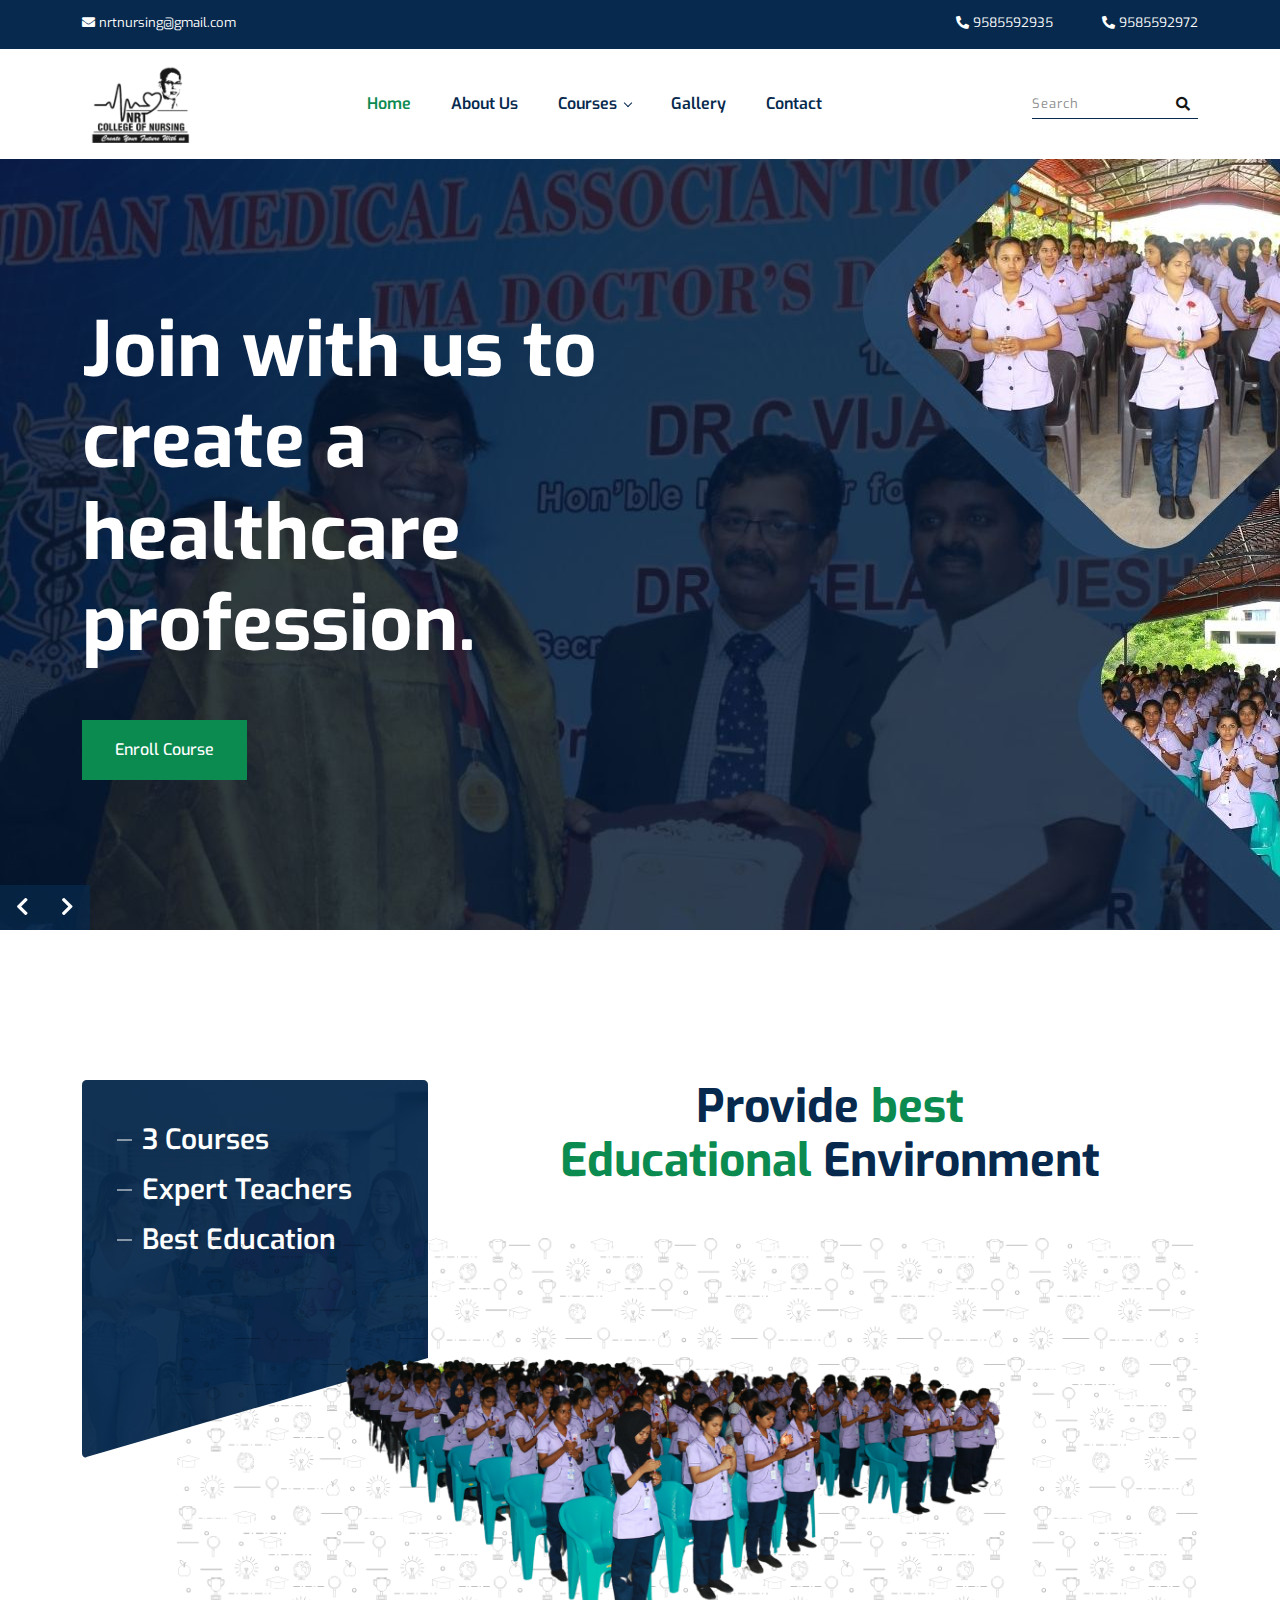
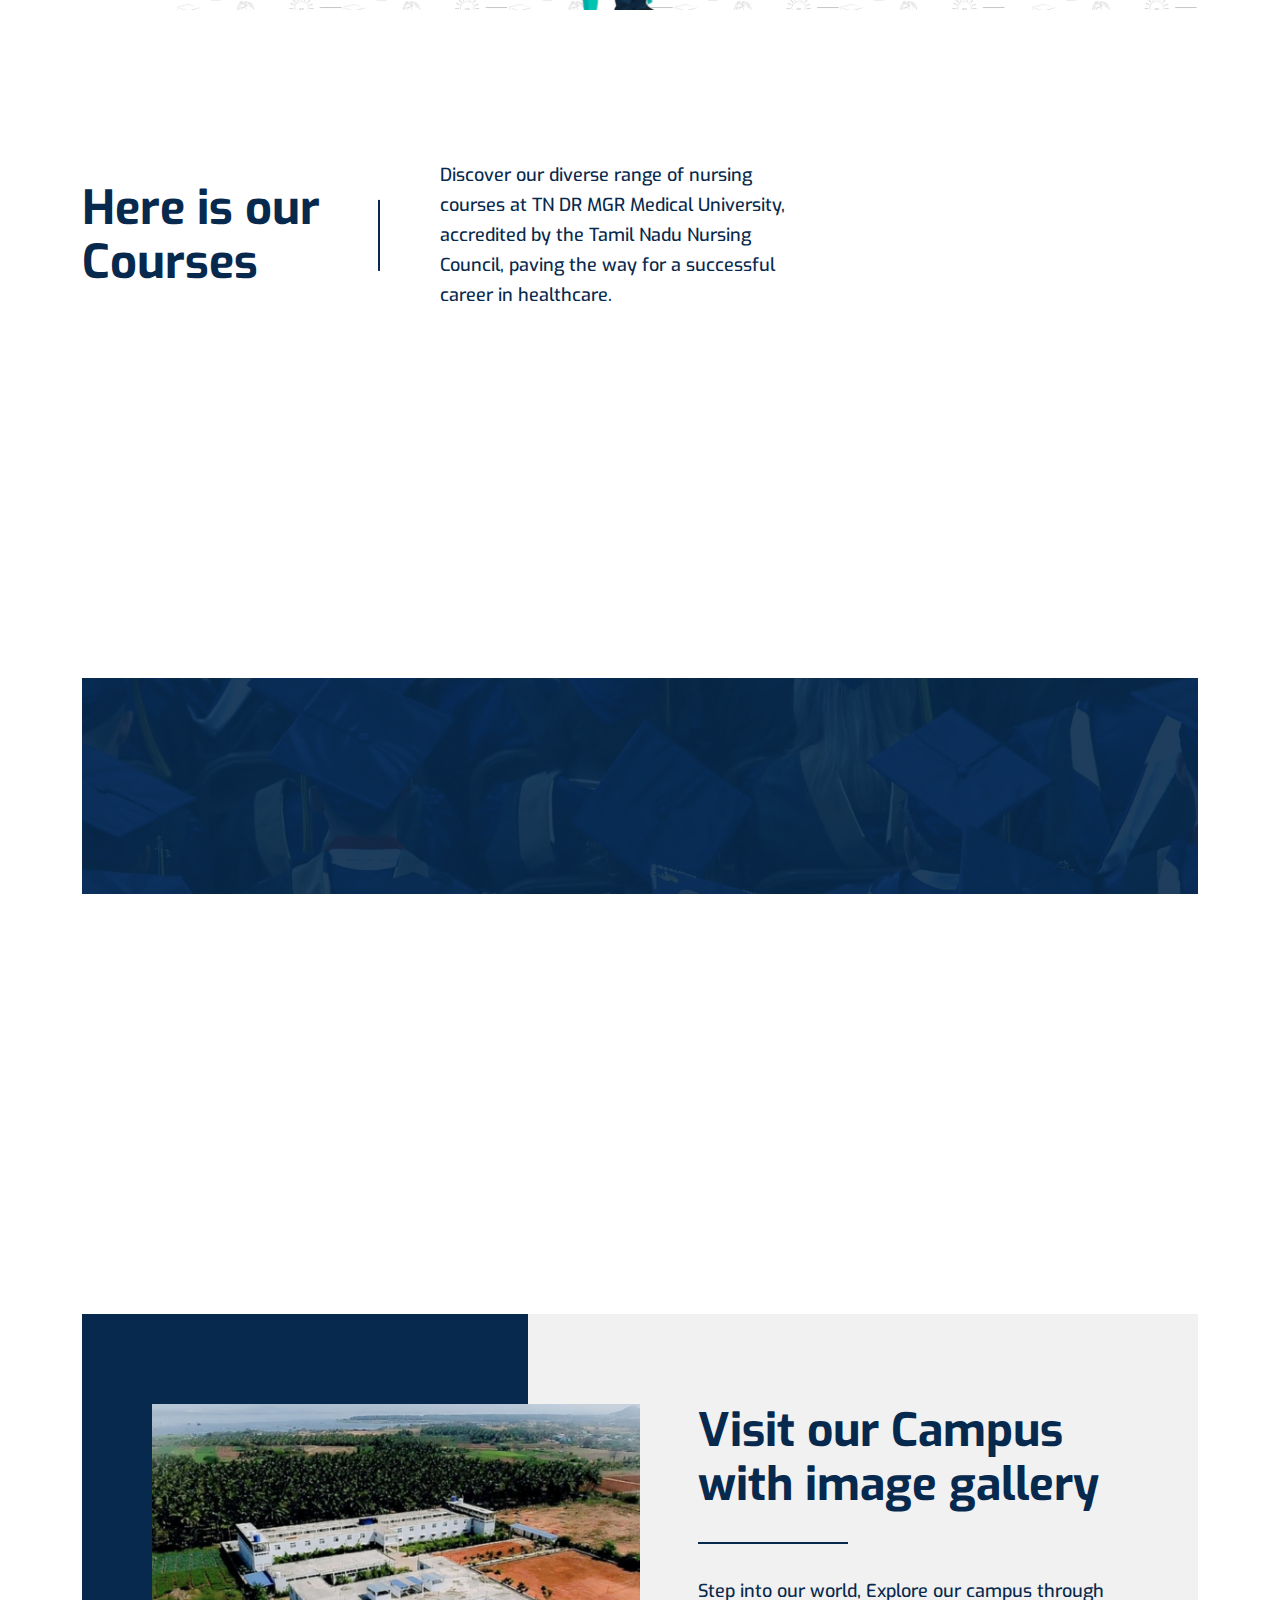
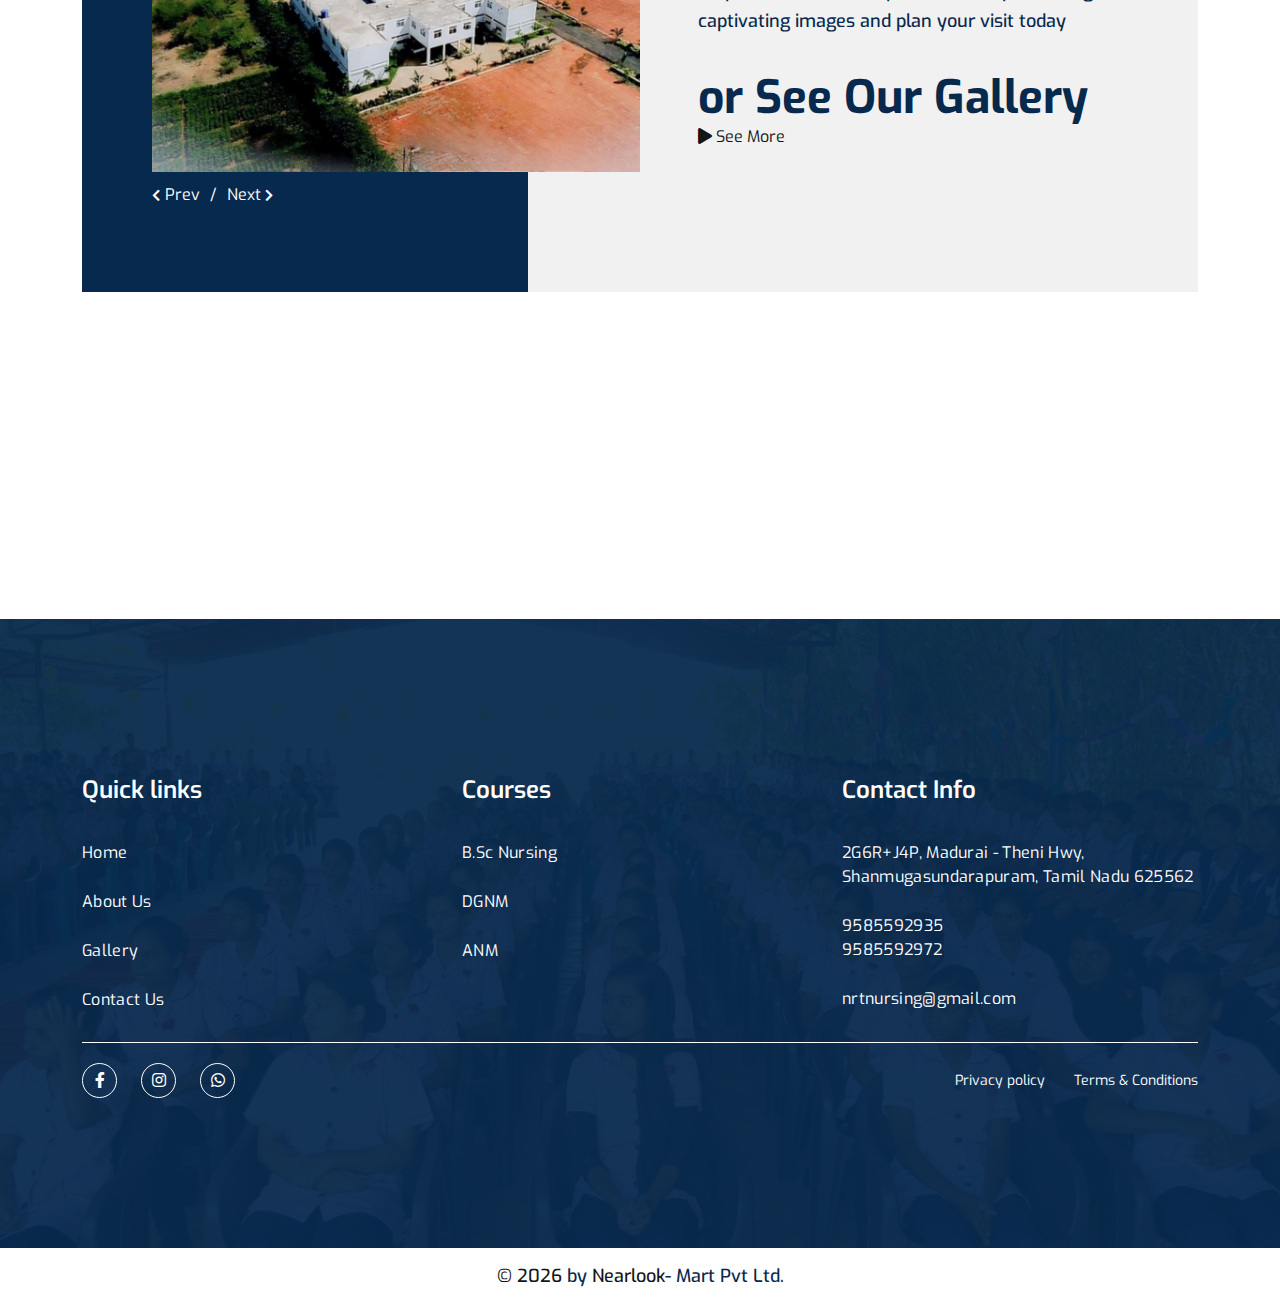
<file: index.html>
<!doctype html>
<html class="no-js" lang="en">



<head>
    <meta charset="utf-8">
    
    <!--====== Title ======-->
    <title>NRT | Nursing College</title>
    
    <meta name="keywords" content="NRT Nursing College  Course in Theni,
    Nursing College in Theni,
    Best Nursing College in Theni,
    Nursing Courses in Theni,
    Contact NRT Nursing College in Theni,
    Nursing Education in Theni,
    Healthcare Training in Theni,
    Nursing Institute in Theni,
    Nursing Career in Theni,
    Professional Nursing in Theni
    ">
    <meta name="description" content="Welcome to NRT Nursing College in Theni, offering top-notch nursing education and training. Contact us today for a bright nursing career.">
    <meta name="viewport" content="width=device-width, initial-scale=1">

    <!--====== Favicon Icon ======-->
    <link rel="shortcut icon" href="assets/images/favicon.png" type="image/webp">
    
        
    <!-- CSS
    ============================================ -->

    <!--===== Vendor CSS (Bootstrap & Icon Font) =====-->
    <link rel="stylesheet" href="assets/css/plugins/bootstrap.min.css">
    <link rel="stylesheet" href="assets/css/plugins/fontawesome.min.css">
    <link rel="stylesheet" href="assets/css/plugins/default.css">


    <!--===== Plugins CSS (All Plugins Files) =====-->
    <link rel="stylesheet" href="assets/css/plugins/animate.min.css">
    <link rel="stylesheet" href="assets/css/plugins/slick.css">
    <link rel="stylesheet" href="assets/css/plugins/magnific-popup.css">

    <!--====== Main Style CSS ======-->
    <!-- <link rel="stylesheet" href="assets/css/style.css"> -->
    <link rel="stylesheet" href="assets/css/style.min.css">
    
</head>

<body>
    
    <!--====== Header Start ======-->

    <header class="header-area">
        <div class="header-top">
            <div class="container">
                <div class="header-top-wrapper d-flex flex-wrap justify-content-sm-between">
                    <div class="header-top-left mt-10">
                        <ul class="header-meta">
                            <li><a href="mailto:nrtnursing@gmail.com"><i class="fas fa-envelope "></i> nrtnursing@gmail.com</a></li>
                        </ul>
                      
                    </div>
                    <div class="header-top-right mt-10">
                        <div class="header-link">
                          <a class="text-white" href="tel: 9585592935">   <i class="fas fa-phone-alt "></i> 9585592935</a>
                            <a class="text-white" href="tel:9585592972">  <i class="fas fa-phone-alt "></i> 9585592972</a>
                            <!-- <a class="register" href="register.html">Register</a> -->
                        </div>
                    </div>
                </div>
            </div>
        </div>

        <div id="navigation" class="navigation navigation-landscape">
            <div class="container position-relative">
                <div class="row align-items-center">
                    <div class="col-lg-3">
                        <div class="header-logo">
                            <a href="index.html"><img src="assets/images/logo.png" width="120" height="25" alt="Logo"></a>
                        </div>
                    </div>
                    <div class="col-lg-7 position-static">
                        <div class="nav-toggle"></div>
                        <nav class="nav-menus-wrapper">
                            <ul class="nav-menu">
                                <li>
                                    <a class="active" href="index.html">Home</a>
                                </li>
                                <li><a href="about-us.html">About Us</a></li>
                                <li>
                                    <a href="#">Courses</a>
                                    <ul class="nav-dropdown nav-submenu">
                                        <li><a href="bsc-nursing.html">B.Sc Nursing</a></li>                       
                                        <li><a href="dgnm.html">DGNM</a></li>
                                        <li><a href="anm.html">ANM</a></li>
                                        
                                    </ul>
                                </li>
                                <li><a href="gallery.html">Gallery</a></li>
                                <li><a href="contact.html">Contact</a></li>
                            </ul>
                        </nav>
                    </div>
                    <div class="col-lg-2 position-static">
                        <div class="header-search">
                            <form action="#">
                                <input type="text" placeholder="Search">
                                <button><i class="fas fa-search"></i></button>
                            </form>
                        </div>
                    </div>
                </div>
            </div>
        </div>
    </header>

    <!--====== Header Ends ======-->
    
    <!--====== Slider Start ======-->

    <section class="slider-area slider-active">
        <div class="single-slider d-flex align-items-center bg_cover" style="background-image: url(assets/images/slider-1.jpg);">
            <div class="container">
                <div class="slider-content">
                    <h3 class="title" data-animation="fadeInLeft" data-delay="0.2s">Join with us to create a healthcare profession.</h3>
                    <ul class="slider-btn">
                        <li><a data-animation="fadeInUp" data-delay="0.6s" class="main-btn main-btn-2" href="https://docs.google.com/forms/d/e/1FAIpQLSf1wrKxOPM-fs6RETON3jMw0Xe5Rb3UjkmEpp7xRNk6GMFEBQ/viewform" target="_blank">Enroll Course</a></li>
                       
                    </ul>
                </div>
            </div>
        </div>
        <div class="single-slider d-flex align-items-center bg_cover" style="background-image: url(assets/images/slider-2.jpg);">
            <div class="container">
                <div class="slider-content">
                    <h3 class="title" data-animation="fadeInLeft" data-delay="0.2s">Join with us to create a healthcare profession.</h3>
                    <ul class="slider-btn">
                        <li><a data-animation="fadeInUp" data-delay="0.6s" class="main-btn main-btn-2" href="https://docs.google.com/forms/d/e/1FAIpQLSf1wrKxOPM-fs6RETON3jMw0Xe5Rb3UjkmEpp7xRNk6GMFEBQ/viewform" target="_blank">Enroll Course</a></li>
                      
                    </ul>
                </div>
            </div>
        </div>
    </section>

    <!--====== Slider Ends ======-->
    
    <!--====== Features Start ======-->

    <section class="features-area">
        <div class="container">
            <div class="features-wrapper">
                <div class="row justify-content-end">
                    <div class="col-lg-8">
                        <h2 class="features-title">Provide <span>best <br> Educational</span> Environment</h2>
                    </div>
                </div>
                <div class="row justify-content-end">
                    <div class="col-lg-11">
                        <div class="features-image">
                            <img src="assets/images/features.png" width="1061" height="387" alt="features">
                        </div>
                    </div>
                </div>
                <div class="features-mask">
                    <div class="features-mask-image bg_cover" style="background-image: url(assets/images/features-bg.webp);">
                    </div>
                    <div class="features-mask-content">
                        <p>3 Courses</p>
                        <p>Expert Teachers</p>
                         <p>Best Education</p>
                    </div>
                </div>
            </div>
        </div>
    </section>

    <!--====== Features Ends ======-->
    
    <!--====== Top Courses Start ======-->

    <section class="top-courses-area">
        <div class="container">
            <div class="row">
                <div class="col-lg-8">
                    <div class="section-title mt-40">
                        <h2 class="title">Here is our <br> Courses</h2>
                        <p>Discover our diverse range of nursing courses at TN DR MGR Medical University, accredited by the Tamil Nadu Nursing Council, paving the way for a successful career in healthcare.</p>
                    </div>
                </div>
            </div>
            <div class="courses-wrapper">
                <div class="row">
                    <div class="col-lg-4 col-sm-6 courses-col">
                        <div class="single-courses mt-30 wow fadeInUpBig" data-wow-duration="1s" data-wow-delay="0.2s">
                            <!-- <a href="#" class="category">#Science</a> -->
                            <h4 class="courses-title"><a href="bsc-nursing.html">B.SC Nursing</a></h4>
                            <div class="duration-fee">
                                <p class="duration">Duration: <span> 4 year</span></p>
                                <!-- <p class="fee">Fee: <span> $540</span></p> -->
                            </div>
                            <div class="rating">
                                <span>Rating: </span>
                                <ul class="star">
                                    <li><i class="fas fa-star"></i></li>
                                    <li><i class="fas fa-star"></i></li>
                                    <li><i class="fas fa-star"></i></li>
                                    <li><i class="fas fa-star"></i></li>
                                    <li><i class="fas fa-star"></i></li>
                                </ul>
                            </div>
                            <div class="courses-link">
                                <a class="apply" href="https://docs.google.com/forms/d/e/1FAIpQLSf1wrKxOPM-fs6RETON3jMw0Xe5Rb3UjkmEpp7xRNk6GMFEBQ/viewform" target="_blank">Online Apply</a>
                                <a class="more" href="bsc-nursing.html">Read more <i class="fas fa-chevron-right"></i></a>
                            </div>
                        </div>
                    </div>
                    <div class="col-lg-4 col-sm-6 courses-col">
                        <div class="single-courses mt-30 wow fadeInUpBig" data-wow-duration="1s" data-wow-delay="0.4s">
                            <!-- <a href="#" class="category">#Science</a> -->
                            <h4 class="courses-title"><a href="dgnm.html">DGNM</a></h4>
                            <div class="duration-fee">
                                <p class="duration">Duration: <span> 3 year</span></p>
                                <!-- <p class="fee">Fee: <span> $540</span></p> -->
                            </div>
                            <div class="rating">
                                <span>Rating: </span>
                                <ul class="star">
                                    <li><i class="fas fa-star"></i></li>
                                    <li><i class="fas fa-star"></i></li>
                                    <li><i class="fas fa-star"></i></li>
                                    <li><i class="fas fa-star"></i></li>
                                    <li><i class="fas fa-star"></i></li>
                                </ul>
                            </div>
                            <div class="courses-link">
                                <a class="apply" href="https://docs.google.com/forms/d/e/1FAIpQLSf1wrKxOPM-fs6RETON3jMw0Xe5Rb3UjkmEpp7xRNk6GMFEBQ/viewform" target="_blank">Online Apply</a>
                                <a class="more" href="dgnm.html">Read more <i class="fas fa-chevron-right"></i></a>
                            </div>
                        </div>
                    </div>
                    <div class="col-lg-4 col-sm-6 courses-col">
                        <div class="single-courses mt-30 wow fadeInUpBig" data-wow-duration="1s" data-wow-delay="0.4s">
                            <!-- <a href="#" class="category">#Science</a> -->
                            <h4 class="courses-title"><a href="anm.html">ANM</a></h4>
                            <div class="duration-fee">
                                <p class="duration">Duration: <span> 2 year</span></p>
                                <!-- <p class="fee">Fee: <span> $540</span></p> -->
                            </div>
                            <div class="rating">
                                <span>Rating: </span>
                                <ul class="star">
                                    <li><i class="fas fa-star"></i></li>
                                    <li><i class="fas fa-star"></i></li>
                                    <li><i class="fas fa-star"></i></li>
                                    <li><i class="fas fa-star"></i></li>
                                    <li><i class="fas fa-star"></i></li>
                                </ul>
                            </div>
                            <div class="courses-link">
                                <a class="apply" href="https://docs.google.com/forms/d/e/1FAIpQLSf1wrKxOPM-fs6RETON3jMw0Xe5Rb3UjkmEpp7xRNk6GMFEBQ/viewform" target="_blank">Online Apply</a>
                                <a class="more" href="anm.html">Read more <i class="fas fa-chevron-right"></i></a>
                            </div>
                        </div>
                    </div>
                    <!-- <div class="col-lg-3 col-sm-6 courses-col">
                        <div class="single-courses mt-30 wow fadeInUpBig" data-wow-duration="1s" data-wow-delay="0.6s">
                            <a href="#" class="category">#Business</a>
                            <h4 class="courses-title"><a href="bsc-cardiac-technology.html">B.SC Cardiac Technology</a></h4>
                            <div class="duration-fee">
                                <p class="duration">Duration: <span> 3 year</span></p>
                                <p class="fee">Fee: <span> $540</span></p> 
                            </div>
                            <div class="rating">
                                <span>Rating: </span>
                                <ul class="star">
                                    <li><i class="fas fa-star"></i></li>
                                    <li><i class="fas fa-star"></i></li>
                                    <li><i class="fas fa-star"></i></li>
                                    <li><i class="fas fa-star"></i></li>
                                    <li><i class="fas fa-star"></i></li>
                                </ul>
                            </div>
                            <div class="courses-link">
                                <a class="apply" href="#">Online Apply</a>
                                <a class="more" href="bsc-cardiac-technology.html">Read more <i class="fas fa-chevron-right"></i></a>
                            </div>
                        </div>
                    </div> -->
                    <!-- <div class="col-lg-3 col-sm-6 courses-col">
                        <div class="single-courses mt-30 wow fadeInUpBig" data-wow-duration="1s" data-wow-delay="0.8s">
                             <a href="#" class="category">#Marketing</a> 
                            <h4 class="courses-title"><a href="bsc-dialysis-technology.html">B.SC Dialysis Technology</a></h4>
                            <div class="duration-fee">
                                <p class="duration">Duration: <span> 4 year</span></p>
                                 <p class="fee">Fee: <span> $540</span></p> 
                            </div>
                            <div class="rating">
                                <span>Rating: </span>
                                <ul class="star">
                                    <li><i class="fas fa-star"></i></li>
                                    <li><i class="fas fa-star"></i></li>
                                    <li><i class="fas fa-star"></i></li>
                                    <li><i class="fas fa-star"></i></li>
                                    <li><i class="fas fa-star"></i></li>
                                </ul>
                            </div>
                            <div class="courses-link">
                                <a class="apply" href="#">Online Apply</a>
                                <a class="more" href="bsc-dialysis-technology.html">Read more <i class="fas fa-chevron-right"></i></a>
                            </div>
                        </div>
                    </div> -->
                    <!-- <div class="col-lg-3 col-sm-6 courses-col">
                        <div class="single-courses mt-30 wow fadeInUpBig" data-wow-duration="1s" data-wow-delay="1s">
                             <a href="#" class="category">#Business</a> 
                            <h4 class="courses-title"><a href="bsc-physician-assistant.html">B.SC Physician Assistant</a></h4>
                            <div class="duration-fee">
                                <p class="duration">Duration: <span> 4 year</span></p>
                                 <p class="fee">Fee: <span> $540</span></p> 
                            </div>
                            <div class="rating">
                                <span>Rating: </span>
                                <ul class="star">
                                    <li><i class="fas fa-star"></i></li>
                                    <li><i class="fas fa-star"></i></li>
                                    <li><i class="fas fa-star"></i></li>
                                    <li><i class="fas fa-star"></i></li>
                                    <li><i class="fas fa-star"></i></li>
                                </ul>
                            </div>
                            <div class="courses-link">
                                <a class="apply" href="#">Online Apply</a>
                                <a class="more" href="bsc-physician-assistant.html">Read more <i class="fas fa-chevron-right"></i></a>
                            </div>
                        </div>
                    </div> -->
                    <!-- <div class="col-lg-3 col-sm-6 courses-col">
                        <div class="single-courses mt-30 wow fadeInUpBig" data-wow-duration="1s" data-wow-delay="1.2s">
                           
                            <h4 class="courses-title"><a href="bsc-critical-care-technology.html">B.SC.Critical Care Technology</a></h4>
                            <div class="duration-fee">
                                <p class="duration">Duration: <span> 4 year</span></p>
                                 <p class="fee">Fee: <span> $540</span></p> 
                            </div>
                            <div class="rating">
                                <span>Rating: </span>
                                <ul class="star">
                                    <li><i class="fas fa-star"></i></li>
                                    <li><i class="fas fa-star"></i></li>
                                    <li><i class="fas fa-star"></i></li>
                                    <li><i class="fas fa-star"></i></li>
                                    <li><i class="fas fa-star"></i></li>
                                </ul>
                            </div>
                            <div class="courses-link">
                                <a class="apply" href="#">Online Apply</a>
                                <a class="more" href="bsc-critical-care-technology.html">Read more <i class="fas fa-chevron-right"></i></a>
                            </div>
                        </div>
                    </div> -->
                    <!-- <div class="col-lg-3 col-sm-6 courses-col">
                        <div class="single-courses mt-30 wow fadeInUpBig" data-wow-duration="1s" data-wow-delay="1.4s">
                             <a href="#" class="category">#Science</a> 
                            <h4 class="courses-title"><a href="bcs-operation-theatre-anaesthesia.html">B.SC.Operation Theatre and Anaesthesia</a></h4>
                            <div class="duration-fee">
                                <p class="duration">Duration: <span> 3 year</span></p>
                                 <p class="fee">Fee: <span> $540</span></p> 
                            </div>
                            <div class="rating">
                                <span>Rating: </span>
                                <ul class="star">
                                    <li><i class="fas fa-star"></i></li>
                                    <li><i class="fas fa-star"></i></li>
                                    <li><i class="fas fa-star"></i></li>
                                    <li><i class="fas fa-star"></i></li>
                                    <li><i class="fas fa-star"></i></li>
                                </ul>
                            </div>
                            <div class="courses-link">
                                <a class="apply" href="#">Online Apply</a>
                                <a class="more" href="bcs-operation-theatre-anaesthesia.html">Read more <i class="fas fa-chevron-right"></i></a>
                            </div>
                        </div>
                    </div> -->
                    
                </div>
            </div>
        </div>
    </section>

    <div class="counter-area mt-5">
        <div class="container">
            <div class="counter-wrapper bg_cover" style="background-image: url(assets/images/counter-bg-2.webp);">
                <div class="row">
                    <div class="col-sm-12 col-12 counter-col">
                        <div class="single-counter mt-30 wow fadeInLeftBig" data-wow-duration="1s" data-wow-delay="0.2s">
                            <p>Training with in our parent NRT Hospital Madurai road Theni, Bodi GH, Periyakulam GH and PHC Theni.</p>
                        </div>
                    </div>
                    <!-- <div class="col-sm-3 col-6 counter-col">
                        <div class="single-counter mt-30 wow fadeInLeftBig" data-wow-duration="1s" data-wow-delay="0.4s">
                            <span class="counter-count"><span class="count" data-count="105">0</span> +</span>
                            <p>Faculties</p>
                        </div>
                    </div>
                    <div class="col-sm-3 col-6 counter-col">
                        <div class="single-counter mt-30 wow fadeInLeftBig" data-wow-duration="1s" data-wow-delay="0.6s">
                            <span class="counter-count"><span class="count" data-count="120">0</span> +</span>
                            <p>Branches</p>
                        </div>
                    </div>
                    <div class="col-sm-3 col-6 counter-col">
                        <div class="single-counter mt-30 wow fadeInLeftBig" data-wow-duration="1s" data-wow-delay="0.8s">
                            <span class="counter-count"><span class="count" data-count="30">0</span> +</span>
                            <p>Awards win</p>
                        </div>
                    </div> -->
                </div>
            </div>
        </div>
    </div>

    <!--====== Top Courses Ends ======-->
    
    <!--====== Specialty Start ======-->

    <div class="specialty-area">
        <div class="container">
            <div class="row no-gutters wow fadeInUpBig" data-wow-duration="1s" data-wow-delay="0.2s">
                <div class="col-sm-4">
                    <div class="single-specialty mt-30">
                        <div class="specialty-box">
                            <div class="box-icon">
                                <img src="assets/images/icon/icon-1.webp" width="70" height="70" alt="icon">
                            </div>
                            <div class="box-content">
                                <p>Skill Based Scholarships</p>
                            </div>
                        </div>
                    </div>
                </div>
                <div class="col-sm-4">
                    <div class="single-specialty active mt-30">
                        <div class="specialty-box">
                            <div class="box-icon">
                                <img src="assets/images/icon/icon-2.webp" width="70" height="70" alt="icon">
                            </div>
                            <div class="box-content">
                                <p>Download Prospectus</p>
                            </div>
                        </div>
                    </div>
                </div>
                <div class="col-sm-4">
                    <div class="single-specialty mt-30">
                        <div class="specialty-box">
                            <div class="box-icon">
                                <img src="assets/images/icon/icon-3.webp" width="70" height="70" alt="icon">
                            </div>
                            <div class="box-content">
                                <p>After Course Certification</p>
                            </div>
                        </div>
                    </div>
                </div>
            </div>
        </div>
    </div>

    <!--====== Specialty Ends ======-->
    
    <!--====== Campus Visit Start ======-->

    <section class="campus-visit-area">
        <div class="container">
            <div class="campus-visit-wrapper">
                <div class="campus-image-col">
                    <div class="campus-image">
                        <div class=" single-campus">
                            <img src="assets/images/campus-2.jpg" width="521" height="392" alt="Campus">
                        </div>
                        <div class="single-campus">
                            <img src="assets/images/campus-1.jpg" width="521" height="392" alt="Campus">
                        </div>                     
                    </div>
                </div>
                <div class="campus-content-col">
                    <div class="campus-content">
                        <h2 class="campus-title">Visit our Campus with image gallery</h2>
                        <span class="line"></span>
                        <p>Step into our world, Explore our campus through captivating images and plan your visit today</p>
                        <!-- <h3 class="video-title">or watch video</h3>
                        <a class="play video-popup" href="https://youtu.be/Y1IqLOY9Jks?si=VB4vkTRq0tWG-OL5"><i class="fas fa-play"></i> <span>Play now</span></a> -->
                        <h3 class="video-title">or See Our Gallery</h3>
                        
                         <a  href="gallery.html" target="_blank"><i class="fas fa-play"></i> <span>See More</span></a>
                    </div>
                </div>
            </div>
        </div>
    </section>

    <!--====== Campus Visit Ends ======-->
    
    <!--====== Event Start ======-->

    <!-- <section class="event-area">
        <div class="container">
            <div class="event-title-tab-menu">
                <div class="event-title mt-40">
                    <h2 class="title">Up Coming <br> Events</h2>
                </div>
            
                <div class="event-tab-menu mt-40">
                    <ul class="nav">
                        <li><a class="active" data-bs-toggle="tab" href="#courses">Courses</a></li>
                        <li><a data-bs-toggle="tab" href="#admission">Admission</a></li>
                        <li><a data-bs-toggle="tab" href="#training">Training</a></li>
                    </ul>
                </div>
            </div>
            <div class="tab-content event-tab-items wow fadeInUpBig" data-wow-duration="1s" data-wow-delay="0.2s">
                <div class="tab-pane fade show active" id="courses">
                    <div class="row">
                        <div class="col-lg-3 col-sm-6">
                            <div class="single-event text-center mt-30">
                                <span class="time">10.35 am to 1.00 pm</span>
                                <span class="date">25 May, 2020</span>
                                <h4 class="event-title"><a href="event-details.html">Micro Biological Workshop</a></h4>
                                <p class="place">Place: Central Hall, New York</p>
                                <a href="#" class="more">Read more <i class="far fa-chevron-right"></i></a>
                            </div>
                        </div>
                        <div class="col-lg-3 col-sm-6">
                            <div class="single-event text-center mt-30">
                                <span class="time">10.35 am to 1.00 pm</span>
                                <span class="date">25 May, 2020</span>
                                <h4 class="event-title"><a href="event-details.html">Micro Biological Workshop</a></h4>
                                <p class="place">Place: Central Hall, New York</p>
                                <a href="#" class="more">Read more <i class="far fa-chevron-right"></i></a>
                            </div>
                        </div>
                        <div class="col-lg-3 col-sm-6">
                            <div class="single-event text-center mt-30">
                                <span class="time">10.35 am to 1.00 pm</span>
                                <span class="date">25 May, 2020</span>
                                <h4 class="event-title"><a href="event-details.html">Micro Biological Workshop</a></h4>
                                <p class="place">Place: Central Hall, New York</p>
                                <a href="#" class="more">Read more <i class="far fa-chevron-right"></i></a>
                            </div>
                        </div>
                        <div class="col-lg-3 col-sm-6">
                            <div class="single-event text-center mt-30">
                                <span class="time">10.35 am to 1.00 pm</span>
                                <span class="date">25 May, 2020</span>
                                <h4 class="event-title"><a href="event-details.html">Micro Biological Workshop</a></h4>
                                <p class="place">Place: Central Hall, New York</p>
                                <a href="#" class="more">Read more <i class="far fa-chevron-right"></i></a>
                            </div>
                        </div>
                    </div>
                </div>
                <div class="tab-pane fade" id="admission">
                    <div class="row">
                        <div class="col-lg-3 col-sm-6">
                            <div class="single-event text-center mt-30">
                                <span class="time">10.35 am to 1.00 pm</span>
                                <span class="date">25 May, 2020</span>
                                <h4 class="event-title"><a href="event-details.html">Micro Biological Workshop</a></h4>
                                <p class="place">Place: Central Hall, New York</p>
                                <a href="#" class="more">Read more <i class="far fa-chevron-right"></i></a>
                            </div>
                        </div>
                        <div class="col-lg-3 col-sm-6">
                            <div class="single-event text-center mt-30">
                                <span class="time">10.35 am to 1.00 pm</span>
                                <span class="date">25 May, 2020</span>
                                <h4 class="event-title"><a href="event-details.html">Micro Biological Workshop</a></h4>
                                <p class="place">Place: Central Hall, New York</p>
                                <a href="#" class="more">Read more <i class="far fa-chevron-right"></i></a>
                            </div>
                        </div>
                        <div class="col-lg-3 col-sm-6">
                            <div class="single-event text-center mt-30">
                                <span class="time">10.35 am to 1.00 pm</span>
                                <span class="date">25 May, 2020</span>
                                <h4 class="event-title"><a href="event-details.html">Micro Biological Workshop</a></h4>
                                <p class="place">Place: Central Hall, New York</p>
                                <a href="#" class="more">Read more <i class="far fa-chevron-right"></i></a>
                            </div>
                        </div>
                        <div class="col-lg-3 col-sm-6">
                            <div class="single-event text-center mt-30">
                                <span class="time">10.35 am to 1.00 pm</span>
                                <span class="date">25 May, 2020</span>
                                <h4 class="event-title"><a href="event-details.html">Micro Biological Workshop</a></h4>
                                <p class="place">Place: Central Hall, New York</p>
                                <a href="#" class="more">Read more <i class="far fa-chevron-right"></i></a>
                            </div>
                        </div>
                    </div>
                </div>
                <div class="tab-pane fade" id="training">
                    <div class="row">
                        <div class="col-lg-3 col-sm-6">
                            <div class="single-event text-center mt-30">
                                <span class="time">10.35 am to 1.00 pm</span>
                                <span class="date">25 May, 2020</span>
                                <h4 class="event-title"><a href="event-details.html">Micro Biological Workshop</a></h4>
                                <p class="place">Place: Central Hall, New York</p>
                                <a href="#" class="more">Read more <i class="far fa-chevron-right"></i></a>
                            </div>
                        </div>
                        <div class="col-lg-3 col-sm-6">
                            <div class="single-event text-center mt-30">
                                <span class="time">10.35 am to 1.00 pm</span>
                                <span class="date">25 May, 2020</span>
                                <h4 class="event-title"><a href="event-details.html">Micro Biological Workshop</a></h4>
                                <p class="place">Place: Central Hall, New York</p>
                                <a href="#" class="more">Read more <i class="far fa-chevron-right"></i></a>
                            </div>
                        </div>
                        <div class="col-lg-3 col-sm-6">
                            <div class="single-event text-center mt-30">
                                <span class="time">10.35 am to 1.00 pm</span>
                                <span class="date">25 May, 2020</span>
                                <h4 class="event-title"><a href="event-details.html">Micro Biological Workshop</a></h4>
                                <p class="place">Place: Central Hall, New York</p>
                                <a href="#" class="more">Read more <i class="far fa-chevron-right"></i></a>
                            </div>
                        </div>
                        <div class="col-lg-3 col-sm-6">
                            <div class="single-event text-center mt-30">
                                <span class="time">10.35 am to 1.00 pm</span>
                                <span class="date">25 May, 2020</span>
                                <h4 class="event-title"><a href="event-details.html">Micro Biological Workshop</a></h4>
                                <p class="place">Place: Central Hall, New York</p>
                                <a href="#" class="more">Read more <i class="far fa-chevron-right"></i></a>
                            </div>
                        </div>
                    </div>
                </div>

                <div class="view-btn text-center">
                    <a href="#" class="view-more">View More <i class="fas fa-chevron-right"></i></a>
                </div>
            </div>            
        </div>
    </section> -->

    <!--====== Event Ends ======-->
    
    <!--====== Testimonials Start ======-->

    <!-- <section class="testimonials-area">
        <div class="container">
            <div class="row align-items-center">
                <div class="col-lg-4">
                    <div class="testimonials-title">
                        <h2 class="title">Our Students Review</h2>
                        <span class="line"></span>
                        <p>Gain invaluable insights from our students' reviews, illuminating their transformative experiences at N.R.T. College of Nursing.</p>
                    </div>
                </div>
                <div class="col-lg-8">
                    <div class="testimonials-wrapper">
                        <div class="testimonials-shape shape-1"></div>
                        <div class="testimonials-shape shape-2"></div>
                        <div class="testimonials-shape shape-3"></div>

                        <div class="row no-gutters">
                            <div class="col-lg-6 col-md-5">
                                <div class="testimonials-image">
                                    <div class="single-testimonial-image">
                                        <img src="assets/images/testimonials-1.png" width="313" height="579" alt="testimonials">
                                    </div>
                                    <div class="single-testimonial-image">
                                        <img src="assets/images/testimonials-2.png" width="313" height="579" alt="testimonials">
                                    </div>
                                    <div class="single-testimonial-image">
                                        <img src="assets/images/testimonials-3.png" width="313" height="579" alt="testimonials">
                                    </div>
                                </div>
                            </div>
                            <div class="col-lg-6 col-md-7">
                                <div class="testimonials-content">
                                    <div class="single-testimonial-content">
                                        <div class="content-text">
                                            <i class="fas fa-quote-right"></i>
                                            <p>I am grateful for the quality education I received at N.R.T. College of Nursing. The practical training prepared me well for real-world challenges.</p>
                                        </div>
                                        <div class="content-meta">
                                            <p class="name">Radhika</p>
                                            <p class="designation"></p>
                                        </div>
                                    </div>
                                    <div class="single-testimonial-content">
                                        <div class="content-text">
                                            <i class="fas fa-quote-right"></i>
                                            <p>The accredited programs at N.R.T. College of Nursing are top-notch. I feel confident and well-prepared to embark on my nursing journey.</p>
                                        </div>
                                        <div class="content-meta">
                                            <p class="name">Mala</p>
                                            <p class="designation"></p>
                                        </div>
                                    </div>
                                    <div class="single-testimonial-content">
                                        <div class="content-text">
                                            <i class="fas fa-quote-right"></i>
                                            <p>N.R.T. College of Nursing provided me with a nurturing environment where I could grow both personally and professionally. Highly recommend it</p>
                                        </div>
                                        <div class="content-meta">
                                            <p class="name">Saranya</p>
                                            <p class="designation"></p>
                                        </div>
                                    </div>
                                </div>
                            </div>
                        </div>
                    </div>
                </div>
            </div>
        </div>
    </section> -->

    <!--====== Testimonials Ends ======-->
    
    <!--====== Counter Start ======-->

    

    <!--====== Counter Ends ======-->
    
    <!--====== Blog Start ======-->

    <!-- <section class="blog-area">
        <div class="container">
            <div class="row justify-content-center">
                <div class="col-lg-5 col-md-9">
                    <div class="section-title-2 text-center">
                        <h2 class="title">Latest Blog Post</h2>
                        <span class="line"></span>
                        <p>Even slightly believable. If you are going use a passage of Lorem Ipsum need some</p>
                    </div>
                </div>
            </div>
            <div class="blog-wrapper">
                <div class="row-wrapper blog-active">
                    <div class="custom-col">
                        <div class="single-blog mt-30">
                            <div class="blog-image">
                                <a href="blog-details.html">
                                    <img src="assets/images/blog-1.webp" width="370" height="250" alt="blog">
                                </a>
                            </div>
                            <div class="blog-content">
                                <ul class="meta">
                                    <li><a href="#">25 May, 2020</a></li>
                                    <li><a href="#">By: Alex</a></li>
                                    <li><a href="#">12 Comments</a></li>
                                </ul>
                                <h4 class="blog-title"><a href="blog-details.html">Latest Micro Biological basic Workshop for Research</a></h4>
                                <a href="blog-details.html" class="more">Read more <i class="fas fa-chevron-right"></i></a>
                            </div>
                        </div>
                    </div>
                    <div class="custom-col">
                        <div class="single-blog mt-30">
                            <div class="blog-image">
                                <a href="blog-details.html">
                                    <img src="assets/images/blog-2.webp" width="370" height="250" alt="blog">
                                </a>
                            </div>
                            <div class="blog-content">
                                <ul class="meta">
                                    <li><a href="#">25 May, 2020</a></li>
                                    <li><a href="#">By: Alex</a></li>
                                    <li><a href="#">12 Comments</a></li>
                                </ul>
                                <h4 class="blog-title"><a href="blog-details.html">Latest Micro Biological basic Workshop for Research</a></h4>
                                <a href="blog-details.html" class="more">Read more <i class="fas fa-chevron-right"></i></a>
                            </div>
                        </div>
                    </div>
                    <div class="custom-col">
                        <div class="single-blog mt-30">
                            <div class="blog-image">
                                <a href="blog-details.html">
                                    <img src="assets/images/blog-3.webp" width="370" height="250" alt="blog">
                                </a>
                            </div>
                            <div class="blog-content">
                                <ul class="meta">
                                    <li><a href="#">25 May, 2020</a></li>
                                    <li><a href="#">By: Alex</a></li>
                                    <li><a href="#">12 Comments</a></li>
                                </ul>
                                <h4 class="blog-title"><a href="blog-details.html">Latest Micro Biological basic Workshop for Research</a></h4>
                                <a href="blog-details.html" class="more">Read more <i class="fas fa-chevron-right"></i></a>
                            </div>
                        </div>
                    </div>
                </div>
            </div>
        </div>
    </section> -->

    <!--====== Blog Ends ======-->
    
    <!--====== Newsletter Start ======-->

    <section class="newsletter-area">
        <div class="container">
            <div class="newsletter-wrapper bg_cover wow zoomIn" data-wow-duration="1s" data-wow-delay="0.2s" style="background-image: url(assets/images/newsletter-bg-1.webp);">
                <div class="row align-items-center">
                    <div class="col-lg-5">
                        <div class="section-title-2 mt-25">
                            <h2 class="title">Subscribe our Newsletter</h2>
                            <span class="line"></span>
                            <p>Elevate Your Nursing Journey, Stay Informed with Our Newslette.</p>
                        </div>
                    </div>
                    <div class="col-lg-7">
                        <div class="newsletter-form mt-30">
                            <form action="#">
                                <input type="text" placeholder="Enter your email here">
                                <button class="main-btn main-btn-2">Subscribe now</button>
                            </form>
                        </div>
                    </div>
                </div>
            </div>
        </div>
    </section>

    <!--====== Newsletter Ends ======-->
    
    <!--====== Footer Start ======-->

    <section class="footer-area footer-02 bg_cover" style="background-image: url(assets/images/counter-bg.jpg);">
        <div class="footer-widget">
            <div class="container">
                <div class="row">
                    
                    <div class="col-md-4 col-sm-6">
                        <div class="footer-link mt-45">
                            <h4 class="footer-title">Quick links</h4>
                            <ul class="link-list">
                                <li><a href="index.html">Home</a></li>
                                <li><a href="about-us.html">About Us</a></li>
                                <li><a href="gallery.html">Gallery</a></li>
                                <li><a href="contact.html">Contact Us</a></li>
                               
                            </ul>
                        </div>
                    </div>
                    <div class="col-md-4 col-sm-6">
                        <div class="footer-link mt-45">
                            <h4 class="footer-title">Courses </h4>
                            <ul class="link-list">
                                <li><a href="bsc-nursing.html">B.Sc Nursing</a></li>
                                <li><a href="dgnm.html">DGNM</a></li>
                                <li><a href="anm.html">ANM</a></li>
                                <!-- <li><a href="bsc-cardiac-technology.html">B.SC Cardiac Technology</a></li>
                                <li><a href="bsc-dialysis-technology.html">B.SC Dialysis Technology</a></li>
                                <li><a href="bsc-physician-assistant.html">B.SC Physician Assistant</a></li>
                                <li><a href="bsc-critical-care-technology.html">B.SC Critical Care Technology</a></li>
                                <li><a href="bcs-operation-theatre-anaesthesia.html">B.SC Operation Theatre & Anaesthesia</a></li> -->
                            </ul>
                        </div>
                    </div>
                    <div class="col-md-4 col-sm-6">
                        <div class="footer-link mt-45">
                            <h4 class="footer-title">Contact Info</h4>
                            <ul class="link-list">
                                <li>
                                    <p><a href="https://maps.app.goo.gl/tyKDN5jqpknFWDNSA">2G6R+J4P, Madurai - Theni Hwy, Shanmugasundarapuram, Tamil Nadu 625562</a></p>
                                </li>
                                <li>
                                    <p><a href="tel:9585592935"> 9585592935</a></p>
                                    <p><a href="tel:9585592972">9585592972</a></p>
                                </li>
                                <li>
                                    <p><a href="mailto:nrtnursing@gmail.com">nrtnursing@gmail.com</a></p>
                                    <p></p>
                                </li>
                            </ul>
                        </div>
                    </div>
                </div>
                <div class="footer-widget-wrapper">
                    <div class="footer-social">
                        <ul class="social">
                            <li><a href="https://www.facebook.com/nrtinstitutions"><i class="fab fa-facebook-f"></i></a></li>
                            <li><a href="https://www.instagram.com/nrt_institutions/?fbclid=IwAR1vlr7nI8K-8p5CtDadeC8BbjoabZRcQt7vDaLwySHpFtQCH_GgwRVM5qk"><i class="fab fa-instagram"></i></a></li>
                            <li><a href="https://wa.me/9585592935"><i class="fab fa-whatsapp" aria-hidden="true"></i></a>
                        </ul>
                    </div>
                    <div class="footer-menu">
                        <ul class="menu">
                            <li><a href="privacy-policy.html">Privacy policy</a></li>
                            <li><a href="terms-conditions.html">Terms & Conditions</a></li>
                        </ul>
                    </div> 
                </div>
            </div>
        </div>
        <div class="footer-copyright">
            <div class="container">
                <div class="copyright text-center">
                    <p>&copy; <script>document.write(new Date().getFullYear());</script> <span>  by <a href="https://nearlooks.com/">Nearlook</a>- Mart Pvt Ltd.</p>
                </div>
            </div>
        </div>
    </section>

    <!--====== Footer Ends ======-->

    <!--====== BACK TOP TOP PART START ======-->

    <a href="#" class="back-to-top"><i class="fa fa-chevron-up"></i></a>

    <!--====== BACK TOP TOP PART ENDS ======-->




    <!--====== Jquery js ======-->
    <script src="assets/js/vendor/jquery-3.6.0.min.js"></script>
    <script src="assets/js/vendor/modernizr-3.7.1.min.js"></script>
    
    <!--====== All Plugins js ======-->
    <script src="assets/js/plugins/popper.min.js"></script>
    <script src="assets/js/plugins/bootstrap.min.js"></script>
    <script src="assets/js/plugins/slick.min.js"></script>
    <script src="assets/js/plugins/jquery.magnific-popup.min.js"></script>
    <script src="assets/js/plugins/imagesloaded.pkgd.min.js"></script>
    <script src="assets/js/plugins/isotope.pkgd.min.js"></script>
    <script src="assets/js/plugins/wow.min.js"></script>
    <script src="assets/js/plugins/ajax-contact.js"></script>
    

    <!--====== Main Activation  js ======-->
    <script src="assets/js/main.js"></script>

    
</body>



</html>
</file>
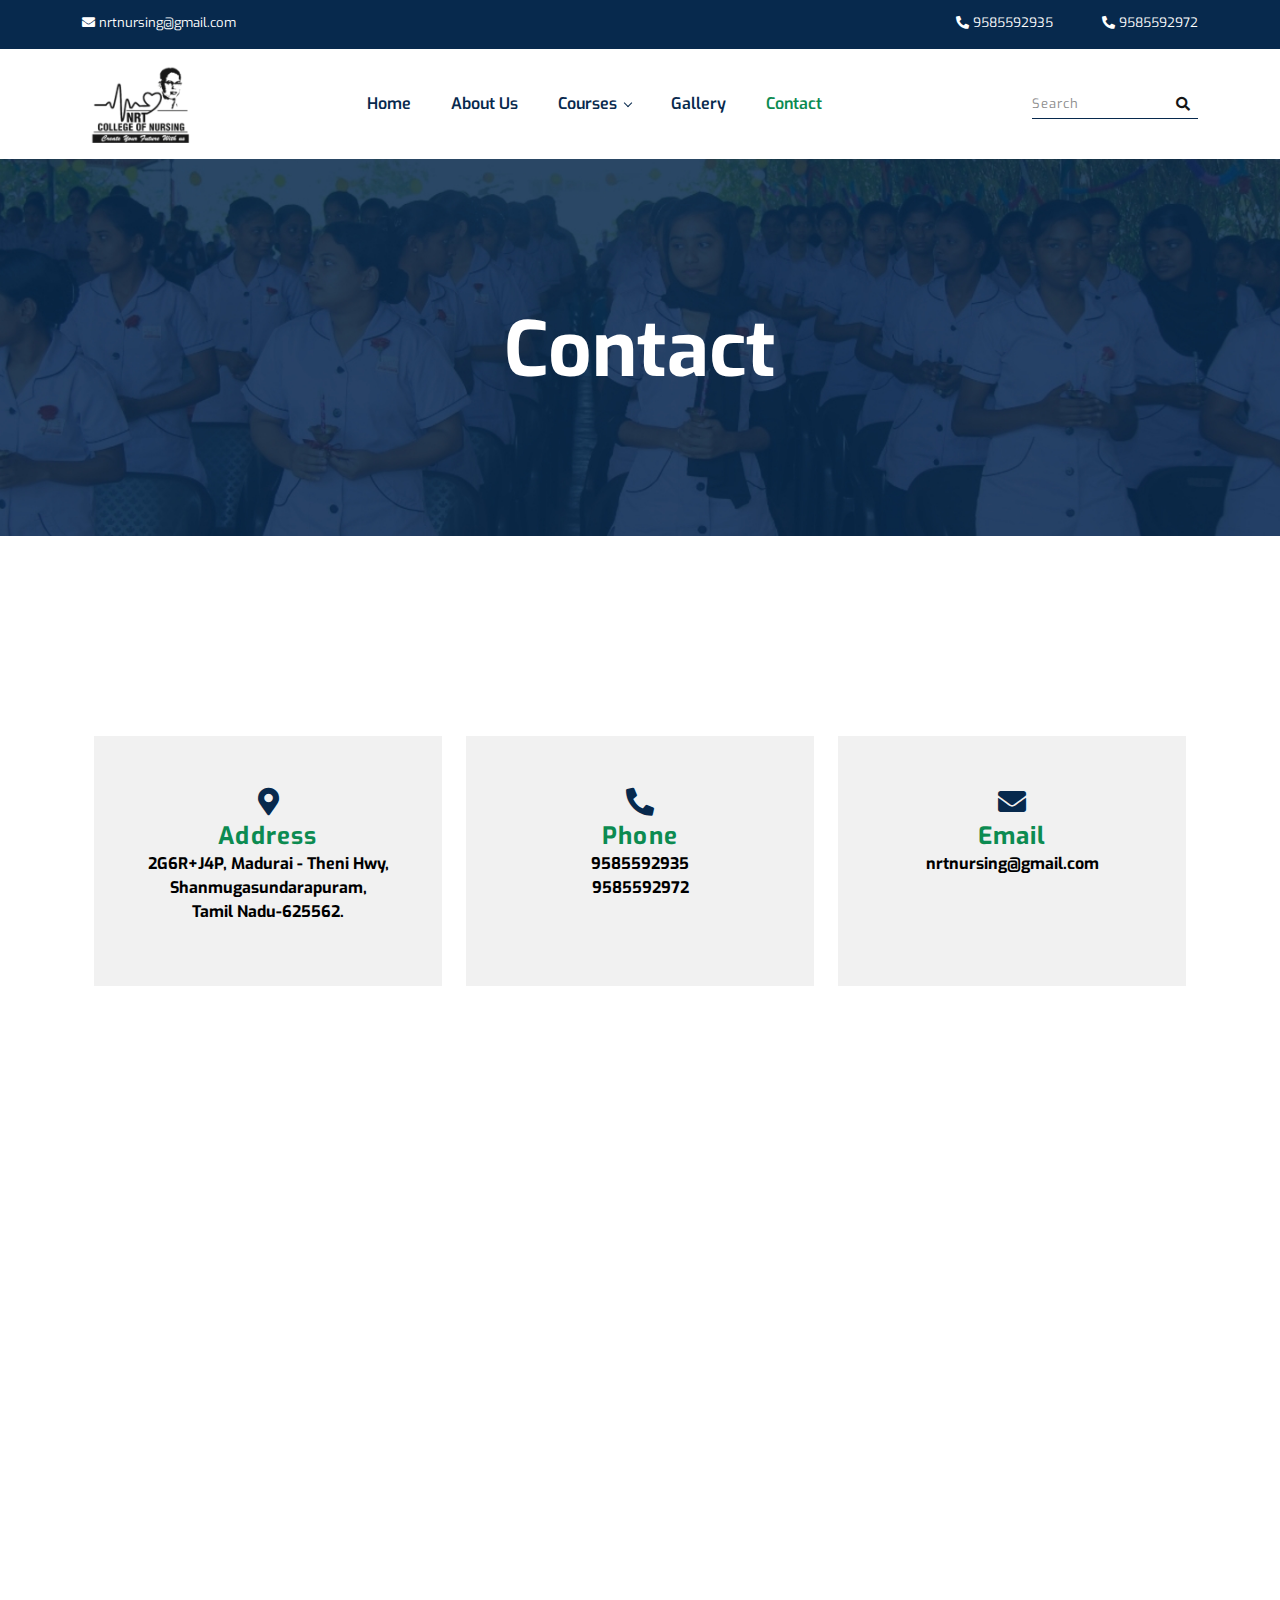
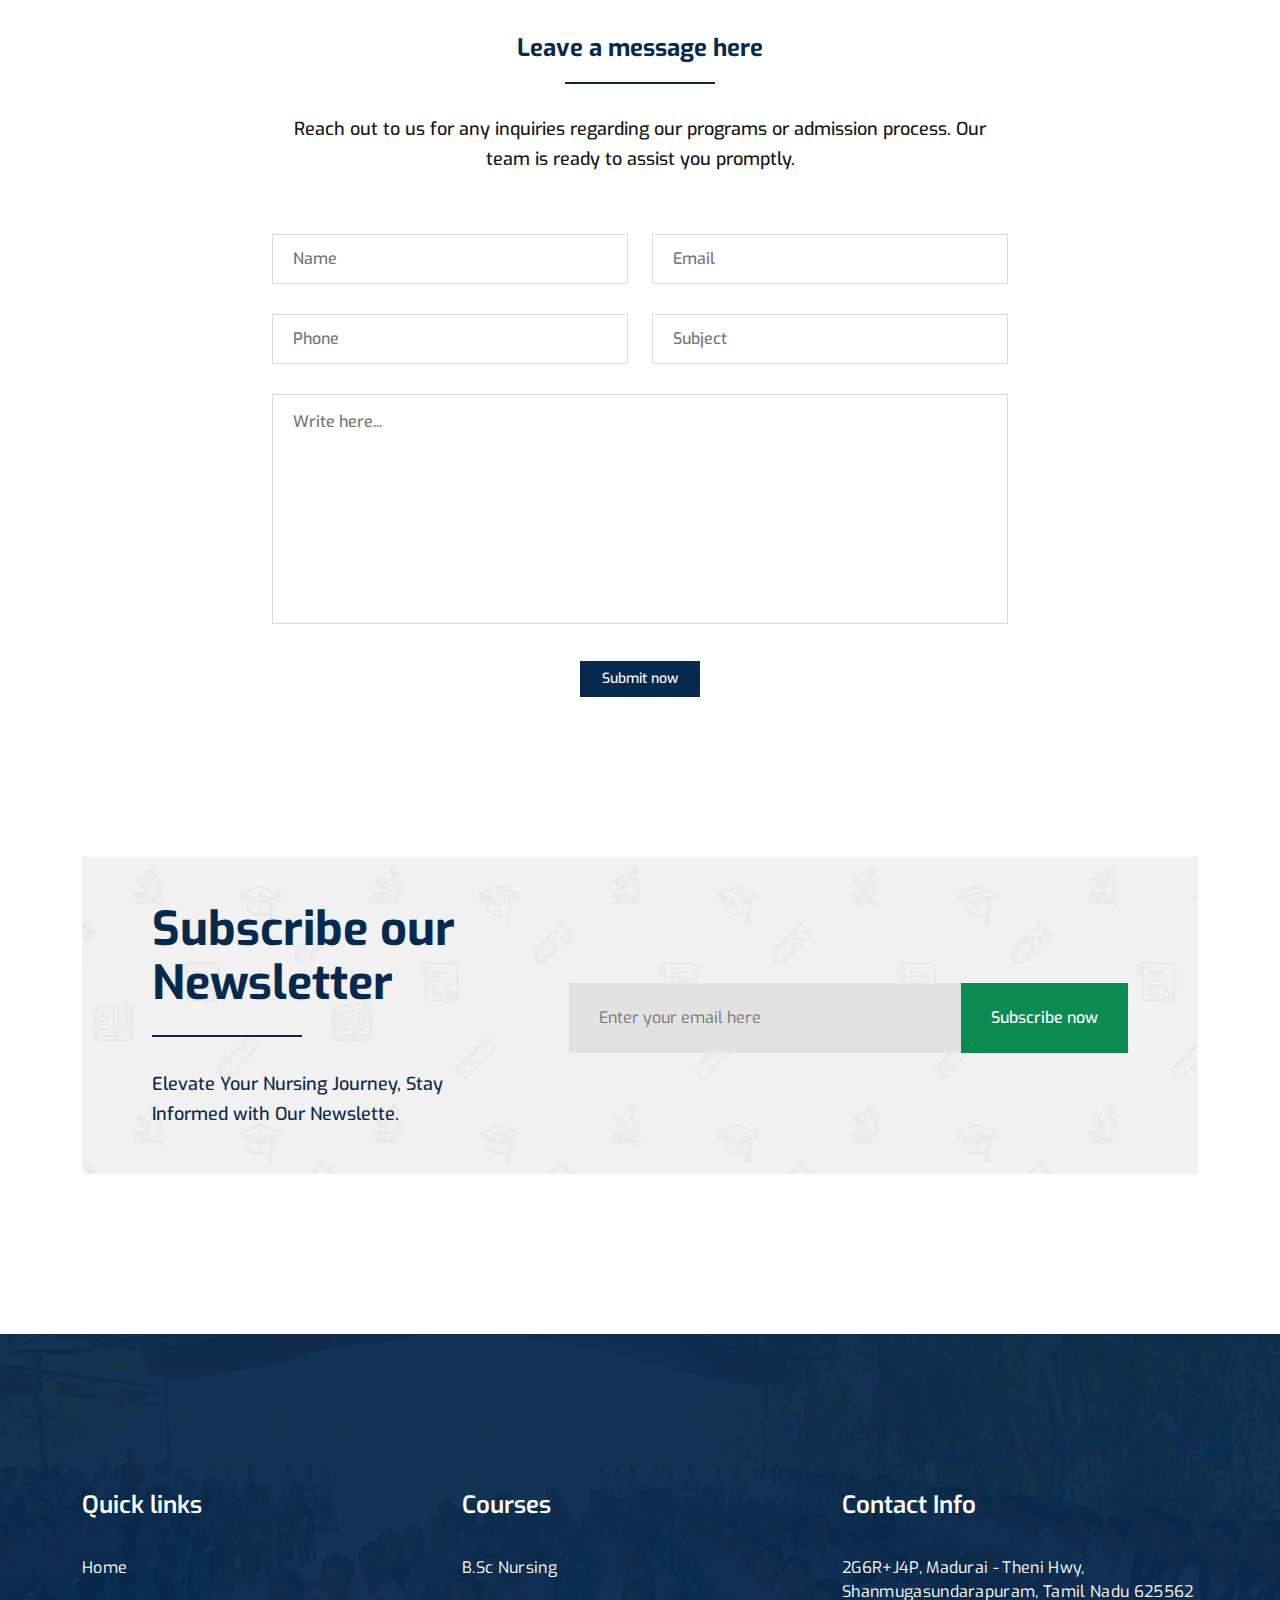
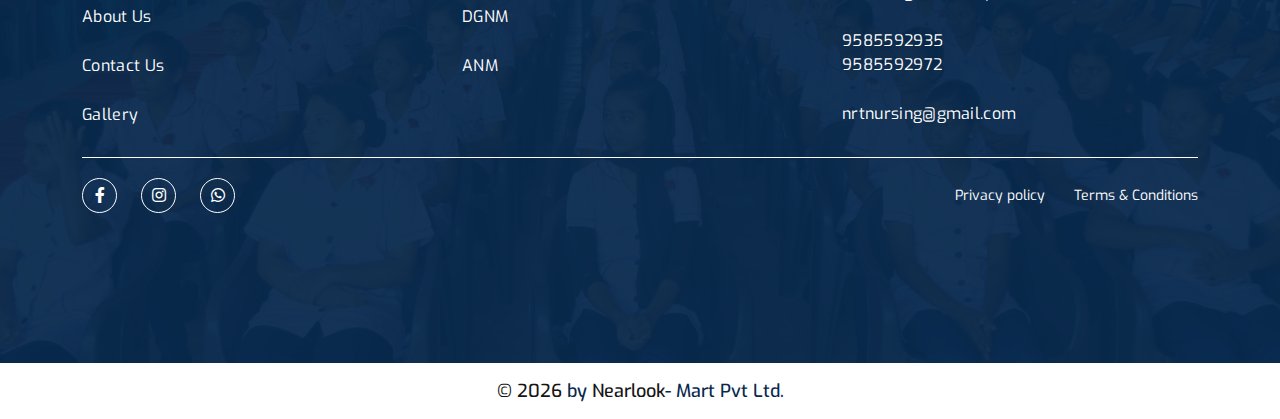
<file: contact.html>
<!doctype html>
<html class="no-js" lang="en">



<head>
    <meta charset="utf-8">
    
    <!--====== Title ======-->
    <title>NRT | Contact us</title>
    
    <meta name="keywords" content="Contact NRT Nursing College in Theni,
    Visit NRT Nursing College in Theni,
    Reach NRT Nursing College in Theni,
    Contact Information NRT Nursing College in Theni,
    Get in Touch NRT Nursing College in Theni,
    NRT Nursing College Location in Theni,
    NRT Nursing College Address in Theni,
    NRT Nursing College Phone in Theni,
    NRT Nursing College Email in Theni,
    Contact Form NRT Nursing College in Theni">
    <meta name="description" content="Get in touch with NRT Nursing College in Theni for inquiries, visits, or admissions. Our contact information includes address, phone, email, and a convenient contact form. Reach out to us now.">
    <meta name="viewport" content="width=device-width, initial-scale=1">

    <!--====== Favicon Icon ======-->
    <link rel="shortcut icon" href="assets/images/favicon.png" type="image/webp">
    
        
    <!-- CSS
    ============================================ -->

    <!--===== Vendor CSS (Bootstrap & Icon Font) =====-->
    <link rel="stylesheet" href="assets/css/plugins/bootstrap.min.css">
    <link rel="stylesheet" href="assets/css/plugins/fontawesome.min.css">
    <link rel="stylesheet" href="assets/css/plugins/default.css">


    <!--===== Plugins CSS (All Plugins Files) =====-->
    <link rel="stylesheet" href="assets/css/plugins/animate.min.css">
    <link rel="stylesheet" href="assets/css/plugins/slick.css">
    <link rel="stylesheet" href="assets/css/plugins/magnific-popup.css">

    <!--====== Main Style CSS ======-->
    <!-- <link rel="stylesheet" href="assets/css/style.css"> -->
    <link rel="stylesheet" href="assets/css/style.min.css">
    
</head>

<body>
    
    <!--====== Header Start ======-->

    <header class="header-area">
        <div class="header-top">
            <div class="container">
                <div class="header-top-wrapper d-flex flex-wrap justify-content-sm-between">
                    <div class="header-top-left mt-10">
                        <ul class="header-meta">
                            <li><a href="mailto:nrtnursing@gmail.com"><i class="fas fa-envelope "></i> nrtnursing@gmail.com</a></li>
                        </ul>
                      
                    </div>
                    <div class="header-top-right mt-10">
                        <div class="header-link">
                          <a class="text-white" href="tel: 9585592935">   <i class="fas fa-phone-alt "></i> 9585592935</a>
                            <a class="text-white" href="tel:9585592972">  <i class="fas fa-phone-alt "></i> 9585592972</a>
                            <!-- <a class="register" href="register.html">Register</a> -->
                        </div>
                    </div>
                </div>
            </div>
        </div>

        <div id="navigation" class="navigation navigation-landscape">
            <div class="container position-relative">
                <div class="row align-items-center">
                    <div class="col-lg-3">
                        <div class="header-logo">
                            <a href="#"><img src="assets/images/logo.png" width="120" height="25" alt="Logo"></a>
                        </div>
                    </div>
                    <div class="col-lg-7 position-static">
                        <div class="nav-toggle"></div>
                        <nav class="nav-menus-wrapper">
                            <ul class="nav-menu">
                                <li>
                                    <a  href="index.html">Home</a>
                                </li>
                                <li><a href="about-us.html">About Us</a></li>
                                <li>
                                    <a href="#">Courses</a>
                                    <ul class="nav-dropdown nav-submenu">
                                        <li><a href="bsc-nursing.html">B.Sc Nursing</a></li>                       
                                        <li><a href="dgnm.html">DGNM</a></li>
                                        <li><a href="anm.html">ANM</a></li>
                                       
                                    </ul>
                                </li>
                                <li><a href="gallery.html">Gallery</a></li>
                                <li><a class="active" href="contact.html">Contact</a></li>
                            </ul>
                        </nav>
                    </div>
                    <div class="col-lg-2 position-static">
                        <div class="header-search">
                            <form action="#">
                                <input type="text" placeholder="Search">
                                <button><i class="fas fa-search"></i></button>
                            </form>
                        </div>
                    </div>
                </div>
            </div>
        </div>
    </header>

    <!--====== Header Ends ======-->
    
    <!--====== Page Banner Start ======-->

    <section class="page-banner">
        <div class="page-banner-bg bg_cover" style="background-image: url(assets/images/page-banner.jpg);">
            <div class="container">
                <div class="banner-content text-center">
                    <h2 class="title">Contact</h2>
                </div>
            </div>
        </div>
    </section>

    <!--====== Page Banner Ends ======-->

    <!--====== Contact Start ======-->
    
    <section class="contact-area">
        <div class="container">
           
            <div class="container">
                <div class="event-wrapper">
                    <div class="row grid">
                        <div class="col-lg-4 col-sm-6 happening">
                            <div class="single-event1 text-center mt-30">
                                <h3><i class="fas fa-map-marker-alt"></i></h3>
                                <span class="date">Address</span>
                                
                                <p class="center text-black fw-bold "><a class="https://maps.app.goo.gl/xYNqtWQsyFjpSnz39">2G6R+J4P, Madurai - Theni Hwy, Shanmugasundarapuram, <br/>Tamil Nadu-625562.</a></p>
                                
                            </div>
                        </div>
                        <div class="col-lg-4 col-sm-6 expired">
                            <div class="single-event1 text-center mt-30">
                               <h3> <i class="fas fa-phone-alt"></i></h3>
                                <span class="date">Phone</span>
                                <p class="text-black fw-bold"><a href="tel:9585592935">9585592935</a></p>
                                <p class="text-black fw-bold"><a href="tel:9585592972">9585592972</a></p>
                                
                              
                            </div>
                        </div>
                        <div class="col-lg-4 col-sm-6 happening">
                            <div class="single-event1 text-center mt-30">
                                <h3 class=""><i class="fas fa-envelope"></i></h3>
                                <span class="date">Email</span>
                               
                                <p class="text-black fw-bold"><a href="mailto:nrtnursing@gmail.com">nrtnursing@gmail.com</a></p>
                            </div>
                        </div>
                    </div>
                </div>
            </div>
            <div class="container mt-5">
                <div class="row">
                    <div class="col-3">
                        <iframe src="https://www.google.com/maps/embed?pb=!1m18!1m12!1m3!1d3929.0713731618603!2d77.53765187586345!3d10.010963372844328!2m3!1f0!2f0!3f0!3m2!1i1024!2i768!4f13.1!3m3!1m2!1s0x3b0714a56bd47aed%3A0x424f213bd99246f4!2sNRT%20College%20of%20Nursing!5e0!3m2!1sen!2sin!4v1713252105200!5m2!1sen!2sin" width="1160" height="450" style="border:0;" allowfullscreen="" loading="lazy" referrerpolicy="no-referrer-when-downgrade"></iframe>
                    </div>
                </div>
            </div>
            <div class="contact-form">
                <div class="row justify-content-center">
                    <div class="col-lg-8">
                        <div class="contact-title text-center">
                            <h3 class="title">Leave a message here</h3>
                            <p >Reach out to us for any inquiries regarding our programs or admission process. Our team is ready to assist you promptly.
                            </p>
                        </div>
                    </div>
                </div>
                <div class="row justify-content-center">
                    <div class="col-lg-8">
                        <div class="contact-form-wrapper">
                            <form id="contact-form" action="#" method="post">
                                <div class="row">
                                    <div class="col-md-6">
                                        <div class="single-form">
                                            <input type="text" name="name" placeholder="Name">
                                        </div>
                                    </div>
                                    <div class="col-md-6">
                                        <div class="single-form">
                                            <input type="email" name="email" placeholder="Email">
                                        </div>
                                    </div>
                                    <div class="col-md-6">
                                        <div class="single-form">
                                            <input type="text" name="phone" placeholder="Phone">
                                        </div>
                                    </div>
                                    <div class="col-md-6">
                                        <div class="single-form">
                                            <input type="text" name="subject" placeholder="Subject">
                                        </div>
                                    </div>
                                    <div class="col-md-12">
                                        <div class="single-form">
                                            <textarea name="message" placeholder="Write here..."></textarea>
                                        </div>
                                    </div>
                                    <p class="form-message"></p>
                                    <div class="col-md-12">
                                        <div class="single-form text-center">
                                            <button class="main-btn">Submit now</button>
                                        </div>
                                    </div>
                                </div>
                            </form>
                        </div>
                    </div>
                </div>
            </div>
        </div>
    </section>
    

    <!--====== Contact Ends ======-->
    
    <!--====== Newsletter Start ======-->

    <section class="newsletter-area-2">
        <div class="container">
            <div class="newsletter-wrapper bg_cover" style="background-image: url(assets/images/newsletter-bg-1.webp);">
                <div class="row align-items-center">
                    <div class="col-lg-5">
                        <div class="section-title-2 mt-25">
                            <h2 class="title">Subscribe our Newsletter</h2>
                            <span class="line"></span>
                            <p>Elevate Your Nursing Journey, Stay Informed with Our Newslette.</p>
                        </div>
                    </div>
                    <div class="col-lg-7">
                        <div class="newsletter-form mt-30">
                            <form action="#">
                                <input type="text" placeholder="Enter your email here">
                                <button class="main-btn main-btn-2">Subscribe now</button>
                            </form>
                        </div>
                    </div>
                </div>
            </div>
        </div>
    </section>

    <!--====== Newsletter Ends ======-->
    
    <!--====== Footer Start ======-->

    <section class="footer-area footer-02 bg_cover" style="background-image: url(assets/images/counter-bg.jpg);">
        <div class="footer-widget">
            <div class="container">
                <div class="row">
                    
                    <div class="col-md-4 col-sm-6">
                        <div class="footer-link mt-45">
                            <h4 class="footer-title">Quick links</h4>
                            <ul class="link-list">
                                <li><a href="index.html">Home</a></li>
                                <li><a href="about-us.html">About Us</a></li>
                                <li><a href="contact.html">Contact Us</a></li>
                                <li><a href="gallery.html">Gallery</a></li>
                                
                            </ul>
                        </div>
                    </div>
                    <div class="col-md-4 col-sm-6">
                        <div class="footer-link mt-45">
                            <h4 class="footer-title">Courses </h4>
                            <ul class="link-list">
                                <li><a href="bsc-nursing.html">B.Sc Nursing</a></li>
                                <li><a href="dgnm.html">DGNM</a></li>
                                <li><a href="anm.html">ANM</a></li>
                            </ul>
                        </div>
                    </div>
                    <div class="col-md-4 col-sm-6">
                        <div class="footer-link mt-45">
                            <h4 class="footer-title">Contact Info</h4>
                            <ul class="link-list">
                                <li>
                                    <p><a href="https://maps.app.goo.gl/tyKDN5jqpknFWDNSA">2G6R+J4P, Madurai - Theni Hwy, Shanmugasundarapuram, Tamil Nadu 625562</a></p>
                                </li>
                                <li>
                                    <p><a href="tel:9585592935"> 9585592935</a></p>
                                    <p><a href="tel:9585592972">9585592972</a></p>
                                </li>
                                <li>
                                    <p><a href="mailto:nrtnursing@gmail.com">nrtnursing@gmail.com</a></p>
                                    <p></p>
                                </li>
                            </ul>
                        </div>
                    </div>
                </div>
                <div class="footer-widget-wrapper">
                    <div class="footer-social">
                        <ul class="social">
                            <li><a href="https://www.facebook.com/nrtinstitutions"><i class="fab fa-facebook-f"></i></a></li>
                            <li><a href="https://www.instagram.com/nrt_institutions/?fbclid=IwAR1vlr7nI8K-8p5CtDadeC8BbjoabZRcQt7vDaLwySHpFtQCH_GgwRVM5qk"><i class="fab fa-instagram"></i></a></li>
                            <li><a href="https://wa.me/9585592935"><i class="fab fa-whatsapp" aria-hidden="true"></i></a>
                        </ul>
                    </div>
                     <div class="footer-menu">
                        <ul class="menu">
                            <li><a href="privacy-policy.html">Privacy policy</a></li>
                            <li><a href="terms-conditions.html">Terms & Conditions</a></li>
                        </ul>
                    </div> 
                </div>
            </div>
        </div>
        <div class="footer-copyright">
            <div class="container">
                <div class="copyright text-center">
                    <p>&copy; <script>document.write(new Date().getFullYear());</script> <span>  by <a href="https://nearlooks.com/">Nearlook</a>- Mart Pvt Ltd.</p>
                </div>
            </div>
        </div>
    </section>

    <!--====== Footer Ends ======-->

    <!--====== BACK TOP TOP PART START ======-->

    <a href="#" class="back-to-top"><i class="fa fa-chevron-up"></i></a>

    <!--====== BACK TOP TOP PART ENDS ======-->
    
    <!--====== Start ======-->

<!--
    <section class="">
        <div class="container">
            <div class="row">
                <div class="col-lg-">
                    
                </div>
            </div>
        </div>
    </section>
-->

    <!--====== Ends ======-->




    <!--====== Jquery js ======-->
    <script src="assets/js/vendor/jquery-3.6.0.min.js"></script>
    <script src="assets/js/vendor/modernizr-3.7.1.min.js"></script>
    
    <!--====== All Plugins js ======-->
    <script src="assets/js/plugins/popper.min.js"></script>
    <script src="assets/js/plugins/bootstrap.min.js"></script>
    <script src="assets/js/plugins/slick.min.js"></script>
    <script src="assets/js/plugins/jquery.magnific-popup.min.js"></script>
    <script src="assets/js/plugins/imagesloaded.pkgd.min.js"></script>
    <script src="assets/js/plugins/isotope.pkgd.min.js"></script>
    <script src="assets/js/plugins/wow.min.js"></script>
    <script src="assets/js/plugins/ajax-contact.js"></script>
    

    <!--====== Main Activation  js ======-->
    <script src="assets/js/main.js"></script>
    
    
</body>



</html>
</file>
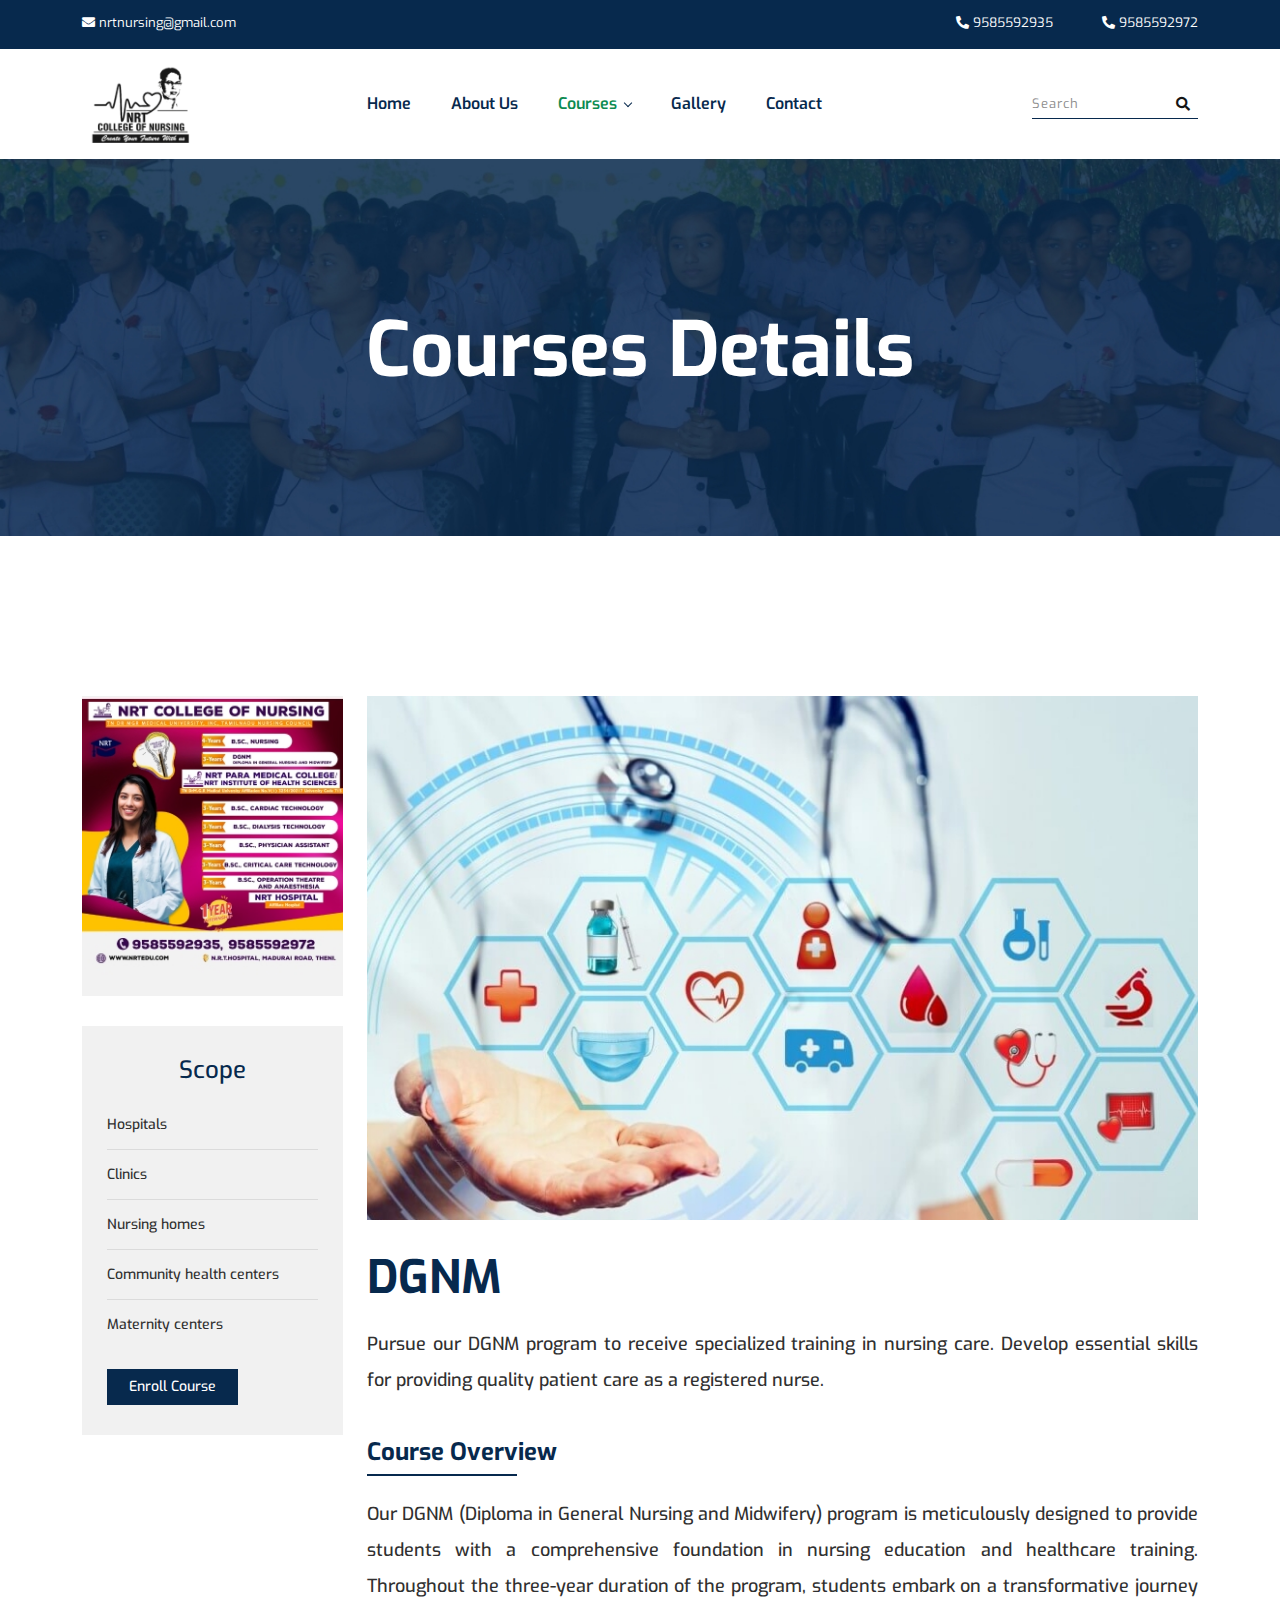
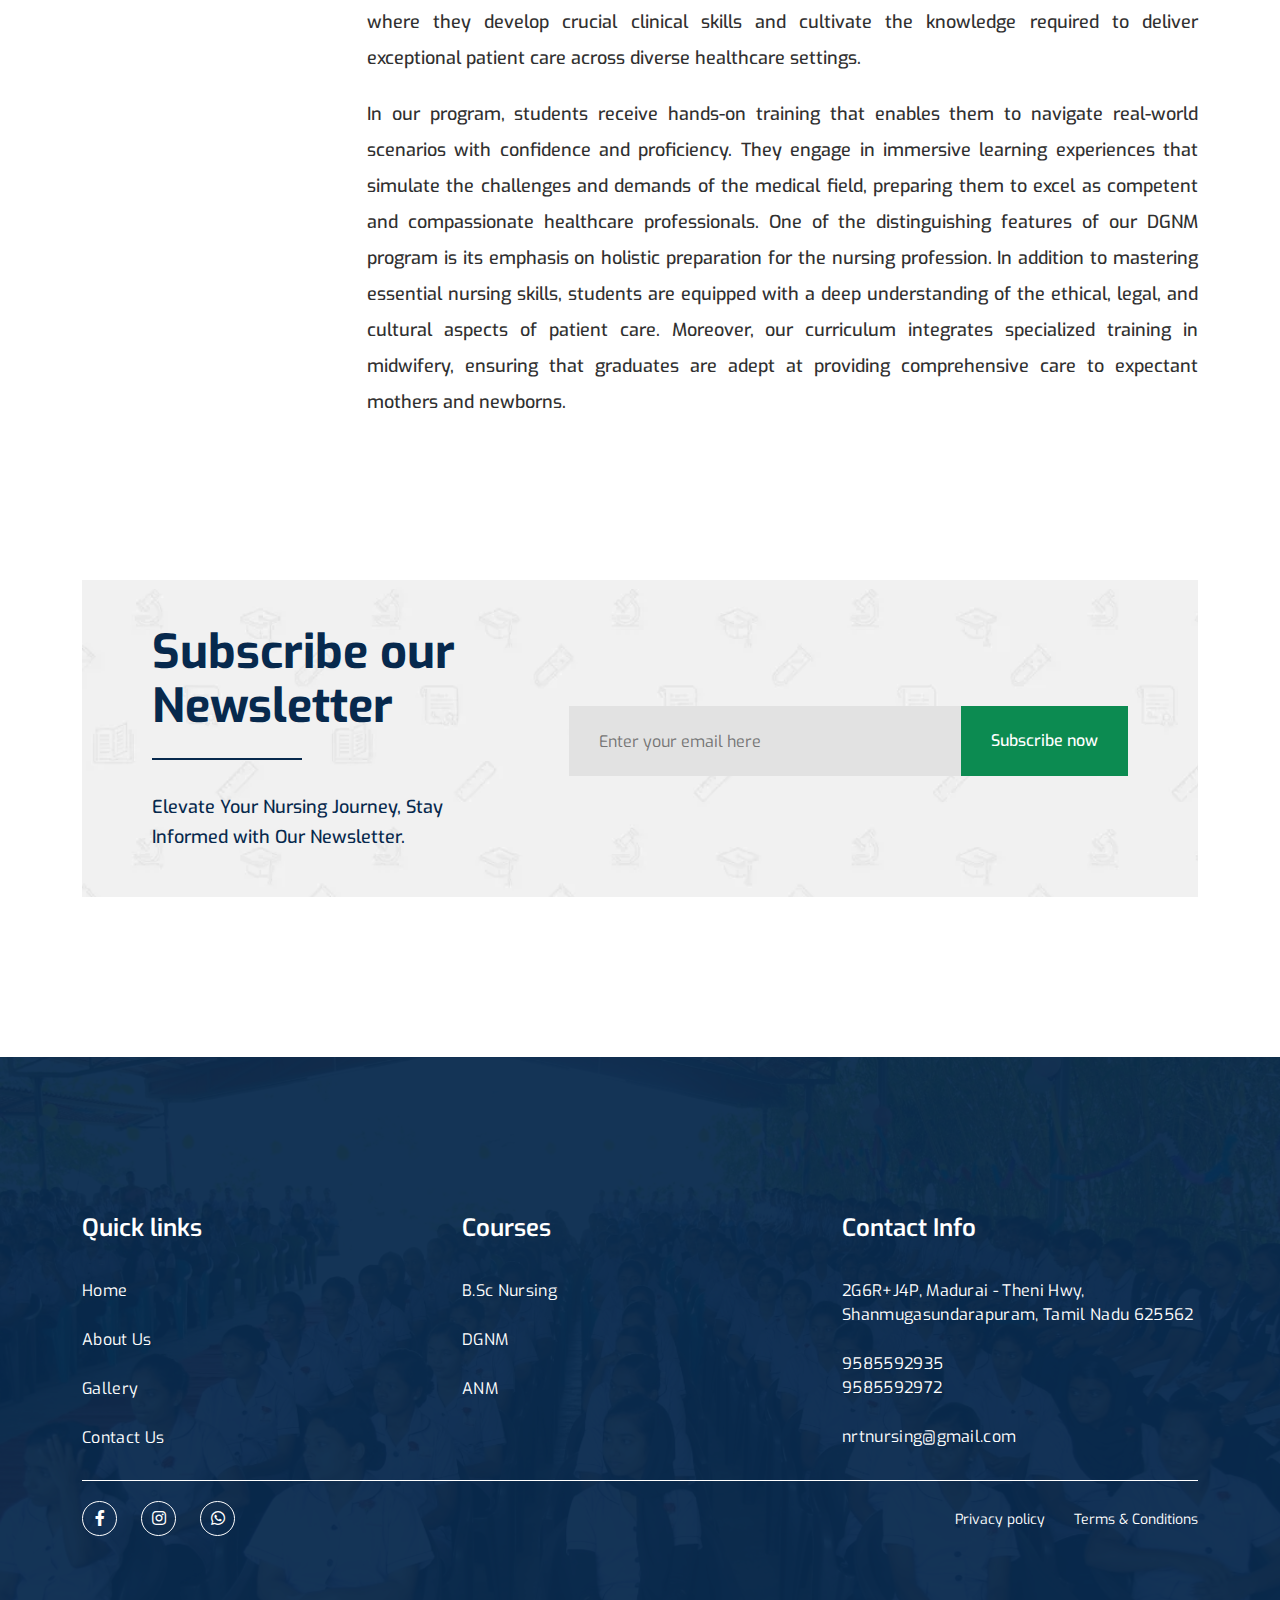
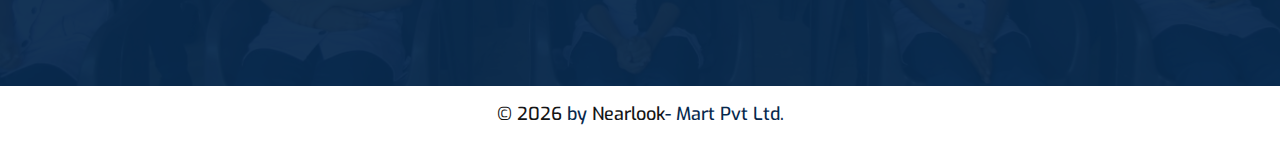
<file: dgnm.html>
<!doctype html>
<html class="no-js" lang="en">



<head>
    <meta charset="utf-8">
    
    <!--====== Title ======-->
    <title>NRT | Dgnm</title>
    
    <meta name="keywords" content="DGNM Course in Theni,
    Diploma in General Nursing and Midwifery in Theni,
    DGNM Admission in Theni,
    DGNM Eligibility in Theni,
    DGNM Fees in Theni,
    DGNM Duration in Theni,
    DGNM Curriculum in Theni,
    DGNM Career in Theni,
    DGNM Scope in Theni,
    Contact NRT Nursing College in Theni">
    <meta name="description" content="Learn about the Diploma in General Nursing and Midwifery (DGNM) course at NRT Nursing College in Theni. Discover admission details, curriculum, and career prospects. Contact us for more information.">
    <meta name="viewport" content="width=device-width, initial-scale=1">

    <!--====== Favicon Icon ======-->
    <link rel="shortcut icon" href="assets/images/favicon.png" type="image/webp">
    
        
    <!-- CSS
    ============================================ -->

    <!--===== Vendor CSS (Bootstrap & Icon Font) =====-->
    <link rel="stylesheet" href="assets/css/plugins/bootstrap.min.css">
    <link rel="stylesheet" href="assets/css/plugins/fontawesome.min.css">
    <link rel="stylesheet" href="assets/css/plugins/default.css">


    <!--===== Plugins CSS (All Plugins Files) =====-->
    <link rel="stylesheet" href="assets/css/plugins/animate.min.css">
    <link rel="stylesheet" href="assets/css/plugins/slick.css">
    <link rel="stylesheet" href="assets/css/plugins/magnific-popup.css">

    <!--====== Main Style CSS ======-->
    <!-- <link rel="stylesheet" href="assets/css/style.css"> -->
    <link rel="stylesheet" href="assets/css/style.min.css">
    
</head>

<body>
    
    <!--====== Header Start ======-->

    <header class="header-area">
        <div class="header-top">
            <div class="container">
                <div class="header-top-wrapper d-flex flex-wrap justify-content-sm-between">
                    <div class="header-top-left mt-10">
                        <ul class="header-meta">
                            <li><a href="mailto:nrtnursing@gmail.com"><i class="fas fa-envelope "></i> nrtnursing@gmail.com</a></li>
                        </ul>
                      
                    </div>
                    <div class="header-top-right mt-10">
                        <div class="header-link">
                          <a class="text-white" href="tel: 9585592935">   <i class="fas fa-phone-alt "></i> 9585592935</a>
                            <a class="text-white" href="tel:9585592972">  <i class="fas fa-phone-alt "></i> 9585592972</a>
                            <!-- <a class="register" href="register.html">Register</a> -->
                        </div>
                    </div>
                </div>
            </div>
        </div>

        <div id="navigation" class="navigation navigation-landscape">
            <div class="container position-relative">
                <div class="row align-items-center">
                    <div class="col-lg-3">
                        <div class="header-logo">
                            <a href="#"><img src="assets/images/logo.png" width="120" height="25" alt="Logo"></a>
                        </div>
                    </div>
                    <div class="col-lg-7 position-static">
                        <div class="nav-toggle"></div>
                        <nav class="nav-menus-wrapper">
                            <ul class="nav-menu">
                                <li>
                                    <a href="index.html">Home</a>
                                </li>
                                <li><a href="about-us.html">About Us</a></li>
                                <li>
                                    <a class="active"  href="#">Courses</a>
                                    <ul class="nav-dropdown nav-submenu">
                                        <li><a href="bsc-nursing.html">B.Sc Nursing</a></li>                       
                                        <li><a class="active" href="dgnm.html">DGNM</a></li>
                                        <li><a href="anm.html">ANM</a></li>
                                       
                                    </ul>
                                </li>
                                <li><a href="gallery.html">Gallery</a></li>
                                <li><a href="contact.html">Contact</a></li>
                            </ul>
                        </nav>
                    </div>
                    <div class="col-lg-2 position-static">
                        <div class="header-search">
                            <form action="#">
                                <input type="text" placeholder="Search">
                                <button><i class="fas fa-search"></i></button>
                            </form>
                        </div>
                    </div>
                </div>
            </div>
        </div>
    </header>

    <!--====== Header Ends ======-->
    
    <!--====== Page Banner Start ======-->

    <section class="page-banner">
        <div class="page-banner-bg bg_cover" style="background-image: url(assets/images/page-banner.jpg);">
            <div class="container">
                <div class="banner-content text-center">
                    <h2 class="title">Courses Details</h2>
                </div>
            </div>
        </div>
    </section>

    <!--====== Page Banner Ends ======-->

    <!--====== Courses Details Start ======-->

    <section class="courses-details">
        <div class="container">
            <div class="row flex-row-reverse">
                <div class="col-lg-9">
                    <div class="courses-details-content mt-50">
                        <img src="assets/images/courses/2.jpg" width="845" height="533" alt="Course Details">

                        <h2 class="title">DGNM</h2>

                        <p class="text">Pursue our DGNM program to receive specialized training in nursing care. Develop essential skills for providing quality patient care as a registered nurse.</p>

                        <h5 class="sub-title">Course Overview</h5>

                        <p class="text">Our DGNM (Diploma in General Nursing and Midwifery) program is meticulously designed to provide students with a comprehensive foundation in nursing education and healthcare training. Throughout the three-year duration of the program, students embark on a transformative journey where they develop crucial clinical skills and cultivate the knowledge required to deliver exceptional patient care across diverse healthcare settings.</p>

                        <p class="text">In our program, students receive hands-on training that enables them to navigate real-world scenarios with confidence and proficiency. They engage in immersive learning experiences that simulate the challenges and demands of the medical field, preparing them to excel as competent and compassionate healthcare professionals. One of the distinguishing features of our DGNM program is its emphasis on holistic preparation for the nursing profession. In addition to mastering essential nursing skills, students are equipped with a deep understanding of the ethical, legal, and cultural aspects of patient care. Moreover, our curriculum integrates specialized training in midwifery, ensuring that graduates are adept at providing comprehensive care to expectant mothers and newborns.
                        </p>
                    </div>

                    
                </div>
                 <div class="col-lg-3">
                    <div class="courses-sidebar pt-20">
                        

                        <div class="courses-sidebar-banner mt-30">
                            <a href="#">
                                <img src="assets/images/banner.jpg" width="270" height="310" alt="Banner">
                            </a>
                        </div>

                        <div class="courses-features mt-30">
                            <div class="sidebar-title">
                                <h4 class="title text-center">Scope</h4>
                            </div>
                            <ul class="courses-features-items">
                                <li>Hospitals</li>
                                <li> Clinics</li>
                                <li>Nursing homes</li>
                                <li> Community health centers</li>
                                <li> Maternity centers</li>
                               
                            </ul>
                            <div class="sidebar-btn">
                                <a class="main-btn" href="https://docs.google.com/forms/d/e/1FAIpQLSf1wrKxOPM-fs6RETON3jMw0Xe5Rb3UjkmEpp7xRNk6GMFEBQ/viewform?usp=sf_link"target="_blank">Enroll Course</a>
                            </div>
                        </div>
                    </div>
                </div> 
            </div>
        </div>
    </section>

    <!--====== Courses Details Ends ======-->
    
    <!--====== Newsletter Start ======-->

    <section class="newsletter-area-2">
        <div class="container">
            <div class="newsletter-wrapper bg_cover" style="background-image: url(assets/images/newsletter-bg-1.webp);">
                <div class="row align-items-center">
                    <div class="col-lg-5">
                        <div class="section-title-2 mt-25">
                            <h2 class="title">Subscribe our Newsletter</h2>
                            <span class="line"></span>
                            <p>Elevate Your Nursing Journey, Stay Informed with Our Newsletter.</p>
                        </div>
                    </div>
                    <div class="col-lg-7">
                        <div class="newsletter-form mt-30">
                            <form action="#">
                                <input type="text" placeholder="Enter your email here">
                                <button class="main-btn main-btn-2">Subscribe now</button>
                            </form>
                        </div>
                    </div>
                </div>
            </div>
        </div>
    </section>

    <!--====== Newsletter Ends ======-->
    
    <!--====== Footer Start ======-->

    <section class="footer-area footer-02 bg_cover" style="background-image: url(assets/images/counter-bg.jpg);">
        <div class="footer-widget">
            <div class="container">
                <div class="row">
                    
                    <div class="col-md-4 col-sm-6">
                        <div class="footer-link mt-45">
                            <h4 class="footer-title">Quick links</h4>
                            <ul class="link-list">
                                <li><a href="index.html">Home</a></li>
                                <li><a href="about-us.html">About Us</a></li>
                                <li><a href="gallery.html">Gallery</a></li>
                                <li><a href="contact.html">Contact Us</a></li>
                              
                            </ul>
                        </div>
                    </div>
                    <div class="col-md-4 col-sm-6">
                        <div class="footer-link mt-45">
                            <h4 class="footer-title">Courses </h4>
                            <ul class="link-list">
                                <li><a href="bsc-nursing.html">B.Sc Nursing</a></li>
                                <li><a href="dgnm.html">DGNM</a></li>
                                <li><a href="anm.html">ANM</a></li>
                            </ul>
                        </div>
                    </div>
                    <div class="col-md-4 col-sm-6">
                        <div class="footer-link mt-45">
                            <h4 class="footer-title">Contact Info</h4>
                            <ul class="link-list">
                                <li>
                                    <p><a href="https://maps.app.goo.gl/tyKDN5jqpknFWDNSA">2G6R+J4P, Madurai - Theni Hwy, Shanmugasundarapuram, Tamil Nadu 625562</a></p>
                                </li>
                                <li>
                                    <p><a href="tel:9585592935"> 9585592935</a></p>
                                    <p><a href="tel:9585592972">9585592972</a></p>
                                </li>
                                <li>
                                    <p><a href="mailto:nrtnursing@gmail.com">nrtnursing@gmail.com</a></p>
                                    <p></p>
                                </li>
                            </ul>
                        </div>
                    </div>
                </div>
                <div class="footer-widget-wrapper">
                    <div class="footer-social">
                        <ul class="social">
                            <li><a href="https://www.facebook.com/nrtinstitutions"><i class="fab fa-facebook-f"></i></a></li>
                            <li><a href="https://www.instagram.com/nrt_institutions/?fbclid=IwAR1vlr7nI8K-8p5CtDadeC8BbjoabZRcQt7vDaLwySHpFtQCH_GgwRVM5qk"><i class="fab fa-instagram"></i></a></li>
                            <li><a href="https://wa.me/9585592935"><i class="fab fa-whatsapp" aria-hidden="true"></i></a>
                        </ul>
                    </div>
                     <div class="footer-menu">
                        <ul class="menu">
                            <li><a href="privacy-policy.html">Privacy policy</a></li>
                            <li><a href="terms-conditions.html">Terms & Conditions</a></li>
                        </ul>
                    </div> 
                </div>
            </div>
        </div>
        <div class="footer-copyright">
            <div class="container">
                <div class="copyright text-center">
                    <p>&copy; <script>document.write(new Date().getFullYear());</script> <span>  by <a href="https://nearlooks.com/">Nearlook</a>- Mart Pvt Ltd.</p>
                </div>
            </div>
        </div>
    </section>
    <!--====== Footer Ends ======-->

    <!--====== BACK TOP TOP PART START ======-->

    <a href="#" class="back-to-top"><i class="fa fa-chevron-up"></i></a>

    <!--====== BACK TOP TOP PART ENDS ======-->
    
    <!--====== Start ======-->

<!--
    <section class="">
        <div class="container">
            <div class="row">
                <div class="col-lg-">
                    
                </div>
            </div>
        </div>
    </section>
-->

    <!--====== Ends ======-->




    <!--====== Jquery js ======-->
    <script src="assets/js/vendor/jquery-3.6.0.min.js"></script>
    <script src="assets/js/vendor/modernizr-3.7.1.min.js"></script>
    
    <!--====== All Plugins js ======-->
    <script src="assets/js/plugins/popper.min.js"></script>
    <script src="assets/js/plugins/bootstrap.min.js"></script>
    <script src="assets/js/plugins/slick.min.js"></script>
    <script src="assets/js/plugins/jquery.magnific-popup.min.js"></script>
    <script src="assets/js/plugins/imagesloaded.pkgd.min.js"></script>
    <script src="assets/js/plugins/isotope.pkgd.min.js"></script>
    <script src="assets/js/plugins/wow.min.js"></script>
    <script src="assets/js/plugins/ajax-contact.js"></script>
    

    <!--====== Main Activation  js ======-->
    <script src="assets/js/main.js"></script>
    
    
</body>



</html>
</file>
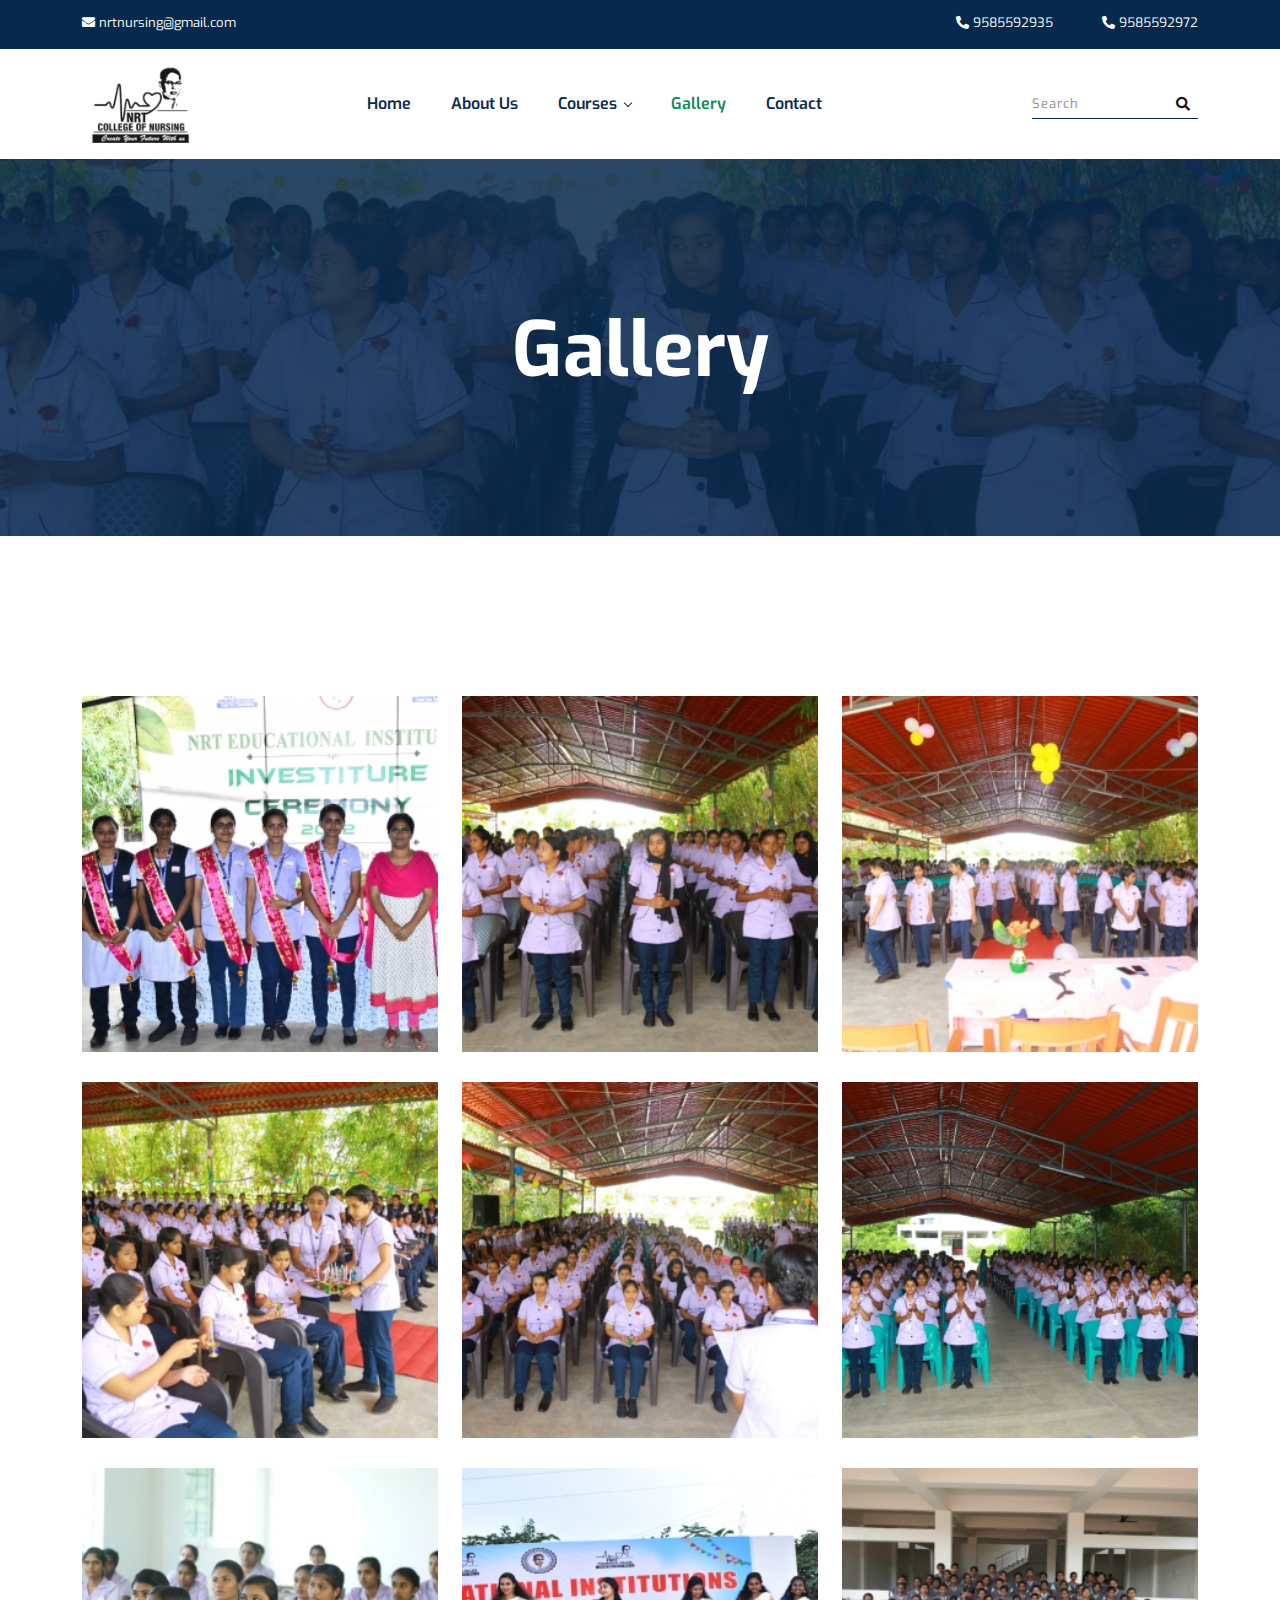
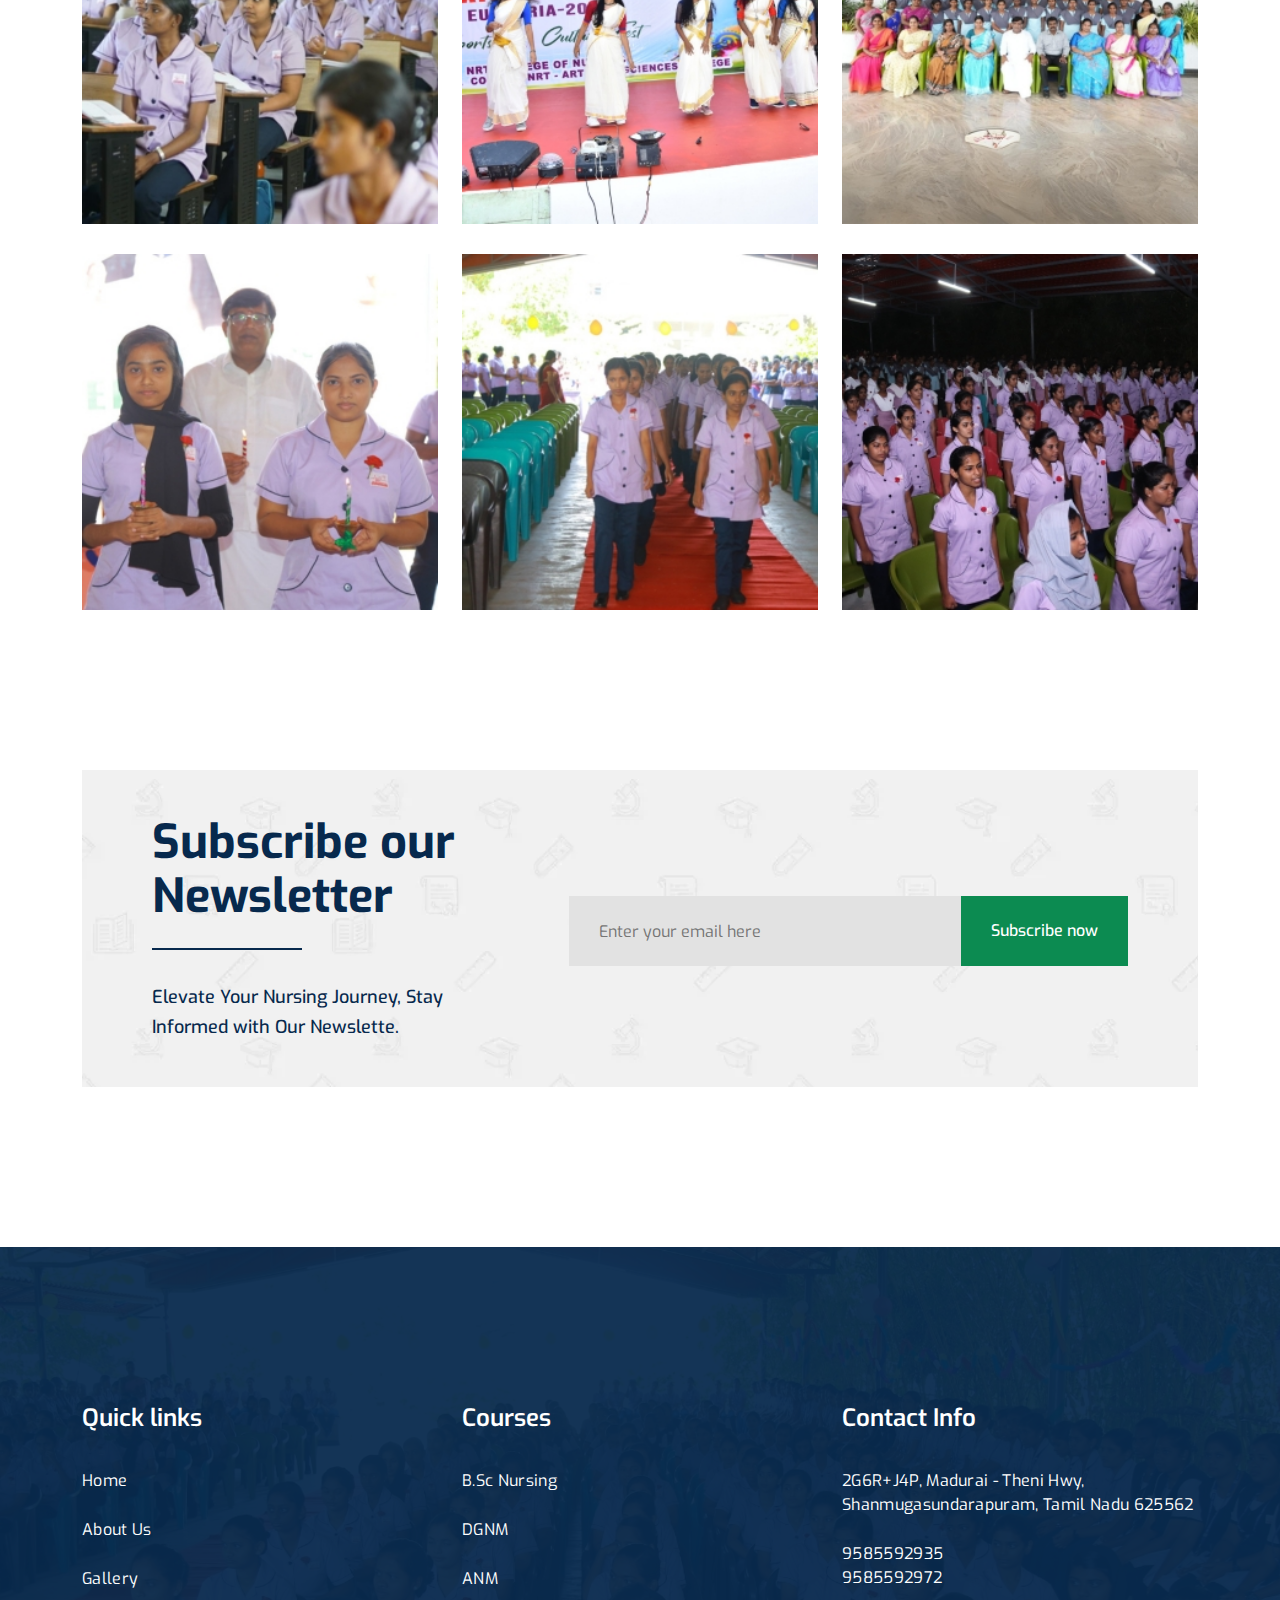
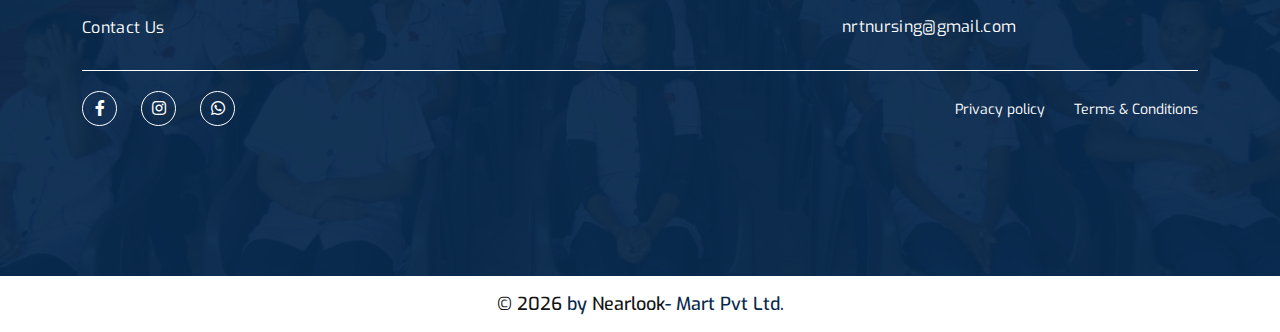
<file: gallery.html>
<!doctype html>
<html class="no-js" lang="en">


<head>
    <meta charset="utf-8">
    
    <!--====== Title ======-->
    <title>NRT Paramedical | Gallery</title>
    
    <meta name="keywords" content="Nursing College Gallery in Theni,
    B.Sc Nursing Gallery in Theni,
    DGNM Gallery in Theni,
    ANM Gallery in Theni,
    Nursing Facilities in Theni,
    Nursing Campus in Theni,
    Nursing Life in Theni,
    Student Activities in Theni,
    campus Life in Theni,
    Contact NRT Nursing College in Theni">
    <meta name="description" content="View the vibrant gallery showcasing life at NRT Nursing College in Theni. Explore our campus, facilities, and student activities. Contact us for more information.">
    <meta name="viewport" content="width=device-width, initial-scale=1">

    <!--====== Favicon Icon ======-->
    <link rel="shortcut icon" href="assets/images/favicon.png" type="image/webp">
    
        
    <!-- CSS
    ============================================ -->

    <!--===== Vendor CSS (Bootstrap & Icon Font) =====-->
    <link rel="stylesheet" href="assets/css/plugins/bootstrap.min.css">
    <link rel="stylesheet" href="assets/css/plugins/fontawesome.min.css">
    <link rel="stylesheet" href="assets/css/plugins/default.css">


    <!--===== Plugins CSS (All Plugins Files) =====-->
    <link rel="stylesheet" href="assets/css/plugins/animate.min.css">
    <link rel="stylesheet" href="assets/css/plugins/slick.css">
    <link rel="stylesheet" href="assets/css/plugins/magnific-popup.css">

    <!--====== Main Style CSS ======-->
    <!-- <link rel="stylesheet" href="assets/css/style.css"> -->
    <link rel="stylesheet" href="assets/css/style.min.css">
    
</head>

<body>
    
    <!--====== Header Start ======-->

    
    <header class="header-area">
        <div class="header-top">
            <div class="container">
                <div class="header-top-wrapper d-flex flex-wrap justify-content-sm-between">
                    <div class="header-top-left mt-10">
                        <ul class="header-meta">
                            <li><a href="mailto:nrtnursing@gmail.com"><i class="fas fa-envelope "></i> nrtnursing@gmail.com</a></li>
                        </ul>
                      
                    </div>
                    <div class="header-top-right mt-10">
                        <div class="header-link">
                          <a class="text-white" href="tel: 9585592935">   <i class="fas fa-phone-alt "></i> 9585592935</a>
                            <a class="text-white" href="tel:9585592972">  <i class="fas fa-phone-alt "></i> 9585592972</a>
                            <!-- <a class="register" href="register.html">Register</a> -->
                        </div>
                    </div>
                </div>
            </div>
        </div>

        <div id="navigation" class="navigation navigation-landscape">
            <div class="container position-relative">
                <div class="row align-items-center">
                    <div class="col-lg-3">
                        <div class="header-logo">
                            <a href="#"><img src="assets/images/logo.png" width="120" height="25" alt="Logo"></a>
                        </div>
                    </div>
                    <div class="col-lg-7 position-static">
                        <div class="nav-toggle"></div>
                        <nav class="nav-menus-wrapper">
                            <ul class="nav-menu">
                                <li>
                                    <a  href="index.html">Home</a>
                                </li>
                                <li><a href="about-us.html">About Us</a></li>
                                <li>
                                    <a href="#">Courses</a>
                                    <ul class="nav-dropdown nav-submenu">
                                        <li><a href="bsc-nursing.html">B.Sc Nursing</a></li>                       
                                        <li><a href="dgnm.html">DGNM</a></li>
                                        <li><a href="anm.html">ANM</a></li>
                                        
                                    </ul>
                                </li>
                                <li><a class="active" href="gallery.html">Gallery</a></li>
                                <li><a href="contact.html">Contact</a></li>
                            </ul>
                        </nav>
                    </div>
                    <div class="col-lg-2 position-static">
                        <div class="header-search">
                            <form action="#">
                                <input type="text" placeholder="Search">
                                <button><i class="fas fa-search"></i></button>
                            </form>
                        </div>
                    </div>
                </div>
            </div>
        </div>
    </header>
    <!--====== Header Ends ======-->
    
    <!--====== Page Banner Start ======-->

    <section class="page-banner">
        <div class="page-banner-bg bg_cover" style="background-image: url(assets/images/page-banner.jpg);">
            <div class="container">
                <div class="banner-content text-center">
                    <h2 class="title">Gallery</h2>
                </div>
            </div>
        </div>
    </section>

    <!--====== Page Banner Ends ======-->

    <!--====== Gallery Start ======-->

    <div class="gallery-page">
        <div class="container">
            <div class="row">
                <div class="col-lg-4 col-sm-6">
                    <div class="single-gallery mt-30">
                        <a class="image-popup" href="assets/images/gallery/1.jpg">
                            <img src="assets/images/gallery/1.jpg" width="371" height="257" alt="gallery">
                        </a>
                    </div>
                </div>
                <div class="col-lg-4 col-sm-6">
                    <div class="single-gallery mt-30">
                        <a class="image-popup" href="assets/images/gallery/2.jpg">
                            <img src="assets/images/gallery/2.jpg" width="371" height="257" alt="gallery">
                        </a>
                    </div>
                </div>
                <div class="col-lg-4 col-sm-6">
                    <div class="single-gallery mt-30">
                        <a class="image-popup" href="assets/images/gallery/3.jpg">
                            <img src="assets/images/gallery/3.jpg" width="371" height="257" alt="gallery">
                        </a>
                    </div>
                </div>
                <div class="col-lg-4 col-sm-6">
                    <div class="single-gallery mt-30">
                        <a class="image-popup" href="assets/images/gallery/4.jpg">
                            <img src="assets/images/gallery/4.jpg" width="371" height="257" alt="gallery">
                        </a>
                    </div>
                </div>
                <div class="col-lg-4 col-sm-6">
                    <div class="single-gallery mt-30">
                        <a class="image-popup" href="assets/images/gallery/5.jpg">
                            <img src="assets/images/gallery/5.jpg" width="371" height="257" alt="gallery">
                        </a>
                    </div>
                </div>
                <div class="col-lg-4 col-sm-6">
                    <div class="single-gallery mt-30">
                        <a class="image-popup" href="assets/images/gallery/6.jpg">
                            <img src="assets/images/gallery/6.jpg" width="371" height="257" alt="gallery">
                        </a>
                    </div>
                </div>
                <div class="col-lg-4 col-sm-6">
                    <div class="single-gallery mt-30">
                        <a class="image-popup" href="assets/images/gallery/7.jpg">
                            <img src="assets/images/gallery/7.jpg" width="371" height="257" alt="gallery">
                        </a>
                    </div>
                </div>
                <div class="col-lg-4 col-sm-6">
                    <div class="single-gallery mt-30">
                        <a class="image-popup" href="assets/images/gallery/8.jpg">
                            <img src="assets/images/gallery/8.jpg" width="371" height="257" alt="gallery">
                        </a>
                    </div>
                </div>
                <div class="col-lg-4 col-sm-6">
                    <div class="single-gallery mt-30">
                        <a class="image-popup" href="assets/images/gallery/9.jpg">
                            <img src="assets/images/gallery/9.jpg" width="371" height="257" alt="gallery">
                        </a>
                    </div>
                </div>
                <div class="col-lg-4 col-sm-6">
                    <div class="single-gallery mt-30">
                        <a class="image-popup" href="assets/images/gallery/10.jpg">
                            <img src="assets/images/gallery/10.jpg" width="371" height="257" alt="gallery">
                        </a>
                    </div>
                </div>
                <div class="col-lg-4 col-sm-6">
                    <div class="single-gallery mt-30">
                        <a class="image-popup" href="assets/images/gallery/11.jpg">
                            <img src="assets/images/gallery/11.jpg" width="371" height="257" alt="gallery">
                        </a>
                    </div>
                </div>
                <div class="col-lg-4 col-sm-6">
                    <div class="single-gallery mt-30">
                        <a class="image-popup" href="assets/images/gallery/12.jpg">
                            <img src="assets/images/gallery/12.jpg" width="371" height="257" alt="gallery">
                        </a>
                    </div>
                </div>
            </div>
           
        </div>
    </div>

    <!--====== Gallery Ends ======-->
    
    <!--====== Newsletter Start ======-->

    <section class="newsletter-area-2">
        <div class="container">
            <div class="newsletter-wrapper bg_cover" style="background-image: url(assets/images/newsletter-bg-1.webp);">
                <div class="row align-items-center">
                    <div class="col-lg-5">
                        <div class="section-title-2 mt-25">
                            <h2 class="title">Subscribe our Newsletter</h2>
                            <span class="line"></span>
                            <p>Elevate Your Nursing Journey, Stay Informed with Our Newslette.</p>
                        </div>
                    </div>
                    <div class="col-lg-7">
                        <div class="newsletter-form mt-30">
                            <form action="#">
                                <input type="text" placeholder="Enter your email here">
                                <button class="main-btn main-btn-2">Subscribe now</button>
                            </form>
                        </div>
                    </div>
                </div>
            </div>
        </div>
    </section>

    <!--====== Newsletter Ends ======-->
    
    <!--====== Footer Start ======-->

    <section class="footer-area footer-02 bg_cover" style="background-image: url(assets/images/counter-bg.jpg);">
        <div class="footer-widget">
            <div class="container">
                <div class="row">
                    
                    <div class="col-md-4 col-sm-6">
                        <div class="footer-link mt-45">
                            <h4 class="footer-title">Quick links</h4>
                            <ul class="link-list">
                                <li><a href="index.html">Home</a></li>
                                <li><a href="about-us.html">About Us</a></li>
                                <li><a href="gallery.html">Gallery</a></li>
                                <li><a href="contact.html">Contact Us</a></li>
                              
                            </ul>
                        </div>
                    </div>
                    <div class="col-md-4 col-sm-6">
                        <div class="footer-link mt-45">
                            <h4 class="footer-title">Courses </h4>
                            <ul class="link-list">
                                <li><a href="bsc-nursing.html">B.Sc Nursing</a></li>
                                <li><a href="dgnm.html">DGNM</a></li>
                                <li><a href="anm.html">ANM</a></li>
                                <!-- <li><a href="bsc-cardiac-technology.html">B.SC Cardiac Technology</a></li>
                                <li><a href="bsc-dialysis-technology.html">B.SC Dialysis Technology</a></li>
                                <li><a href="bsc-physician-assistant.html">B.SC Physician Assistant</a></li>
                                <li><a href="bsc-critical-care-technology.html">B.SC Critical Care Technology</a></li>
                                <li><a href="bcs-operation-theatre-anaesthesia.html">B.SC Operation Theatre & Anaesthesia</a></li> -->
                            </ul>
                        </div>
                    </div>
                    <div class="col-md-4 col-sm-6">
                        <div class="footer-link mt-45">
                            <h4 class="footer-title">Contact Info</h4>
                            <ul class="link-list">
                                <li>
                                    <p><a href="https://maps.app.goo.gl/tyKDN5jqpknFWDNSA">2G6R+J4P, Madurai - Theni Hwy, Shanmugasundarapuram, Tamil Nadu 625562</a></p>
                                </li>
                                <li>
                                    <p><a href="tel:9585592935"> 9585592935</a></p>
                                    <p><a href="tel:9585592972">9585592972</a></p>
                                </li>
                                <li>
                                    <p><a href="mailto:nrtnursing@gmail.com">nrtnursing@gmail.com</a></p>
                                    <p></p>
                                </li>
                            </ul>
                        </div>
                    </div>
                </div>
                <div class="footer-widget-wrapper">
                    <div class="footer-social">
                        <ul class="social">
                            <li><a href="https://www.facebook.com/nrtinstitutions"><i class="fab fa-facebook-f"></i></a></li>
                            <li><a href="https://www.instagram.com/nrt_institutions/?fbclid=IwAR1vlr7nI8K-8p5CtDadeC8BbjoabZRcQt7vDaLwySHpFtQCH_GgwRVM5qk"><i class="fab fa-instagram"></i></a></li>
                            <li><a href="https://wa.me/9585592935"><i class="fab fa-whatsapp" aria-hidden="true"></i></a>
                        </ul>
                    </div>
                    <div class="footer-menu">
                        <ul class="menu">
                            <li><a href="privacy-policy.html">Privacy policy</a></li>
                            <li><a href="terms-conditions.html">Terms & Conditions</a></li>
                           
                        </ul>
                    </div> 
                </div>
            </div>
        </div>
        <div class="footer-copyright">
            <div class="container">
                <div class="copyright text-center">
                    <p>&copy; <script>document.write(new Date().getFullYear());</script> <span>  by <a href="https://nearlooks.com/">Nearlook</a>- Mart Pvt Ltd.</p>
                </div>
            </div>
        </div>
    </section>


    <!--====== Footer Ends ======-->

    <!--====== BACK TOP TOP PART START ======-->

    <a href="#" class="back-to-top"><i class="fa fa-chevron-up"></i></a>

    <!--====== BACK TOP TOP PART ENDS ======-->
    
    <!--====== Start ======-->

<!--
    <section class="">
        <div class="container">
            <div class="row">
                <div class="col-lg-">
                    
                </div>
            </div>
        </div>
    </section>
-->

    <!--====== Ends ======-->




    <!--====== Jquery js ======-->
    <script src="assets/js/vendor/jquery-3.6.0.min.js"></script>
    <script src="assets/js/vendor/modernizr-3.7.1.min.js"></script>
    
    <!--====== All Plugins js ======-->
    <script src="assets/js/plugins/popper.min.js"></script>
    <script src="assets/js/plugins/bootstrap.min.js"></script>
    <script src="assets/js/plugins/slick.min.js"></script>
    <script src="assets/js/plugins/jquery.magnific-popup.min.js"></script>
    <script src="assets/js/plugins/imagesloaded.pkgd.min.js"></script>
    <script src="assets/js/plugins/isotope.pkgd.min.js"></script>
    <script src="assets/js/plugins/wow.min.js"></script>
    <script src="assets/js/plugins/ajax-contact.js"></script>
    

    <!--====== Main Activation  js ======-->
    <script src="assets/js/main.js"></script>

    
</body>



</html>
</file>
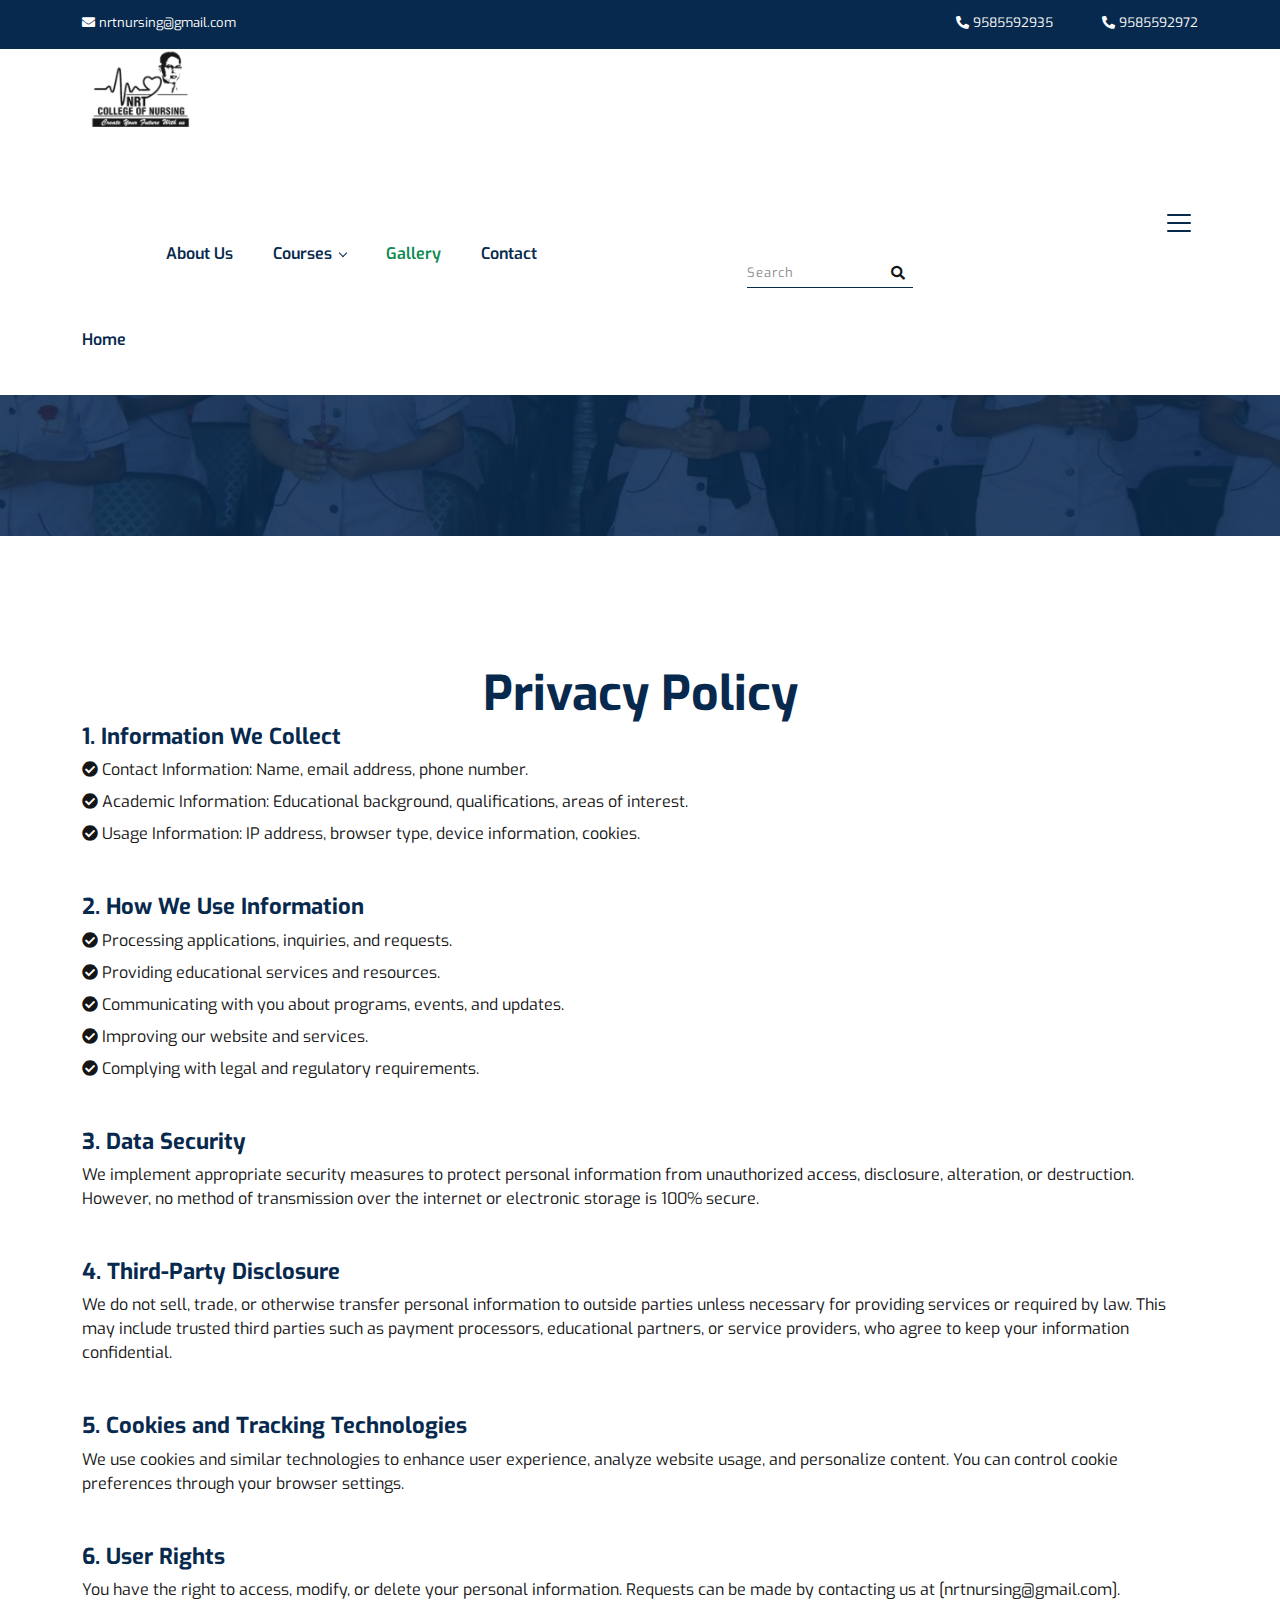
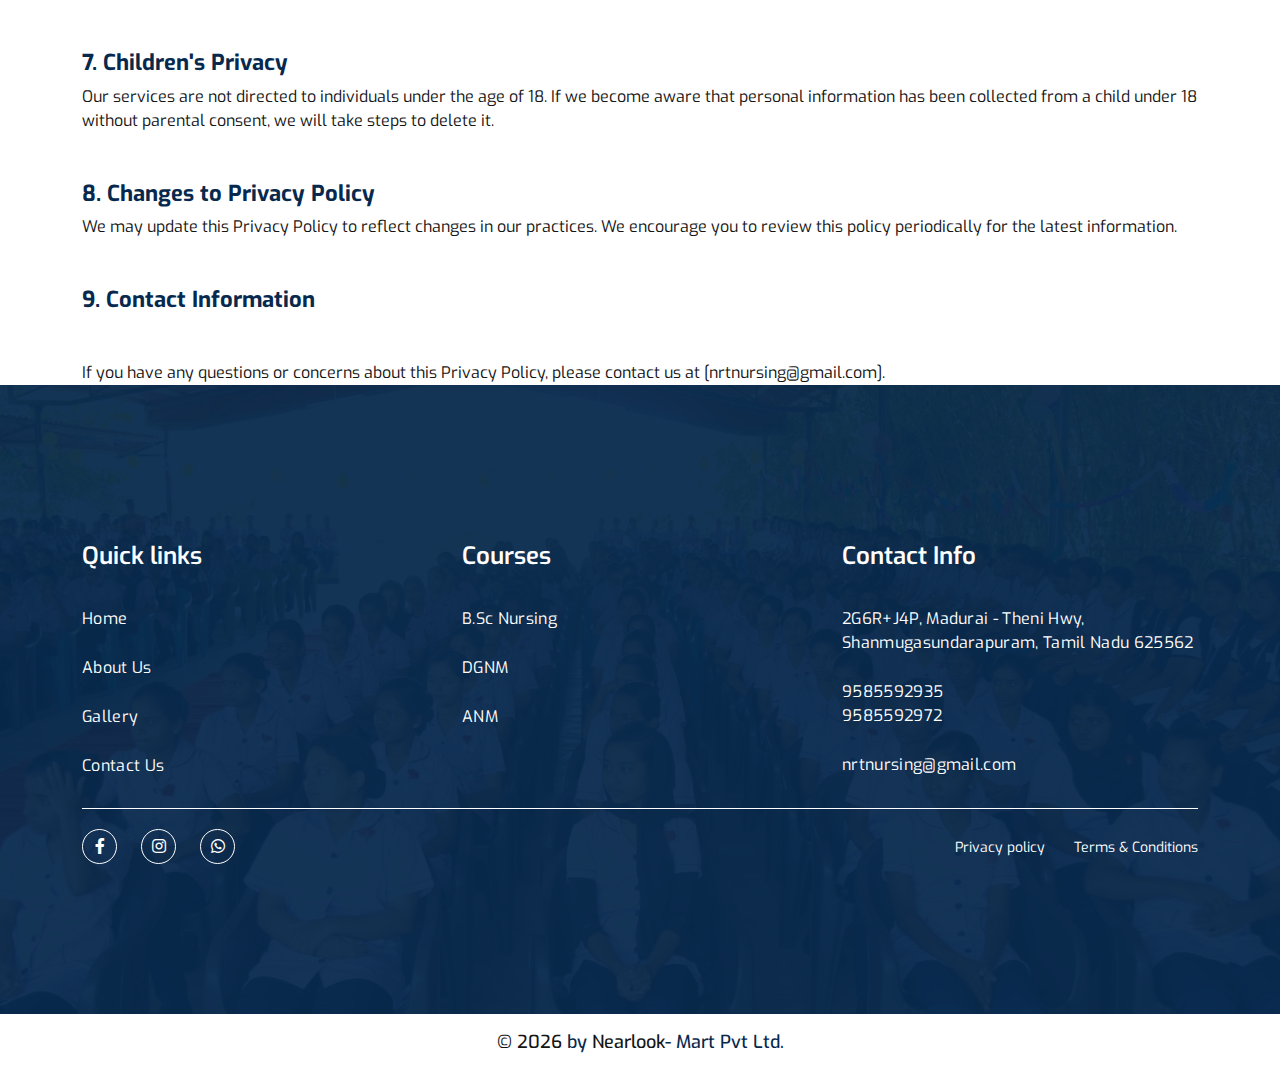
<file: privacy-policy.html>
<!doctype html>
<html class="no-js" lang="en">


<head>
    <meta charset="utf-8">
    
    <!--====== Title ======-->
    <title>NRT Paramedical | Privacy policy</title>
    
    <meta name="description" content="">
    <meta name="viewport" content="width=device-width, initial-scale=1">

    <!--====== Favicon Icon ======-->
    <link rel="shortcut icon" href="assets/images/favicon.png" type="image/webp">
    
        
    <!-- CSS
    ============================================ -->

    <!--===== Vendor CSS (Bootstrap & Icon Font) =====-->
    <link rel="stylesheet" href="assets/css/plugins/bootstrap.min.css">
    <link rel="stylesheet" href="assets/css/plugins/fontawesome.min.css">
    <link rel="stylesheet" href="assets/css/plugins/default.css">


    <!--===== Plugins CSS (All Plugins Files) =====-->
    <link rel="stylesheet" href="assets/css/plugins/animate.min.css">
    <link rel="stylesheet" href="assets/css/plugins/slick.css">
    <link rel="stylesheet" href="assets/css/plugins/magnific-popup.css">

    <!--====== Main Style CSS ======-->
    <!-- <link rel="stylesheet" href="assets/css/style.css"> -->
    <link rel="stylesheet" href="assets/css/style.min.css">
    
</head>

<body>
    
    <!--====== Header Start ======-->

    
    <header class="header-area">
        <div class="header-top">
            <div class="container">
                <div class="header-top-wrapper d-flex flex-wrap justify-content-sm-between">
                    <div class="header-top-left mt-10">
                        <ul class="header-meta">
                            <li><a href="mailto:nrtnursing@gmail.com"><i class="fas fa-envelope "></i> nrtnursing@gmail.com</a></li>
                        </ul>
                      
                    </div>
                    <div class="header-top-right mt-10">
                        <div class="header-link">
                          <a class="text-white" href="tel: 9585592935">   <i class="fas fa-phone-alt "></i> 9585592935</a>
                            <a class="text-white" href="tel:9585592972">  <i class="fas fa-phone-alt "></i> 9585592972</a>
                            <!-- <a class="register" href="register.html">Register</a> -->
                        </div>
                    </div>
                </div>
            </div>
        </div>

        <div id="navigation" class="navigation navigation-landscape">
            <div class="container position-relative">
                <div class="row align-items-center">
                    <div class="col-lg-3">
                        <div class="header-logo">
                            <a href="#"><img src="assets/images/logo.png" width="120" height="25" alt="Logo"</a>
                        </div>
                    </div>
                    <div class="col-lg-7 position-static">
                        <div class="nav-toggle"></div>
                        <nav class="nav-menus-wrapper">
                            <ul class="nav-menu">
                                <li>
                                    <a  href="index.html">Home</a>
                                </li>
                                <li><a href="about-us.html">About Us</a></li>
                                <li>
                                    <a href="#">Courses</a>
                                    <ul class="nav-dropdown nav-submenu">
                                        <li><a href="bsc-nursing.html">B.Sc Nursing</a></li>                       
                                        <li><a href="dgnm.html">DGNM</a></li>
                                        <li><a href="anm.html">ANM</a></li>
                                        
                                    </ul>
                                </li>
                                <li><a class="active" href="gallery.html">Gallery</a></li>
                                <li><a href="contact.html">Contact</a></li>
                            </ul>
                        </nav>
                    </div>
                    <div class="col-lg-2 position-static">
                        <div class="header-search">
                            <form action="#">
                                <input type="text" placeholder="Search">
                                <button><i class="fas fa-search"></i></button>
                            </form>
                        </div>
                    </div>
                </div>
            </div>
        </div>
    </header>
    <!--====== Header Ends ======-->
    
    <!--====== Page Banner Start ======-->

    <section class="page-banner">
        <div class="page-banner-bg bg_cover" style="background-image: url(assets/images/page-banner.jpg);">
            <div class="container">
                <div class="banner-content text-center">
                    <h2 class="title">Privacy Policy</h2>
                </div>
            </div>
        </div>
    </section>

    <!--====== Page Banner Ends ======-->

    <!--====== Gallery Start ======-->

    <div class="gallery-page">
        <div class="container">
            <h1 class="text-center">Privacy Policy</h1>
            <h4>1. Information We Collect</h4>
            <p class="mt-2"><i class="fas fa-check-circle"></i> Contact Information: Name, email address, phone number.</p>
            <p class="mt-2"><i class="fas fa-check-circle"></i> Academic Information: Educational background, qualifications, areas of interest.</p>
            <p class="mt-2"><i class="fas fa-check-circle"></i> Usage Information: IP address, browser type, device information, cookies.</p>


            <h4 class="mt-5">2. How We Use Information</h4>
            <p class="mt-2"><i class="fas fa-check-circle"></i> Processing applications, inquiries, and requests.</p>
            <p class="mt-2"><i class="fas fa-check-circle"></i> Providing educational services and resources.</p>
            <p class="mt-2"><i class="fas fa-check-circle"></i> Communicating with you about programs, events, and updates.</p>
            <p class="mt-2"><i class="fas fa-check-circle"></i> Improving our website and services.</p>
            <p class="mt-2"><i class="fas fa-check-circle"></i> Complying with legal and regulatory requirements.</p>



            <h4 class="mt-5">3. Data Security</h4>
            <p class="mt-2">We implement appropriate security measures to protect personal information from unauthorized access, disclosure, alteration, or destruction. However, no method of transmission over the internet or electronic storage is 100% secure.</p>


            <h4 class="mt-5">4. Third-Party Disclosure</h4>
            <p class="mt-2">We do not sell, trade, or otherwise transfer personal information to outside parties unless necessary for providing services or required by law. This may include trusted third parties such as payment processors, educational partners, or service providers, who agree to keep your information confidential.</p>


            <h4 class="mt-5">5. Cookies and Tracking Technologies</h4>
            <p class="mt-2">We use cookies and similar technologies to enhance user experience, analyze website usage, and personalize content. You can control cookie preferences through your browser settings.</p>


            <h4 class="mt-5">6. User Rights</h4>
            <p class="mt-2">You have the right to access, modify, or delete your personal information. Requests can be made by contacting us at [nrtnursing@gmail.com].</p>


            <h4 class="mt-5">7. Children's Privacy</h4>
            <p class="mt-2">Our services are not directed to individuals under the age of 18. If we become aware that personal information has been collected from a child under 18 without parental consent, we will take steps to delete it.</p>


            <h4 class="mt-5">8. Changes to Privacy Policy</h4>
            <p class="mt-2">We may update this Privacy Policy to reflect changes in our practices. We encourage you to review this policy periodically for the latest information.</p>


            <h4 class="mt-5">9. Contact Information</h4>
            <p class="mt-2 mt-5">If you have any questions or concerns about this Privacy Policy, please contact us at [nrtnursing@gmail.com].</p>
        </div>
    </div>

    <!--====== Gallery Ends ======-->
    
    <!--====== Newsletter Start ======-->

   

    <!--====== Newsletter Ends ======-->
    
    <!--====== Footer Start ======-->

    <section class="footer-area footer-02 bg_cover" style="background-image: url(assets/images/counter-bg.jpg);">
        <div class="footer-widget">
            <div class="container">
                <div class="row">
                    
                    <div class="col-md-4 col-sm-6">
                        <div class="footer-link mt-45">
                            <h4 class="footer-title">Quick links</h4>
                            <ul class="link-list">
                                <li><a href="index.html">Home</a></li>
                                <li><a href="about-us.html">About Us</a></li>
                                <li><a href="gallery.html">Gallery</a></li>
                                <li><a href="contact.html">Contact Us</a></li>
                              
                            </ul>
                        </div>
                    </div>
                    <div class="col-md-4 col-sm-6">
                        <div class="footer-link mt-45">
                            <h4 class="footer-title">Courses </h4>
                            <ul class="link-list">
                                <li><a href="bsc-nursing.html">B.Sc Nursing</a></li>
                                <li><a href="dgnm.html">DGNM</a></li>
                                <li><a href="anm.html">ANM</a></li>
                                <!-- <li><a href="bsc-cardiac-technology.html">B.SC Cardiac Technology</a></li>
                                <li><a href="bsc-dialysis-technology.html">B.SC Dialysis Technology</a></li>
                                <li><a href="bsc-physician-assistant.html">B.SC Physician Assistant</a></li>
                                <li><a href="bsc-critical-care-technology.html">B.SC Critical Care Technology</a></li>
                                <li><a href="bcs-operation-theatre-anaesthesia.html">B.SC Operation Theatre & Anaesthesia</a></li> -->
                            </ul>
                        </div>
                    </div>
                    <div class="col-md-4 col-sm-6">
                        <div class="footer-link mt-45">
                            <h4 class="footer-title">Contact Info</h4>
                            <ul class="link-list">
                                <li>
                                    <p><a href="https://maps.app.goo.gl/tyKDN5jqpknFWDNSA">2G6R+J4P, Madurai - Theni Hwy, Shanmugasundarapuram, Tamil Nadu 625562</a></p>
                                </li>
                                <li>
                                    <p><a href="tel:9585592935"> 9585592935</a></p>
                                    <p><a href="tel:9585592972">9585592972</a></p>
                                </li>
                                <li>
                                    <p><a href="mailto:nrtnursing@gmail.com">nrtnursing@gmail.com</a></p>
                                    <p></p>
                                </li>
                            </ul>
                        </div>
                    </div>
                </div>
                <div class="footer-widget-wrapper">
                    <div class="footer-social">
                        <ul class="social">
                            <li><a href="https://www.facebook.com/nrtinstitutions"><i class="fab fa-facebook-f"></i></a></li>
                            <li><a href="https://www.instagram.com/nrt_institutions/?fbclid=IwAR1vlr7nI8K-8p5CtDadeC8BbjoabZRcQt7vDaLwySHpFtQCH_GgwRVM5qk"><i class="fab fa-instagram"></i></a></li>
                            <li><a href="https://wa.me/9585592935"><i class="fab fa-whatsapp" aria-hidden="true"></i></a>
                        </ul>
                    </div>
                    <div class="footer-menu">
                        <ul class="menu">
                            <li><a href="privacy-policy.html">Privacy policy</a></li>
                            <li><a href="terms-conditions.html">Terms & Conditions</a></li>
                           
                        </ul>
                    </div> 
                </div>
            </div>
        </div>
        <div class="footer-copyright">
            <div class="container">
                <div class="copyright text-center">
                    <p>&copy; <script>document.write(new Date().getFullYear());</script> <span>  by <a href="https://nearlooks.com/">Nearlook</a>- Mart Pvt Ltd.</p>
                </div>
            </div>
        </div>
    </section>


    <!--====== Footer Ends ======-->

    <!--====== BACK TOP TOP PART START ======-->

    <a href="#" class="back-to-top"><i class="fa fa-chevron-up"></i></a>

    <!--====== BACK TOP TOP PART ENDS ======-->
    
    <!--====== Start ======-->

<!--
    <section class="">
        <div class="container">
            <div class="row">
                <div class="col-lg-">
                    
                </div>
            </div>
        </div>
    </section>
-->

    <!--====== Ends ======-->




    <!--====== Jquery js ======-->
    <script src="assets/js/vendor/jquery-3.6.0.min.js"></script>
    <script src="assets/js/vendor/modernizr-3.7.1.min.js"></script>
    
    <!--====== All Plugins js ======-->
    <script src="assets/js/plugins/popper.min.js"></script>
    <script src="assets/js/plugins/bootstrap.min.js"></script>
    <script src="assets/js/plugins/slick.min.js"></script>
    <script src="assets/js/plugins/jquery.magnific-popup.min.js"></script>
    <script src="assets/js/plugins/imagesloaded.pkgd.min.js"></script>
    <script src="assets/js/plugins/isotope.pkgd.min.js"></script>
    <script src="assets/js/plugins/wow.min.js"></script>
    <script src="assets/js/plugins/ajax-contact.js"></script>
    

    <!--====== Main Activation  js ======-->
    <script src="assets/js/main.js"></script>

    
</body>



</html>
</file>
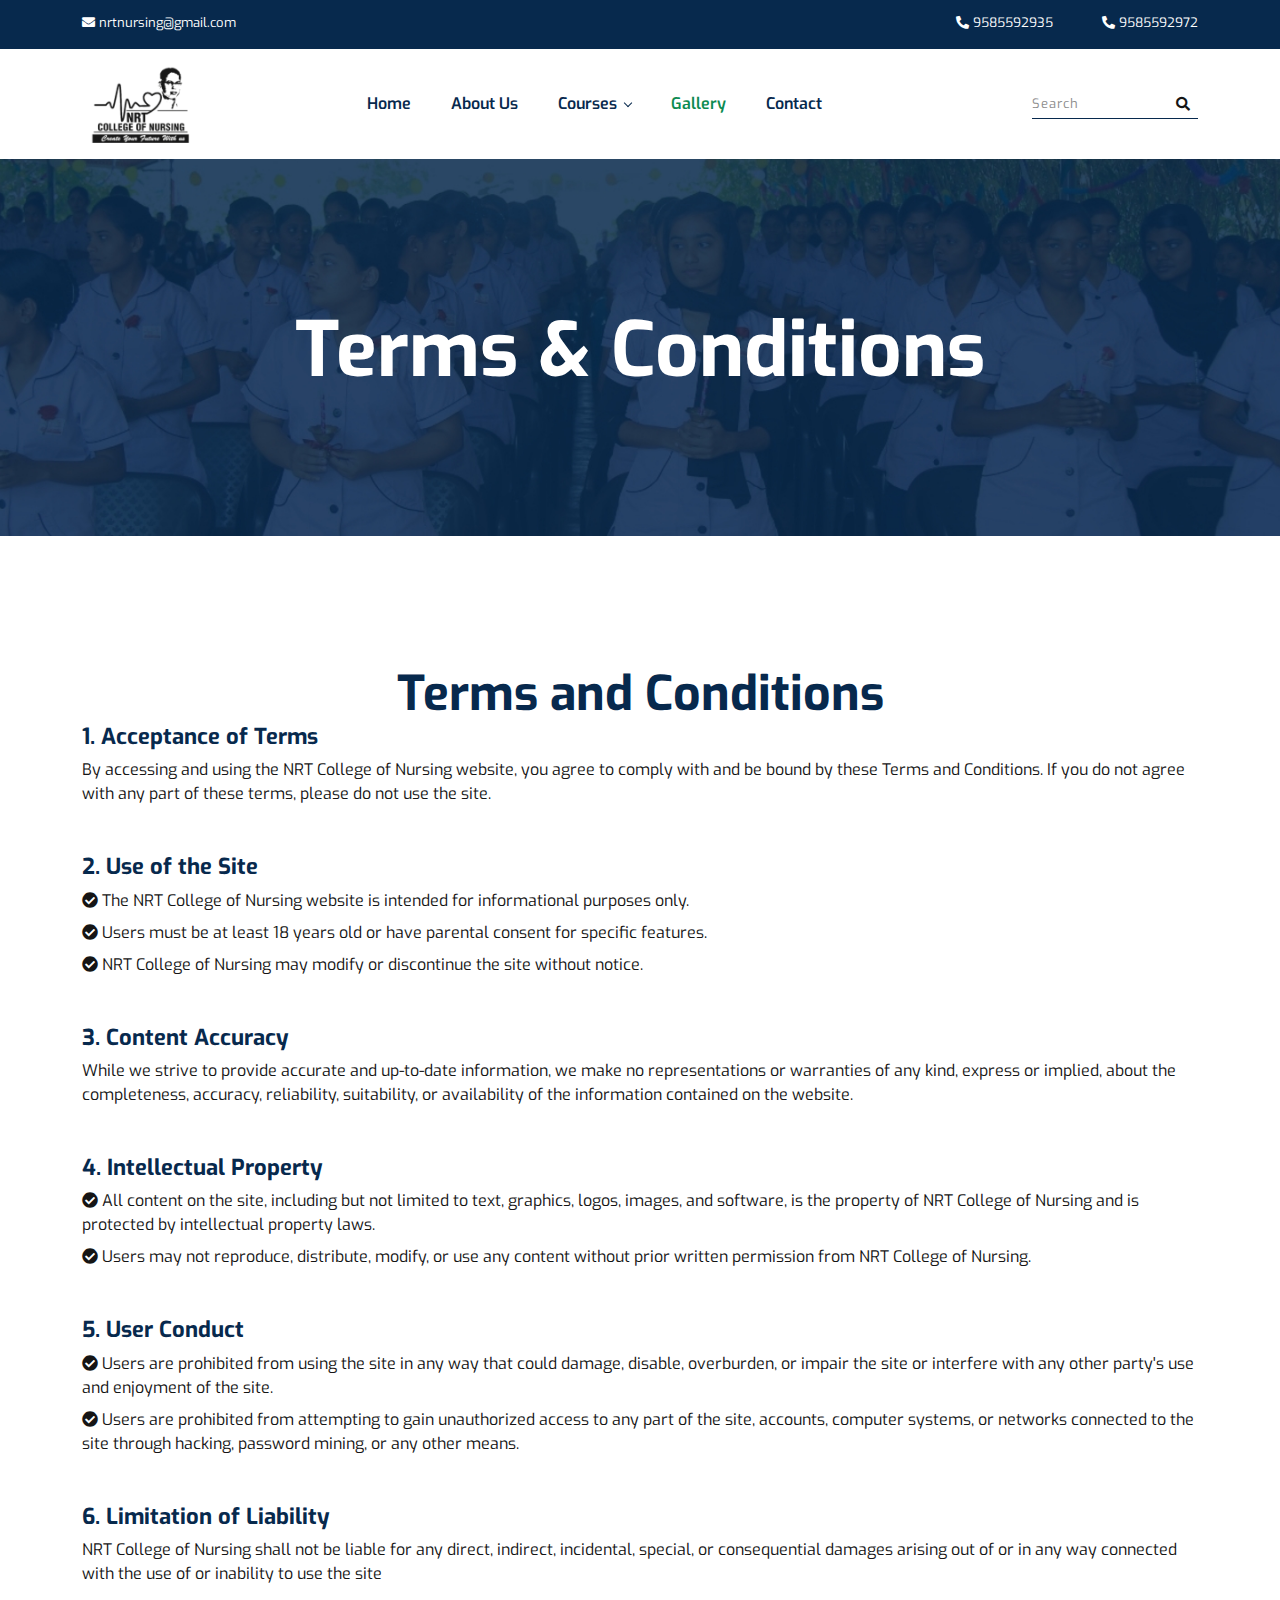
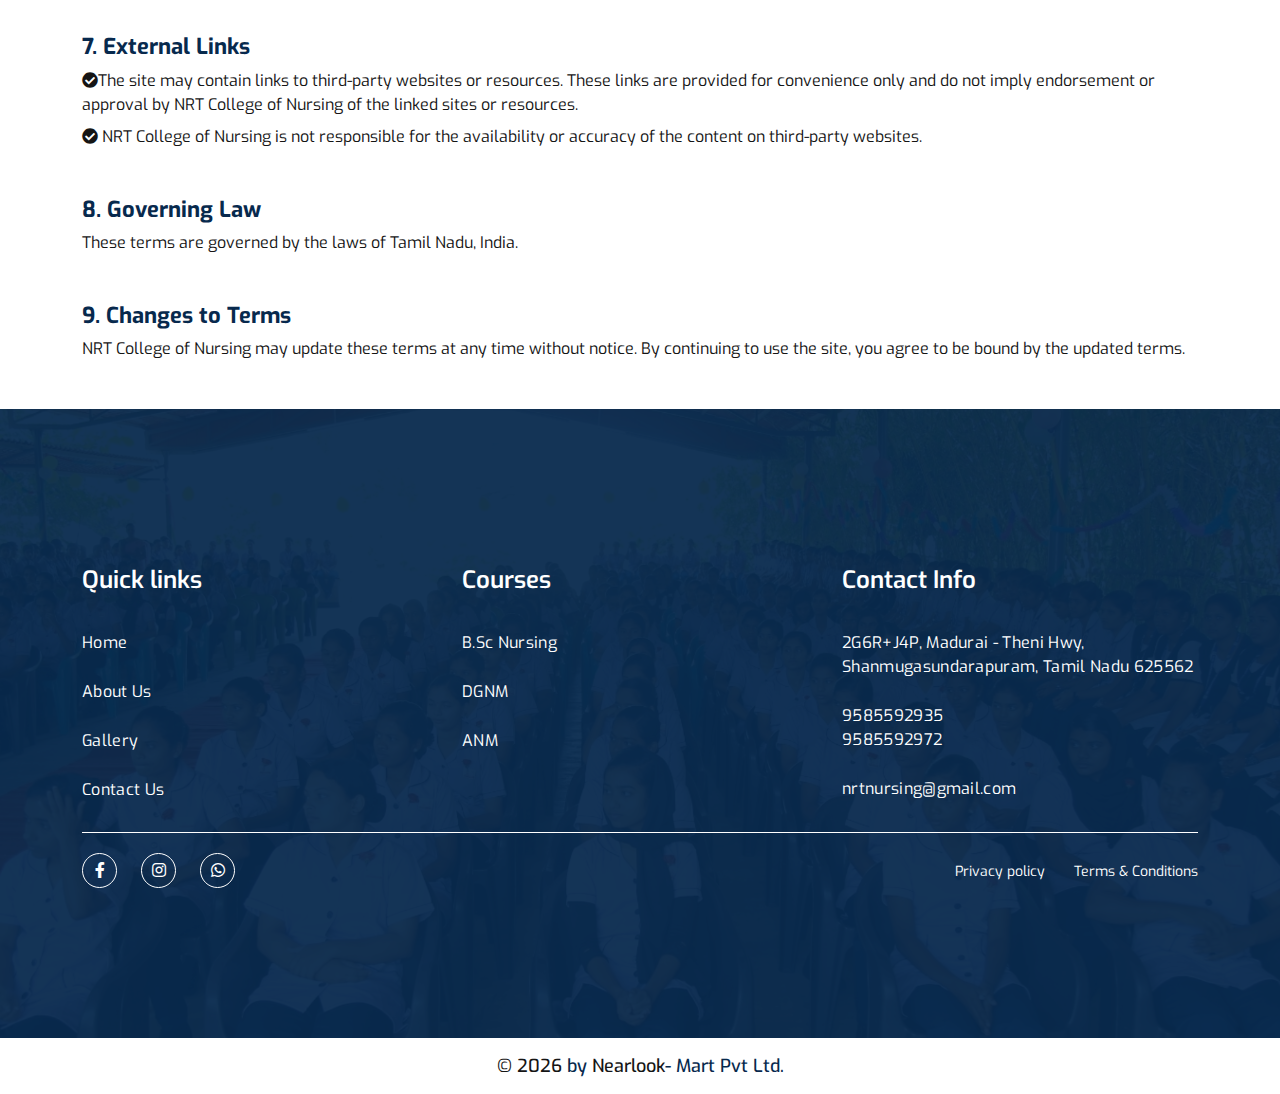
<file: terms-conditions.html>
<!doctype html>
<html class="no-js" lang="en">


<head>
    <meta charset="utf-8">
    
    <!--====== Title ======-->
    <title>NRT Paramedical | Terms & Conditions</title>
    
    <meta name="description" content="">
    <meta name="viewport" content="width=device-width, initial-scale=1">

    <!--====== Favicon Icon ======-->
    <link rel="shortcut icon" href="assets/images/favicon.png" type="image/webp">
    
        
    <!-- CSS
    ============================================ -->

    <!--===== Vendor CSS (Bootstrap & Icon Font) =====-->
    <link rel="stylesheet" href="assets/css/plugins/bootstrap.min.css">
    <link rel="stylesheet" href="assets/css/plugins/fontawesome.min.css">
    <link rel="stylesheet" href="assets/css/plugins/default.css">


    <!--===== Plugins CSS (All Plugins Files) =====-->
    <link rel="stylesheet" href="assets/css/plugins/animate.min.css">
    <link rel="stylesheet" href="assets/css/plugins/slick.css">
    <link rel="stylesheet" href="assets/css/plugins/magnific-popup.css">

    <!--====== Main Style CSS ======-->
    <!-- <link rel="stylesheet" href="assets/css/style.css"> -->
    <link rel="stylesheet" href="assets/css/style.min.css">
    
</head>

<body>
    
    <!--====== Header Start ======-->

    
    <header class="header-area">
        <div class="header-top">
            <div class="container">
                <div class="header-top-wrapper d-flex flex-wrap justify-content-sm-between">
                    <div class="header-top-left mt-10">
                        <ul class="header-meta">
                            <li><a href="mailto:nrtnursing@gmail.com"><i class="fas fa-envelope "></i> nrtnursing@gmail.com</a></li>
                        </ul>
                      
                    </div>
                    <div class="header-top-right mt-10">
                        <div class="header-link">
                          <a class="text-white" href="tel: 9585592935">   <i class="fas fa-phone-alt "></i> 9585592935</a>
                            <a class="text-white" href="tel:9585592972">  <i class="fas fa-phone-alt "></i> 9585592972</a>
                            <!-- <a class="register" href="register.html">Register</a> -->
                        </div>
                    </div>
                </div>
            </div>
        </div>

        <div id="navigation" class="navigation navigation-landscape">
            <div class="container position-relative">
                <div class="row align-items-center">
                    <div class="col-lg-3">
                        <div class="header-logo">
                            <a href="#"><img src="assets/images/logo.png" width="120" height="25" alt="Logo"></a>
                        </div>
                    </div>
                    <div class="col-lg-7 position-static">
                        <div class="nav-toggle"></div>
                        <nav class="nav-menus-wrapper">
                            <ul class="nav-menu">
                                <li>
                                    <a  href="index.html">Home</a>
                                </li>
                                <li><a href="about-us.html">About Us</a></li>
                                <li>
                                    <a href="#">Courses</a>
                                    <ul class="nav-dropdown nav-submenu">
                                        <li><a href="bsc-nursing.html">B.Sc Nursing</a></li>                       
                                        <li><a href="dgnm.html">DGNM</a></li>
                                        <li><a href="anm.html">ANM</a></li>
                                        
                                    </ul>
                                </li>
                                <li><a class="active" href="gallery.html">Gallery</a></li>
                                <li><a href="contact.html">Contact</a></li>
                            </ul>
                        </nav>
                    </div>
                    <div class="col-lg-2 position-static">
                        <div class="header-search">
                            <form action="#">
                                <input type="text" placeholder="Search">
                                <button><i class="fas fa-search"></i></button>
                            </form>
                        </div>
                    </div>
                </div>
            </div>
        </div>
    </header>
    <!--====== Header Ends ======-->
    
    <!--====== Page Banner Start ======-->

    <section class="page-banner">
        <div class="page-banner-bg bg_cover" style="background-image: url(assets/images/page-banner.jpg);">
            <div class="container">
                <div class="banner-content text-center">
                    <h2 class="title">Terms & Conditions</h2>
                </div>
            </div>
        </div>
    </section>

    <!--====== Page Banner Ends ======-->

    <!--====== Gallery Start ======-->

    <div class="gallery-page">
        <div class="container">
            <h1 class="text-center">Terms and Conditions</h1>
            <h4>1. Acceptance of Terms</h4>
            <p class="mt-2 ">By accessing and using the NRT College of Nursing website, you agree to comply with and be bound by these Terms and Conditions. If you do not agree with any part of these terms, please do not use the site.</p>
            <h4 class="mt-5">2. Use of the Site</h4>
            <p class="mt-2"><i class="fas fa-check-circle"></i> The NRT College of Nursing website is intended for informational purposes only.</p>
            <p class="mt-2"><i class="fas fa-check-circle"></i> Users must be at least 18 years old or have parental consent for specific features.</p>
            <p class="mt-2"><i class="fas fa-check-circle"></i> NRT College of Nursing may modify or discontinue the site without notice.</p>
            <h4 class="mt-5">3. Content Accuracy</h4>
            <p class="mt-2 ">While we strive to provide accurate and up-to-date information, we make no representations or warranties of any kind, express or implied, about the completeness, accuracy, reliability, suitability, or availability of the information contained on the website.</p>
            <h4 class="mt-5">4. Intellectual Property</h4>
            <p class="mt-2"><i class="fas fa-check-circle"></i> All content on the site, including but not limited to text, graphics, logos, images, and software, is the property of NRT College of Nursing and is protected by intellectual property laws.</p>
            <p class="mt-2"><i class="fas fa-check-circle"></i> Users may not reproduce, distribute, modify, or use any content without prior written permission from NRT College of Nursing.</p>
            <h4 class="mt-5">5. User Conduct</h4>
            <p class="mt-2"><i class="fas fa-check-circle"></i> Users are prohibited from using the site in any way that could damage, disable, overburden, or impair the site or interfere with any other party's use and enjoyment of the site.</p>
            <p class="mt-2"><i class="fas fa-check-circle"></i> Users are prohibited from attempting to gain unauthorized access to any part of the site, accounts, computer systems, or networks connected to the site through hacking, password mining, or any other means.</p>
            <h4 class="mt-5">6. Limitation of Liability</h4>
            <p class="mt-2 ">NRT College of Nursing shall not be liable for any direct, indirect, incidental, special, or consequential damages arising out of or in any way connected with the use of or inability to use the site</p>
            <h4 class="mt-5">7. External Links</h4>
            <p class="mt-2"><i class="fas fa-check-circle"></i>The site may contain links to third-party websites or resources. These links are provided for convenience only and do not imply endorsement or approval by NRT College of Nursing of the linked sites or resources.</p>
            <p class="mt-2"><i class="fas fa-check-circle"></i> NRT College of Nursing is not responsible for the availability or accuracy of the content on third-party websites.</p>
            <h4 class="mt-5">8. Governing Law</h4>
            <p class="mt-2 ">These terms are governed by the laws of Tamil Nadu, India.</p>
            <h4 class="mt-5">9. Changes to Terms</h4>
            <p class="mt-2 mb-5 ">NRT College of Nursing may update these terms at any time without notice. By continuing to use the site, you agree to be bound by the updated terms.</p>
        </div>
    </div>

    <!--====== Gallery Ends ======-->
    
    <!--====== Newsletter Start ======-->

   

    <!--====== Newsletter Ends ======-->
    
    <!--====== Footer Start ======-->

    <section class="footer-area footer-02 bg_cover" style="background-image: url(assets/images/counter-bg.jpg);">
        <div class="footer-widget">
            <div class="container">
                <div class="row">
                    
                    <div class="col-md-4 col-sm-6">
                        <div class="footer-link mt-45">
                            <h4 class="footer-title">Quick links</h4>
                            <ul class="link-list">
                                <li><a href="index.html">Home</a></li>
                                <li><a href="about-us.html">About Us</a></li>
                                <li><a href="gallery.html">Gallery</a></li>
                                <li><a href="contact.html">Contact Us</a></li>
                              
                            </ul>
                        </div>
                    </div>
                    <div class="col-md-4 col-sm-6">
                        <div class="footer-link mt-45">
                            <h4 class="footer-title">Courses </h4>
                            <ul class="link-list">
                                <li><a href="bsc-nursing.html">B.Sc Nursing</a></li>
                                <li><a href="dgnm.html">DGNM</a></li>
                                <li><a href="anm.html">ANM</a></li>
                                <!-- <li><a href="bsc-cardiac-technology.html">B.SC Cardiac Technology</a></li>
                                <li><a href="bsc-dialysis-technology.html">B.SC Dialysis Technology</a></li>
                                <li><a href="bsc-physician-assistant.html">B.SC Physician Assistant</a></li>
                                <li><a href="bsc-critical-care-technology.html">B.SC Critical Care Technology</a></li>
                                <li><a href="bcs-operation-theatre-anaesthesia.html">B.SC Operation Theatre & Anaesthesia</a></li> -->
                            </ul>
                        </div>
                    </div>
                    <div class="col-md-4 col-sm-6">
                        <div class="footer-link mt-45">
                            <h4 class="footer-title">Contact Info</h4>
                            <ul class="link-list">
                                <li>
                                    <p><a href="https://maps.app.goo.gl/tyKDN5jqpknFWDNSA">2G6R+J4P, Madurai - Theni Hwy, Shanmugasundarapuram, Tamil Nadu 625562</a></p>
                                </li>
                                <li>
                                    <p><a href="tel:9585592935"> 9585592935</a></p>
                                    <p><a href="tel:9585592972">9585592972</a></p>
                                </li>
                                <li>
                                    <p><a href="mailto:nrtnursing@gmail.com">nrtnursing@gmail.com</a></p>
                                    <p></p>
                                </li>
                            </ul>
                        </div>
                    </div>
                </div>
                <div class="footer-widget-wrapper">
                    <div class="footer-social">
                        <ul class="social">
                            <li><a href="https://www.facebook.com/nrtinstitutions"><i class="fab fa-facebook-f"></i></a></li>
                            <li><a href="https://www.instagram.com/nrt_institutions/?fbclid=IwAR1vlr7nI8K-8p5CtDadeC8BbjoabZRcQt7vDaLwySHpFtQCH_GgwRVM5qk"><i class="fab fa-instagram"></i></a></li>
                            <li><a href="https://wa.me/9585592935"><i class="fab fa-whatsapp" aria-hidden="true"></i></a>
                        </ul>
                    </div>
                    <div class="footer-menu">
                        <ul class="menu">
                            <li><a href="privacy-policy.html">Privacy policy</a></li>
                            <li><a href="terms-conditions.html">Terms & Conditions</a></li>
                           
                        </ul>
                    </div> 
                </div>
            </div>
        </div>
        <div class="footer-copyright">
            <div class="container">
                <div class="copyright text-center">
                    <p>&copy; <script>document.write(new Date().getFullYear());</script> <span>  by <a href="https://nearlooks.com/">Nearlook</a>- Mart Pvt Ltd.</p>
                </div>
            </div>
        </div>
    </section>


    <!--====== Footer Ends ======-->

    <!--====== BACK TOP TOP PART START ======-->

    <a href="#" class="back-to-top"><i class="fa fa-chevron-up"></i></a>

    <!--====== BACK TOP TOP PART ENDS ======-->
    
    <!--====== Start ======-->

<!--
    <section class="">
        <div class="container">
            <div class="row">
                <div class="col-lg-">
                    
                </div>
            </div>
        </div>
    </section>
-->

    <!--====== Ends ======-->




    <!--====== Jquery js ======-->
    <script src="assets/js/vendor/jquery-3.6.0.min.js"></script>
    <script src="assets/js/vendor/modernizr-3.7.1.min.js"></script>
    
    <!--====== All Plugins js ======-->
    <script src="assets/js/plugins/popper.min.js"></script>
    <script src="assets/js/plugins/bootstrap.min.js"></script>
    <script src="assets/js/plugins/slick.min.js"></script>
    <script src="assets/js/plugins/jquery.magnific-popup.min.js"></script>
    <script src="assets/js/plugins/imagesloaded.pkgd.min.js"></script>
    <script src="assets/js/plugins/isotope.pkgd.min.js"></script>
    <script src="assets/js/plugins/wow.min.js"></script>
    <script src="assets/js/plugins/ajax-contact.js"></script>
    

    <!--====== Main Activation  js ======-->
    <script src="assets/js/main.js"></script>

    
</body>



</html>
</file>
<file: assets/css/plugins/default.css>
/* Deafult Margin & Padding */
/*-- Margin Top --*/
.mt-5 {
	margin-top: 5px;
}
.mt-10 {
	margin-top: 10px;
}
.mt-15 {
	margin-top: 15px;
}
.mt-20 {
	margin-top: 20px;
}
.mt-25 {
	margin-top: 25px;
}
.mt-30 {
	margin-top: 30px;
}
.mt-35 {
	margin-top: 35px;
}
.mt-40 {
	margin-top: 40px;
}
.mt-45 {
	margin-top: 45px;
}
.mt-50 {
	margin-top: 50px;
}
.mt-55 {
	margin-top: 55px;
}
.mt-60 {
	margin-top: 60px;
}
.mt-65 {
	margin-top: 65px;
}
.mt-70 {
	margin-top: 70px;
}
.mt-75 {
	margin-top: 75px;
}
.mt-80 {
	margin-top: 80px;
}
.mt-85 {
	margin-top: 85px;
}
.mt-90 {
	margin-top: 90px;
}
.mt-95 {
	margin-top: 95px;
}
.mt-100 {
	margin-top: 100px;
}
.mt-105 {
	margin-top: 105px;
}
.mt-110 {
	margin-top: 110px;
}
.mt-115 {
	margin-top: 115px;
}
.mt-120 {
	margin-top: 120px;
}
.mt-125 {
	margin-top: 125px;
}
.mt-130 {
	margin-top: 130px;
}
.mt-135 {
	margin-top: 135px;
}
.mt-140 {
	margin-top: 140px;
}
.mt-145 {
	margin-top: 145px;
}
.mt-150 {
	margin-top: 150px;
}
.mt-155 {
	margin-top: 155px;
}
.mt-160 {
	margin-top: 160px;
}
.mt-165 {
	margin-top: 165px;
}
.mt-170 {
	margin-top: 170px;
}
.mt-175 {
	margin-top: 175px;
}
.mt-180 {
	margin-top: 180px;
}
.mt-185 {
	margin-top: 185px;
}
.mt-190 {
	margin-top: 190px;
}
.mt-195 {
	margin-top: 195px;
}
.mt-200 {
	margin-top: 200px;
}
/*-- Margin Bottom --*/

.mb-5 {
	margin-bottom: 5px;
}
.mb-10 {
	margin-bottom: 10px;
}
.mb-15 {
	margin-bottom: 15px;
}
.mb-20 {
	margin-bottom: 20px;
}
.mb-25 {
	margin-bottom: 25px;
}
.mb-30 {
	margin-bottom: 30px;
}
.mb-35 {
	margin-bottom: 35px;
}
.mb-40 {
	margin-bottom: 40px;
}
.mb-45 {
	margin-bottom: 45px;
}
.mb-50 {
	margin-bottom: 50px;
}
.mb-55 {
	margin-bottom: 55px;
}
.mb-60 {
	margin-bottom: 60px;
}
.mb-65 {
	margin-bottom: 65px;
}
.mb-70 {
	margin-bottom: 70px;
}
.mb-75 {
	margin-bottom: 75px;
}
.mb-80 {
	margin-bottom: 80px;
}
.mb-85 {
	margin-bottom: 85px;
}
.mb-90 {
	margin-bottom: 90px;
}
.mb-95 {
	margin-bottom: 95px;
}
.mb-100 {
	margin-bottom: 100px;
}
.mb-105 {
	margin-bottom: 105px;
}
.mb-110 {
	margin-bottom: 110px;
}
.mb-115 {
	margin-bottom: 115px;
}
.mb-120 {
	margin-bottom: 120px;
}
.mb-125 {
	margin-bottom: 125px;
}
.mb-130 {
	margin-bottom: 130px;
}
.mb-135 {
	margin-bottom: 135px;
}
.mb-140 {
	margin-bottom: 140px;
}
.mb-145 {
	margin-bottom: 145px;
}
.mb-150 {
	margin-bottom: 150px;
}
.mb-155 {
	margin-bottom: 155px;
}
.mb-160 {
	margin-bottom: 160px;
}
.mb-165 {
	margin-bottom: 165px;
}
.mb-170 {
	margin-bottom: 170px;
}
.mb-175 {
	margin-bottom: 175px;
}
.mb-180 {
	margin-bottom: 180px;
}
.mb-185 {
	margin-bottom: 185px;
}
.mb-190 {
	margin-bottom: 190px;
}
.mb-195 {
	margin-bottom: 195px;
}
.mb-200 {
	margin-bottom: 200px;
}
/*-- margin left --*/
.ml-5 {
	margin-left: 5px;
}
.ml-10 {
	margin-left: 10px;
}
.ml-15 {
	margin-left: 15px;
}
.ml-20 {
	margin-left: 20px;
}
.ml-25 {
	margin-left: 25px;
}
.ml-30 {
	margin-left: 30px;
}
.ml-35 {
	margin-left: 35px;
}
.ml-40 {
	margin-left: 40px;
}
.ml-45 {
	margin-left: 45px;
}
.ml-50 {
	margin-left: 50px;
}
.ml-55 {
	margin-left: 55px;
}
.ml-60 {
	margin-left: 60px;
}
.ml-65 {
	margin-left: 65px;
}
.ml-70 {
	margin-left: 70px;
}
.ml-75 {
	margin-left: 75px;
}
.ml-80 {
	margin-left: 80px;
}
.ml-85 {
	margin-left: 85px;
}
.ml-90 {
	margin-left: 90px;
}
.ml-95 {
	margin-left: 95px;
}
.ml-100 {
	margin-left: 100px;
}
.ml-105 {
	margin-left: 105px;
}
.ml-110 {
	margin-left: 110px;
}
.ml-115 {
	margin-left: 115px;
}
.ml-120 {
	margin-left: 120px;
}
.ml-125 {
	margin-left: 125px;
}
.ml-130 {
	margin-left: 130px;
}
.ml-135 {
	margin-left: 135px;
}
.ml-140 {
	margin-left: 140px;
}
.ml-145 {
	margin-left: 145px;
}
.ml-150 {
	margin-left: 150px;
}
.ml-155 {
	margin-left: 155px;
}
.ml-160 {
	margin-left: 160px;
}
.ml-165 {
	margin-left: 165px;
}
.ml-170 {
	margin-left: 170px;
}
.ml-175 {
	margin-left: 175px;
}
.ml-180 {
	margin-left: 180px;
}
.ml-185 {
	margin-left: 185px;
}
.ml-190 {
	margin-left: 190px;
}
.ml-195 {
	margin-left: 195px;
}
.ml-200 {
	margin-left: 200px;
}
/*-- margin right --*/
.mr-5 {
	margin-right: 5px;
}
.mr-10 {
	margin-right: 10px;
}
.mr-15 {
	margin-right: 15px;
}
.mr-20 {
	margin-right: 20px;
}
.mr-25 {
	margin-right: 25px;
}
.mr-30 {
	margin-right: 30px;
}
.mr-35 {
	margin-right: 35px;
}
.mr-40 {
	margin-right: 40px;
}
.mr-45 {
	margin-right: 45px;
}
.mr-50 {
	margin-right: 50px;
}
.mr-55 {
	margin-right: 55px;
}
.mr-60 {
	margin-right: 60px;
}
.mr-65 {
	margin-right: 65px;
}
.mr-70 {
	margin-right: 70px;
}
.mr-75 {
	margin-right: 75px;
}
.mr-80 {
	margin-right: 80px;
}
.mr-85 {
	margin-right: 85px;
}
.mr-90 {
	margin-right: 90px;
}
.mr-95 {
	margin-right: 95px;
}
.mr-100 {
	margin-right: 100px;
}
.mr-105 {
	margin-right: 105px;
}
.mr-110 {
	margin-right: 110px;
}
.mr-115 {
	margin-right: 115px;
}
.mr-120 {
	margin-right: 120px;
}
.mr-125 {
	margin-right: 125px;
}
.mr-130 {
	margin-right: 130px;
}
.mr-135 {
	margin-right: 135px;
}
.mr-140 {
	margin-right: 140px;
}
.mr-145 {
	margin-right: 145px;
}
.mr-150 {
	margin-right: 150px;
}
.mr-155 {
	margin-right: 155px;
}
.mr-160 {
	margin-right: 160px;
}
.mr-165 {
	margin-right: 165px;
}
.mr-170 {
	margin-right: 170px;
}
.mr-175 {
	margin-right: 175px;
}
.mr-180 {
	margin-right: 180px;
}
.mr-185 {
	margin-right: 185px;
}
.mr-190 {
	margin-right: 190px;
}
.mr-195 {
	margin-right: 195px;
}
.mr-200 {
	margin-right: 200px;
}


/*-- Padding Top --*/

.pt-5 {
	padding-top: 5px;
}
.pt-10 {
	padding-top: 10px;
}
.pt-15 {
	padding-top: 15px;
}
.pt-20 {
	padding-top: 20px;
}
.pt-25 {
	padding-top: 25px;
}
.pt-30 {
	padding-top: 30px;
}
.pt-35 {
	padding-top: 35px;
}
.pt-40 {
	padding-top: 40px;
}
.pt-45 {
	padding-top: 45px;
}
.pt-50 {
	padding-top: 50px;
}
.pt-55 {
	padding-top: 55px;
}
.pt-60 {
	padding-top: 60px;
}
.pt-65 {
	padding-top: 65px;
}
.pt-70 {
	padding-top: 70px;
}
.pt-75 {
	padding-top: 75px;
}
.pt-80 {
	padding-top: 80px;
}
.pt-85 {
	padding-top: 85px;
}
.pt-90 {
	padding-top: 90px;
}
.pt-95 {
	padding-top: 95px;
}
.pt-100 {
	padding-top: 100px;
}
.pt-105 {
	padding-top: 105px;
}
.pt-110 {
	padding-top: 110px;
}
.pt-115 {
	padding-top: 115px;
}
.pt-120 {
	padding-top: 120px;
}
.pt-125 {
	padding-top: 125px;
}
.pt-130 {
	padding-top: 130px;
}
.pt-135 {
	padding-top: 135px;
}
.pt-140 {
	padding-top: 140px;
}
.pt-145 {
	padding-top: 145px;
}
.pt-150 {
	padding-top: 150px;
}
.pt-155 {
	padding-top: 155px;
}
.pt-160 {
	padding-top: 160px;
}
.pt-165 {
	padding-top: 165px;
}
.pt-170 {
	padding-top: 170px;
}
.pt-175 {
	padding-top: 175px;
}
.pt-180 {
	padding-top: 180px;
}
.pt-185 {
	padding-top: 185px;
}
.pt-190 {
	padding-top: 190px;
}
.pt-195 {
	padding-top: 195px;
}
.pt-200 {
	padding-top: 200px;
}
/*-- Padding Bottom --*/

.pb-5 {
	padding-bottom: 5px;
}
.pb-10 {
	padding-bottom: 10px;
}
.pb-15 {
	padding-bottom: 15px;
}
.pb-20 {
	padding-bottom: 20px;
}
.pb-25 {
	padding-bottom: 25px;
}
.pb-30 {
	padding-bottom: 30px;
}
.pb-35 {
	padding-bottom: 35px;
}
.pb-40 {
	padding-bottom: 40px;
}
.pb-45 {
	padding-bottom: 45px;
}
.pb-50 {
	padding-bottom: 50px;
}
.pb-55 {
	padding-bottom: 55px;
}
.pb-60 {
	padding-bottom: 60px;
}
.pb-65 {
	padding-bottom: 65px;
}
.pb-70 {
	padding-bottom: 70px;
}
.pb-75 {
	padding-bottom: 75px;
}
.pb-80 {
	padding-bottom: 80px;
}
.pb-85 {
	padding-bottom: 85px;
}
.pb-90 {
	padding-bottom: 90px;
}
.pb-95 {
	padding-bottom: 95px;
}
.pb-100 {
	padding-bottom: 100px;
}
.pb-105 {
	padding-bottom: 105px;
}
.pb-110 {
	padding-bottom: 110px;
}
.pb-115 {
	padding-bottom: 115px;
}
.pb-120 {
	padding-bottom: 120px;
}
.pb-125 {
	padding-bottom: 125px;
}
.pb-130 {
	padding-bottom: 130px;
}
.pb-135 {
	padding-bottom: 135px;
}
.pb-140 {
	padding-bottom: 140px;
}
.pb-145 {
	padding-bottom: 145px;
}
.pb-150 {
	padding-bottom: 150px;
}
.pb-155 {
	padding-bottom: 155px;
}
.pb-160 {
	padding-bottom: 160px;
}
.pb-165 {
	padding-bottom: 165px;
}
.pb-170 {
	padding-bottom: 170px;
}
.pb-175 {
	padding-bottom: 175px;
}
.pb-180 {
	padding-bottom: 180px;
}
.pb-185 {
	padding-bottom: 185px;
}
.pb-190 {
	padding-bottom: 190px;
}
.pb-195 {
	padding-bottom: 195px;
}
.pb-200 {
	padding-bottom: 200px;
}

/*-- Padding left --*/

.pl-0 {
	padding-left: 0px;
}
.pl-5 {
	padding-left: 5px;
}
.pl-10 {
	padding-left: 10px;
}
.pl-15 {
	padding-left: 15px;
}
.pl-20 {
	padding-left: 20px;
}
.pl-25 {
	padding-left: 25px;
}
.pl-30 {
	padding-left: 30px;
}
.pl-35 {
	padding-left: 35px;
}
.pl-40 {
	padding-left: 40px;
}
.pl-45 {
	padding-left: 45px;
}
.pl-50 {
	padding-left: 50px;
}
.pl-55 {
	padding-left: 55px;
}
.pl-60 {
	padding-left: 60px;
}
.pl-65 {
	padding-left: 65px;
}
.pl-70 {
	padding-left: 70px;
}
.pl-75 {
	padding-left: 75px;
}
.pl-80 {
	padding-left: 80px;
}
.pl-85 {
	padding-left: 85px;
}
.pl-90 {
	padding-left: 90px;
}
.pl-100 {
	padding-left: 100px;
}
.pl-105 {
	padding-left: 105px;
}
.pl-110 {
	padding-left: 110px;
}
.pl-115 {
	padding-left: 115px;
}
.pl-120 {
	padding-left: 120px;
}
.pl-125 {
	padding-left: 125px;
}
/*-- Padding right --*/

.pr-0 {
	padding-right: 0px;
}
.pr-5 {
	padding-right: 5px;
}
.pr-10 {
	padding-right: 10px;
}
.pr-15 {
	padding-right: 15px;
}
.pr-20 {
	padding-right: 20px;
}
.pr-25 {
	padding-right: 25px;
}
.pr-30 {
	padding-right: 30px;
}
.pr-35 {
	padding-right: 35px;
}
.pr-40 {
	padding-right: 40px;
}
.pr-45 {
	padding-right: 45px;
}
.pr-50 {
	padding-right: 50px;
}
.pr-55 {
	padding-right: 55px;
}
.pr-60 {
	padding-right: 60px;
}
.pr-65 {
	padding-right: 65px;
}
.pr-70 {
	padding-right: 70px;
}
.pr-75 {
	padding-right: 75px;
}
.pr-80 {
	padding-right: 80px;
}
.pr-85 {
	padding-right: 85px;
}
.pr-90 {
	padding-right: 90px;
}
.pr-95 {
	padding-right: 95px;
}
.pr-100 {
	padding-right: 100px;
}
.pr-105 {
	padding-right: 105px;
}
/* Background Color */

.gray-bg {
	background: #f6f6f6;
}
.white-bg {
	background: #fff;
}
.black-bg {
	background: #222;
}
/* Color */

.white {
	color: #fff;
}
.black {
	color: #222;
}
/* black overlay */

[data-overlay] {
	position: relative;
}
[data-overlay]::before {
	background: #000 none repeat scroll 0 0;
	content: "";
	height: 100%;
	left: 0;
	position: absolute;
	top: 0;
	width: 100%;
	z-index: 1;
}
[data-overlay="3"]::before {
	opacity: 0.3;
}
[data-overlay="4"]::before {
	opacity: 0.4;
}
[data-overlay="5"]::before {
	opacity: 0.5;
}
[data-overlay="6"]::before {
	opacity: 0.6;
}
[data-overlay="7"]::before {
	opacity: 0.7;
}
[data-overlay="8"]::before {
	opacity: 0.8;
}
[data-overlay="9"]::before {
	opacity: 0.9;
}
</file>
<file: assets/css/style.min.css>
@import url(https://fonts.googleapis.com/css2?family=Exo:wght@300;400;500;600;700;800&amp;display=swap);

body {
    font-family: Exo, sans-serif;
    font-weight: 400;
    font-style: normal;
    color: #151515
}

* {
    margin: 0;
    padding: 0;
    -webkit-box-sizing: border-box;
    -moz-box-sizing: border-box;
    box-sizing: border-box
}

img {
    max-width: 100%;
    height: auto
}

a:focus,
button:focus,
input:focus,
textarea:focus {
    text-decoration: none;
    outline: 0
}

a:focus,
a:hover {
    text-decoration: none
}

a,
i,
span {
    display: inline-block
}

audio,
canvas,
iframe,
img,
svg,
video {
    vertical-align: middle
}

h1,
h2,
h3,
h4,
h5,
h6 {
    font-family: Exo, sans-serif;
    font-weight: 700;
    color: #07294d;
    margin: 0
}

h1 {
    font-size: 48px
}

h2 {
    font-size: 36px
}

h3 {
    font-size: 28px
}

h4 {
    font-size: 22px
}

h5 {
    font-size: 18px
}

h6 {
    font-size: 16px
}

ol,
ul {
    margin: 0;
    padding: 0;
    list-style-type: none
}

p {
    font-size: 16px;
    font-weight: 400;
    line-height: 24px;
    color: #151515;
    margin: 0
}

a,
button {
    color: inherit;
    display: inline-block;
    line-height: inherit;
    text-decoration: none;
    cursor: pointer
}

a,
button,
img,
input {
    outline: 0
}

a:focus,
button:focus,
img:focus,
input:focus {
    outline: 0
}

a:focus {
    color: inherit;
    outline: 0;
    text-decoration: none
}

a:hover {
    text-decoration: none;
    color: #07294d
}

button,
input[type=submit] {
    cursor: pointer
}

.bg_cover {
    background-position: center center;
    background-size: cover;
    background-repeat: no-repeat;
    width: 100%;
    height: 100%
}

.row-wrapper {
    margin-left: -12px;
    margin-right: -12px
}

.row-wrapper .custom-col {
    padding: 0 12px
}

@media only screen and (min-width:1400px),
lg {
    .container {
        max-width: 1200px
    }
}

.main-btn {
    display: inline-block;
    font-weight: 500;
    text-align: center;
    white-space: nowrap;
    vertical-align: middle;
    -webkit-user-select: none;
    -moz-user-select: none;
    -ms-user-select: none;
    user-select: none;
    border: 0;
    padding: 0 30px;
    font-size: 16px;
    height: 60px;
    line-height: 60px;
    color: #fff;
    cursor: pointer;
    z-index: 5;
    -webkit-transition: all .4s linear;
    -moz-transition: all .4s linear;
    -ms-transition: all .4s linear;
    -o-transition: all .4s linear;
    transition: all .4s linear;
    background-color: #07294d
}

@media only screen and (min-width:768px) and (max-width:991px) {
    .main-btn {
        padding: 0 25px;
        height: 50px;
        line-height: 50px;
        font-size: 16px
    }
}

@media (max-width:767px) {
    .main-btn {
        padding: 0 20px;
        height: 45px;
        line-height: 45px;
        font-size: 14px
    }
}

.main-btn:hover {
    background-color: #0c8b51;
    color: #fff
}

.main-btn.main-btn-2 {
    background-color: #0c8b51;
    color: #fff
}

.main-btn.main-btn-2:hover {
    background-color: #07294d
}

.slick-slide {
    outline: 0
}

.section-title {
    display: -webkit-flex;
    display: -moz-flex;
    display: -ms-flex;
    display: -o-flex;
    display: flex;
    -webkit-flex-wrap: wrap;
    -ms-flex-wrap: wrap;
    -moz-flex-wrap: wrap;
    flex-wrap: wrap;
    -webkit-box-align: center;
    -ms-flex-align: center;
    align-items: center
}

@media (max-width:767px) {
    .section-title {
        display: block
    }
}

@media only screen and (min-width:576px) and (max-width:767px) {
    .section-title {
        display: -webkit-flex;
        display: -moz-flex;
        display: -ms-flex;
        display: -o-flex;
        display: flex
    }
}

.section-title .title {
    font-size: 47px;
    line-height: 54px;
    position: relative;
    padding-right: 60px;
    display: inline-block
}

@media only screen and (min-width:992px) and (max-width:1199px) {
    .section-title .title {
        font-size: 34px;
        line-height: 40px;
        padding-right: 50px
    }
}

@media only screen and (min-width:768px) and (max-width:991px) {
    .section-title .title {
        font-size: 36px;
        line-height: 45px
    }
}

@media (max-width:767px) {
    .section-title .title {
        font-size: 30px;
        line-height: 35px;
        padding-bottom: 20px;
        padding-right: 0
    }
}

@media only screen and (min-width:576px) and (max-width:767px) {
    .section-title .title {
        font-size: 24px;
        line-height: 30px;
        padding-bottom: 0;
        padding-right: 30px
    }
}

.section-title .title::before {
    position: absolute;
    content: '';
    width: 2px;
    height: 65%;
    background-color: #07294d;
    top: 50%;
    right: 0;
    -webkit-transform: translateY(-50%);
    -moz-transform: translateY(-50%);
    -ms-transform: translateY(-50%);
    -o-transform: translateY(-50%);
    transform: translateY(-50%)
}

@media (max-width:767px) {
    .section-title .title::before {
        height: 2px;
        left: 0;
        right: auto;
        top: auto;
        bottom: 0;
        width: 100px;
        -webkit-transform: translateY(0);
        -moz-transform: translateY(0);
        -ms-transform: translateY(0);
        -o-transform: translateY(0);
        transform: translateY(0)
    }
}

@media only screen and (min-width:576px) and (max-width:767px) {
    .section-title .title::before {
        width: 2px;
        height: 75%;
        left: auto;
        top: 50%;
        right: 0;
        bottom: auto;
        -webkit-transform: translateY(-50%);
        -moz-transform: translateY(-50%);
        -ms-transform: translateY(-50%);
        -o-transform: translateY(-50%);
        transform: translateY(-50%)
    }
}

.section-title p {
    font-weight: 500;
    font-size: 18px;
    line-height: 30px;
    color: #07294d;
    padding-left: 60px;
    -webkit-flex: 1;
    -moz-flex: 1;
    -ms-flex: 1;
    flex: 1
}

@media only screen and (min-width:992px) and (max-width:1199px) {
    .section-title p {
        font-size: 16px;
        padding-left: 50px;
        line-height: 28px
    }
}

@media only screen and (min-width:768px) and (max-width:991px) {
    .section-title p {
        font-size: 16px;
        line-height: 28px
    }
}

@media (max-width:767px) {
    .section-title p {
        padding-left: 0;
        font-size: 16px;
        line-height: 28px;
        margin-top: 25px
    }
}

@media only screen and (min-width:576px) and (max-width:767px) {
    .section-title p {
        padding-left: 30px;
        font-size: 16px;
        line-height: 28px;
        margin-top: 0
    }
}

.section-title-2 .title {
    font-size: 47px;
    line-height: 54px
}

@media only screen and (min-width:992px) and (max-width:1199px) {
    .section-title-2 .title {
        font-size: 38px;
        line-height: 45px
    }
}

@media (max-width:767px) {
    .section-title-2 .title {
        font-size: 30px;
        line-height: 30px
    }
}

.section-title-2 .line {
    width: 150px;
    background: 0 0;
    border: 1px solid #07294d;
    margin-top: 25px
}

.section-title-2 p {
    font-weight: 500;
    font-size: 18px;
    line-height: 30px;
    color: #07294d;
    margin-top: 25px
}

@media only screen and (min-width:992px) and (max-width:1199px) {
    .section-title-2 p {
        font-size: 16px;
        line-height: 28px
    }
}

@media (max-width:767px) {
    .section-title-2 p {
        padding-left: 0;
        font-size: 16px;
        line-height: 28px
    }
}

.pagination-items {
    padding-top: 60px
}

.pagination-items li {
    display: inline-block;
    margin: 0 10px
}

@media (max-width:767px) {
    .pagination-items li {
        margin: 0 5px
    }
}

.pagination-items li a {
    font-weight: 500;
    font-size: 18px;
    color: #a2a2a2
}

@media (max-width:767px) {
    .pagination-items li a {
        font-size: 14px
    }
}

.pagination-items li a.active {
    color: #151515;
    padding-right: 90px;
    position: relative
}

@media (max-width:767px) {
    .pagination-items li a.active {
        padding-right: 50px
    }
}

.pagination-items li a.active::before {
    position: absolute;
    content: '';
    width: 75px;
    height: 1px;
    background-color: #151515;
    top: 50%;
    right: 0;
    -webkit-transform: translateY(-50%);
    -moz-transform: translateY(-50%);
    -ms-transform: translateY(-50%);
    -o-transform: translateY(-50%);
    transform: translateY(-50%)
}

@media (max-width:767px) {
    .pagination-items li a.active::before {
        width: 40px
    }
}

.form-radio input[type=radio] {
    display: none
}

.form-radio input[type=radio]+label {
    font-weight: 500;
    font-size: 14px;
    color: #303030;
    margin-bottom: 0;
    position: relative;
    padding-left: 20px;
    cursor: pointer;
    display: block
}

.form-radio input[type=radio]+label span {
    width: 14px;
    height: 14px;
    border: 1px solid #707070;
    border-radius: 50%;
    position: absolute;
    top: 50%;
    -webkit-transform: translateY(-50%);
    -moz-transform: translateY(-50%);
    -ms-transform: translateY(-50%);
    -o-transform: translateY(-50%);
    transform: translateY(-50%);
    left: 0;
    -webkit-transition: all .3s linear;
    -moz-transition: all .3s linear;
    -ms-transition: all .3s linear;
    -o-transition: all .3s linear;
    transition: all .3s linear
}

.form-radio input[type=radio]+label span::before {
    position: absolute;
    content: '';
    width: 100%;
    height: 100%;
    top: 0;
    left: 0;
    background-color: #07294d;
    border-radius: 50%;
    -webkit-transform: scale(.7);
    -moz-transform: scale(.7);
    -ms-transform: scale(.7);
    -o-transform: scale(.7);
    transform: scale(.7);
    opacity: 0;
    visibility: hidden;
    -webkit-transition: all .3s linear;
    -moz-transition: all .3s linear;
    -ms-transition: all .3s linear;
    -o-transition: all .3s linear;
    transition: all .3s linear
}

.form-radio input[type=radio]:checked+label span {
    border-color: #07294d
}

.form-radio input[type=radio]:checked+label span::before {
    opacity: 1;
    visibility: visible
}

.checkbox input[type=checkbox] {
    display: none
}

.checkbox input[type=checkbox]+label {
    position: relative;
    margin-bottom: 0;
    font-size: 16px;
    font-weight: 400;
    color: #151515
}

@media (max-width:767px) {
    .checkbox input[type=checkbox]+label {
        font-size: 14px
    }
}

.checkbox input[type=checkbox]+label span {
    width: 16px;
    height: 16px;
    border: 1px solid #151515;
    position: relative;
    border-radius: 3px;
    top: 5px;
    margin-right: 5px;
    -webkit-transition: all .3s linear;
    -moz-transition: all .3s linear;
    -ms-transition: all .3s linear;
    -o-transition: all .3s linear;
    transition: all .3s linear
}

@media (max-width:767px) {
    .checkbox input[type=checkbox]+label span {
        width: 14px;
        height: 14px
    }
}

.checkbox input[type=checkbox]+label span::before {
    content: '\f00c';
    font-family: "Font Awesome 5 Free";
    font-weight: 400;
    font-size: 12px;
    color: #222;
    -webkit-transition: all .3s linear;
    -moz-transition: all .3s linear;
    -ms-transition: all .3s linear;
    -o-transition: all .3s linear;
    transition: all .3s linear;
    position: relative;
    top: -6px;
    left: 1px;
    opacity: 0;
    visibility: hidden
}

@media (max-width:767px) {
    .checkbox input[type=checkbox]+label span::before {
        top: -5px;
        left: 0
    }
}

.checkbox input[type=checkbox]:checked+label span {
    background-color: #07294d;
    border-color: #07294d
}

.checkbox input[type=checkbox]:checked+label span::before {
    color: #fff;
    opacity: 1;
    visibility: visible
}

.single-form {
    margin-top: 30px
}

.single-form input,
.single-form textarea {
    width: 100%;
    height: 50px;
    padding: 0 20px;
    border: 1px solid #dbdbdb;
    font-weight: 500;
    font-size: 16px;
    color: #303030;
    -webkit-transition: all .3s linear;
    -moz-transition: all .3s linear;
    -ms-transition: all .3s linear;
    -o-transition: all .3s linear;
    transition: all .3s linear
}

.single-form input:focus,
.single-form textarea:focus {
    border-color: #0c8b51
}

@media (max-width:767px) {

    .single-form input,
    .single-form textarea {
        height: 45px
    }
}

.single-form textarea {
    height: 230px;
    padding-top: 15px;
    resize: none
}

.single-form .main-btn {
    height: 36px;
    line-height: 36px;
    padding: 0 22px;
    font-size: 14px
}

.s-hidden {
    visibility: hidden;
    padding-right: 10px
}

.select {
    cursor: pointer;
    display: inline-block;
    position: relative;
    font-size: 14px;
    letter-spacing: .02em;
    color: #9c9c9c;
    height: 35px;
    border: 0;
    border-bottom: 1px solid #9c9c9c;
    width: 100%
}

.styledSelect {
    position: absolute;
    top: 0;
    right: 0;
    bottom: 0;
    left: 0;
    background-color: #fff;
    padding: 0
}

.styledSelect::after {
    content: "";
    width: 8px;
    height: 8px;
    border-bottom: 1px solid #07294d;
    border-right: 1px solid #07294d;
    position: absolute;
    top: 50%;
    right: 6px;
    -webkit-transition: all .3s linear;
    -moz-transition: all .3s linear;
    -ms-transition: all .3s linear;
    -o-transition: all .3s linear;
    transition: all .3s linear;
    -webkit-transform: rotate(45deg);
    -moz-transform: rotate(45deg);
    -ms-transform: rotate(45deg);
    -o-transform: rotate(45deg);
    transform: rotate(45deg);
    -webkit-transform-origin: 66% 66%;
    -ms-transform-origin: 66% 66%;
    transform-origin: 66% 66%;
    margin-top: -9px
}

.styledSelect.active::after {
    -webkit-transform: rotate(-135deg);
    -moz-transform: rotate(-135deg);
    -ms-transform: rotate(-135deg);
    -o-transform: rotate(-135deg);
    transform: rotate(-135deg)
}

.options {
    display: none;
    position: absolute;
    top: 100%;
    right: 0;
    left: 0;
    z-index: 999;
    margin: 0 0;
    padding: 0 0;
    list-style: none;
    border: 1px solid #dbdbdb;
    background-color: #fff
}

.options li {
    padding: 6px 10px;
    margin: 0;
    -webkit-transition: all .3s linear;
    -moz-transition: all .3s linear;
    -ms-transition: all .3s linear;
    -o-transition: all .3s linear;
    transition: all .3s linear;
    font-size: 14px;
    font-weight: 500;
    color: #151515
}

.options li:hover {
    background-color: #07294d;
    color: #fff
}

.tab-pane.active {
    -webkit-animation: tabUp .5s;
    -moz-animation: tabUp .5s;
    -o-animation: tabUp .5s;
    animation: tabUp .5s
}

@-webkit-keyframes tabUp {
    from {
        transform: translate3d(0, 30px, 0);
        -webkit-transform: translate3d(0, 30px, 0);
        -moz-transform: translate3d(0, 30px, 0);
        -ms-transform: translate3d(0, 30px, 0);
        -o-transform: translate3d(0, 30px, 0)
    }

    to {
        -webkit-transform: translate3d(0, 0, 0);
        transform: translate3d(0, 0, 0);
        -moz-transform: translate3d(0, 0, 0);
        -ms-transform: translate3d(0, 0, 0);
        -o-transform: translate3d(0, 0, 0)
    }
}

@keyframes tabUp {
    from {
        transform: translate3d(0, 30px, 0);
        -webkit-transform: translate3d(0, 30px, 0);
        -moz-transform: translate3d(0, 30px, 0);
        -ms-transform: translate3d(0, 30px, 0);
        -o-transform: translate3d(0, 30px, 0)
    }

    to {
        -webkit-transform: translate3d(0, 0, 0);
        transform: translate3d(0, 0, 0);
        -moz-transform: translate3d(0, 0, 0);
        -ms-transform: translate3d(0, 0, 0);
        -o-transform: translate3d(0, 0, 0)
    }
}

.header-area {
    position: absolute;
    top: 0;
    left: 0;
    width: 100%;
    z-index: 99;
    background-color: #fff
}

.header-top {
    background: #07294d;
    padding-bottom: 15px
}

@media (max-width:767px) {
    .header-top-wrapper .header-top-left {
        width: 100%;
        text-align: center
    }
}

@media only screen and (min-width:576px) and (max-width:767px) {
    .header-top-wrapper .header-top-left {
        width: auto
    }
}

.header-top-wrapper .header-top-left .header-meta li a {
    font-family: Exo;
    font-weight: 400;
    font-size: 13px;
    color: #fff;
    -webkit-transition: all .3s linear;
    -moz-transition: all .3s linear;
    -ms-transition: all .3s linear;
    -o-transition: all .3s linear;
    transition: all .3s linear
}

.header-top-wrapper .header-top-left .header-meta li a:hover {
    color: #8d8d8d
}

@media (max-width:767px) {
    .header-top-wrapper .header-top-right {
        width: 100%;
        text-align: center
    }
}

@media only screen and (min-width:576px) and (max-width:767px) {
    .header-top-wrapper .header-top-right {
        width: auto
    }
}

.header-top-wrapper .header-top-right .header-link a {
    font-family: Exo;
    font-weight: 400;
    font-size: 13px;
    color: #8d8d8d;
    -webkit-transition: all .3s linear;
    -moz-transition: all .3s linear;
    -ms-transition: all .3s linear;
    -o-transition: all .3s linear;
    transition: all .3s linear;
    position: relative
}

.header-top-wrapper .header-top-right .header-link a+a {
    margin-left: 45px
}

.header-top-wrapper .header-top-right .header-link a:hover {
    color: #fff
}

.header-top-wrapper .header-top-right .header-link a.register::before {
    position: absolute;
    content: '';
    width: 1px;
    height: 70%;
    top: 50%;
    -webkit-transform: translateY(-50%);
    -moz-transform: translateY(-50%);
    -ms-transform: translateY(-50%);
    -o-transform: translateY(-50%);
    transform: translateY(-50%);
    left: -22px;
    background-color: #8d8d8d
}

.navigation {
    position: relative
}

@media only screen and (min-width:768px) and (max-width:991px) {
    .navigation {
        padding: 10px 0
    }
}

@media (max-width:767px) {
    .navigation {
        padding: 10px 0
    }
}

@media only screen and (min-width:768px) and (max-width:991px) {
    .navigation .nav-menus-wrapper {
        width: 320px;
        height: 100%;
        top: 0;
        left: -400px;
        position: fixed;
        background-color: #07294d;
        z-index: 9999;
        overflow-y: auto;
        -webkit-overflow-scrolling: touch;
        transition-duration: .8s;
        transition-timing-function: ease
    }
}

@media (max-width:767px) {
    .navigation .nav-menus-wrapper {
        width: 280px;
        height: 100%;
        top: 0;
        left: -400px;
        position: fixed;
        background-color: #07294d;
        z-index: 9999;
        overflow-y: auto;
        -webkit-overflow-scrolling: touch;
        transition-duration: .8s;
        transition-timing-function: ease
    }
}

@media only screen and (min-width:768px) and (max-width:991px) {
    .navigation .nav-menus-wrapper.nav-menus-wrapper-open {
        left: 0
    }
}

@media (max-width:767px) {
    .navigation .nav-menus-wrapper.nav-menus-wrapper-open {
        left: 0
    }
}

.navigation .nav-menus-wrapper .nav-menu {
    display: -webkit-flex;
    display: -moz-flex;
    display: -ms-flex;
    display: -o-flex;
    display: flex
}

@media only screen and (min-width:768px) and (max-width:991px) {
    .navigation .nav-menus-wrapper .nav-menu {
        display: block;
        padding-top: 80px
    }
}

@media (max-width:767px) {
    .navigation .nav-menus-wrapper .nav-menu {
        display: block;
        padding-top: 80px
    }
}

.navigation .nav-menus-wrapper .nav-menu li {
    position: relative
}

@media only screen and (min-width:768px) and (max-width:991px) {
    .navigation .nav-menus-wrapper .nav-menu li {
        border-top: 1px solid rgba(219, 219, 219, .15)
    }
}

@media (max-width:767px) {
    .navigation .nav-menus-wrapper .nav-menu li {
        border-top: 1px solid rgba(219, 219, 219, .15)
    }
}

@media only screen and (min-width:768px) and (max-width:991px) {
    .navigation .nav-menus-wrapper .nav-menu li:last-child {
        border-bottom: 1px solid rgba(219, 219, 219, .15)
    }
}

@media (max-width:767px) {
    .navigation .nav-menus-wrapper .nav-menu li:last-child {
        border-bottom: 1px solid rgba(219, 219, 219, .15)
    }
}

.navigation .nav-menus-wrapper .nav-menu li+li {
    margin-left: 40px
}

@media only screen and (min-width:992px) and (max-width:1199px) {
    .navigation .nav-menus-wrapper .nav-menu li+li {
        margin-left: 22px
    }
}

@media only screen and (min-width:768px) and (max-width:991px) {
    .navigation .nav-menus-wrapper .nav-menu li+li {
        margin-left: 0
    }
}

@media (max-width:767px) {
    .navigation .nav-menus-wrapper .nav-menu li+li {
        margin-left: 0
    }
}

.navigation .nav-menus-wrapper .nav-menu li a {
    font-weight: 600;
    font-size: 16px;
    padding: 43px 0;
    color: #07294d;
    -webkit-transition: all .3s linear;
    -moz-transition: all .3s linear;
    -ms-transition: all .3s linear;
    -o-transition: all .3s linear;
    transition: all .3s linear;
    display: block;
    position: relative
}

@media only screen and (min-width:992px) and (max-width:1199px) {
    .navigation .nav-menus-wrapper .nav-menu li a {
        font-size: 15px
    }
}

@media only screen and (min-width:768px) and (max-width:991px) {
    .navigation .nav-menus-wrapper .nav-menu li a {
        color: #fff;
        padding: 12px 15px 12px 26px;
        font-size: 14px
    }
}

@media (max-width:767px) {
    .navigation .nav-menus-wrapper .nav-menu li a {
        color: #fff;
        padding: 12px 15px 12px 26px;
        font-size: 14px
    }
}

.navigation .nav-menus-wrapper .nav-menu li a.active {
    color: #0c8b51
}

.navigation .nav-menus-wrapper .nav-menu li:hover>a {
    color: #0c8b51
}

.navigation .nav-menus-wrapper .nav-menu li .nav-submenu {
    position: absolute;
    width: 350px;
    background-color: #fff;
    border-top: 2px solid #07294d;
    padding: 10px 0;
    -webkit-box-shadow: 2px 2px 20px rgba(7, 41, 77, .1);
    -moz-box-shadow: 2px 2px 20px rgba(7, 41, 77, .1);
    box-shadow: 2px 2px 20px rgba(7, 41, 77, .1);
    top: 100%;
    left: 0;
    z-index: 99;
    display: none
}

@media only screen and (min-width:768px) and (max-width:991px) {
    .navigation .nav-menus-wrapper .nav-menu li .nav-submenu {
        position: relative;
        width: 100%;
        background-color: transparent;
        padding: 0
    }
}

@media (max-width:767px) {
    .navigation .nav-menus-wrapper .nav-menu li .nav-submenu {
        position: relative;
        width: 100%;
        background-color: transparent;
        padding: 0
    }
}

.navigation .nav-menus-wrapper .nav-menu li .nav-submenu li {
    margin-left: 0
}

.navigation .nav-menus-wrapper .nav-menu li .nav-submenu li a {
    line-height: 1;
    padding: 10px 20px;
    font-size: 14px
}

@media only screen and (min-width:768px) and (max-width:991px) {
    .navigation .nav-menus-wrapper .nav-menu li .nav-submenu li a {
        padding: 12px 35px
    }
}

@media (max-width:767px) {
    .navigation .nav-menus-wrapper .nav-menu li .nav-submenu li a {
        padding: 12px 35px
    }
}

.navigation .nav-menus-wrapper .nav-menu li .nav-submenu li a i {
    display: block;
    font-size: 13px;
    float: right
}

.navigation .nav-menus-wrapper .nav-menu li .nav-submenu li:hover>a {
    padding-left: 25px
}

@media only screen and (min-width:768px) and (max-width:991px) {
    .navigation .nav-menus-wrapper .nav-menu li .nav-submenu li:hover>a {
        padding: 12px 35px
    }
}

@media (max-width:767px) {
    .navigation .nav-menus-wrapper .nav-menu li .nav-submenu li:hover>a {
        padding: 12px 35px
    }
}

.navigation .nav-menus-wrapper .nav-menu li .nav-submenu li .nav-submenu {
    top: -12px;
    left: 100%
}

@media only screen and (min-width:768px) and (max-width:991px) {
    .navigation .nav-menus-wrapper .nav-menu li .nav-submenu li .nav-submenu {
        top: 0;
        left: 0
    }
}

@media (max-width:767px) {
    .navigation .nav-menus-wrapper .nav-menu li .nav-submenu li .nav-submenu {
        top: 0;
        left: 0
    }
}

@media only screen and (min-width:768px) and (max-width:991px) {
    .navigation .nav-menus-wrapper .nav-menu li .nav-submenu li .nav-submenu li a {
        padding-left: 45px
    }
}

@media (max-width:767px) {
    .navigation .nav-menus-wrapper .nav-menu li .nav-submenu li .nav-submenu li a {
        padding-left: 45px
    }
}

.navigation .nav-menus-wrapper .submenu-indicator {
    margin-left: 8px;
    margin-top: 8px;
    float: right;
    transition: all .3s
}

@media only screen and (min-width:768px) and (max-width:991px) {
    .navigation .nav-menus-wrapper .submenu-indicator {
        margin: 0
    }
}

@media (max-width:767px) {
    .navigation .nav-menus-wrapper .submenu-indicator {
        margin: 0
    }
}

.navigation .nav-menus-wrapper .submenu-indicator .submenu-indicator-chevron {
    height: 6px;
    width: 6px;
    display: block;
    border-style: solid;
    border-width: 0 1px 1px 0;
    border-color: transparent #07294d #07294d transparent;
    -webkit-transform: rotate(45deg);
    -moz-transform: rotate(45deg);
    -ms-transform: rotate(45deg);
    -o-transform: rotate(45deg);
    transform: rotate(45deg);
    -webkit-transition: all .3s linear;
    -moz-transition: all .3s linear;
    -ms-transition: all .3s linear;
    -o-transition: all .3s linear;
    transition: all .3s linear
}

@media only screen and (min-width:768px) and (max-width:991px) {
    .navigation .nav-menus-wrapper .submenu-indicator .submenu-indicator-chevron {
        border-color: transparent #dbdbdb #dbdbdb transparent;
        margin: 0
    }
}

@media (max-width:767px) {
    .navigation .nav-menus-wrapper .submenu-indicator .submenu-indicator-chevron {
        border-color: transparent #dbdbdb #dbdbdb transparent;
        margin: 0
    }
}

.navigation .nav-menus-wrapper .nav-dropdown .submenu-indicator {
    right: 15px;
    top: 16px;
    position: absolute;
    margin: 0
}

@media only screen and (min-width:768px) and (max-width:991px) {
    .navigation .nav-menus-wrapper .nav-dropdown .submenu-indicator {
        right: 0;
        top: 0
    }
}

@media (max-width:767px) {
    .navigation .nav-menus-wrapper .nav-dropdown .submenu-indicator {
        right: 0;
        top: 0
    }
}

.navigation .nav-menus-wrapper .nav-dropdown .submenu-indicator .submenu-indicator-chevron {
    -webkit-transform: rotate(-45deg);
    -moz-transform: rotate(-45deg);
    -ms-transform: rotate(-45deg);
    -o-transform: rotate(-45deg);
    transform: rotate(-45deg)
}

.navigation .nav-toggle {
    width: 30px;
    height: 30px;
    padding: 6px 2px 0;
    position: absolute;
    top: 50%;
    margin-top: -14px;
    right: 15px;
    cursor: pointer
}

.navigation .nav-toggle::before {
    content: "";
    position: absolute;
    width: 24px;
    height: 2px;
    background-color: #07294d;
    border-radius: 10px;
    box-shadow: 0 .5em 0 0 #07294d, 0 1em 0 0 #07294d
}

.navigation .nav-menus-wrapper-close-button {
    width: 30px;
    height: 40px;
    margin: 10px 7px;
    display: none;
    float: right;
    color: #dbdbdb;
    font-size: 26px;
    cursor: pointer
}

.navigation .header-search {
    position: relative
}

@media only screen and (min-width:768px) and (max-width:991px) {
    .navigation .header-search {
        position: absolute;
        top: 50%;
        right: 70px;
        -webkit-transform: translateY(-50%);
        -moz-transform: translateY(-50%);
        -ms-transform: translateY(-50%);
        -o-transform: translateY(-50%);
        transform: translateY(-50%);
        z-index: 99
    }
}

@media (max-width:767px) {
    .navigation .header-search {
        position: absolute;
        top: 50%;
        right: 70px;
        -webkit-transform: translateY(-50%);
        -moz-transform: translateY(-50%);
        -ms-transform: translateY(-50%);
        -o-transform: translateY(-50%);
        transform: translateY(-50%);
        z-index: 99;
        display: none
    }
}

@media only screen and (min-width:576px) and (max-width:767px) {
    .navigation .header-search {
        display: block
    }
}

.navigation .header-search input {
    width: 100%;
    border: 0;
    border-bottom: 1px solid #07294d;
    font-size: 13px;
    letter-spacing: .08em;
    color: #8d8d8d;
    height: 30px
}

.navigation .header-search input::placeholder {
    opacity: 1;
    color: #8d8d8d
}

.navigation .header-search input::-moz-placeholder {
    opacity: 1;
    color: #8d8d8d
}

.navigation .header-search input::-moz-placeholder {
    opacity: 1;
    color: #8d8d8d
}

.navigation .header-search input::-webkit-input-placeholder {
    opacity: 1;
    color: #8d8d8d
}

.navigation .header-search button {
    padding: 0;
    background: 0 0;
    border: 0;
    width: 30px;
    height: 30px;
    position: absolute;
    right: 0;
    bottom: 0;
    font-size: 14px
}

.navigation.sticky {
    position: fixed;
    top: 0;
    left: 0;
    width: 100%;
    z-index: 999;
    -webkit-animation: sticky 1s;
    -moz-animation: sticky 1s;
    -o-animation: sticky 1s;
    animation: sticky 1s;
    -webkit-box-shadow: 2px 2px 20px rgba(34, 34, 34, .15);
    -moz-box-shadow: 2px 2px 20px rgba(34, 34, 34, .15);
    box-shadow: 2px 2px 20px rgba(34, 34, 34, .15);
    background-color: #fff
}

.navigation-portrait .nav-menus-wrapper-close-button {
    display: block
}

.navigation-portrait .submenu-indicator {
    width: 45px;
    height: 45px;
    position: absolute;
    text-align: center;
    z-index: 20000;
    top: 0;
    right: 0
}

.navigation-portrait .submenu-indicator .submenu-indicator-chevron {
    position: absolute;
    top: 50%;
    left: 50%;
    -webkit-transform: translate(-50%, -50%) rotate(45deg) !important;
    -moz-transform: translate(-50%, -50%) rotate(45deg) !important;
    -ms-transform: translate(-50%, -50%) rotate(45deg) !important;
    -o-transform: translate(-50%, -50%) rotate(45deg) !important;
    transform: translate(-50%, -50%) rotate(45deg) !important
}

.navigation-portrait .nav-submenu-open>a .submenu-indicator .submenu-indicator-chevron {
    -webkit-transform: translate(-50%, -50%) rotate(225deg) !important;
    -moz-transform: translate(-50%, -50%) rotate(225deg) !important;
    -ms-transform: translate(-50%, -50%) rotate(225deg) !important;
    -o-transform: translate(-50%, -50%) rotate(225deg) !important;
    transform: translate(-50%, -50%) rotate(225deg) !important
}

.nav-overlay-panel {
    width: 100%;
    height: 100%;
    top: 0;
    left: 0;
    position: fixed;
    display: none;
    z-index: 999
}

@-webkit-keyframes sticky {
    0% {
        -webkit-transform: translateY(-100%);
        transform: translateY(-100%)
    }

    100% {
        -webkit-transform: translateY(0);
        transform: translateY(0)
    }
}

@keyframes sticky {
    0% {
        -webkit-transform: translateY(-100%);
        transform: translateY(-100%)
    }

    100% {
        -webkit-transform: translateY(0);
        transform: translateY(0)
    }
}

.slider-area {
    padding-top: 155px
}

@media only screen and (min-width:768px) and (max-width:991px) {
    .slider-area {
        padding-top: 155px
    }
}

@media (max-width:767px) {
    .slider-area {
        padding-top: 190px
    }
}

@media only screen and (min-width:576px) and (max-width:767px) {
    .slider-area {
        padding-top: 155px
    }
}

.single-slider {
    height: 775px;
    background: #07294d
}

@media only screen and (min-width:992px) and (max-width:1199px) {
    .single-slider {
        height: 600px
    }
}

@media only screen and (min-width:768px) and (max-width:991px) {
    .single-slider {
        height: 500px
    }
}

@media (max-width:767px) {
    .single-slider {
        height: auto
    }
}

.slider-content {
    max-width: 590px
}

@media only screen and (min-width:992px) and (max-width:1199px) {
    .slider-content {
        max-width: 520px
    }
}

@media only screen and (min-width:768px) and (max-width:991px) {
    .slider-content {
        max-width: 420px
    }
}

@media (max-width:767px) {
    .slider-content {
        padding-top: 70px;
        padding-bottom: 70px
    }
}

@media only screen and (min-width:576px) and (max-width:767px) {
    .slider-content {
        padding-top: 100px;
        padding-bottom: 100px
    }
}

.slider-content .title {
    font-size: 76px;
    font-weight: 700;
    color: #fff
}

@media only screen and (min-width:992px) and (max-width:1199px) {
    .slider-content .title {
        font-size: 60px
    }
}

@media only screen and (min-width:768px) and (max-width:991px) {
    .slider-content .title {
        font-size: 42px
    }
}

@media (max-width:767px) {
    .slider-content .title {
        font-size: 28px
    }
}

@media only screen and (min-width:576px) and (max-width:767px) {
    .slider-content .title {
        font-size: 36px
    }
}

.slider-content .slider-btn {
    padding-top: 40px
}

.slider-content .slider-btn li {
    display: inline-block;
    margin-top: 10px;
    margin-right: 18px
}

.slider-content .slider-btn li .main-btn {
    width: 165px
}

@media only screen and (min-width:768px) and (max-width:991px) {
    .slider-content .slider-btn li .main-btn {
        width: 145px
    }
}

@media (max-width:767px) {
    .slider-content .slider-btn li .main-btn {
        width: auto
    }
}

.slider-active .slick-arrow {
    position: absolute;
    left: 0;
    bottom: 0;
    width: 45px;
    height: 45px;
    line-height: 45px;
    text-align: center;
    background-color: rgba(7, 41, 77, .7);
    color: #fff;
    font-size: 20px;
    z-index: 9;
    cursor: pointer
}

.slider-active .slick-arrow.next {
    left: 45px
}

@media only screen and (min-width:768px) and (max-width:991px) {
    .slider-02 .single-slider {
        height: 450px
    }
}

@media (max-width:767px) {
    .slider-02 .single-slider {
        background-position: center right
    }
}

.slider-content-2 {
    margin-left: auto;
    max-width: 480px
}

@media only screen and (min-width:768px) and (max-width:991px) {
    .slider-content-2 {
        max-width: 360px
    }
}

@media only screen and (min-width:768px) and (max-width:991px) {
    .slider-03 .single-slider {
        height: 450px
    }
}

@media (max-width:767px) {
    .slider-03 .single-slider {
        background-position: center center
    }
}

.slider-content-3 {
    margin: 0 auto;
    max-width: 835px
}

@media (max-width:767px) {
    .slider-content-3 {
        padding-top: 100px;
        padding-bottom: 100px
    }
}

.features-area {
    padding-top: 150px
}

@media only screen and (min-width:768px) and (max-width:991px) {
    .features-area {
        padding-top: 95px
    }
}

@media (max-width:767px) {
    .features-area {
        padding-top: 75px
    }
}

.features-wrapper {
    position: relative;
    z-index: 9
}

.features-title {
    font-weight: 700;
    font-size: 46px;
    line-height: 54px;
    text-align: center;
    color: #07294d
}

@media (max-width:767px) {
    .features-title {
        font-size: 22px;
        line-height: 28px
    }
}

.features-title span {
    color: #0c8b51;
    display: contents
}

.features-image {
    margin-top: 50px
}

.features-mask {
    max-width: 346px;
    height: 378px;
    background: #1f343f;
    position: relative;
    border-radius: 5px;
    overflow: hidden;
    position: absolute;
    width: 100%;
    top: 0;
    left: 0;
    z-index: -1
}

@media only screen and (min-width:992px) and (max-width:1199px) {
    .features-mask {
        max-width: 306px;
        height: 348px
    }
}

@media only screen and (min-width:768px) and (max-width:991px) {
    .features-mask {
        position: relative;
        margin: 50px auto 0
    }
}

@media (max-width:767px) {
    .features-mask {
        position: relative;
        margin: 50px auto 0
    }
}

.features-mask::before {
    position: absolute;
    content: '';
    width: 100%;
    height: 100%;
    top: 0;
    left: 0;
    background-color: rgba(7, 41, 77, .95)
}

.features-mask::after {
    position: absolute;
    content: '';
    bottom: 0;
    right: 0;
    width: 0;
    height: 0;
    border-bottom: 100px solid #fff;
    border-left: 345px solid transparent
}

.features-mask .features-mask-content {
    position: absolute;
    top: 0;
    width: 100%;
    left: 0;
    padding: 35px
}

.features-mask .features-mask-content p {
    font-weight: 600;
    font-size: 28px;
    line-height: 50px;
    color: #fff;
    position: relative;
    padding-left: 25px
}

@media only screen and (min-width:992px) and (max-width:1199px) {
    .features-mask .features-mask-content p {
        font-size: 20px
    }
}

@media (max-width:767px) {
    .features-mask .features-mask-content p {
        font-size: 20px
    }
}

.features-mask .features-mask-content p::before {
    position: absolute;
    content: '';
    top: 50%;
    left: 0;
    width: 15px;
    height: 1px;
    background-color: #fff;
    -webkit-transform: translateY(-50%);
    -moz-transform: translateY(-50%);
    -ms-transform: translateY(-50%);
    -o-transform: translateY(-50%);
    transform: translateY(-50%)
}

.features-area-2 {
    padding-top: 160px
}

@media only screen and (min-width:768px) and (max-width:991px) {
    .features-area-2 {
        padding-top: 95px
    }
}

@media (max-width:767px) {
    .features-area-2 {
        padding-top: 75px
    }
}

.features-image-2 {
    position: relative;
    z-index: 5;
    max-width: 342px;
    width: 100%
}

.features-image-2 img {
    width: 100%
}

.features-image-2::before {
    position: absolute;
    content: '';
    background-color: #07294d;
    width: 80%;
    height: 70%;
    bottom: 0;
    left: 0;
    z-index: -1
}

.features-image-2::after {
    position: absolute;
    content: '';
    background-color: #f1f1f1;
    width: 80%;
    height: 70%;
    bottom: 60px;
    right: 0;
    z-index: -1
}

.features-items {
    display: -webkit-flex;
    display: -moz-flex;
    display: -ms-flex;
    display: -o-flex;
    display: flex;
    -webkit-box-pack: space-around;
    -ms-flex-pack: space-around;
    justify-content: space-around
}

.features-items .features-items-wrapper .single-features-item {
    max-width: 245px;
    padding: 50px 0;
    width: 100%
}

@media only screen and (min-width:992px) and (max-width:1199px) {
    .features-items .features-items-wrapper .single-features-item {
        padding: 35px 0
    }
}

@media (max-width:767px) {
    .features-items .features-items-wrapper .single-features-item {
        padding: 35px 0
    }
}

.features-items .features-items-wrapper .single-features-item+.single-features-item {
    border-top: 1px solid #dbdbdb
}

@media (max-width:767px) {
    .features-items .features-items-wrapper .single-features-item .item-icon img {
        height: 35px
    }
}

@media only screen and (min-width:576px) and (max-width:767px) {
    .features-items .features-items-wrapper .single-features-item .item-icon img {
        height: 50px
    }
}

.features-items .features-items-wrapper .single-features-item .item-content {
    padding-left: 15px
}

@media (max-width:767px) {
    .features-items .features-items-wrapper .single-features-item .item-content {
        padding-left: 10px
    }
}

@media only screen and (min-width:576px) and (max-width:767px) {
    .features-items .features-items-wrapper .single-features-item .item-content {
        padding-left: 15px
    }
}

.features-items .features-items-wrapper .single-features-item .item-content p {
    color: #07294d;
    font-weight: 600;
    font-size: 24px;
    line-height: 32px
}

@media (max-width:767px) {
    .features-items .features-items-wrapper .single-features-item .item-content p {
        font-size: 14px;
        line-height: 22px
    }
}

@media only screen and (min-width:576px) and (max-width:767px) {
    .features-items .features-items-wrapper .single-features-item .item-content p {
        font-size: 18px;
        line-height: 26px
    }
}

.top-courses-area {
    padding-top: 110px
}

@media only screen and (min-width:768px) and (max-width:991px) {
    .top-courses-area {
        padding-top: 35px
    }
}

@media (max-width:767px) {
    .top-courses-area {
        padding-top: 15px
    }
}

.courses-wrapper {
    padding-top: 40px
}

@media only screen and (min-width:768px) and (max-width:991px) {
    .courses-wrapper {
        padding-top: 20px
    }
}

@media (max-width:767px) {
    .courses-wrapper {
        padding-top: 20px
    }
}

.courses-wrapper.wrapper-2 {
    padding-top: 10px
}


.courses-wrapper .courses-col:nth-child(8n+1) .single-courses,
.courses-wrapper .courses-col:nth-child(8n+1) .single-courses-2 {
    background-color: #07294d;
    height:250px;
}

.courses-wrapper .courses-col:nth-child(8n+1) .single-courses .courses-content .duration-rating,
.courses-wrapper .courses-col:nth-child(8n+1) .single-courses-2 .courses-content .duration-rating {
    background-color: #07294d;
    height:250px;
}

.courses-wrapper .courses-col:nth-child(8n+2) .single-courses,
.courses-wrapper .courses-col:nth-child(8n+2) .single-courses-2 {
    background-color: #0c8b51;
    height:250px;
}

.courses-wrapper .courses-col:nth-child(8n+2) .single-courses .courses-content .duration-rating,
.courses-wrapper .courses-col:nth-child(8n+2) .single-courses-2 .courses-content .duration-rating {
    background-color: #0c8b51;
    height:250px;
}

.courses-wrapper .courses-col:nth-child(8n+3) .single-courses,
.courses-wrapper .courses-col:nth-child(8n+3) .single-courses-2 {
    background-color: #2f7ad5;
    height:250px;
}

.courses-wrapper .courses-col:nth-child(8n+3) .single-courses .courses-content .duration-rating,
.courses-wrapper .courses-col:nth-child(8n+3) .single-courses-2 .courses-content .duration-rating {
    background-color: #2f7ad5;
    height:250px;
}

.courses-wrapper .courses-col:nth-child(8n+4) .single-courses,
.courses-wrapper .courses-col:nth-child(8n+4) .single-courses-2 {
    background-color: #27b8a7;
    height:250px;
}

.courses-wrapper .courses-col:nth-child(8n+4) .single-courses .courses-content .duration-rating,
.courses-wrapper .courses-col:nth-child(8n+4) .single-courses-2 .courses-content .duration-rating {
    background-color: #27b8a7;
    height:250px;
}

.courses-wrapper .courses-col:nth-child(8n+5) .single-courses,
.courses-wrapper .courses-col:nth-child(8n+5) .single-courses-2 {
    background-color: #1ec1d9;
    height:250px;
}

.courses-wrapper .courses-col:nth-child(8n+5) .single-courses .courses-content .duration-rating,
.courses-wrapper .courses-col:nth-child(8n+5) .single-courses-2 .courses-content .duration-rating {
    background-color: #1ec1d9;
    height:250px;
}

.courses-wrapper .courses-col:nth-child(8n+6) .single-courses,
.courses-wrapper .courses-col:nth-child(8n+6) .single-courses-2 {
    background-color: #d94da6;
    height:250px;
}

.courses-wrapper .courses-col:nth-child(8n+6) .single-courses .courses-content .duration-rating,
.courses-wrapper .courses-col:nth-child(8n+6) .single-courses-2 .courses-content .duration-rating {
    background-color: #d94da6;
    height:250px;
}

.courses-wrapper .courses-col:nth-child(8n+7) .single-courses,
.courses-wrapper .courses-col:nth-child(8n+7) .single-courses-2 {
    background-color: #eab830;
    height:250px;
}

.courses-wrapper .courses-col:nth-child(8n+7) .single-courses .courses-content .duration-rating,
.courses-wrapper .courses-col:nth-child(8n+7) .single-courses-2 .courses-content .duration-rating {
    background-color: #eab830;
    height:250px;
}

.courses-wrapper .courses-col:nth-child(8n+8) .single-courses,
.courses-wrapper .courses-col:nth-child(8n+8) .single-courses-2 {
    background-color: #753b76;
    height:250px;
}

.courses-wrapper .courses-col:nth-child(8n+8) .single-courses .courses-content .duration-rating,
.courses-wrapper .courses-col:nth-child(8n+8) .single-courses-2 .courses-content .duration-rating {
    background-color: #753b76;
    height:250px;
}

.single-courses {
    padding: 28px 25px 35px
}

@media only screen and (min-width:992px) and (max-width:1199px) {
    .single-courses {
        padding: 18px 15px 25px
    }
}

@media only screen and (min-width:768px) and (max-width:991px) {
    .single-courses {
        padding: 50px 40px
    }
}

.single-courses .category {
    font-weight: 400;
    font-size: 14px;
    letter-spacing: .05em;
    line-height: 32px;
    color: #fff
}

.single-courses .courses-title a {
    font-family: Exo;
    font-weight: 500;
    font-size: 22px;
    line-height: 32px;
    color: #fff
}

@media only screen and (min-width:992px) and (max-width:1199px) {
    .single-courses .courses-title a {
        font-size: 18px;
        line-height: 28px
    }
}

@media (max-width:767px) {
    .single-courses .courses-title a {
        font-size: 20px;
        line-height: 28px
    }
}

@media only screen and (min-width:576px) and (max-width:767px) {
    .single-courses .courses-title a {
        font-size: 18px;
        line-height: 28px
    }
}

.single-courses .duration-fee {
    display: -webkit-flex;
    display: -moz-flex;
    display: -ms-flex;
    display: -o-flex;
    display: flex;
    padding-top: 5px
}

.single-courses .duration-fee .duration {
    font-weight: 500;
    font-size: 14px;
    letter-spacing: .03em;
    line-height: 24px;
    color: #fff;
    margin-top: 10px
}

@media only screen and (min-width:992px) and (max-width:1199px) {
    .single-courses .duration-fee .duration {
        font-size: 12px
    }
}

@media only screen and (min-width:576px) and (max-width:767px) {
    .single-courses .duration-fee .duration {
        font-size: 12px
    }
}

.single-courses .duration-fee .fee {
    font-weight: 500;
    font-size: 14px;
    letter-spacing: .03em;
    line-height: 24px;
    color: #fff;
    padding-left: 26px;
    position: relative;
    margin-top: 10px
}

@media only screen and (min-width:992px) and (max-width:1199px) {
    .single-courses .duration-fee .fee {
        font-size: 12px
    }
}

@media only screen and (min-width:576px) and (max-width:767px) {
    .single-courses .duration-fee .fee {
        font-size: 12px
    }
}

.single-courses .duration-fee .fee::before {
    position: absolute;
    content: '';
    width: 2px;
    height: 80%;
    left: 13px;
    top: 50%;
    -webkit-transform: translateY(-50%);
    -moz-transform: translateY(-50%);
    -ms-transform: translateY(-50%);
    -o-transform: translateY(-50%);
    transform: translateY(-50%);
    background-color: #fff
}

.single-courses .rating {
    display: -webkit-flex;
    display: -moz-flex;
    display: -ms-flex;
    display: -o-flex;
    display: flex
}

.single-courses .rating span {
    font-weight: 500;
    font-size: 14px;
    letter-spacing: .03em;
    line-height: 24px;
    color: #fff
}

@media only screen and (min-width:992px) and (max-width:1199px) {
    .single-courses .rating span {
        font-size: 12px
    }
}

@media only screen and (min-width:576px) and (max-width:767px) {
    .single-courses .rating span {
        font-size: 12px
    }
}

.single-courses .rating .star {
    display: -webkit-flex;
    display: -moz-flex;
    display: -ms-flex;
    display: -o-flex;
    display: flex;
    -webkit-flex: 1;
    -moz-flex: 1;
    -ms-flex: 1;
    flex: 1;
    -webkit-box-align: center;
    -ms-flex-align: center;
    align-items: center
}

.single-courses .rating .star li {
    font-size: 10px;
    color: #fff;
    margin-left: 5px
}

.single-courses .courses-link {
    display: -webkit-flex;
    display: -moz-flex;
    display: -ms-flex;
    display: -o-flex;
    display: flex;
    -webkit-box-pack: space-between;
    -ms-flex-pack: space-between;
    justify-content: space-between;
    border-top: 1px solid #fff;
    margin-top: 15px
}

.single-courses .courses-link .apply {
    font-weight: 500;
    font-size: 14px;
    letter-spacing: .05em;
    line-height: 24px;
    color: #fff;
    margin-top: 8px
}

@media only screen and (min-width:992px) and (max-width:1199px) {
    .single-courses .courses-link .apply {
        font-size: 12px
    }
}

@media only screen and (min-width:576px) and (max-width:767px) {
    .single-courses .courses-link .apply {
        font-size: 12px
    }
}

.single-courses .courses-link .more {
    font-weight: 500;
    font-size: 14px;
    letter-spacing: .05em;
    line-height: 24px;
    color: #fff;
    margin-top: 8px
}

@media only screen and (min-width:992px) and (max-width:1199px) {
    .single-courses .courses-link .more {
        font-size: 12px
    }
}

@media only screen and (min-width:576px) and (max-width:767px) {
    .single-courses .courses-link .more {
        font-size: 12px
    }
}

.single-courses-2 .courses-image {
    overflow: hidden
}

.single-courses-2 .courses-image a {
    display: block
}

.single-courses-2 .courses-image img {
    width: 100%;
    -webkit-transition: all .3s linear;
    -moz-transition: all .3s linear;
    -ms-transition: all .3s linear;
    -o-transition: all .3s linear;
    transition: all .3s linear
}

.single-courses-2 .courses-content {
    padding: 25px 25px;
    position: relative
}

@media only screen and (min-width:992px) and (max-width:1199px) {
    .single-courses-2 .courses-content {
        padding: 15px
    }
}

@media only screen and (min-width:768px) and (max-width:991px) {
    .single-courses-2 .courses-content {
        padding: 30px 40px
    }
}

.single-courses-2 .courses-content .category {
    font-weight: 400;
    font-size: 14px;
    letter-spacing: .05em;
    line-height: 32px;
    color: #fff
}

.single-courses-2 .courses-content .courses-title a {
    font-family: Exo;
    font-weight: 500;
    font-size: 22px;
    line-height: 32px;
    color: #fff
}

@media only screen and (min-width:992px) and (max-width:1199px) {
    .single-courses-2 .courses-content .courses-title a {
        font-size: 18px;
        line-height: 28px
    }
}

@media (max-width:767px) {
    .single-courses-2 .courses-content .courses-title a {
        font-size: 20px;
        line-height: 28px
    }
}

@media only screen and (min-width:576px) and (max-width:767px) {
    .single-courses-2 .courses-content .courses-title a {
        font-size: 18px;
        line-height: 28px
    }
}

.single-courses-2 .courses-content .duration-rating {
    position: absolute;
    bottom: 0;
    left: 0;
    width: 100%;
    padding: 0 25px 25px;
    opacity: 0;
    visibility: hidden;
    -webkit-transition: all .3s linear;
    -moz-transition: all .3s linear;
    -ms-transition: all .3s linear;
    -o-transition: all .3s linear;
    transition: all .3s linear
}

@media only screen and (min-width:992px) and (max-width:1199px) {
    .single-courses-2 .courses-content .duration-rating {
        padding: 0 15px 15px
    }
}

@media only screen and (min-width:768px) and (max-width:991px) {
    .single-courses-2 .courses-content .duration-rating {
        padding: 0 40px 30px
    }
}

.single-courses-2 .courses-content .duration-rating .duration-fee {
    display: -webkit-flex;
    display: -moz-flex;
    display: -ms-flex;
    display: -o-flex;
    display: flex
}

.single-courses-2 .courses-content .duration-rating .duration-fee .duration {
    font-weight: 500;
    font-size: 14px;
    letter-spacing: .03em;
    line-height: 24px;
    color: #fff;
    margin-top: 10px
}

@media only screen and (min-width:992px) and (max-width:1199px) {
    .single-courses-2 .courses-content .duration-rating .duration-fee .duration {
        font-size: 12px
    }
}

@media only screen and (min-width:576px) and (max-width:767px) {
    .single-courses-2 .courses-content .duration-rating .duration-fee .duration {
        font-size: 12px
    }
}

.single-courses-2 .courses-content .duration-rating .duration-fee .fee {
    font-weight: 500;
    font-size: 14px;
    letter-spacing: .03em;
    line-height: 24px;
    color: #fff;
    padding-left: 26px;
    position: relative;
    margin-top: 10px
}

@media only screen and (min-width:992px) and (max-width:1199px) {
    .single-courses-2 .courses-content .duration-rating .duration-fee .fee {
        font-size: 12px
    }
}

@media only screen and (min-width:576px) and (max-width:767px) {
    .single-courses-2 .courses-content .duration-rating .duration-fee .fee {
        font-size: 12px
    }
}

.single-courses-2 .courses-content .duration-rating .duration-fee .fee::before {
    position: absolute;
    content: '';
    width: 2px;
    height: 80%;
    left: 13px;
    top: 50%;
    -webkit-transform: translateY(-50%);
    -moz-transform: translateY(-50%);
    -ms-transform: translateY(-50%);
    -o-transform: translateY(-50%);
    transform: translateY(-50%);
    background-color: #fff
}

.single-courses-2 .courses-content .duration-rating .duration-fee .credit {
    font-weight: 500;
    font-size: 14px;
    letter-spacing: .03em;
    line-height: 24px;
    color: #fff;
    padding-left: 26px;
    position: relative;
    margin-top: 10px
}

@media only screen and (min-width:992px) and (max-width:1199px) {
    .single-courses-2 .courses-content .duration-rating .duration-fee .credit {
        font-size: 12px
    }
}

@media only screen and (min-width:576px) and (max-width:767px) {
    .single-courses-2 .courses-content .duration-rating .duration-fee .credit {
        font-size: 12px
    }
}

.single-courses-2 .courses-content .duration-rating .duration-fee .credit::before {
    position: absolute;
    content: '';
    width: 2px;
    height: 80%;
    left: 13px;
    top: 50%;
    -webkit-transform: translateY(-50%);
    -moz-transform: translateY(-50%);
    -ms-transform: translateY(-50%);
    -o-transform: translateY(-50%);
    transform: translateY(-50%);
    background-color: #fff
}

.single-courses-2 .courses-content .duration-rating .rating {
    display: -webkit-flex;
    display: -moz-flex;
    display: -ms-flex;
    display: -o-flex;
    display: flex
}

.single-courses-2 .courses-content .duration-rating .rating span {
    font-weight: 500;
    font-size: 14px;
    letter-spacing: .03em;
    line-height: 24px;
    color: #fff
}

@media only screen and (min-width:992px) and (max-width:1199px) {
    .single-courses-2 .courses-content .duration-rating .rating span {
        font-size: 12px
    }
}

@media only screen and (min-width:576px) and (max-width:767px) {
    .single-courses-2 .courses-content .duration-rating .rating span {
        font-size: 12px
    }
}

.single-courses-2 .courses-content .duration-rating .rating .star {
    display: -webkit-flex;
    display: -moz-flex;
    display: -ms-flex;
    display: -o-flex;
    display: flex;
    -webkit-flex: 1;
    -moz-flex: 1;
    -ms-flex: 1;
    flex: 1;
    -webkit-box-align: center;
    -ms-flex-align: center;
    align-items: center
}

.single-courses-2 .courses-content .duration-rating .rating .star li {
    font-size: 10px;
    color: #fff;
    margin-left: 5px
}

.single-courses-2 .courses-content .courses-link {
    display: -webkit-flex;
    display: -moz-flex;
    display: -ms-flex;
    display: -o-flex;
    display: flex;
    -webkit-box-pack: space-between;
    -ms-flex-pack: space-between;
    justify-content: space-between;
    border-top: 1px solid #fff;
    margin-top: 15px;
    padding-bottom: 5px;
    -webkit-transition: all .3s linear;
    -moz-transition: all .3s linear;
    -ms-transition: all .3s linear;
    -o-transition: all .3s linear;
    transition: all .3s linear;
    opacity: 1;
    visibility: visible
}

.single-courses-2 .courses-content .courses-link .apply {
    font-weight: 500;
    font-size: 14px;
    letter-spacing: .05em;
    line-height: 24px;
    color: #fff;
    margin-top: 10px
}

@media only screen and (min-width:992px) and (max-width:1199px) {
    .single-courses-2 .courses-content .courses-link .apply {
        font-size: 12px
    }
}

@media only screen and (min-width:576px) and (max-width:767px) {
    .single-courses-2 .courses-content .courses-link .apply {
        font-size: 12px
    }
}

.single-courses-2 .courses-content .courses-link .more {
    font-weight: 500;
    font-size: 14px;
    letter-spacing: .05em;
    line-height: 24px;
    color: #fff;
    margin-top: 10px
}

@media only screen and (min-width:992px) and (max-width:1199px) {
    .single-courses-2 .courses-content .courses-link .more {
        font-size: 12px
    }
}

@media only screen and (min-width:576px) and (max-width:767px) {
    .single-courses-2 .courses-content .courses-link .more {
        font-size: 12px
    }
}

.single-courses-2:hover .courses-image img {
    -webkit-transform: scale(1.1);
    -moz-transform: scale(1.1);
    -ms-transform: scale(1.1);
    -o-transform: scale(1.1);
    transform: scale(1.1)
}

.single-courses-2:hover .courses-content .duration-rating {
    opacity: 1;
    visibility: visible
}

.single-courses-2:hover .courses-link {
    opacity: 1;
    visibility: hidden
}

.courses-menu .menu-items li {
    display: inline-block;
    width: 125px;
    height: 45px;
    line-height: 43px;
    text-align: center;
    font-weight: 600;
    font-size: 18px;
    color: #07294d;
    border: 1px solid #dbdbdb;
    -webkit-transition: all .3s linear;
    -moz-transition: all .3s linear;
    -ms-transition: all .3s linear;
    -o-transition: all .3s linear;
    transition: all .3s linear;
    cursor: pointer;
    margin-top: 10px
}

.courses-menu .menu-items li+li {
    margin-left: 23px
}

@media only screen and (min-width:992px) and (max-width:1199px) {
    .courses-menu .menu-items li+li {
        margin-left: 10px
    }
}

@media only screen and (min-width:768px) and (max-width:991px) {
    .courses-menu .menu-items li+li {
        margin-left: 10px
    }
}

@media (max-width:767px) {
    .courses-menu .menu-items li+li {
        margin-left: 5px
    }
}

@media only screen and (min-width:992px) and (max-width:1199px) {
    .courses-menu .menu-items li {
        width: 110px;
        font-size: 16px
    }
}

@media only screen and (min-width:768px) and (max-width:991px) {
    .courses-menu .menu-items li {
        width: 100px;
        font-size: 16px
    }
}

@media (max-width:767px) {
    .courses-menu .menu-items li {
        width: auto;
        font-size: 14px;
        padding: 0 15px;
        height: 40px;
        line-height: 38px
    }
}

.courses-menu .menu-items li.active,
.courses-menu .menu-items li:hover {
    background-color: #0c8b51;
    color: #fff;
    border-color: #0c8b51
}

.courses-list {
    display: -webkit-flex;
    display: -moz-flex;
    display: -ms-flex;
    display: -o-flex;
    display: flex;
    -webkit-box-align: center;
    -ms-flex-align: center;
    align-items: center
}

@media (max-width:767px) {
    .courses-list {
        display: block
    }
}

@media only screen and (min-width:576px) and (max-width:767px) {
    .courses-list {
        display: -webkit-flex;
        display: -moz-flex;
        display: -ms-flex;
        display: -o-flex;
        display: flex
    }
}

.courses-list .courses-image {
    overflow: hidden
}

.courses-list .courses-image a {
    display: block
}

.courses-list .courses-image img {
    width: 320px;
    height: 300px;
    object-fit: cover;
    object-position: center;
    -webkit-transition: all .3s linear;
    -moz-transition: all .3s linear;
    -ms-transition: all .3s linear;
    -o-transition: all .3s linear;
    transition: all .3s linear
}

@media (max-width:767px) {
    .courses-list .courses-image img {
        width: 100%;
        height: auto
    }
}

@media only screen and (min-width:576px) and (max-width:767px) {
    .courses-list .courses-image img {
        width: 260px;
        height: 250px
    }
}

.courses-list .courses-content {
    padding: 25px 50px;
    position: relative;
    -webkit-flex: 1;
    -moz-flex: 1;
    -ms-flex: 1;
    flex: 1
}

@media only screen and (min-width:768px) and (max-width:991px) {
    .courses-list .courses-content {
        padding: 30px 40px
    }
}

@media (max-width:767px) {
    .courses-list .courses-content {
        padding: 20px 25px
    }
}

.courses-list .courses-content .courses-fee {
    font-weight: 500;
    font-size: 16px;
    color: #fff;
    position: absolute;
    top: 30px;
    right: 50px
}

@media only screen and (min-width:768px) and (max-width:991px) {
    .courses-list .courses-content .courses-fee {
        position: relative;
        top: 0;
        right: 0;
        margin-bottom: 10px
    }
}

@media (max-width:767px) {
    .courses-list .courses-content .courses-fee {
        position: relative;
        top: 0;
        right: 0;
        margin-bottom: 10px
    }
}

.courses-list .courses-content .courses-content-wrapper {
    max-width: 300px
}

@media only screen and (min-width:992px) and (max-width:1199px) {
    .courses-list .courses-content .courses-content-wrapper {
        max-width: 270px
    }
}

.courses-list .courses-content .duration-rating {
    position: relative;
    padding: 0;
    opacity: 1;
    visibility: visible;
    -webkit-transition: all .3s linear;
    -moz-transition: all .3s linear;
    -ms-transition: all .3s linear;
    -o-transition: all .3s linear;
    transition: all .3s linear
}

@media only screen and (min-width:992px) and (max-width:1199px) {
    .courses-list .courses-content .duration-rating {
        padding: 0
    }
}

@media only screen and (min-width:768px) and (max-width:991px) {
    .courses-list .courses-content .duration-rating {
        padding: 0
    }
}

.courses-list:hover .courses-content .courses-link {
    opacity: 1;
    visibility: visible
}

.courses-bar {
    padding-top: 20px
}

.courses-tab {
    display: -webkit-flex;
    display: -moz-flex;
    display: -ms-flex;
    display: -o-flex;
    display: flex;
    -webkit-box-align: center;
    -ms-flex-align: center;
    align-items: center;
    margin-top: 30px
}

.courses-tab .nav {
    padding-right: 30px
}

@media only screen and (min-width:992px) and (max-width:1199px) {
    .courses-tab .nav {
        padding-right: 20px
    }
}

@media (max-width:767px) {
    .courses-tab .nav {
        padding-right: 20px
    }
}

.courses-tab .nav li {
    margin-right: 10px
}

.courses-tab .nav li a {
    font-size: 20px;
    color: #dfdfdf
}

.courses-tab .nav li a.active {
    color: #07294d
}

.courses-tab p {
    font-size: 14px;
    letter-spacing: .02em;
    color: #9c9c9c;
    -webkit-flex: 1;
    -moz-flex: 1;
    -ms-flex: 1;
    flex: 1
}

.courses-bar-form {
    display: -webkit-flex;
    display: -moz-flex;
    display: -ms-flex;
    display: -o-flex;
    display: flex;
    -webkit-box-pack: space-between;
    -ms-flex-pack: space-between;
    justify-content: space-between
}

@media (max-width:767px) {
    .courses-bar-form {
        display: block
    }
}

@media only screen and (min-width:576px) and (max-width:767px) {
    .courses-bar-form {
        display: -webkit-flex;
        display: -moz-flex;
        display: -ms-flex;
        display: -o-flex;
        display: flex
    }
}

.courses-select {
    width: 210px;
    position: relative;
    margin-top: 30px
}

@media only screen and (min-width:992px) and (max-width:1199px) {
    .courses-select {
        width: 160px
    }
}

@media (max-width:767px) {
    .courses-select {
        width: 100%
    }
}

@media only screen and (min-width:576px) and (max-width:767px) {
    .courses-select {
        width: 210px
    }
}

.courses-select i {
    position: absolute;
    top: 50%;
    right: 0;
    -webkit-transform: translateY(-50%);
    -moz-transform: translateY(-50%);
    -ms-transform: translateY(-50%);
    -o-transform: translateY(-50%);
    transform: translateY(-50%);
    font-size: 14px
}

.courses-select select {
    font-size: 14px;
    letter-spacing: .02em;
    color: #9c9c9c;
    height: 35px;
    border: 0;
    border-bottom: 1px solid #9c9c9c;
    width: 100%;
    -webkit-appearance: none;
    -moz-appearance: none;
    appearance: none
}

.courses-search {
    width: 270px;
    position: relative;
    margin-top: 30px
}

@media only screen and (min-width:992px) and (max-width:1199px) {
    .courses-search {
        width: 200px
    }
}

@media (max-width:767px) {
    .courses-search {
        width: 100%
    }
}

@media only screen and (min-width:576px) and (max-width:767px) {
    .courses-search {
        width: 210px
    }
}

.courses-search input {
    font-size: 14px;
    letter-spacing: .02em;
    color: #9c9c9c;
    height: 35px;
    border: 0;
    border-bottom: 1px solid #9c9c9c;
    width: 100%
}

.courses-search input::placeholder {
    opacity: 1;
    color: #9c9c9c
}

.courses-search input::-moz-placeholder {
    opacity: 1;
    color: #9c9c9c
}

.courses-search input::-moz-placeholder {
    opacity: 1;
    color: #9c9c9c
}

.courses-search input::-webkit-input-placeholder {
    opacity: 1;
    color: #9c9c9c
}

.courses-search i {
    position: absolute;
    top: 50%;
    right: 5px;
    -webkit-transform: translateY(-50%);
    -moz-transform: translateY(-50%);
    -ms-transform: translateY(-50%);
    -o-transform: translateY(-50%);
    transform: translateY(-50%);
    font-size: 14px
}

.specialty-area {
    padding-top: 130px
}

@media only screen and (min-width:768px) and (max-width:991px) {
    .specialty-area {
        padding-top: 70px
    }
}

@media (max-width:767px) {
    .specialty-area {
        padding-top: 50px
    }
}

.single-specialty::before {
    position: absolute;
    content: '';
    width: 1px;
    height: 80%
}

.single-specialty .specialty-box {
    display: -webkit-flex;
    display: -moz-flex;
    display: -ms-flex;
    display: -o-flex;
    display: flex;
    max-width: 290px;
    margin: 0 auto;
    background: #fff;
    padding: 15px 30px;
    -webkit-transition: all .3s linear;
    -moz-transition: all .3s linear;
    -ms-transition: all .3s linear;
    -o-transition: all .3s linear;
    transition: all .3s linear
}

@media only screen and (min-width:768px) and (max-width:991px) {
    .single-specialty .specialty-box {
        padding: 15px 20px
    }
}

@media only screen and (min-width:576px) and (max-width:767px) {
    .single-specialty .specialty-box {
        padding: 15px 10px
    }
}

@media only screen and (min-width:768px) and (max-width:991px) {
    .single-specialty .specialty-box .box-icon img {
        width: 45px;
        height: 45px
    }
}

@media (max-width:767px) {
    .single-specialty .specialty-box .box-icon img {
        width: 45px;
        height: 45px
    }
}

@media only screen and (min-width:576px) and (max-width:767px) {
    .single-specialty .specialty-box .box-icon img {
        width: 35px;
        height: 35px
    }
}

.single-specialty .specialty-box .box-content {
    -webkit-flex: 1;
    -moz-flex: 1;
    -ms-flex: 1;
    flex: 1;
    padding-left: 15px
}

.single-specialty .specialty-box .box-content p {
    font-weight: 600;
    font-size: 20px;
    line-height: 32px;
    color: #07294d
}

@media only screen and (min-width:768px) and (max-width:991px) {
    .single-specialty .specialty-box .box-content p {
        font-size: 18px;
        line-height: 28px
    }
}

@media (max-width:767px) {
    .single-specialty .specialty-box .box-content p {
        font-size: 18px;
        line-height: 28px
    }
}

@media only screen and (min-width:576px) and (max-width:767px) {
    .single-specialty .specialty-box .box-content p {
        font-size: 14px;
        line-height: 20px
    }
}

.single-specialty.active .specialty-box {
    -webkit-box-shadow: 0 3px 4px rgba(0, 0, 0, .16);
    -moz-box-shadow: 0 3px 4px rgba(0, 0, 0, .16);
    box-shadow: 0 3px 4px rgba(0, 0, 0, .16)
}

.campus-visit-area {
    padding-top: 160px
}

@media only screen and (min-width:768px) and (max-width:991px) {
    .campus-visit-area {
        padding-top: 100px
    }
}

@media (max-width:767px) {
    .campus-visit-area {
        padding-top: 80px
    }
}

.campus-visit-wrapper {
    position: relative;
    z-index: 9;
    display: -webkit-flex;
    display: -moz-flex;
    display: -ms-flex;
    display: -o-flex;
    display: flex;
    -webkit-flex-wrap: wrap;
    -ms-flex-wrap: wrap;
    -moz-flex-wrap: wrap;
    flex-wrap: wrap
}

.campus-visit-wrapper::before {
    position: absolute;
    content: '';
    width: 40%;
    height: 100%;
    background-color: #07294d;
    top: 0;
    left: 0;
    z-index: -1
}

@media only screen and (min-width:768px) and (max-width:991px) {
    .campus-visit-wrapper::before {
        display: none
    }
}

@media (max-width:767px) {
    .campus-visit-wrapper::before {
        display: none
    }
}

.campus-visit-wrapper::after {
    position: absolute;
    content: '';
    width: 60%;
    height: 100%;
    background-color: #f1f1f1;
    top: 0;
    right: 0;
    z-index: -1
}

@media only screen and (min-width:768px) and (max-width:991px) {
    .campus-visit-wrapper::after {
        display: none
    }
}

@media (max-width:767px) {
    .campus-visit-wrapper::after {
        display: none
    }
}

.campus-visit-wrapper .campus-image-col {
    width: 50%;
    padding-top: 90px;
    padding-bottom: 85px;
    padding-left: 70px;
    padding-right: 0
}

@media only screen and (min-width:768px) and (max-width:991px) {
    .campus-visit-wrapper .campus-image-col {
        background-color: #07294d;
        width: 100%;
        padding: 80px
    }
}

@media (max-width:767px) {
    .campus-visit-wrapper .campus-image-col {
        background-color: #07294d;
        width: 100%;
        padding: 20px
    }
}

@media only screen and (min-width:576px) and (max-width:767px) {
    .campus-visit-wrapper .campus-image-col {
        padding: 50px
    }
}

.campus-visit-wrapper .campus-content-col {
    width: 50%;
    padding-top: 90px;
    padding-bottom: 85px;
    padding-right: 50px
}

@media only screen and (min-width:768px) and (max-width:991px) {
    .campus-visit-wrapper .campus-content-col {
        background-color: #f1f1f1;
        width: 100%;
        padding: 80px;
        padding-top: 70px
    }
}

@media (max-width:767px) {
    .campus-visit-wrapper .campus-content-col {
        background-color: #f1f1f1;
        width: 100%;
        padding: 20px 20px 10px
    }
}

@media only screen and (min-width:576px) and (max-width:767px) {
    .campus-visit-wrapper .campus-content-col {
        padding: 50px;
        padding-top: 45px
    }
}

.campus-image {
    width: 100%;
    height: 100%;
    position: relative;
    padding-bottom: 35px
}

.campus-image img {
    width: 100%
}

.campus-image .slick-arrow {
    font-size: 16px;
    color: #fff;
    position: absolute;
    bottom: 0;
    left: 0;
    z-index: 99;
    text-transform: capitalize;
    cursor: pointer
}

.campus-image .slick-arrow i {
    font-size: 13px;
    margin-right: 5px
}

.campus-image .slick-arrow.next {
    left: 70px;
    margin-left: 5px;
    margin-right: auto
}

.campus-image .slick-arrow.next::before {
    position: absolute;
    content: '/';
    font-size: 16px;
    color: #fff;
    left: -17px;
    top: 0
}

.campus-content {
    max-width: 480px;
    margin-left: auto;
    padding: 0 30px
}

@media only screen and (min-width:768px) and (max-width:991px) {
    .campus-content {
        margin-left: 0;
        padding: 0
    }
}

@media (max-width:767px) {
    .campus-content {
        padding: 0
    }
}

.campus-content .campus-title {
    font-weight: 700;
    font-size: 46px;
    line-height: 54px;
    color: #07294d
}

@media only screen and (min-width:992px) and (max-width:1199px) {
    .campus-content .campus-title {
        font-size: 34px;
        line-height: 42px
    }
}

@media (max-width:767px) {
    .campus-content .campus-title {
        font-size: 24px;
        line-height: 30px
    }
}

.campus-content .line {
    width: 150px;
    background: 0 0;
    border: 1px solid #07294d;
    margin-top: 30px;
    
}

@media (max-width:767px) {
    .campus-content .line {
        margin-top: 15px
    }
}

.campus-content p {
    font-weight: 500;
    font-size: 18px;
    line-height: 30px;
    color: #07294d;
    margin-top: 25px
}

@media only screen and (min-width:992px) and (max-width:1199px) {
    .campus-content p {
        font-size: 16px;
        line-height: 26px
    }
}

@media (max-width:767px) {
    .campus-content p {
        font-size: 16px;
        line-height: 26px;
        margin-top: 10px
    }
}

.campus-content .video-title {
    font-weight: 700;
    font-size: 46px;
    line-height: 54px;
    color: #07294d;
    margin-top: 35px
}

@media only screen and (min-width:992px) and (max-width:1199px) {
    .campus-content .video-title {
        font-size: 34px;
        line-height: 42px
    }
}

@media (max-width:767px) {
    .campus-content .video-title {
        font-size: 24px;
        line-height: 30px;
        margin-top: 20px
    }
}

.campus-content .play {
    font-weight: 600;
    font-size: 24px;
    line-height: 54px;
    color: #07294d;
    margin-top: 15px;
    -webkit-transition: all .3s linear;
    -moz-transition: all .3s linear;
    -ms-transition: all .3s linear;
    -o-transition: all .3s linear;
    transition: all .3s linear
}

@media only screen and (min-width:992px) and (max-width:1199px) {
    .campus-content .play {
        font-size: 20px;
        line-height: 48px
    }
}

@media (max-width:767px) {
    .campus-content .play {
        font-size: 20px;
        line-height: 30px
    }
}

.campus-content .play i {
    margin-right: 8px
}

.campus-content .play:hover {
    color: #0c8b51
}

.campus-visit-area-2 {
    padding-top: 110px
}

@media only screen and (min-width:768px) and (max-width:991px) {
    .campus-visit-area-2 {
        padding-top: 35px
    }
}

@media (max-width:767px) {
    .campus-visit-area-2 {
        padding-top: 15px
    }
}

.campus-content-2 {
    margin-left: 0
}

.campus-image-2 {
    position: relative;
    display: -webkit-flex;
    display: -moz-flex;
    display: -ms-flex;
    display: -o-flex;
    display: flex;
    -webkit-flex-wrap: wrap;
    -ms-flex-wrap: wrap;
    -moz-flex-wrap: wrap;
    flex-wrap: wrap
}

.campus-image-2 img {
    width: 100%
}

.campus-image-2 .campus-title-2 {
    font-weight: 700;
    font-size: 28px;
    letter-spacing: .15em;
    line-height: 24px;
    text-align: left;
    color: #d5d5d5;
    opacity: .45;
    text-transform: uppercase;
    -webkit-transform: rotate(-90deg);
    -moz-transform: rotate(-90deg);
    -ms-transform: rotate(-90deg);
    -o-transform: rotate(-90deg);
    transform: rotate(-90deg);
    position: absolute;
    top: 130px;
    left: -15%
}

@media only screen and (min-width:992px) and (max-width:1199px) {
    .campus-image-2 .campus-title-2 {
        font-size: 24px;
        top: 100px;
        left: -17%
    }
}

@media (max-width:767px) {
    .campus-image-2 .campus-title-2 {
        font-size: 14px;
        top: 53px;
        left: -19%
    }
}

@media only screen and (min-width:576px) and (max-width:767px) {
    .campus-image-2 .campus-title-2 {
        font-size: 22px;
        top: 100px;
        left: -17%
    }
}

.campus-image-2 .image-1 {
    width: 90%;
    margin-left: auto
}

.campus-image-2 .image-2 {
    width: 38%
}

.campus-image-2 .image-3 {
    width: 62%
}

.campus-image-2 .more {
    position: absolute;
    bottom: 10px;
    right: 65%;
    font-weight: 500;
    font-size: 16px;
    letter-spacing: .03em;
    color: #151515;
    -webkit-transition: all .3s linear;
    -moz-transition: all .3s linear;
    -ms-transition: all .3s linear;
    -o-transition: all .3s linear;
    transition: all .3s linear
}

.campus-image-2 .more i {
    margin-left: 8px
}

@media (max-width:767px) {
    .campus-image-2 .more i {
        margin-left: 4px
    }
}

@media (max-width:767px) {
    .campus-image-2 .more {
        font-size: 14px;
        bottom: 0
    }
}

.campus-image-2 .more:hover {
    color: #0c8b51
}

.campus-visit-area-3 {
    padding-top: 160px
}

@media only screen and (min-width:768px) and (max-width:991px) {
    .campus-visit-area-3 {
        padding-top: 100px
    }
}

@media (max-width:767px) {
    .campus-visit-area-3 {
        padding-top: 80px
    }
}

.campus-visit-area-3 .campus-visit-wrapper::before {
    left: auto;
    right: 0
}

.campus-visit-area-3 .campus-visit-wrapper::after {
    right: auto;
    left: 0;
    display: none
}

.campus-visit-area-3 .campus-visit-wrapper .campus-image-col {
    padding-left: 0;
    padding-right: 70px;
    background-image: url(../images/dot.webp);
    background-repeat: repeat;
    background-position: 3px -6px
}

@media only screen and (min-width:768px) and (max-width:991px) {
    .campus-visit-area-3 .campus-visit-wrapper .campus-image-col {
        padding: 80px
    }
}

@media (max-width:767px) {
    .campus-visit-area-3 .campus-visit-wrapper .campus-image-col {
        padding: 20px
    }
}

@media only screen and (min-width:576px) and (max-width:767px) {
    .campus-visit-area-3 .campus-visit-wrapper .campus-image-col {
        padding: 50px
    }
}

.campus-visit-area-3 .campus-visit-wrapper .campus-content-col {
    padding-right: 0
}

@media only screen and (min-width:768px) and (max-width:991px) {
    .campus-visit-area-3 .campus-visit-wrapper .campus-content-col {
        padding: 80px;
        padding-top: 70px
    }
}

@media (max-width:767px) {
    .campus-visit-area-3 .campus-visit-wrapper .campus-content-col {
        padding: 20px;
        padding-top: 15px
    }
}

@media only screen and (min-width:576px) and (max-width:767px) {
    .campus-visit-area-3 .campus-visit-wrapper .campus-content-col {
        padding: 50px;
        padding-top: 45px
    }
}

.campus-visit-area-3 .campus-content {
    margin-left: 0;
    padding: 0;
    max-width: 450px
}

.campus-visit-area-3 .campus-image {
    padding-bottom: 0;
    position: relative;
    height: auto
}

.campus-visit-area-3 .campus-image::before {
    position: absolute;
    content: '';
    bottom: 2px;
    right: 2px;
    background-color: #07294d;
    width: 150px;
    height: 40px;
    z-index: 5
}

.campus-visit-area-3 .campus-image .slick-arrow {
    left: auto;
    right: 90px;
    bottom: 10px
}

.campus-visit-area-3 .campus-image .slick-arrow.next {
    left: auto;
    right: 15px
}

.event-area {
    padding-top: 110px
}

@media only screen and (min-width:768px) and (max-width:991px) {
    .event-area {
        padding-top: 55px
    }
}

@media (max-width:767px) {
    .event-area {
        padding-top: 35px
    }
}

.event-title-tab-menu {
    display: -webkit-flex;
    display: -moz-flex;
    display: -ms-flex;
    display: -o-flex;
    display: flex;
    -webkit-box-align: center;
    -ms-flex-align: center;
    align-items: center
}

@media (max-width:767px) {
    .event-title-tab-menu {
        display: block
    }
}

@media only screen and (min-width:576px) and (max-width:767px) {
    .event-title-tab-menu {
        display: -webkit-flex;
        display: -moz-flex;
        display: -ms-flex;
        display: -o-flex;
        display: flex
    }
}

.event-title-tab-menu .event-title {
    display: inline-block
}

.event-title-tab-menu .event-title .title {
    font-size: 47px;
    line-height: 54px;
    position: relative;
    padding-right: 60px
}

@media only screen and (min-width:992px) and (max-width:1199px) {
    .event-title-tab-menu .event-title .title {
        font-size: 34px;
        line-height: 40px;
        padding-right: 50px
    }
}

@media only screen and (min-width:768px) and (max-width:991px) {
    .event-title-tab-menu .event-title .title {
        font-size: 36px;
        line-height: 45px;
        padding-right: 30px
    }
}

@media (max-width:767px) {
    .event-title-tab-menu .event-title .title {
        font-size: 30px;
        line-height: 30px;
        padding-bottom: 20px;
        padding-right: 0
    }
}

@media only screen and (min-width:576px) and (max-width:767px) {
    .event-title-tab-menu .event-title .title {
        font-size: 24px;
        line-height: 30px;
        padding-bottom: 0;
        padding-right: 30px
    }
}

.event-title-tab-menu .event-title .title::before {
    position: absolute;
    content: '';
    width: 2px;
    height: 65%;
    background-color: #07294d;
    top: 50%;
    right: 0;
    -webkit-transform: translateY(-50%);
    -moz-transform: translateY(-50%);
    -ms-transform: translateY(-50%);
    -o-transform: translateY(-50%);
    transform: translateY(-50%)
}

@media (max-width:767px) {
    .event-title-tab-menu .event-title .title::before {
        height: 2px;
        left: 0;
        right: auto;
        top: auto;
        bottom: 0;
        width: 100px;
        -webkit-transform: translateY(0);
        -moz-transform: translateY(0);
        -ms-transform: translateY(0);
        -o-transform: translateY(0);
        transform: translateY(0)
    }
}

@media only screen and (min-width:576px) and (max-width:767px) {
    .event-title-tab-menu .event-title .title::before {
        width: 2px;
        height: 75%;
        left: auto;
        top: 50%;
        right: 0;
        bottom: auto;
        -webkit-transform: translateY(-50%);
        -moz-transform: translateY(-50%);
        -ms-transform: translateY(-50%);
        -o-transform: translateY(-50%);
        transform: translateY(-50%)
    }
}

.event-tab-menu {
    -webkit-flex: 1;
    -moz-flex: 1;
    -ms-flex: 1;
    flex: 1
}

.event-tab-menu .nav {
    padding-left: 60px
}

@media only screen and (min-width:992px) and (max-width:1199px) {
    .event-tab-menu .nav {
        padding-left: 50px
    }
}

@media only screen and (min-width:768px) and (max-width:991px) {
    .event-tab-menu .nav {
        padding-left: 30px
    }
}

@media (max-width:767px) {
    .event-tab-menu .nav {
        padding-left: 0
    }
}

@media only screen and (min-width:576px) and (max-width:767px) {
    .event-tab-menu .nav {
        padding-left: 30px
    }
}

.event-tab-menu .nav li+li {
    margin-left: 25px
}

@media only screen and (min-width:768px) and (max-width:991px) {
    .event-tab-menu .nav li+li {
        margin-left: 10px
    }
}

@media (max-width:767px) {
    .event-tab-menu .nav li+li {
        margin-left: 10px
    }
}

.event-tab-menu .nav li a {
    font-weight: 600;
    font-size: 18px;
    text-align: left;
    color: #07294d;
    border: 1px solid #dbdbdb;
    padding: 0 30px;
    height: 45px;
    line-height: 43px
}

@media only screen and (min-width:768px) and (max-width:991px) {
    .event-tab-menu .nav li a {
        font-size: 16px;
        padding: 0 20px;
        height: 40px;
        line-height: 38px
    }
}

@media (max-width:767px) {
    .event-tab-menu .nav li a {
        font-size: 14px;
        padding: 0 10px;
        height: 40px;
        line-height: 38px
    }
}

.event-tab-menu .nav li a.active {
    background-color: #0c8b51;
    border-color: #0c8b51;
    color: #fff;
    -webkit-transition: all .3s linear;
    -moz-transition: all .3s linear;
    -ms-transition: all .3s linear;
    -o-transition: all .3s linear;
    transition: all .3s linear
}

.event-tab-items {
    padding-top: 40px;
    position: relative
}

@media only screen and (min-width:768px) and (max-width:991px) {
    .event-tab-items {
        padding-top: 20px
    }
}

@media (max-width:767px) {
    .event-tab-items {
        padding-top: 20px
    }
}

.event-tab-items .view-btn {
    position: absolute;
    top: 25px;
    right: 0
}

@media (max-width:767px) {
    .event-tab-items .view-btn {
        position: relative
    }
}

.event-tab-items .view-btn .view-more {
    font-weight: 500;
    font-size: 14px;
    letter-spacing: .05em;
    color: grey;
    -webkit-transition: all .3s linear;
    -moz-transition: all .3s linear;
    -ms-transition: all .3s linear;
    -o-transition: all .3s linear;
    transition: all .3s linear
}

.event-tab-items .view-btn .view-more:hover {
    color: #07294d
}

.single-event {
    background-color: #f1f1f1;
    padding: 50px 25px;
    height:380px;
    -webkit-transition: all .3s linear;
    -moz-transition: all .3s linear;
    -ms-transition: all .3s linear;
    -o-transition: all .3s linear;
    transition: all .3s linear
}

@media only screen and (min-width:992px) and (max-width:1199px) {
    .single-event {
        padding: 20px
    }
}

@media only screen and (min-width:576px) and (max-width:767px) {
    .single-event {
        padding: 30px 25px
    }
}

.single-event .time {
    font-weight: 500;
    font-size: 16px;
    line-height: 32px;
    display: block;
    -webkit-transition: all .3s linear;
    -moz-transition: all .3s linear;
    -ms-transition: all .3s linear;
    -o-transition: all .3s linear;
    transition: all .3s linear
}

@media only screen and (min-width:992px) and (max-width:1199px) {
    .single-event .time {
        font-size: 14px;
        line-height: 24px
    }
}

@media (max-width:767px) {
    .single-event .time {
        font-size: 14px
    }
}

.single-event .date {
    font-weight: 700;
    font-size: 24px;
    letter-spacing: .05em;
    line-height: 32px;
    color: #0c8b51;
    display: block;
    -webkit-transition: all .3s linear;
    -moz-transition: all .3s linear;
    -ms-transition: all .3s linear;
    -o-transition: all .3s linear;
    transition: all .3s linear
}

@media only screen and (min-width:992px) and (max-width:1199px) {
    .single-event .date {
        font-size: 16px;
        line-height: 25px
    }
}

@media (max-width:767px) {
    .single-event .date {
        font-size: 18px;
        line-height: 30px
    }
}

.single-event .event-title a {
    font-weight: 600;
    font-size: 24px;
    letter-spacing: .02em;
    line-height: 30px;
    color: #07294d;
    margin-top: 11px;
    -webkit-transition: all .3s linear;
    -moz-transition: all .3s linear;
    -ms-transition: all .3s linear;
    -o-transition: all .3s linear;
    transition: all .3s linear
}

@media only screen and (min-width:992px) and (max-width:1199px) {
    .single-event .event-title a {
        font-size: 18px;
        line-height: 25px
    }
}

@media (max-width:767px) {
    .single-event .event-title a {
        font-size: 18px;
        line-height: 25px
    }
}

.single-event .place {
    font-weight: 500;
    font-size: 16px;
    margin-top: 11px;
    text-align: justify;
    -webkit-transition: all .3s linear;
    -moz-transition: all .3s linear;
    -ms-transition: all .3s linear;
    -o-transition: all .3s linear;
    transition: all .3s linear
}

@media only screen and (min-width:992px) and (max-width:1199px) {
    .single-event .place {
        font-size: 14px
    }
}

@media (max-width:767px) {
    .single-event .place {
        font-size: 14px
    }
}

.single-event .more {
    font-weight: 500;
    font-size: 14px;
    letter-spacing: .05em;
    margin-top: 15px;
    color: #151515;
    -webkit-transition: all .3s linear;
    -moz-transition: all .3s linear;
    -ms-transition: all .3s linear;
    -o-transition: all .3s linear;
    transition: all .3s linear
}

@media only screen and (min-width:992px) and (max-width:1199px) {
    .single-event .more {
        font-size: 13px
    }
}

@media (max-width:767px) {
    .single-event .more {
        font-size: 13px
    }
}

.single-event .more i {
    font-size: 11px;
    margin-left: 3px
}

.single-event:hover {
    background-color: #3368a1;
}

.single-event:hover .time {
    color: #fff
}

.single-event:hover .event-title a {
    color: #fff
}

.single-event:hover .place {
    color: #fff
}

.single-event:hover .more {
    color: #fff
}



.single-event1 {
    background-color: #f1f1f1;
    padding: 50px 25px;
    height:250px;
    -webkit-transition: all .3s linear;
    -moz-transition: all .3s linear;
    -ms-transition: all .3s linear;
    -o-transition: all .3s linear;
    transition: all .3s linear
}

@media only screen and (min-width:992px) and (max-width:1199px) {
    .single-event1 {
        padding: 20px
    }
}

@media only screen and (min-width:576px) and (max-width:767px) {
    .single-event1 {
        padding: 30px 25px
    }
}

.single-event1 .time {
    font-weight: 500;
    font-size: 16px;
    line-height: 32px;
    display: block;
    -webkit-transition: all .3s linear;
    -moz-transition: all .3s linear;
    -ms-transition: all .3s linear;
    -o-transition: all .3s linear;
    transition: all .3s linear
}

@media only screen and (min-width:992px) and (max-width:1199px) {
    .single-event1 .time {
        font-size: 14px;
        line-height: 24px
    }
}

@media (max-width:767px) {
    .single-event1 .time {
        font-size: 14px
    }
}

.single-event1 .date {
    font-weight: 700;
    font-size: 24px;
    letter-spacing: .05em;
    line-height: 32px;
    color: #0c8b51;
    display: block;
    -webkit-transition: all .3s linear;
    -moz-transition: all .3s linear;
    -ms-transition: all .3s linear;
    -o-transition: all .3s linear;
    transition: all .3s linear
}

@media only screen and (min-width:992px) and (max-width:1199px) {
    .single-event1 .date {
        font-size: 16px;
        line-height: 25px
    }
}

@media (max-width:767px) {
    .single-event1 .date {
        font-size: 18px;
        line-height: 30px
    }
}

.single-event1 .event-title a {
    font-weight: 600;
    font-size: 24px;
    letter-spacing: .02em;
    line-height: 30px;
    color: #07294d;
    margin-top: 11px;
    -webkit-transition: all .3s linear;
    -moz-transition: all .3s linear;
    -ms-transition: all .3s linear;
    -o-transition: all .3s linear;
    transition: all .3s linear
}

@media only screen and (min-width:992px) and (max-width:1199px) {
    .single-event1 .event-title a {
        font-size: 18px;
        line-height: 25px
    }
}

@media (max-width:767px) {
    .single-event1 .event-title a {
        font-size: 18px;
        line-height: 25px
    }
}

.single-event1 .place {
    font-weight: 500;
    font-size: 16px;
    margin-top: 11px;
    text-align: justify;
    -webkit-transition: all .3s linear;
    -moz-transition: all .3s linear;
    -ms-transition: all .3s linear;
    -o-transition: all .3s linear;
    transition: all .3s linear
}

@media only screen and (min-width:992px) and (max-width:1199px) {
    .single-event1 .place {
        font-size: 14px
    }
}

@media (max-width:767px) {
    .single-event1 .place {
        font-size: 14px
    }
}

.single-event1 .more {
    font-weight: 500;
    font-size: 14px;
    letter-spacing: .05em;
    margin-top: 15px;
    color: #151515;
    -webkit-transition: all .3s linear;
    -moz-transition: all .3s linear;
    -ms-transition: all .3s linear;
    -o-transition: all .3s linear;
    transition: all .3s linear
}

@media only screen and (min-width:992px) and (max-width:1199px) {
    .single-event1 .more {
        font-size: 13px
    }
}

@media (max-width:767px) {
    .single-event1 .more {
        font-size: 13px
    }
}

.single-event1 .more i {
    font-size: 11px;
    margin-left: 3px
}

/* .single-event1:hover {
    background-color: #3368a1;
} */

.single-event1:hover .time {
    color: #fff
}

.single-event1:hover .event-title a {
    color: #fff
}

.single-event1:hover .place {
    color: #fff
}

.single-event1:hover .more {
    color: #fff
}



.event-image img {
    width: 100%
}

.event-title {
    max-width: 490px;
    margin-left: auto
}

@media only screen and (min-width:768px) and (max-width:991px) {
    .event-title {
        margin-left: 0
    }
}

@media (max-width:767px) {
    .event-title {
        margin-left: 0
    }
}

.event-wrapper-2 {
    max-width: 490px
}

.single-event-2 {
    display: -webkit-flex;
    display: -moz-flex;
    display: -ms-flex;
    display: -o-flex;
    display: flex;
    -webkit-box-align: center;
    -ms-flex-align: center;
    align-items: center;
    margin-top: 60px
}

.single-event-2 .event-date {
    width: 125px;
    height: 125px;
    background-color: #f1f1f1;
    text-align: center;
    display: -webkit-flex;
    display: -moz-flex;
    display: -ms-flex;
    display: -o-flex;
    display: flex;
    -webkit-box-align: center;
    -ms-flex-align: center;
    align-items: center;
    -webkit-transition: all .3s linear;
    -moz-transition: all .3s linear;
    -ms-transition: all .3s linear;
    -o-transition: all .3s linear;
    transition: all .3s linear
}

@media (max-width:767px) {
    .single-event-2 .event-date {
        width: 80px;
        height: 80px
    }
}

.single-event-2 .event-date .date {
    font-weight: 700;
    font-size: 24px;
    letter-spacing: .05em;
    line-height: 32px;
    color: #07294d;
    -webkit-transition: all .3s linear;
    -moz-transition: all .3s linear;
    -ms-transition: all .3s linear;
    -o-transition: all .3s linear;
    transition: all .3s linear
}

@media only screen and (min-width:992px) and (max-width:1199px) {
    .single-event-2 .event-date .date {
        font-size: 20px
    }
}

@media (max-width:767px) {
    .single-event-2 .event-date .date {
        font-size: 16px;
        line-height: 26px
    }
}

.single-event-2 .event-content {
    padding-left: 30px;
    -webkit-flex: 1;
    -moz-flex: 1;
    -ms-flex: 1;
    flex: 1
}

@media (max-width:767px) {
    .single-event-2 .event-content {
        padding-left: 15px
    }
}

.single-event-2 .event-content .event-title-2 a {
    font-weight: 600;
    font-size: 24px;
    letter-spacing: .02em;
    line-height: 30px;
    color: #07294d;
    -webkit-transition: all .3s linear;
    -moz-transition: all .3s linear;
    -ms-transition: all .3s linear;
    -o-transition: all .3s linear;
    transition: all .3s linear
}

@media only screen and (min-width:992px) and (max-width:1199px) {
    .single-event-2 .event-content .event-title-2 a {
        font-size: 22px
    }
}

@media (max-width:767px) {
    .single-event-2 .event-content .event-title-2 a {
        font-size: 16px;
        line-height: 26px
    }
}

.single-event-2 .event-content .event-title-2 a:hover {
    color: #0c8b51
}

.single-event-2 .event-content .place {
    font-weight: 500;
    font-size: 16px;
    line-height: 32px
}

@media (max-width:767px) {
    .single-event-2 .event-content .place {
        font-size: 13px;
        line-height: 24px
    }
}

.single-event-2 .event-content .time {
    font-weight: 500;
    font-size: 16px;
    line-height: 32px;
    display: block
}

@media (max-width:767px) {
    .single-event-2 .event-content .time {
        font-size: 13px;
        line-height: 24px
    }
}

.single-event-2 .event-content .more {
    font-weight: 500;
    font-size: 14px;
    letter-spacing: .05em;
    line-height: 24px;
    color: #151515;
    -webkit-transition: all .3s linear;
    -moz-transition: all .3s linear;
    -ms-transition: all .3s linear;
    -o-transition: all .3s linear;
    transition: all .3s linear
}

@media (max-width:767px) {
    .single-event-2 .event-content .more {
        font-size: 12px;
        line-height: 22px
    }
}

.single-event-2 .event-content .more:hover {
    color: #0c8b51
}

.single-event-2:hover .event-date {
    background-color: #0c8b51
}

.single-event-2:hover .event-date .date {
    color: #fff
}

.event-page {
    padding-top: 130px
}

@media only screen and (min-width:768px) and (max-width:991px) {
    .event-page {
        padding-top: 70px
    }
}

@media (max-width:767px) {
    .event-page {
        padding-top: 50px
    }
}

.event-menu .menu-items li {
    display: inline-block;
    width: 125px;
    height: 45px;
    line-height: 43px;
    text-align: center;
    font-weight: 600;
    font-size: 18px;
    color: #07294d;
    border: 1px solid #dbdbdb;
    -webkit-transition: all .3s linear;
    -moz-transition: all .3s linear;
    -ms-transition: all .3s linear;
    -o-transition: all .3s linear;
    transition: all .3s linear;
    cursor: pointer;
    margin-top: 10px
}

.event-menu .menu-items li+li {
    margin-left: 23px
}

@media only screen and (min-width:992px) and (max-width:1199px) {
    .event-menu .menu-items li+li {
        margin-left: 10px
    }
}

@media only screen and (min-width:768px) and (max-width:991px) {
    .event-menu .menu-items li+li {
        margin-left: 10px
    }
}

@media (max-width:767px) {
    .event-menu .menu-items li+li {
        margin-left: 5px
    }
}

@media only screen and (min-width:992px) and (max-width:1199px) {
    .event-menu .menu-items li {
        width: 110px;
        font-size: 16px
    }
}

@media only screen and (min-width:768px) and (max-width:991px) {
    .event-menu .menu-items li {
        width: 100px;
        font-size: 16px
    }
}

@media (max-width:767px) {
    .event-menu .menu-items li {
        width: auto;
        font-size: 14px;
        padding: 0 15px;
        height: 40px;
        line-height: 38px
    }
}

.event-menu .menu-items li.active,
.event-menu .menu-items li:hover {
    background-color: #0c8b51;
    color: #fff;
    border-color: #0c8b51
}

.event-wrapper {
    padding-top: 40px
}

@media only screen and (min-width:768px) and (max-width:991px) {
    .event-wrapper {
        padding-top: 20px
    }
}

@media (max-width:767px) {
    .event-wrapper {
        padding-top: 20px
    }
}

.testimonials-area {
    overflow: hidden;
    padding-top: 110px
}

@media only screen and (min-width:768px) and (max-width:991px) {
    .testimonials-area {
        padding-top: 55px
    }
}

@media (max-width:767px) {
    .testimonials-area {
        padding-top: 35px
    }
}

.testimonials-title {
    padding-top: 40px
}

.testimonials-title .title {
    font-weight: 700;
    font-size: 46px;
    line-height: 54px;
    color: #07294d
}

@media only screen and (min-width:992px) and (max-width:1199px) {
    .testimonials-title .title {
        font-size: 38px;
        line-height: 45px
    }
}

@media (max-width:767px) {
    .testimonials-title .title {
        font-size: 30px;
        line-height: 30px
    }
}

.testimonials-title .line {
    width: 150px;
    background: 0 0;
    border: 1px solid #07294d;
    margin-top: 25px
}

.testimonials-title p {
    font-weight: 500;
    font-size: 18px;
    line-height: 30px;
    color: #07294d;
    margin-top: 25px
}

@media only screen and (min-width:992px) and (max-width:1199px) {
    .testimonials-title p {
        font-size: 16px;
        line-height: 28px
    }
}

@media (max-width:767px) {
    .testimonials-title p {
        padding-left: 0;
        font-size: 16px;
        line-height: 28px
    }
}

.testimonials-wrapper {
    position: relative
}

.testimonials-wrapper .testimonials-shape {
    position: absolute;
    background-color: #f2f2f2;
    border-radius: 50%
}

.testimonials-wrapper .testimonials-shape.shape-1 {
    width: 185px;
    height: 185px;
    left: 0;
    top: 100px
}

@media only screen and (min-width:576px) and (max-width:767px) {
    .testimonials-wrapper .testimonials-shape.shape-1 {
        left: 70px
    }
}

.testimonials-wrapper .testimonials-shape.shape-2 {
    width: 133px;
    height: 133px;
    bottom: -10px;
    left: 0
}

@media (max-width:767px) {
    .testimonials-wrapper .testimonials-shape.shape-2 {
        bottom: 290px
    }
}

@media (max-width:767px) {
    .testimonials-wrapper .testimonials-shape.shape-2 {
        bottom: 210px
    }
}

@media only screen and (min-width:576px) and (max-width:767px) {
    .testimonials-wrapper .testimonials-shape.shape-2 {
        left: 35px;
        bottom: 190px
    }
}

.testimonials-wrapper .testimonials-shape.shape-3 {
    width: 45px;
    height: 45px;
    bottom: -5px;
    left: 310px
}

@media only screen and (min-width:992px) and (max-width:1199px) {
    .testimonials-wrapper .testimonials-shape.shape-3 {
        left: 265px
    }
}

@media only screen and (min-width:768px) and (max-width:991px) {
    .testimonials-wrapper .testimonials-shape.shape-3 {
        left: 255px
    }
}

@media (max-width:767px) {
    .testimonials-wrapper .testimonials-shape.shape-3 {
        bottom: 215px;
        left: 235px
    }
}

@media only screen and (min-width:576px) and (max-width:767px) {
    .testimonials-wrapper .testimonials-shape.shape-3 {
        left: 375px;
        bottom: 190px
    }
}

.testimonials-image {
    margin-top: 50px
}

.testimonials-image .single-testimonial-image {
    text-align: center
}

.testimonials-image .single-testimonial-image img {
    display: inline-block
}

.testimonials-image .slick-arrow {
    position: absolute;
    bottom: 100px;
    left: -400px;
    font-weight: 500;
    font-size: 16px;
    letter-spacing: .03em;
    line-height: 24px;
    cursor: pointer;
    z-index: 9
}

@media only screen and (min-width:992px) and (max-width:1199px) {
    .testimonials-image .slick-arrow {
        left: -320px;
        bottom: 80px
    }
}

@media only screen and (min-width:768px) and (max-width:991px) {
    .testimonials-image .slick-arrow {
        left: auto;
        right: -57px;
        bottom: auto;
        top: 0
    }
}

@media (max-width:767px) {
    .testimonials-image .slick-arrow {
        left: 0;
        bottom: auto;
        top: -30px
    }
}

.testimonials-image .slick-arrow i {
    margin-left: 3px
}

.testimonials-content {
    margin-top: 100px
}

@media (max-width:767px) {
    .testimonials-content {
        margin-top: 0
    }
}

.single-testimonial-content {
    padding: 45px 35px;
    background-color: #f1f1f1;
    border-top: 3px solid #0c8b51
}

@media only screen and (min-width:992px) and (max-width:1199px) {
    .single-testimonial-content {
        padding: 30px 25px
    }
}

@media (max-width:767px) {
    .single-testimonial-content {
        padding: 30px 25px
    }
}

.single-testimonial-content .content-text {
    padding-left: 50px;
    position: relative;
    z-index: 3
}

@media (max-width:767px) {
    .single-testimonial-content .content-text {
        padding-left: 0
    }
}

@media only screen and (min-width:576px) and (max-width:767px) {
    .single-testimonial-content .content-text {
        padding-left: 50px
    }
}

.single-testimonial-content .content-text i {
    position: absolute;
    top: 4px;
    left: 0;
    color: #0c8b51;
    font-size: 30px;
    line-height: 30px
}

@media (max-width:767px) {
    .single-testimonial-content .content-text i {
        opacity: .3;
        z-index: -1
    }
}

@media only screen and (min-width:576px) and (max-width:767px) {
    .single-testimonial-content .content-text i {
        opacity: 1;
        z-index: auto
    }
}

.single-testimonial-content .content-text p {
    font-weight: 500;
    font-size: 16px;
    line-height: 28px
}

@media (max-width:767px) {
    .single-testimonial-content .content-text p {
        font-size: 14px;
        line-height: 26px
    }
}

.single-testimonial-content .content-meta {
    margin-top: 20px
}

.single-testimonial-content .content-meta .designation,
.single-testimonial-content .content-meta .name {
    font-weight: 600;
    font-size: 16px;
    line-height: 32px;
    color: #07294d;
    position: relative;
    display: inline-block;
    margin-right: 13px;
    margin-top: 10px
}

@media only screen and (min-width:992px) and (max-width:1199px) {

    .single-testimonial-content .content-meta .designation,
    .single-testimonial-content .content-meta .name {
        font-size: 14px
    }
}

@media (max-width:767px) {

    .single-testimonial-content .content-meta .designation,
    .single-testimonial-content .content-meta .name {
        font-size: 13px;
        line-height: 22px
    }
}

.single-testimonial-content .content-meta .designation {
    padding-left: 15px;
    margin-right: 0
}

.single-testimonial-content .content-meta .designation::before {
    position: absolute;
    content: '';
    width: 1px;
    height: 70%;
    left: 0;
    background-color: #707070;
    top: 50%;
    -webkit-transform: translateY(-50%);
    -moz-transform: translateY(-50%);
    -ms-transform: translateY(-50%);
    -o-transform: translateY(-50%);
    transform: translateY(-50%)
}

.testimonials-area-2 {
    padding-top: 100px
}

.testimonial-wrapper-2 {
    position: relative
}

.testimonial-wrapper-2 .testimonials-shape {
    position: absolute;
    background-color: #f2f2f2;
    border-radius: 50%
}

.testimonial-wrapper-2 .testimonials-shape.shape-1 {
    width: 185px;
    height: 185px;
    right: 210px;
    top: 50px
}

@media only screen and (min-width:992px) and (max-width:1199px) {
    .testimonial-wrapper-2 .testimonials-shape.shape-1 {
        left: 120px
    }
}

@media only screen and (min-width:768px) and (max-width:991px) {
    .testimonial-wrapper-2 .testimonials-shape.shape-1 {
        left: 180px
    }
}

@media (max-width:767px) {
    .testimonial-wrapper-2 .testimonials-shape.shape-1 {
        left: 100px
    }
}

@media only screen and (min-width:576px) and (max-width:767px) {
    .testimonial-wrapper-2 .testimonials-shape.shape-1 {
        left: 220px
    }
}

.testimonial-wrapper-2 .testimonials-shape.shape-2 {
    width: 133px;
    height: 133px;
    bottom: 110px;
    right: 230px
}

@media only screen and (min-width:992px) and (max-width:1199px) {
    .testimonial-wrapper-2 .testimonials-shape.shape-2 {
        left: 165px
    }
}

@media only screen and (min-width:768px) and (max-width:991px) {
    .testimonial-wrapper-2 .testimonials-shape.shape-2 {
        left: 180px
    }
}

@media (max-width:767px) {
    .testimonial-wrapper-2 .testimonials-shape.shape-2 {
        bottom: 70px;
        left: 155px
    }
}

@media (max-width:767px) {
    .testimonial-wrapper-2 .testimonials-shape.shape-2 {
        left: 275px
    }
}

.testimonial-wrapper-2 .testimonials-content {
    margin-top: 70px;
    padding-left: 90px
}

@media (max-width:767px) {
    .testimonial-wrapper-2 .testimonials-content {
        padding-left: 0;
        margin-top: 50px
    }
}

.testimonial-wrapper-2 .testimonials-content .single-testimonial-content {
    padding: 45px 30px
}

@media only screen and (min-width:992px) and (max-width:1199px) {
    .testimonial-wrapper-2 .testimonials-content .single-testimonial-content {
        padding: 30px 25px
    }
}

@media (max-width:767px) {
    .testimonial-wrapper-2 .testimonials-content .single-testimonial-content {
        padding: 30px 25px
    }
}

.testimonial-wrapper-2 .testimonials-image {
    margin-top: 50px;
    position: relative;
    margin-left: -190px
}

@media only screen and (min-width:992px) and (max-width:1199px) {
    .testimonial-wrapper-2 .testimonials-image {
        margin-left: -180px
    }
}

@media only screen and (min-width:768px) and (max-width:991px) {
    .testimonial-wrapper-2 .testimonials-image {
        margin-left: 0
    }
}

@media (max-width:767px) {
    .testimonial-wrapper-2 .testimonials-image {
        margin-left: 0
    }
}

.testimonial-wrapper-2 .testimonials-image .single-testimonial-image {
    text-align: center
}

.testimonial-wrapper-2 .testimonials-image .single-testimonial-image img {
    display: inline-block
}

.testimonial-wrapper-2 .testimonials-image .single-testimonial-image .content-meta {
    background-color: rgba(255, 255, 255, .82);
    padding: 0 30px 6px;
    position: absolute;
    left: 0;
    bottom: 85px
}

.testimonial-wrapper-2 .testimonials-image .single-testimonial-image .content-meta .designation,
.testimonial-wrapper-2 .testimonials-image .single-testimonial-image .content-meta .name {
    font-weight: 600;
    font-size: 16px;
    line-height: 32px;
    color: #07294d;
    position: relative;
    display: inline-block;
    margin-right: 13px;
    margin-top: 6px
}

@media only screen and (min-width:992px) and (max-width:1199px) {

    .testimonial-wrapper-2 .testimonials-image .single-testimonial-image .content-meta .designation,
    .testimonial-wrapper-2 .testimonials-image .single-testimonial-image .content-meta .name {
        font-size: 14px
    }
}

@media (max-width:767px) {

    .testimonial-wrapper-2 .testimonials-image .single-testimonial-image .content-meta .designation,
    .testimonial-wrapper-2 .testimonials-image .single-testimonial-image .content-meta .name {
        font-size: 13px;
        line-height: 22px
    }
}

.testimonial-wrapper-2 .testimonials-image .single-testimonial-image .content-meta .designation {
    padding-left: 15px;
    margin-right: 0
}

.testimonial-wrapper-2 .testimonials-image .single-testimonial-image .content-meta .designation::before {
    position: absolute;
    content: '';
    width: 1px;
    height: 70%;
    left: 0;
    background-color: #707070;
    top: 50%;
    -webkit-transform: translateY(-50%);
    -moz-transform: translateY(-50%);
    -ms-transform: translateY(-50%);
    -o-transform: translateY(-50%);
    transform: translateY(-50%)
}

.testimonial-wrapper-2 .testimonials-image .slick-arrow {
    bottom: auto;
    top: 70%;
    left: auto;
    right: 87px;
    -webkit-transform: translateY(-50%);
    -moz-transform: translateY(-50%);
    -ms-transform: translateY(-50%);
    -o-transform: translateY(-50%);
    transform: translateY(-50%)
}

@media only screen and (min-width:992px) and (max-width:1199px) {
    .testimonial-wrapper-2 .testimonials-image .slick-arrow {
        left: auto;
        bottom: 80px;
        right: 67px
    }
}

@media (max-width:767px) {
    .testimonial-wrapper-2 .testimonials-image .slick-arrow {
        left: auto;
        right: 20px;
        top: 0;
        -webkit-transform: translateY(0);
        -moz-transform: translateY(0);
        -ms-transform: translateY(0);
        -o-transform: translateY(0);
        transform: translateY(0)
    }
}

@media only screen and (min-width:576px) and (max-width:767px) {
    .testimonial-wrapper-2 .testimonials-image .slick-arrow {
        left: auto;
        right: 20px;
        top: 70%;
        -webkit-transform: translateY(-50%);
        -moz-transform: translateY(-50%);
        -ms-transform: translateY(-50%);
        -o-transform: translateY(-50%);
        transform: translateY(-50%)
    }
}

.testimonial-wrapper-2 .testimonials-image .slick-arrow i {
    margin-left: 3px
}

@media (max-width:767px) {
    .counter-area {
        padding-top: 75px
    }
}

.counter-wrapper {
    position: relative;
    z-index: 5;
    padding: 45px 70px 75px
}

@media only screen and (min-width:768px) and (max-width:991px) {
    .counter-wrapper {
        padding: 10px 40px 40px
    }
}

@media (max-width:767px) {
    .counter-wrapper {
        padding: 1px 0 30px
    }
}

@media only screen and (min-width:576px) and (max-width:767px) {
    .counter-wrapper {
        padding: 1px 15px 30px
    }
}

.counter-wrapper::before {
    position: absolute;
    content: '';
    background-color: rgba(7, 41, 77, .9);
    top: 0;
    left: 0;
    width: 100%;
    height: 100%;
    z-index: -1
}

.counter-wrapper .counter-col {
    display: -webkit-flex;
    display: -moz-flex;
    display: -ms-flex;
    display: -o-flex;
    display: flex;
    -webkit-box-pack: center;
    -ms-flex-pack: center;
    justify-content: center
}

.counter-wrapper .counter-col:first-child {
    -webkit-box-pack: flex-start;
    -ms-flex-pack: flex-start;
    justify-content: flex-start
}

.counter-wrapper .counter-col:last-child {
    -webkit-box-pack: flex-end;
    -ms-flex-pack: flex-end;
    justify-content: flex-end
}

@media (max-width:767px) {
    .counter-wrapper .counter-col:nth-child(2n+1) {
        -webkit-box-pack: center;
        -ms-flex-pack: center;
        justify-content: center
    }
}

@media only screen and (min-width:576px) and (max-width:767px) {
    .counter-wrapper .counter-col:nth-child(2n+1) {
        -webkit-box-pack: flex-start;
        -ms-flex-pack: flex-start;
        justify-content: flex-start
    }
}

@media (max-width:767px) {
    .counter-wrapper .counter-col:nth-child(2n+2) {
        -webkit-box-pack: flex-start;
        -ms-flex-pack: flex-start;
        justify-content: flex-start
    }
}

.single-counter .counter-count {
    font-weight: 700;
    font-size: 40px;
    letter-spacing: .05em;
    line-height: 36px;
    color: #fff
}

@media only screen and (min-width:768px) and (max-width:991px) {
    .single-counter .counter-count {
        font-size: 32px
    }
}

@media (max-width:767px) {
    .single-counter .counter-count {
        font-size: 24px
    }
}

.single-counter p {
    font-weight: 400;
    font-size: 20px;
    letter-spacing: .02em;
    line-height: 33px;
    color: #fff
}

@media only screen and (min-width:768px) and (max-width:991px) {
    .single-counter p {
        font-size: 18px
    }
}

@media (max-width:767px) {
    .single-counter p {
        font-size: 16px
    }
}

.counter-area-2 {
    padding-top: 160px
}

@media only screen and (min-width:768px) and (max-width:991px) {
    .counter-area-2 {
        padding-top: 95px
    }
}

@media (max-width:767px) {
    .counter-area-2 {
        padding-top: 75px
    }
}

.counter-wrapper-2 {
    position: relative;
    z-index: 5;
    padding: 55px 60px 85px
}

@media only screen and (min-width:768px) and (max-width:991px) {
    .counter-wrapper-2 {
        padding: 10px 40px 40px
    }
}

@media (max-width:767px) {
    .counter-wrapper-2 {
        padding: 1px 15px 30px
    }
}

.counter-wrapper-2::before {
    position: absolute;
    content: '';
    background-color: rgba(7, 41, 77, .9);
    top: 0;
    left: 0;
    width: 100%;
    height: 100%;
    z-index: -1
}

.counter-wrapper-2 .counter-col {
    display: -webkit-flex;
    display: -moz-flex;
    display: -ms-flex;
    display: -o-flex;
    display: flex;
    -webkit-box-pack: center;
    -ms-flex-pack: center;
    justify-content: center;
    position: relative
}

@media (max-width:767px) {
    .counter-wrapper-2 .counter-col {
        display: block;
        text-align: center
    }
}

.counter-wrapper-2 .counter-col::before {
    position: absolute;
    content: '';
    width: 1px;
    height: 70%;
    background-color: #dbdbdb;
    bottom: 0;
    left: 0;
    opacity: .65
}

.counter-wrapper-2 .counter-col:first-child {
    -webkit-box-pack: flex-start;
    -ms-flex-pack: flex-start;
    justify-content: flex-start
}

.counter-wrapper-2 .counter-col:first-child::before {
    opacity: 0
}

@media only screen and (min-width:576px) and (max-width:767px) {
    .counter-wrapper-2 .counter-col:first-child::before {
        opacity: 0 !important
    }
}

.counter-wrapper-2 .counter-col:last-child {
    -webkit-box-pack: flex-end;
    -ms-flex-pack: flex-end;
    justify-content: flex-end
}

@media (max-width:767px) {
    .counter-wrapper-2 .counter-col:nth-child(2n+1)::before {
        opacity: 0
    }
}

@media only screen and (min-width:576px) and (max-width:767px) {
    .counter-wrapper-2 .counter-col:nth-child(2n+1)::before {
        opacity: .65
    }
}

.blog-area {
    padding-top: 150px
}

@media only screen and (min-width:768px) and (max-width:991px) {
    .blog-area {
        padding-top: 90px
    }
}

@media (max-width:767px) {
    .blog-area {
        padding-top: 70px
    }
}

.blog-area-2 {
    position: relative;
    padding-top: 112px;
    z-index: 1
}

@media only screen and (min-width:768px) and (max-width:991px) {
    .blog-area-2 {
        padding-top: 90px
    }
}

@media (max-width:767px) {
    .blog-area-2 {
        padding-top: 70px
    }
}

.blog-area-2::before {
    position: absolute;
    content: '';
    max-width: 1300px;
    width: 100%;
    height: 60%;
    background-color: #f1f1f1;
    top: 0;
    left: 150px;
    z-index: -1
}

@media only screen and (min-width:1200px) and (max-width:1399px) {
    .blog-area-2::before {
        left: 0
    }
}

@media only screen and (min-width:992px) and (max-width:1199px) {
    .blog-area-2::before {
        left: 0
    }
}

@media only screen and (min-width:768px) and (max-width:991px) {
    .blog-area-2::before {
        left: 0
    }
}

@media (max-width:767px) {
    .blog-area-2::before {
        left: 0
    }
}

.blog-area-2 .trending-title {
    font-weight: 700;
    font-size: 46px;
    letter-spacing: .1em;
    line-height: 24px;
    color: #d5d5d5;
    opacity: .46;
    text-transform: uppercase;
    -webkit-transform: rotate(-90deg);
    -moz-transform: rotate(-90deg);
    -ms-transform: rotate(-90deg);
    -o-transform: rotate(-90deg);
    transform: rotate(-90deg);
    display: inline-block;
    position: absolute;
    top: 283px;
    left: 35px
}

@media only screen and (min-width:1200px) and (max-width:1399px) {
    .blog-area-2 .trending-title {
        top: 30px;
        left: 15px;
        -webkit-transform: rotate(0);
        -moz-transform: rotate(0);
        -ms-transform: rotate(0);
        -o-transform: rotate(0);
        transform: rotate(0)
    }
}

@media only screen and (min-width:992px) and (max-width:1199px) {
    .blog-area-2 .trending-title {
        top: 30px;
        left: 15px;
        -webkit-transform: rotate(0);
        -moz-transform: rotate(0);
        -ms-transform: rotate(0);
        -o-transform: rotate(0);
        transform: rotate(0)
    }
}

@media only screen and (min-width:768px) and (max-width:991px) {
    .blog-area-2 .trending-title {
        display: none
    }
}

@media (max-width:767px) {
    .blog-area-2 .trending-title {
        display: none
    }
}

.blog-wrapper {
    padding-top: 35px;
    position: relative
}

.blog-wrapper .more-post {
    position: absolute;
    top: -35px;
    right: 170px;
    font-weight: 600;
    font-size: 18px;
    color: #07294d;
    border-bottom: 1px solid #707070
}

@media only screen and (min-width:768px) and (max-width:991px) {
    .blog-wrapper .more-post {
        right: 0
    }
}

@media (max-width:767px) {
    .blog-wrapper .more-post {
        right: 0
    }
}

@media (max-width:767px) {
    .blog-wrapper .more-post {
        position: relative;
        top: 0;
        right: 0;
        margin-top: 30px;
        text-align: center
    }
}

.single-blog {
    background-color: #f1f1f1
}

.single-blog .blog-image {
    overflow: hidden
}

.single-blog .blog-image a {
    display: block
}

.single-blog .blog-image img {
    -webkit-transition: all .3s linear;
    -moz-transition: all .3s linear;
    -ms-transition: all .3s linear;
    -o-transition: all .3s linear;
    transition: all .3s linear;
    width: 100%
}

.single-blog .blog-content {
    padding: 25px
}

@media only screen and (min-width:992px) and (max-width:1199px) {
    .single-blog .blog-content {
        padding: 15px
    }
}

@media (max-width:767px) {
    .single-blog .blog-content {
        padding: 15px
    }
}

.single-blog .blog-content .meta li {
    display: inline-block;
    position: relative
}

.single-blog .blog-content .meta li+li {
    margin-left: 30px
}

@media only screen and (min-width:992px) and (max-width:1199px) {
    .single-blog .blog-content .meta li+li {
        margin-left: 20px
    }
}

@media only screen and (min-width:768px) and (max-width:991px) {
    .single-blog .blog-content .meta li+li {
        margin-left: 20px
    }
}

@media (max-width:767px) {
    .single-blog .blog-content .meta li+li {
        margin-left: 20px
    }
}

.single-blog .blog-content .meta li+li::before {
    position: absolute;
    content: '-';
    top: 50%;
    -webkit-transform: translateY(-50%);
    -moz-transform: translateY(-50%);
    -ms-transform: translateY(-50%);
    -o-transform: translateY(-50%);
    transform: translateY(-50%);
    left: -18px;
    font-size: 16px
}

@media only screen and (min-width:992px) and (max-width:1199px) {
    .single-blog .blog-content .meta li+li::before {
        left: -13px
    }
}

@media only screen and (min-width:768px) and (max-width:991px) {
    .single-blog .blog-content .meta li+li::before {
        left: -13px
    }
}

@media (max-width:767px) {
    .single-blog .blog-content .meta li+li::before {
        left: -13px
    }
}

.single-blog .blog-content .meta li a {
    font-weight: 500;
    font-size: 14px;
    line-height: 16px;
    color: #151515;
    -webkit-transition: all .3s linear;
    -moz-transition: all .3s linear;
    -ms-transition: all .3s linear;
    -o-transition: all .3s linear;
    transition: all .3s linear
}

@media only screen and (min-width:992px) and (max-width:1199px) {
    .single-blog .blog-content .meta li a {
        font-size: 12px
    }
}

@media (max-width:767px) {
    .single-blog .blog-content .meta li a {
        font-size: 12px
    }
}

.single-blog .blog-content .meta li a:hover {
    color: #0c8b51
}

.single-blog .blog-content .blog-title a {
    font-weight: 600;
    font-size: 24px;
    line-height: 32px;
    text-align: left;
    color: #07294d;
    margin-top: 10px;
    -webkit-transition: all .3s linear;
    -moz-transition: all .3s linear;
    -ms-transition: all .3s linear;
    -o-transition: all .3s linear;
    transition: all .3s linear
}

@media only screen and (min-width:992px) and (max-width:1199px) {
    .single-blog .blog-content .blog-title a {
        font-size: 18px;
        line-height: 28px
    }
}

@media only screen and (min-width:768px) and (max-width:991px) {
    .single-blog .blog-content .blog-title a {
        font-size: 20px;
        line-height: 28px
    }
}

@media (max-width:767px) {
    .single-blog .blog-content .blog-title a {
        font-size: 18px;
        line-height: 28px
    }
}

.single-blog .blog-content .blog-title a:hover {
    color: #0c8b51
}

.single-blog .blog-content .more {
    font-weight: 500;
    font-size: 16px;
    letter-spacing: .02em;
    line-height: 24px;
    color: #151515;
    margin-top: 15px;
    -webkit-transition: all .3s linear;
    -moz-transition: all .3s linear;
    -ms-transition: all .3s linear;
    -o-transition: all .3s linear;
    transition: all .3s linear
}

@media only screen and (min-width:992px) and (max-width:1199px) {
    .single-blog .blog-content .more {
        font-size: 13px
    }
}

@media (max-width:767px) {
    .single-blog .blog-content .more {
        font-size: 14px
    }
}

.single-blog .blog-content .more i {
    margin-left: 3px;
    font-size: 12px
}

.single-blog .blog-content .more:hover {
    color: #0c8b51
}

.single-blog:hover .blog-image {
    overflow: hidden
}

.single-blog:hover .blog-image img {
    -webkit-transform: scale(1.1);
    -moz-transform: scale(1.1);
    -ms-transform: scale(1.1);
    -o-transform: scale(1.1);
    transform: scale(1.1)
}

.blog-page {
    padding-top: 130px
}

@media only screen and (min-width:768px) and (max-width:991px) {
    .blog-page {
        padding-top: 70px
    }
}

@media (max-width:767px) {
    .blog-page {
        padding-top: 50px
    }
}

.newsletter-area {
    padding-top: 160px;
    position: relative;
    z-index: 8;
    margin-bottom: -150px
}

@media only screen and (min-width:768px) and (max-width:991px) {
    .newsletter-area {
        padding-top: 100px
    }
}

@media (max-width:767px) {
    .newsletter-area {
        padding-top: 80px
    }
}

.newsletter-area .section-title-2 {
    max-width: 355px
}

.newsletter-area-2 {
    padding-top: 160px;
    padding-bottom: 160px;
    position: relative;
    z-index: 8
}

@media only screen and (min-width:768px) and (max-width:991px) {
    .newsletter-area-2 {
        padding-top: 100px;
        padding-bottom: 100px
    }
}

@media (max-width:767px) {
    .newsletter-area-2 {
        padding-top: 80px;
        padding-bottom: 80px
    }
}

.newsletter-area-2 .section-title-2 {
    max-width: 355px
}

.newsletter-area-3 {
    padding-bottom: 160px;
    position: relative;
    z-index: 8
}

@media only screen and (min-width:768px) and (max-width:991px) {
    .newsletter-area-3 {
        padding-bottom: 100px
    }
}

@media (max-width:767px) {
    .newsletter-area-3 {
        padding-bottom: 80px
    }
}

.newsletter-area-3 .section-title-2 {
    max-width: 355px
}

.newsletter-wrapper {
    padding: 20px 70px 45px
}

@media only screen and (min-width:992px) and (max-width:1199px) {
    .newsletter-wrapper {
        padding: 20px 50px 45px
    }
}

@media (max-width:767px) {
    .newsletter-wrapper {
        padding: 5px 30px 30px
    }
}

.newsletter-wrapper .section-title-2 {
    max-width: 355px
}

.newsletter-form {
    position: relative
}

.newsletter-form input {
    width: 100%;
    height: 70px;
    padding: 0 30px;
    padding-right: 173px;
    border: 0;
    background-color: #e2e2e2
}

@media (max-width:767px) {
    .newsletter-form input {
        padding: 0 15px;
        height: 50px
    }
}

.newsletter-form .main-btn {
    position: absolute;
    top: 0;
    right: 0;
    height: 70px;
    line-height: 70px
}

@media (max-width:767px) {
    .newsletter-form .main-btn {
        height: 50px;
        line-height: 50px;
        position: relative;
        margin-top: 10px;
        width: 100%
    }
}

.footer-area {
    position: relative;
    z-index: 5;
    padding-top: 150px
}

.footer-area::before {
    position: absolute;
    content: '';
    width: 100%;
    height: 100%;
    top: 0;
    left: 0;
    background-color: rgba(7, 41, 77, .95);
    z-index: -1
}

.footer-area.footer-02 {
    padding-top: 0
}

.footer-widget {
    padding-top: 110px;
    padding-bottom: 150px
}

@media only screen and (min-width:768px) and (max-width:991px) {
    .footer-widget {
        padding-bottom: 95px;
        padding-top: 50px
    }
}

@media (max-width:767px) {
    .footer-widget {
        padding-bottom: 75px;
        padding-top: 30px
    }
}

.footer-widget .footer-title {
    font-weight: 600;
    font-size: 24px;
    line-height: 32px;
    color: #fff
}

@media only screen and (min-width:768px) and (max-width:991px) {
    .footer-widget .footer-title {
        font-size: 20px
    }
}

@media (max-width:767px) {
    .footer-widget .footer-title {
        font-size: 20px
    }
}

.footer-link .link-list {
    padding-top: 10px
}

.footer-link .link-list li {
    margin-top: 25px
}

.footer-link .link-list li p {
    font-weight: 400;
    font-size: 16px;
    letter-spacing: .02em;
    line-height: 24px;
    color: #fff
}

@media only screen and (min-width:768px) and (max-width:991px) {
    .footer-link .link-list li p {
        font-size: 14px
    }
}

.footer-link .link-list li a {
    font-weight: 400;
    font-size: 16px;
    letter-spacing: .02em;
    line-height: 24px;
    color: #fff;
    -webkit-transition: all .3s linear;
    -moz-transition: all .3s linear;
    -ms-transition: all .3s linear;
    -o-transition: all .3s linear;
    transition: all .3s linear
}

@media only screen and (min-width:768px) and (max-width:991px) {
    .footer-link .link-list li a {
        font-size: 14px
    }
}

.footer-link .link-list li a:hover {
    color: #0c8b51
}

.footer-widget-wrapper {
    border-top: 1px solid #fff;
    padding-top: 0;
    margin-top: 30px;
    display: -webkit-flex;
    display: -moz-flex;
    display: -ms-flex;
    display: -o-flex;
    display: flex;
    -webkit-flex-wrap: wrap;
    -ms-flex-wrap: wrap;
    -moz-flex-wrap: wrap;
    flex-wrap: wrap;
    -webkit-box-pack: space-between;
    -ms-flex-pack: space-between;
    justify-content: space-between;
    -webkit-box-align: center;
    -ms-flex-align: center;
    align-items: center
}

.footer-widget-wrapper .footer-social {
    padding-top: 20px
}

@media (max-width:767px) {
    .footer-widget-wrapper .footer-social {
        text-align: center;
        width: 100%
    }
}

.footer-widget-wrapper .footer-social li {
    display: inline-block
}

.footer-widget-wrapper .footer-social li+li {
    margin-left: 20px
}

.footer-widget-wrapper .footer-social li a {
    width: 35px;
    height: 35px;
    line-height: 33px;
    text-align: center;
    border: 1px solid #fff;
    border-radius: 50%;
    color: #fff;
    -webkit-transition: all .3s linear;
    -moz-transition: all .3s linear;
    -ms-transition: all .3s linear;
    -o-transition: all .3s linear;
    transition: all .3s linear
}

.footer-widget-wrapper .footer-social li a:hover {
    background-color: #fff;
    color: #0c8b51
}

.footer-widget-wrapper .footer-menu {
    padding-top: 20px
}

@media (max-width:767px) {
    .footer-widget-wrapper .footer-menu {
        text-align: center;
        width: 100%
    }
}

.footer-widget-wrapper .footer-menu .menu li {
    display: inline-block
}

.footer-widget-wrapper .footer-menu .menu li+li {
    margin-left: 25px
}

.footer-widget-wrapper .footer-menu .menu li a {
    font-weight: 400;
    font-size: 14px;
    color: #fff;
    -webkit-transition: all .3s linear;
    -moz-transition: all .3s linear;
    -ms-transition: all .3s linear;
    -o-transition: all .3s linear;
    transition: all .3s linear
}

.footer-widget-wrapper .footer-menu .menu li a:hover {
    color: #0c8b51
}

.footer-copyright {
    background-color: #fff;
    position: relative;
    z-index: 1
}

.footer-copyright .copyright {
    padding: 13px 0
}

.footer-copyright .copyright p {
    font-weight: 500;
    font-size: 18px;
    line-height: 30px
}

@media (max-width:767px) {
    .footer-copyright .copyright p {
        font-size: 14px
    }
}

.footer-copyright .copyright p span {
    color: #07294d
}

.footer-copyright .copyright p i {
    color: red
}

.footer-copyright .copyright p a {
    color: #151515;
    -webkit-transition: all .3s linear;
    -moz-transition: all .3s linear;
    -ms-transition: all .3s linear;
    -o-transition: all .3s linear;
    transition: all .3s linear
}

.footer-copyright .copyright p a:hover {
    color: #07294d
}

.back-to-top {
    position: fixed;
    bottom: 20px;
    right: 20px;
    font-size: 18px;
    width: 40px;
    height: 40px;
    line-height: 40px;
    border-radius: 50%;
    z-index: 99;
    text-align: center;
    display: none;
    -webkit-box-shadow: 0 0 30px 0 rgba(156, 156, 156, .25);
    -moz-box-shadow: 0 0 30px 0 rgba(156, 156, 156, .25);
    box-shadow: 0 0 30px 0 rgba(156, 156, 156, .25);
    -webkit-transition: all .4s linear;
    -moz-transition: all .4s linear;
    -ms-transition: all .4s linear;
    -o-transition: all .4s linear;
    transition: all .4s linear;
    color: #fff;
    background-color: #07294d
}

.back-to-top:hover {
    color: #fff;
    background-color: #0c8b51
}

.about-area {
    padding-top: 110px
}

@media only screen and (min-width:768px) and (max-width:991px) {
    .about-area {
        padding-top: 35px
    }
}

@media (max-width:767px) {
    .about-area {
        padding-top: 15px
    }
}

.about-content {
    max-width: 380px
}

.about-content .about-title {
    font-weight: 700;
    font-size: 46px;
    line-height: 54px;
    color: #07294d
}

@media only screen and (min-width:992px) and (max-width:1199px) {
    .about-content .about-title {
        font-size: 38px;
        line-height: 45px
    }
}

@media (max-width:767px) {
    .about-content .about-title {
        font-size: 30px;
        line-height: 30px
    }
}

.about-content .about-title span {
    color: #0c8b51
}

.about-content .line {
    width: 150px;
    background: 0 0;
    border: 1px solid #07294d;
    margin-top: 25px
}

.about-content p {
    font-weight: 500;
    font-size: 18px;
    line-height: 30px;
    color: #07294d;
    margin-top: 25px
}

@media only screen and (min-width:992px) and (max-width:1199px) {
    .about-content p {
        font-size: 16px;
        line-height: 28px
    }
}

@media (max-width:767px) {
    .about-content p {
        padding-left: 0;
        font-size: 16px;
        line-height: 28px
    }
}

.about-content .main-btn {
    width: 160px;
    margin-top: 45px
}

.about-image {
    position: relative;
    max-width: 665px;
    height: 635px;
    margin-left: auto
}

@media only screen and (min-width:992px) and (max-width:1199px) {
    .about-image {
        height: 450px
    }
}

@media (max-width:767px) {
    .about-image {
        height: auto
    }
}

@media only screen and (min-width:576px) and (max-width:767px) {
    .about-image {
        height: 550px
    }
}

.about-image .single-image {
    -webkit-transform: rotate(0deg);
    -moz-transform: rotate(0deg);
    -ms-transform: rotate(0deg);
    -o-transform: rotate(0deg);
    transform: rotate(0deg);
    position: absolute;
    z-index: 1
}

@media only screen and (min-width:992px) and (max-width:1199px) {
    .about-image .single-image {
        -webkit-transform: rotate(0deg) scale(.6);
        -moz-transform: rotate(0deg) scale(.6);
        -ms-transform: rotate(0deg) scale(.6);
        -o-transform: rotate(0deg) scale(.6);
        transform: rotate(0deg) scale(.6)
    }
}

@media (max-width:767px) {
    .about-image .single-image {
        position: relative;
        -webkit-transform: rotate(0deg) scale(.6);
        -moz-transform: rotate(0deg) scale(.6);
        -ms-transform: rotate(0deg) scale(.6);
        -o-transform: rotate(0deg) scale(.6);
        transform: rotate(0deg) scale(.6)
    }
}

@media only screen and (min-width:576px) and (max-width:767px) {
    .about-image .single-image {
        position: absolute;
        -webkit-transform: rotate(0deg) scale(.8);
        -moz-transform: rotate(0deg) scale(.8);
        -ms-transform: rotate(0deg) scale(.8);
        -o-transform: rotate(0deg) scale(.8);
        transform: rotate(0deg) scale(.8)
    }
}

.about-image .single-image img {
    border-radius: 30px;
    
}

@media (max-width:767px) {
    .about-image .single-image img {
        width: 100%
    }
}

.about-image .single-image::before {
    position: absolute;
    content: '';
    width: 100%;
    height: 100%;
    border-radius: 30px;
    z-index: -1
}

.about-image .single-image.image-1 {
    top: 72px;
    right: 63px
}

@media only screen and (min-width:992px) and (max-width:1199px) {
    .about-image .single-image.image-1 {
        top: 45px
    }
}

@media (max-width:767px) {
    .about-image .single-image.image-1 {
        top: 0;
        right: 0;
        margin: 30px 0
    }
}

@media only screen and (min-width:576px) and (max-width:767px) {
    .about-image .single-image.image-1 {
        top: 10px;
        right: 26px;
        margin: 0
    }
}

.about-image .single-image.image-1::before {
    right: -14px;
    top: -14px;
    background-color: #07294d
}

.about-image .single-image.image-2 {
    top: 56%;
    left: 29%
}

@media only screen and (min-width:992px) and (max-width:1199px) {
    .about-image .single-image.image-2 {
        top: 53%;
        left: 23%
    }
}

@media (max-width:767px) {
    .about-image .single-image.image-2 {
        top: 0;
        left: 0
    }
}

@media only screen and (min-width:576px) and (max-width:767px) {
    .about-image .single-image.image-2 {
        top: 54%;
        left: 29%
    }
}

.about-image .single-image.image-2::before {
    right: -12px;
    bottom: -12px;
    background-color:  #07294d
}

.about-image .single-image.image-3 {
    top: 31%;
    left: 49px
}

@media only screen and (min-width:992px) and (max-width:1199px) {
    .about-image .single-image.image-3 {
        top: 32%
    }
}

@media (max-width:767px) {
    .about-image .single-image.image-3 {
        top: 34%;
        left: -14px;
        position: absolute
    }
}

@media only screen and (min-width:576px) and (max-width:767px) {
    .about-image .single-image.image-3 {
        top: 31%;
        left: 49px
    }
}

.about-image .single-image.image-3::before {
    bottom: -10px;
    left: -10px;
    background-color:  #07294d
}

.about-image .single-image.image-4 {
    top: 38px;
    left: 24%
}

@media only screen and (min-width:992px) and (max-width:1199px) {
    .about-image .single-image.image-4 {
        top: 47px;
        left: 22%
    }
}

@media (max-width:767px) {
    .about-image .single-image.image-4 {
        top: 34%;
        left: auto;
        right: -14px;
        position: absolute
    }
}

@media only screen and (min-width:576px) and (max-width:767px) {
    .about-image .single-image.image-4 {
        top: 15px;
        left: 14%;
        right: auto
    }
}

.about-image .single-image.image-4::before {
    top: -10px;
    left: -10px;
    background-color:  #07294d
}

.about-image .about-icon {
    position: absolute
}

.about-image .about-icon.icon-1 {
    left: 75px;
    top: 105px
}

@media (max-width:767px) {
    .about-image .about-icon.icon-1 {
        left: 30px;
        top: 25px
    }
}

@media only screen and (min-width:576px) and (max-width:767px) {
    .about-image .about-icon.icon-1 {
        left: 40px;
        top: 115px
    }
}

.about-image .about-icon.icon-2 {
    top: 18px;
    left: 53%;
    -webkit-transform: translateX(-50%);
    -moz-transform: translateX(-50%);
    -ms-transform: translateX(-50%);
    -o-transform: translateX(-50%);
    transform: translateX(-50%)
}

@media (max-width:767px) {
    .about-image .about-icon.icon-2 {
        top: 25px;
        left: 80%
    }
}

@media only screen and (min-width:576px) and (max-width:767px) {
    .about-image .about-icon.icon-2 {
        left: 47%;
        top: 18px
    }
}

.about-image .about-icon.icon-3 {
    left: 50px;
    bottom: 28%
}

@media (max-width:767px) {
    .about-image .about-icon.icon-3 {
        left: 0;
        bottom: 32%
    }
}

@media only screen and (min-width:576px) and (max-width:767px) {
    .about-image .about-icon.icon-3 {
        left: 50px;
        bottom: 28%
    }
}

.about-image .about-icon.icon-4 {
    right: 140px;
    bottom: 25%
}

@media (max-width:767px) {
    .about-image .about-icon.icon-4 {
        right: 25px;
        bottom: 33%
    }
}

@media only screen and (min-width:576px) and (max-width:767px) {
    .about-image .about-icon.icon-4 {
        right: 100px
    }
}

.online-library-area {
    padding-top: 150px
}

@media only screen and (min-width:768px) and (max-width:991px) {
    .online-library-area {
        padding-top: 90px
    }
}

@media (max-width:767px) {
    .online-library-area {
        padding-top: 70px
    }
}

.online-library-wrapper {
    padding-top: 40px
}

.single-library {
    background-color: #f1f1f1
}

.single-library .library-image {
    position: relative
}

.single-library .library-image a {
    display: block
}

.single-library .library-image img {
    width: 100%
}

.single-library .library-image .discount {
    font-weight: 500;
    font-size: 14px;
    color: #151515;
    position: absolute;
    top: 28px;
    left: 28px
}

.single-library .library-content {
    padding: 15px
}

.single-library .library-content .library-title a {
    font-weight: 600;
    font-size: 18px;
    color: #07294d;
    -webkit-transition: all .3s linear;
    -moz-transition: all .3s linear;
    -ms-transition: all .3s linear;
    -o-transition: all .3s linear;
    transition: all .3s linear
}

.single-library .library-content .library-title a:hover {
    color: #0c8b51
}

.single-library .library-content .price {
    font-weight: 500;
    font-size: 14px;
    color: #151515;
    margin-top: 10px
}

.shop-area {
    padding-top: 110px
}

@media only screen and (min-width:768px) and (max-width:991px) {
    .shop-area {
        padding-top: 35px
    }
}

@media (max-width:767px) {
    .shop-area {
        padding-top: 15px
    }
}

.shop-bar {
    padding-top: 20px
}

.shop-showing {
    margin-top: 30px
}

.shop-showing p {
    font-size: 14px;
    letter-spacing: .02em;
    color: #9c9c9c
}

.shop-bar-form {
    display: -webkit-flex;
    display: -moz-flex;
    display: -ms-flex;
    display: -o-flex;
    display: flex;
    -webkit-box-pack: flex-end;
    -ms-flex-pack: flex-end;
    justify-content: flex-end
}

@media (max-width:767px) {
    .shop-bar-form {
        display: block
    }
}

@media only screen and (min-width:576px) and (max-width:767px) {
    .shop-bar-form {
        display: -webkit-flex;
        display: -moz-flex;
        display: -ms-flex;
        display: -o-flex;
        display: flex
    }
}

.shop-search {
    width: 270px;
    position: relative;
    margin-top: 30px
}

@media only screen and (min-width:992px) and (max-width:1199px) {
    .shop-search {
        width: 200px
    }
}

@media (max-width:767px) {
    .shop-search {
        width: 100%
    }
}

.shop-search input {
    font-size: 14px;
    letter-spacing: .02em;
    color: #9c9c9c;
    height: 35px;
    border: 0;
    border-bottom: 1px solid #9c9c9c;
    width: 100%
}

.shop-search input::placeholder {
    opacity: 1;
    color: #9c9c9c
}

.shop-search input::-moz-placeholder {
    opacity: 1;
    color: #9c9c9c
}

.shop-search input::-moz-placeholder {
    opacity: 1;
    color: #9c9c9c
}

.shop-search input::-webkit-input-placeholder {
    opacity: 1;
    color: #9c9c9c
}

.shop-search i {
    position: absolute;
    top: 50%;
    right: 5px;
    -webkit-transform: translateY(-50%);
    -moz-transform: translateY(-50%);
    -ms-transform: translateY(-50%);
    -o-transform: translateY(-50%);
    transform: translateY(-50%);
    font-size: 14px
}

.shop-wrapper {
    padding-top: 10px
}

.page-banner {
    padding-top: 155px;
    background: #07294d
}

@media only screen and (min-width:768px) and (max-width:991px) {
    .page-banner {
        padding-top: 155px
    }
}

@media (max-width:767px) {
    .page-banner {
        padding-top: 190px
    }
}

@media only screen and (min-width:576px) and (max-width:767px) {
    .page-banner {
        padding-top: 155px
    }
}

.banner-content {
    padding-top: 150px;
    padding-bottom: 140px
}

@media only screen and (min-width:768px) and (max-width:991px) {
    .banner-content {
        padding-top: 90px;
        padding-bottom: 90px
    }
}

@media (max-width:767px) {
    .banner-content {
        padding-top: 75px;
        padding-bottom: 75px
    }
}

.banner-content .title {
    color: #fff;
    font-weight: 700;
    font-size: 76px
}

@media only screen and (min-width:768px) and (max-width:991px) {
    .banner-content .title {
        font-size: 50px
    }
}

@media (max-width:767px) {
    .banner-content .title {
        font-size: 32px
    }
}

.teachers-area {
    padding-top: 110px
}

@media only screen and (min-width:768px) and (max-width:991px) {
    .teachers-area {
        padding-top: 35px
    }
}

@media (max-width:767px) {
    .teachers-area {
        padding-top: 15px
    }
}

@media only screen and (min-width:1400px) {
    .teachers-row {
        margin-left: -40px;
        margin-right: -40px
    }
}

@media only screen and (min-width:1200px) and (max-width:1399px) {
    .teachers-row {
        margin-left: -40px;
        margin-right: -40px
    }
}

@media only screen and (min-width:1400px) {
    .teachers-row .teachers-col {
        padding-left: 40px;
        padding-right: 40px
    }
}

@media only screen and (min-width:1200px) and (max-width:1399px) {
    .teachers-row .teachers-col {
        padding-left: 40px;
        padding-right: 40px
    }
}

.teachers-wrapper {
    padding-top: 35px;
    position: relative
}

.single-teacher {
    position: relative;
    z-index: 5;
    padding-left: 70px
}

@media only screen and (min-width:768px) and (max-width:991px) {
    .single-teacher {
        padding-left: 40px
    }
}

.single-teacher::before {
    position: absolute;
    content: '';
    width: 60%;
    height: 85%;
    background-color: #f1f1f1;
    left: 0;
    bottom: 0;
    z-index: -1
}

.single-teacher .teacher-social {
    position: absolute;
    top: 50%;
    left: 20px;
    -webkit-transform: translateY(-50%);
    -moz-transform: translateY(-50%);
    -ms-transform: translateY(-50%);
    -o-transform: translateY(-50%);
    transform: translateY(-50%)
}

@media only screen and (min-width:768px) and (max-width:991px) {
    .single-teacher .teacher-social {
        left: 10px
    }
}

.single-teacher .teacher-social .social li+li {
    margin-top: 25px
}

.single-teacher .teacher-social .social li a {
    width: 35px;
    height: 35px;
    line-height: 33px;
    text-align: center;
    border: 1px solid #dbdbdb;
    border-radius: 50%;
    color: #151515;
    -webkit-transition: all .3s linear;
    -moz-transition: all .3s linear;
    -ms-transition: all .3s linear;
    -o-transition: all .3s linear;
    transition: all .3s linear
}

@media only screen and (min-width:768px) and (max-width:991px) {
    .single-teacher .teacher-social .social li a {
        width: 25px;
        height: 25px;
        line-height: 25px;
        font-size: 12px
    }
}

.single-teacher .teacher-social .social li a:hover {
    background-color: #0c8b51;
    border-color: #0c8b51;
    color: #fff
}

.single-teacher .teacher-image a {
    display: block
}

.single-teacher .teacher-image img {
    width: 100%
}

.single-teacher .teacher-content {
    padding: 20px 15px
}

.single-teacher .teacher-content .name a {
    font-size: 18px;
    font-weight: 600;
    color: #07294d;
    -webkit-transition: all .3s linear;
    -moz-transition: all .3s linear;
    -ms-transition: all .3s linear;
    -o-transition: all .3s linear;
    transition: all .3s linear
}

@media only screen and (min-width:768px) and (max-width:991px) {
    .single-teacher .teacher-content .name a {
        font-size: 16px
    }
}

.single-teacher .teacher-content .name a:hover {
    color: #0c8b51
}

.single-teacher .teacher-content .designation {
    font-size: 14px;
    color: #151515;
    font-weight: 500
}

.teachers-page {
    padding-top: 80px
}

@media only screen and (min-width:768px) and (max-width:991px) {
    .teachers-page {
        padding-top: 20px
    }
}

@media (max-width:767px) {
    .teachers-page {
        padding-top: 0
    }
}

.courses-sidebar .sidebar-title .title {
    font-weight: 500;
    font-size: 24px;
    color: #07294d
}

@media only screen and (min-width:992px) and (max-width:1199px) {
    .courses-sidebar .sidebar-title .title {
        font-size: 20px
    }
}

@media (max-width:767px) {
    .courses-sidebar .sidebar-title .title {
        font-size: 20px
    }
}

.courses-sidebar ul {
    padding-top: 15px
}

.courses-sidebar ul li {
    padding: 14px 0;
    border-bottom: 1px solid #dbdbdb;
    font-weight: 500;
    font-size: 14px;
    color: #303030
}

@media only screen and (min-width:992px) and (max-width:1199px) {
    .courses-sidebar ul li {
        font-size: 12px
    }
}

.courses-sidebar ul li:last-child {
    border-bottom: 0
}

.courses-sidebar ul li strong {
    display: block;
    float: right;
    font-weight: 500
}

.courses-sidebar-category {
    background-color: #f1f1f1;
    padding: 30px 25px
}

@media only screen and (min-width:992px) and (max-width:1199px) {
    .courses-sidebar-category {
        padding: 25px 20px
    }
}

.courses-sidebar-category .category-items {
    padding-top: 15px
}

.courses-sidebar-fee {
    background-color: #f1f1f1;
    padding: 30px 25px
}

@media only screen and (min-width:992px) and (max-width:1199px) {
    .courses-sidebar-fee {
        padding: 25px 20px
    }
}

.courses-sidebar-fee .category-items {
    padding-top: 15px
}

.courses-sidebar-banner a {
    display: block
}

.courses-sidebar-banner a img {
    width: 100%
}

.courses-sidebar-type {
    background-color: #f1f1f1;
    padding: 30px 25px
}

@media only screen and (min-width:992px) and (max-width:1199px) {
    .courses-sidebar-type {
        padding: 25px 20px
    }
}

.courses-sidebar-type .category-items {
    padding-top: 15px
}

.courses-features {
    background-color: #f1f1f1;
    padding: 30px 25px
}

@media only screen and (min-width:992px) and (max-width:1199px) {
    .courses-features {
        padding: 25px 20px
    }
}

.courses-features .sidebar-btn {
    margin-top: 20px
}

.courses-features .sidebar-btn .main-btn {
    height: 36px;
    line-height: 36px;
    padding: 0 22px;
    font-size: 14px
}

.courses-details {
    padding-top: 110px
}

@media only screen and (min-width:768px) and (max-width:991px) {
    .courses-details {
        padding-top: 35px
    }
}

@media (max-width:767px) {
    .courses-details {
        padding-top: 15px
    }
}

.courses-details-content .title {
    font-weight: 700;
    font-size: 46px;
    color: #07294d;
    margin-top: 30px
}

@media only screen and (min-width:768px) and (max-width:991px) {
    .courses-details-content .title {
        font-size: 36px
    }
}

@media (max-width:767px) {
    .courses-details-content .title {
        font-size: 24px
    }
}

.courses-details-content p {
    margin-top: 20px;
    font-weight: 500;
    font-size: 18px;
    line-height: 36px;
    color: #303030
}

@media only screen and (min-width:992px) and (max-width:1199px) {
    .courses-details-content p {
        font-size: 16px
    }
}

@media only screen and (min-width:768px) and (max-width:991px) {
    .courses-details-content p {
        font-size: 16px
    }
}

@media (max-width:767px) {
    .courses-details-content p {
        font-size: 14px;
        line-height: 24px
    }
}

.courses-details-content .sub-title {
    font-weight: 700;
    font-size: 24px;
    color: #07294d;
    position: relative;
    padding-bottom: 10px;
    margin-top: 40px
}

@media only screen and (min-width:768px) and (max-width:991px) {
    .courses-details-content .sub-title {
        font-size: 20px
    }
}

@media (max-width:767px) {
    .courses-details-content .sub-title {
        font-size: 18px
    }
}

.courses-details-content .sub-title::before {
    position: absolute;
    content: '';
    width: 150px;
    height: 2px;
    background-color: #07294d;
    left: 0;
    bottom: 0
}

.courses-details-content .courses-details-list li {
    position: relative;
    padding-left: 40px;
    margin-top: 40px
}

.courses-details-content .courses-details-list li i {
    color: #151515;
    font-size: 24px;
    position: absolute;
    left: 0;
    top: 10px
}

.courses-details-content .courses-details-list li p {
    margin-top: 0
}

.courses-details-tab {
    margin-top: 70px
}

.courses-details-tab .nav li {
    border-left: 1px solid #dbdbdb
}

@media (max-width:767px) {
    .courses-details-tab .nav li {
        width: 50%;
        -ms-flex-preferred-size: auto;
        flex-basis: auto
    }
}

@media only screen and (min-width:576px) and (max-width:767px) {
    .courses-details-tab .nav li {
        width: 100%;
        -ms-flex-preferred-size: 0;
        flex-basis: 0
    }
}

.courses-details-tab .nav li a {
    display: block;
    background-color: #07294d;
    color: #fff;
    text-align: center;
    height: 70px;
    line-height: 70px;
    -webkit-transition: all .3s linear;
    -moz-transition: all .3s linear;
    -ms-transition: all .3s linear;
    -o-transition: all .3s linear;
    transition: all .3s linear;
    font-size: 18px;
    font-weight: 600
}

@media (max-width:767px) {
    .courses-details-tab .nav li a {
        font-size: 14px;
        height: 45px;
        line-height: 45px
    }
}

@media only screen and (min-width:576px) and (max-width:767px) {
    .courses-details-tab .nav li a {
        height: 55px;
        line-height: 55px
    }
}

.courses-details-tab .nav li a.active {
    color: #0c8b51
}

.courses-details-tab .benefit-content {
    padding-top: 20px
}

.courses-details-tab .benefit-content p {
    margin-top: 20px;
    font-weight: 500;
    font-size: 18px;
    line-height: 36px;
    color: #303030
}

@media only screen and (min-width:992px) and (max-width:1199px) {
    .courses-details-tab .benefit-content p {
        font-size: 16px
    }
}

@media only screen and (min-width:768px) and (max-width:991px) {
    .courses-details-tab .benefit-content p {
        font-size: 16px
    }
}

@media (max-width:767px) {
    .courses-details-tab .benefit-content p {
        font-size: 14px;
        line-height: 24px
    }
}

.courses-details-tab .benefit-content .courses-details-list li {
    position: relative;
    padding-left: 40px;
    margin-top: 40px
}

.courses-details-tab .benefit-content .courses-details-list li i {
    color: #151515;
    font-size: 24px;
    position: absolute;
    left: 0;
    top: 10px
}

.courses-details-tab .benefit-content .courses-details-list li p {
    margin-top: 0
}

.courses-details-tab .curriculum-content .single-curriculum {
    padding-top: 45px
}

.courses-details-tab .curriculum-content .single-curriculum .title {
    font-weight: 700;
    font-size: 18px;
    letter-spacing: .05em;
    color: #07294d
}

.courses-details-tab .curriculum-content .single-curriculum .curriculum-list {
    padding-left: 10px
}

.courses-details-tab .curriculum-content .single-curriculum .curriculum-list li {
    margin-top: 20px
}

.courses-details-tab .curriculum-content .single-curriculum .curriculum-list li a {
    font-weight: 500;
    font-size: 16px;
    color: #151515;
    -webkit-transition: all .3s linear;
    -moz-transition: all .3s linear;
    -ms-transition: all .3s linear;
    -o-transition: all .3s linear;
    transition: all .3s linear
}

@media only screen and (min-width:992px) and (max-width:1199px) {
    .courses-details-tab .curriculum-content .single-curriculum .curriculum-list li a {
        font-size: 14px
    }
}

@media (max-width:767px) {
    .courses-details-tab .curriculum-content .single-curriculum .curriculum-list li a {
        font-size: 14px
    }
}

.courses-details-tab .curriculum-content .single-curriculum .curriculum-list li a i {
    color: #686868;
    margin-right: 5px
}

.courses-details-tab .curriculum-content .single-curriculum .curriculum-list li a:hover {
    color: #0c8b51
}

.courses-details-tab .courses-teachers {
    padding-top: 20px
}

@media only screen and (min-width:992px) and (max-width:1199px) {
    .courses-details-tab .courses-teachers .single-teacher {
        padding-left: 40px
    }
}

@media only screen and (min-width:992px) and (max-width:1199px) {
    .courses-details-tab .courses-teachers .single-teacher .teacher-social {
        left: 10px
    }
}

@media only screen and (min-width:992px) and (max-width:1199px) {
    .courses-details-tab .courses-teachers .single-teacher .teacher-social .social li a {
        width: 25px;
        height: 25px;
        line-height: 25px;
        font-size: 12px
    }
}

.courses-details-tab .courses-teachers .single-teacher .teacher-social .social li a:hover {
    background-color: #0c8b51;
    border-color: #0c8b51;
    color: #fff
}

.courses-details-tab .courses-reviews .review-wrapper {
    display: -webkit-flex;
    display: -moz-flex;
    display: -ms-flex;
    display: -o-flex;
    display: flex;
    -webkit-box-align: center;
    -ms-flex-align: center;
    align-items: center;
    -webkit-box-pack: space-between;
    -ms-flex-pack: space-between;
    justify-content: space-between;
    -webkit-flex-wrap: wrap;
    -ms-flex-wrap: wrap;
    -moz-flex-wrap: wrap;
    flex-wrap: wrap;
    max-width: 540px;
    margin: 0 auto
}

@media (max-width:767px) {
    .courses-details-tab .courses-reviews .review-wrapper {
        -webkit-box-pack: center;
        -ms-flex-pack: center;
        justify-content: center
    }
}

.courses-details-tab .courses-reviews .review-wrapper .review-star {
    padding-top: 30px
}

.courses-details-tab .courses-reviews .review-wrapper .review-star .single-review {
    display: -webkit-flex;
    display: -moz-flex;
    display: -ms-flex;
    display: -o-flex;
    display: flex;
    -webkit-box-align: center;
    -ms-flex-align: center;
    align-items: center;
    margin-top: 10px
}

.courses-details-tab .courses-reviews .review-wrapper .review-star .single-review .label {
    font-weight: 500;
    font-size: 18px;
    color: #151515;
    width: 85px
}

@media (max-width:767px) {
    .courses-details-tab .courses-reviews .review-wrapper .review-star .single-review .label {
        font-size: 14px;
        width: 60px
    }
}

.courses-details-tab .courses-reviews .review-wrapper .review-star .single-review .review-bar {
    width: 170px;
    height: 14px;
    background-color: #f1f1f1;
    position: relative
}

@media (max-width:767px) {
    .courses-details-tab .courses-reviews .review-wrapper .review-star .single-review .review-bar {
        width: 140px;
        height: 10px
    }
}

.courses-details-tab .courses-reviews .review-wrapper .review-star .single-review .review-bar .bar-inner {
    position: absolute;
    content: '';
    top: 0;
    left: 0;
    height: 100%;
    background-color: #0c8b51
}

.courses-details-tab .courses-reviews .review-wrapper .review-star .single-review .value {
    font-weight: 500;
    font-size: 18px;
    color: #151515;
    width: 50px;
    text-align: right
}

@media (max-width:767px) {
    .courses-details-tab .courses-reviews .review-wrapper .review-star .single-review .value {
        font-size: 14px;
        width: 40px
    }
}

.courses-details-tab .courses-reviews .review-wrapper .review-point {
    padding-top: 30px
}

@media (max-width:767px) {
    .courses-details-tab .courses-reviews .review-wrapper .review-point {
        margin: 0 50px
    }
}

.courses-details-tab .courses-reviews .review-wrapper .review-point span {
    font-weight: 700;
    font-size: 70px;
    line-height: 80px;
    color: #07294d
}

.courses-details-tab .courses-reviews .review-form {
    margin-top: 50px
}

.courses-details-tab .courses-reviews .review-form .review-rating .title {
    font-weight: 700;
    font-size: 18px;
    color: #07294d
}

.courses-details-tab .courses-reviews .review-form .review-rating ul {
    margin-top: 20px
}

.courses-details-tab .courses-reviews .review-form .review-rating ul li {
    display: inline-block;
    color: #e1e1e1;
    cursor: pointer
}

.courses-details-tab .courses-reviews .review-form .review-rating ul li.hover,
.courses-details-tab .courses-reviews .review-form .review-rating ul li.selected {
    color: #eab830
}

.event-details {
    padding-top: 110px
}

@media only screen and (min-width:768px) and (max-width:991px) {
    .event-details {
        padding-top: 50px
    }
}

@media (max-width:767px) {
    .event-details {
        padding-top: 30px
    }
}

.event-details-content .title {
    font-weight: 700;
    font-size: 46px;
    color: #07294d;
    margin-top: 30px
}

@media only screen and (min-width:768px) and (max-width:991px) {
    .event-details-content .title {
        font-size: 36px
    }
}

@media (max-width:767px) {
    .event-details-content .title {
        font-size: 24px
    }
}

.event-details-content p {
    margin-top: 20px;
    font-weight: 500;
    font-size: 18px;
    line-height: 36px;
    color: #303030
}

@media only screen and (min-width:992px) and (max-width:1199px) {
    .event-details-content p {
        font-size: 16px
    }
}

@media only screen and (min-width:768px) and (max-width:991px) {
    .event-details-content p {
        font-size: 16px
    }
}

@media (max-width:767px) {
    .event-details-content p {
        font-size: 14px;
        line-height: 24px
    }
}

.event-details-content .sub-title {
    font-weight: 700;
    font-size: 24px;
    color: #07294d;
    position: relative;
    padding-bottom: 10px;
    margin-top: 40px
}

@media only screen and (min-width:768px) and (max-width:991px) {
    .event-details-content .sub-title {
        font-size: 20px
    }
}

@media (max-width:767px) {
    .event-details-content .sub-title {
        font-size: 18px
    }
}

.event-details-content .sub-title::before {
    position: absolute;
    content: '';
    width: 150px;
    height: 2px;
    background-color: #07294d;
    left: 0;
    bottom: 0
}

.event-details-content .event-list li {
    position: relative;
    padding-left: 40px;
    margin-top: 40px
}

.event-details-content .event-list li i {
    color: #151515;
    font-size: 24px;
    position: absolute;
    left: 0;
    top: 10px
}

.event-details-content .event-list li p {
    margin-top: 0
}

.event-details-content .event-teachers {
    padding-top: 20px
}

@media only screen and (min-width:992px) and (max-width:1199px) {
    .event-details-content .event-teachers .single-teacher {
        padding-left: 40px
    }
}

@media only screen and (min-width:992px) and (max-width:1199px) {
    .event-details-content .event-teachers .single-teacher .teacher-social {
        left: 10px
    }
}

@media only screen and (min-width:992px) and (max-width:1199px) {
    .event-details-content .event-teachers .single-teacher .teacher-social .social li a {
        width: 25px;
        height: 25px;
        line-height: 25px;
        font-size: 12px
    }
}

.event-details-content .event-teachers .single-teacher .teacher-social .social li a:hover {
    background-color: #0c8b51;
    border-color: #0c8b51;
    color: #fff
}

.event-details-content .event-schedule-table {
    margin-top: 50px
}

.event-details-content .event-schedule-table .table thead tr th {
    background-color: #0c8b51;
    color: #fff;
    text-align: center;
    border: 2px solid #fff
}

.event-details-content .event-schedule-table .table thead tr th.time {
    min-width: 190px
}

.event-details-content .event-schedule-table .table thead tr th.topics {
    width: 100%;
    min-width: 300px
}

.event-details-content .event-schedule-table .table thead tr th.speakers {
    min-width: 200px
}

.event-details-content .event-schedule-table .table tbody tr td {
    background-color: #f1f1f1;
    border: 2px solid #fff;
    font-size: 14px;
    padding: 15px 20px;
    font-weight: 500
}

.event-details-content .event-schedule-table .table tbody tr td.time {
    text-align: center
}

.event-details-content .event-schedule-table .table tbody tr td.speakers {
    text-align: center
}

.event-details-content .event-message p {
    margin-top: 20px;
    font-weight: 500;
    font-size: 18px;
    line-height: 36px;
    color: #303030
}

@media only screen and (min-width:992px) and (max-width:1199px) {
    .event-details-content .event-message p {
        font-size: 16px
    }
}

@media only screen and (min-width:768px) and (max-width:991px) {
    .event-details-content .event-message p {
        font-size: 16px
    }
}

@media (max-width:767px) {
    .event-details-content .event-message p {
        font-size: 14px;
        line-height: 24px
    }
}

.event-details-content .event-message .event-message-form {
    padding-top: 15px
}

.event-sidebar .sidebar-title .title {
    font-weight: 500;
    font-size: 24px;
    color: #07294d
}

@media only screen and (min-width:992px) and (max-width:1199px) {
    .event-sidebar .sidebar-title .title {
        font-size: 20px
    }
}

@media (max-width:767px) {
    .event-sidebar .sidebar-title .title {
        font-size: 20px
    }
}

.event-sidebar ul {
    padding-top: 15px
}

.event-sidebar ul li {
    padding: 14px 0;
    border-bottom: 1px solid #dbdbdb;
    font-weight: 500;
    font-size: 14px;
    color: #303030
}

@media only screen and (min-width:992px) and (max-width:1199px) {
    .event-sidebar ul li {
        font-size: 12px
    }
}

.event-sidebar ul li:last-child {
    border-bottom: 0
}

.event-sidebar ul li strong {
    display: block;
    float: right;
    font-weight: 500
}

.event-features {
    background-color: #f1f1f1;
    padding: 30px 25px
}

@media only screen and (min-width:992px) and (max-width:1199px) {
    .event-features {
        padding: 25px 20px
    }
}

.event-features .sidebar-btn {
    margin-top: 20px
}

.event-features .sidebar-btn .main-btn {
    height: 36px;
    line-height: 36px;
    padding: 0 22px;
    font-size: 14px
}

.event-sidebar-banner a {
    display: block
}

.event-sidebar-banner a img {
    width: 100%
}

.gallery-page {
    padding-top: 130px
}

@media only screen and (min-width:768px) and (max-width:991px) {
    .gallery-page {
        padding-top: 70px
    }
}

@media (max-width:767px) {
    .gallery-page {
        padding-top: 50px
    }
}

.teacher-details {
    padding-top: 110px
}

@media only screen and (min-width:768px) and (max-width:991px) {
    .teacher-details {
        padding-top: 50px
    }
}

@media (max-width:767px) {
    .teacher-details {
        padding-top: 30px
    }
}

.single-teacher-details {
    position: relative;
    z-index: 5;
    padding-left: 70px;
    padding-bottom: 70px
}

@media only screen and (min-width:768px) and (max-width:991px) {
    .single-teacher-details {
        padding-left: 40px;
        padding-bottom: 40px
    }
}

.single-teacher-details::before {
    position: absolute;
    content: '';
    width: 60%;
    height: 85%;
    background-color: #f1f1f1;
    left: 0;
    bottom: 0;
    z-index: -1
}

.single-teacher-details .teacher-social {
    position: absolute;
    top: 50%;
    left: 20px;
    -webkit-transform: translateY(-50%);
    -moz-transform: translateY(-50%);
    -ms-transform: translateY(-50%);
    -o-transform: translateY(-50%);
    transform: translateY(-50%)
}

@media only screen and (min-width:768px) and (max-width:991px) {
    .single-teacher-details .teacher-social {
        left: 10px
    }
}

.single-teacher-details .teacher-social .social li+li {
    margin-top: 25px
}

.single-teacher-details .teacher-social .social li a {
    width: 35px;
    height: 35px;
    line-height: 33px;
    text-align: center;
    border: 1px solid #dbdbdb;
    border-radius: 50%;
    color: #151515;
    -webkit-transition: all .3s linear;
    -moz-transition: all .3s linear;
    -ms-transition: all .3s linear;
    -o-transition: all .3s linear;
    transition: all .3s linear
}

@media only screen and (min-width:768px) and (max-width:991px) {
    .single-teacher-details .teacher-social .social li a {
        width: 25px;
        height: 25px;
        line-height: 25px;
        font-size: 12px
    }
}

.single-teacher-details .teacher-social .social li a:hover {
    background-color: #0c8b51;
    border-color: #0c8b51;
    color: #fff
}

.single-teacher-details .teacher-image a {
    display: block
}

.single-teacher-details .teacher-image img {
    width: 100%
}

.teacher-details-content .teacher-name {
    font-weight: 700;
    font-size: 46px;
    color: #07294d;
    position: relative;
    padding-bottom: 10px
}

@media (max-width:767px) {
    .teacher-details-content .teacher-name {
        font-size: 28px
    }
}

.teacher-details-content .teacher-name::before {
    position: absolute;
    content: '';
    width: 150px;
    height: 2px;
    background-color: #07294d;
    bottom: 0;
    left: 0
}

@media (max-width:767px) {
    .teacher-details-content .teacher-name::before {
        width: 100px
    }
}

.teacher-details-content .designation {
    font-weight: 600;
    font-size: 24px;
    color: #07294d;
    margin-top: 14px
}

@media (max-width:767px) {
    .teacher-details-content .designation {
        font-size: 18px
    }
}

.teacher-details-content .department {
    font-weight: 500;
    font-size: 18px;
    color: #151515
}

@media (max-width:767px) {
    .teacher-details-content .department {
        font-size: 14px
    }
}

@media only screen and (min-width:576px) and (max-width:767px) {
    .teacher-details-content .department {
        font-size: 16px
    }
}

.teacher-details-content p {
    font-weight: 500;
    font-size: 16px;
    line-height: 30px;
    color: #303030;
    margin-top: 30px
}

@media (max-width:767px) {
    .teacher-details-content p {
        font-size: 14px;
        line-height: 24px
    }
}

.teacher-details-content .teacher-contact {
    padding-top: 15px
}

.teacher-details-content .teacher-contact li {
    font-weight: 500;
    font-size: 18px;
    color: #303030;
    margin-top: 10px
}

@media (max-width:767px) {
    .teacher-details-content .teacher-contact li {
        font-size: 14px
    }
}

@media only screen and (min-width:576px) and (max-width:767px) {
    .teacher-details-content .teacher-contact li {
        font-size: 16px
    }
}

.teacher-details-content .teacher-contact li a {
    color: #303030
}

.teacher-details-tab {
    padding-top: 70px
}

.teacher-details-tab .nav li {
    border-left: 1px solid #dbdbdb
}

@media (max-width:767px) {
    .teacher-details-tab .nav li {
        width: 100%;
        -ms-flex-preferred-size: auto;
        flex-basis: auto
    }
}

@media only screen and (min-width:576px) and (max-width:767px) {
    .teacher-details-tab .nav li {
        width: 100%;
        -ms-flex-preferred-size: 0;
        flex-basis: 0
    }
}

.teacher-details-tab .nav li a {
    display: block;
    background-color: #07294d;
    color: #fff;
    text-align: center;
    height: 70px;
    line-height: 70px;
    -webkit-transition: all .3s linear;
    -moz-transition: all .3s linear;
    -ms-transition: all .3s linear;
    -o-transition: all .3s linear;
    transition: all .3s linear;
    font-size: 18px;
    font-weight: 600
}

@media (max-width:767px) {
    .teacher-details-tab .nav li a {
        font-size: 14px;
        height: 45px;
        line-height: 45px
    }
}

@media only screen and (min-width:576px) and (max-width:767px) {
    .teacher-details-tab .nav li a {
        height: 55px;
        line-height: 55px
    }
}

.teacher-details-tab .nav li a.active {
    color: #0c8b51
}

.teacher-details-tab .tab-content {
    padding-top: 10px
}

.teacher-details-tab .single-content-tab {
    margin-top: 40px
}

.teacher-details-tab .single-content-tab .title {
    font-weight: 700;
    font-size: 18px;
    letter-spacing: .01em;
    color: #07294d;
    padding-bottom: 10px
}

.teacher-details-tab .single-content-tab p {
    font-weight: 500;
    font-size: 16px;
    color: #151515
}

.shop-sidebar .sidebar-title .title {
    font-weight: 500;
    font-size: 24px;
    color: #07294d
}

@media only screen and (min-width:992px) and (max-width:1199px) {
    .shop-sidebar .sidebar-title .title {
        font-size: 20px
    }
}

@media (max-width:767px) {
    .shop-sidebar .sidebar-title .title {
        font-size: 20px
    }
}

.shop-sidebar ul {
    padding-top: 15px
}

.shop-sidebar ul li {
    padding: 14px 0;
    border-bottom: 1px solid #dbdbdb;
    font-weight: 500;
    font-size: 14px;
    color: #303030
}

@media only screen and (min-width:992px) and (max-width:1199px) {
    .shop-sidebar ul li {
        font-size: 12px
    }
}

.shop-sidebar ul li:last-child {
    border-bottom: 0
}

.shop-sidebar ul li strong {
    display: block;
    float: right;
    font-weight: 500
}

.shop-sidebar-category {
    background-color: #f1f1f1;
    padding: 30px 25px
}

@media only screen and (min-width:992px) and (max-width:1199px) {
    .shop-sidebar-category {
        padding: 25px 20px
    }
}

.shop-sidebar-category .category-items {
    padding-top: 15px
}

.shop-sidebar-price {
    background-color: #f1f1f1;
    padding: 30px 25px
}

@media only screen and (min-width:992px) and (max-width:1199px) {
    .shop-sidebar-price {
        padding: 25px 20px
    }
}

.shop-sidebar-price .price-items {
    padding-top: 15px
}

.shop-sidebar-banner a {
    display: block
}

.shop-sidebar-banner a img {
    width: 100%
}

.shop-sidebar-tags {
    background-color: #f1f1f1;
    padding: 30px 25px
}

@media only screen and (min-width:992px) and (max-width:1199px) {
    .shop-sidebar-tags {
        padding: 25px 20px
    }
}

.shop-sidebar-tags .tags-items {
    margin-left: -10px;
    margin-right: -10px;
    padding-top: 20px
}

.shop-sidebar-tags .tags-items li {
    border-bottom: 0;
    display: inline-block;
    padding: 3px 10px
}

.shop-sidebar-tags .tags-items li a {
    font-weight: 500;
    font-size: 14px;
    color: #07294d;
    -webkit-transition: all .3s linear;
    -moz-transition: all .3s linear;
    -ms-transition: all .3s linear;
    -o-transition: all .3s linear;
    transition: all .3s linear
}

.shop-sidebar-tags .tags-items li a:hover {
    color: #0c8b51
}

.product-details-page {
    padding-top: 110px
}

@media only screen and (min-width:768px) and (max-width:991px) {
    .product-details-page {
        padding-top: 50px
    }
}

@media (max-width:767px) {
    .product-details-page {
        padding-top: 30px
    }
}

.product-details-wrapper {
    padding-right: 50px
}

@media only screen and (min-width:768px) and (max-width:991px) {
    .product-details-wrapper {
        padding-right: 0
    }
}

@media (max-width:767px) {
    .product-details-wrapper {
        padding-right: 0
    }
}

.product-details-content .details-image img {
    width: 100%
}

.product-details-content .details-content .product-title {
    font-weight: 700;
    font-size: 46px;
    color: #07294d
}

@media only screen and (min-width:992px) and (max-width:1199px) {
    .product-details-content .details-content .product-title {
        font-size: 36px
    }
}

@media (max-width:767px) {
    .product-details-content .details-content .product-title {
        font-size: 24px
    }
}

.product-details-content .details-content .price-rating {
    display: -webkit-flex;
    display: -moz-flex;
    display: -ms-flex;
    display: -o-flex;
    display: flex;
    -webkit-box-pack: space-between;
    -ms-flex-pack: space-between;
    justify-content: space-between;
    -webkit-box-align: center;
    -ms-flex-align: center;
    align-items: center;
    margin-top: 10px
}

.product-details-content .details-content .price-rating .price {
    font-weight: 600;
    font-size: 24px;
    color: #0c8b51
}

@media only screen and (min-width:992px) and (max-width:1199px) {
    .product-details-content .details-content .price-rating .price {
        font-size: 20px
    }
}

@media (max-width:767px) {
    .product-details-content .details-content .price-rating .price {
        font-size: 18px
    }
}

.product-details-content .details-content .price-rating .rating li {
    display: inline-block;
    font-size: 12px
}

.product-details-content .details-content .price-rating .rating li.rating-on {
    color: #fabb20
}

.product-details-content .details-content .product-content-wrapper {
    border-top: 1px solid #dbdbdb;
    margin-top: 30px
}

.product-details-content .details-content .product-content-wrapper p,
.product-details-content .details-content .product-content-wrapper span {
    font-weight: 500;
    font-size: 18px;
    color: #07294d
}

@media (max-width:767px) {

    .product-details-content .details-content .product-content-wrapper p,
    .product-details-content .details-content .product-content-wrapper span {
        font-size: 16px
    }
}

.product-details-content .details-content .product-content-wrapper .stock {
    border-bottom: 1px solid #dbdbdb;
    padding: 15px 0
}

@media only screen and (min-width:992px) and (max-width:1199px) {
    .product-details-content .details-content .product-content-wrapper .stock {
        padding: 10px 0
    }
}

@media (max-width:767px) {
    .product-details-content .details-content .product-content-wrapper .stock {
        padding: 10px 0
    }
}

.product-details-content .details-content .product-content-wrapper .colors {
    border-bottom: 1px solid #dbdbdb;
    padding: 15px 0;
    display: -webkit-flex;
    display: -moz-flex;
    display: -ms-flex;
    display: -o-flex;
    display: flex;
    -webkit-box-align: center;
    -ms-flex-align: center;
    align-items: center
}

@media only screen and (min-width:992px) and (max-width:1199px) {
    .product-details-content .details-content .product-content-wrapper .colors {
        padding: 10px 0
    }
}

@media (max-width:767px) {
    .product-details-content .details-content .product-content-wrapper .colors {
        padding: 10px 0
    }
}

.product-details-content .details-content .product-content-wrapper .colors .product-color {
    display: -webkit-flex;
    display: -moz-flex;
    display: -ms-flex;
    display: -o-flex;
    display: flex
}

.product-details-content .details-content .product-content-wrapper .colors .product-color li {
    width: 17px;
    height: 17px;
    border-radius: 50%;
    margin-left: 15px;
    position: relative;
    cursor: pointer
}

.product-details-content .details-content .product-content-wrapper .colors .product-color li.active::before {
    position: absolute;
    content: '\f00c';
    font-family: "Font Awesome 5 Free";
    font-size: 12px;
    top: -1px;
    left: 2px;
    color: #fff;
    -webkit-transition: all .3s linear;
    -moz-transition: all .3s linear;
    -ms-transition: all .3s linear;
    -o-transition: all .3s linear;
    transition: all .3s linear
}

.product-details-content .details-content .product-content-wrapper .size {
    border-bottom: 1px solid #dbdbdb;
    padding: 15px 0;
    display: -webkit-flex;
    display: -moz-flex;
    display: -ms-flex;
    display: -o-flex;
    display: flex;
    -webkit-box-align: center;
    -ms-flex-align: center;
    align-items: center
}

@media only screen and (min-width:992px) and (max-width:1199px) {
    .product-details-content .details-content .product-content-wrapper .size {
        padding: 10px 0
    }
}

.product-details-content .details-content .product-content-wrapper .size .product-size {
    display: -webkit-flex;
    display: -moz-flex;
    display: -ms-flex;
    display: -o-flex;
    display: flex
}

.product-details-content .details-content .product-content-wrapper .size .product-size li {
    margin-left: 15px
}

.product-details-content .details-content .product-content-wrapper .size .product-size li span {
    color: #07294d;
    font-weight: 500;
    font-size: 14px;
    cursor: pointer
}

.product-details-content .details-content .product-content-wrapper .size .product-size li.active span {
    color: #0c8b51
}

.product-details-content .details-content .product-content-wrapper .quantity {
    border-bottom: 1px solid #dbdbdb;
    padding: 15px 0;
    display: -webkit-flex;
    display: -moz-flex;
    display: -ms-flex;
    display: -o-flex;
    display: flex;
    -webkit-box-align: center;
    -ms-flex-align: center;
    align-items: center
}

@media only screen and (min-width:992px) and (max-width:1199px) {
    .product-details-content .details-content .product-content-wrapper .quantity {
        padding: 10px 0
    }
}

.product-details-content .details-content .product-content-wrapper .quantity .product-quantity {
    border-radius: 50px;
    overflow: hidden;
    margin-left: 20px
}

.product-details-content .details-content .product-content-wrapper .quantity .product-quantity input {
    width: 40px;
    height: 26px;
    font-weight: 500;
    font-size: 14px;
    color: #07294d;
    border: 0;
    background-color: #f1f1f1;
    text-align: center
}

.product-details-content .details-content .product-content-wrapper .quantity .product-quantity button {
    width: 26px;
    height: 26px;
    padding: 0;
    background-color: #dbd8d8;
    border: 0;
    font-weight: 500;
    font-size: 12px;
    color: #262626;
    -webkit-transition: all .3s linear;
    -moz-transition: all .3s linear;
    -ms-transition: all .3s linear;
    -o-transition: all .3s linear;
    transition: all .3s linear
}

.product-details-content .details-content .product-content-wrapper .quantity .product-quantity button:hover {
    background-color: #0c8b51;
    color: #fff
}

.product-details-content .details-content .product-btn {
    padding-top: 40px
}

.product-details-content .details-content .product-btn .add-cart {
    height: 45px;
    line-height: 45px;
    padding: 0 15px;
    font-size: 18px;
    font-weight: 600;
    margin-top: 10px
}

@media (max-width:767px) {
    .product-details-content .details-content .product-btn .add-cart {
        height: 40px;
        line-height: 38px
    }
}

.product-details-content .details-content .product-btn .compare,
.product-details-content .details-content .product-btn .wishlist {
    height: 45px;
    line-height: 43px;
    border: 1px solid #dbdbdb;
    color: #959494;
    font-size: 20px;
    padding: 0 20px;
    vertical-align: middle;
    margin-left: 15px;
    margin-top: 10px;
    -webkit-transition: all .3s linear;
    -moz-transition: all .3s linear;
    -ms-transition: all .3s linear;
    -o-transition: all .3s linear;
    transition: all .3s linear
}

@media (max-width:767px) {

    .product-details-content .details-content .product-btn .compare,
    .product-details-content .details-content .product-btn .wishlist {
        padding: 0 15px;
        font-size: 18px;
        height: 40px;
        line-height: 38px
    }
}

.product-details-content .details-content .product-btn .compare:hover,
.product-details-content .details-content .product-btn .wishlist:hover {
    background-color: #07294d;
    border-color: #07294d;
    color: #fff
}

.product-details-tab {
    padding-top: 70px
}

.product-details-tab .nav li {
    border-left: 1px solid #dbdbdb
}

@media (max-width:767px) {
    .product-details-tab .nav li {
        width: 100%;
        -ms-flex-preferred-size: auto;
        flex-basis: auto
    }
}

@media only screen and (min-width:576px) and (max-width:767px) {
    .product-details-tab .nav li {
        width: 100%;
        -ms-flex-preferred-size: 0;
        flex-basis: 0
    }
}

.product-details-tab .nav li a {
    display: block;
    background-color: #07294d;
    color: #fff;
    text-align: center;
    height: 70px;
    line-height: 70px;
    -webkit-transition: all .3s linear;
    -moz-transition: all .3s linear;
    -ms-transition: all .3s linear;
    -o-transition: all .3s linear;
    transition: all .3s linear;
    font-size: 18px;
    font-weight: 600
}

@media (max-width:767px) {
    .product-details-tab .nav li a {
        font-size: 14px;
        height: 45px;
        line-height: 45px
    }
}

@media only screen and (min-width:576px) and (max-width:767px) {
    .product-details-tab .nav li a {
        height: 55px;
        line-height: 55px
    }
}

.product-details-tab .nav li a.active {
    color: #0c8b51
}

.product-details-tab .product-description {
    padding-top: 20px
}

.product-details-tab .product-description p {
    margin-top: 20px;
    font-weight: 500;
    font-size: 18px;
    line-height: 36px;
    color: #303030
}

@media only screen and (min-width:992px) and (max-width:1199px) {
    .product-details-tab .product-description p {
        font-size: 16px
    }
}

@media only screen and (min-width:768px) and (max-width:991px) {
    .product-details-tab .product-description p {
        font-size: 16px
    }
}

@media (max-width:767px) {
    .product-details-tab .product-description p {
        font-size: 14px;
        line-height: 24px
    }
}

.product-details-tab .product-description .product-list li {
    position: relative;
    padding-left: 40px;
    margin-top: 40px
}

.product-details-tab .product-description .product-list li i {
    color: #151515;
    font-size: 24px;
    position: absolute;
    left: 0;
    top: 5px
}

.product-details-tab .product-description .product-list li p {
    margin-top: 0
}

.product-details-tab .product-information {
    padding-top: 40px
}

.product-details-tab .product-information .table tbody tr td {
    border: 0;
    padding: 0;
    vertical-align: middle;
    padding: 2px
}

.product-details-tab .product-information .table tbody tr td.table-title {
    width: 180px;
    min-width: 180px
}

.product-details-tab .product-information .table tbody tr td.table-title .title {
    font-weight: 500;
    font-size: 14px;
    color: #151515;
    border: 1px solid #dbdbdb;
    padding: 0 20px;
    height: 50px;
    line-height: 48px
}

.product-details-tab .product-information .table tbody tr td.table-content p {
    font-weight: 500;
    font-size: 14px;
    color: #151515;
    padding: 0 20px;
    border: 1px solid #dbdbdb;
    height: 50px;
    line-height: 48px;
    white-space: nowrap
}

.product-details-tab .product-reviews .review-wrapper {
    display: -webkit-flex;
    display: -moz-flex;
    display: -ms-flex;
    display: -o-flex;
    display: flex;
    -webkit-box-align: center;
    -ms-flex-align: center;
    align-items: center;
    -webkit-box-pack: space-between;
    -ms-flex-pack: space-between;
    justify-content: space-between;
    -webkit-flex-wrap: wrap;
    -ms-flex-wrap: wrap;
    -moz-flex-wrap: wrap;
    flex-wrap: wrap;
    max-width: 540px;
    margin: 0 auto
}

@media (max-width:767px) {
    .product-details-tab .product-reviews .review-wrapper {
        -webkit-box-pack: center;
        -ms-flex-pack: center;
        justify-content: center
    }
}

.product-details-tab .product-reviews .review-wrapper .review-star {
    padding-top: 30px
}

.product-details-tab .product-reviews .review-wrapper .review-star .single-review {
    display: -webkit-flex;
    display: -moz-flex;
    display: -ms-flex;
    display: -o-flex;
    display: flex;
    -webkit-box-align: center;
    -ms-flex-align: center;
    align-items: center;
    margin-top: 10px
}

.product-details-tab .product-reviews .review-wrapper .review-star .single-review .label {
    font-weight: 500;
    font-size: 18px;
    color: #151515;
    width: 85px
}

@media (max-width:767px) {
    .product-details-tab .product-reviews .review-wrapper .review-star .single-review .label {
        font-size: 14px;
        width: 60px
    }
}

.product-details-tab .product-reviews .review-wrapper .review-star .single-review .review-bar {
    width: 170px;
    height: 14px;
    background-color: #f1f1f1;
    position: relative
}

@media (max-width:767px) {
    .product-details-tab .product-reviews .review-wrapper .review-star .single-review .review-bar {
        width: 140px;
        height: 10px
    }
}

.product-details-tab .product-reviews .review-wrapper .review-star .single-review .review-bar .bar-inner {
    position: absolute;
    content: '';
    top: 0;
    left: 0;
    height: 100%;
    background-color: #0c8b51
}

.product-details-tab .product-reviews .review-wrapper .review-star .single-review .value {
    font-weight: 500;
    font-size: 18px;
    color: #151515;
    width: 50px;
    text-align: right
}

@media (max-width:767px) {
    .product-details-tab .product-reviews .review-wrapper .review-star .single-review .value {
        font-size: 14px;
        width: 40px
    }
}

.product-details-tab .product-reviews .review-wrapper .review-point {
    padding-top: 30px
}

@media (max-width:767px) {
    .product-details-tab .product-reviews .review-wrapper .review-point {
        margin: 0 50px
    }
}

.product-details-tab .product-reviews .review-wrapper .review-point span {
    font-weight: 700;
    font-size: 70px;
    line-height: 80px;
    color: #07294d
}

.product-details-tab .product-reviews .review-form {
    margin-top: 50px
}

.product-details-tab .product-reviews .review-form .review-rating .title {
    font-weight: 700;
    font-size: 18px;
    color: #07294d
}

.product-details-tab .product-reviews .review-form .review-rating ul {
    margin-top: 20px
}

.product-details-tab .product-reviews .review-form .review-rating ul li {
    display: inline-block;
    color: #e1e1e1;
    cursor: pointer
}

.product-details-tab .product-reviews .review-form .review-rating ul li.hover,
.product-details-tab .product-reviews .review-form .review-rating ul li.selected {
    color: #eab830
}

.blog-sidebar {
    padding-right: 50px
}

@media only screen and (min-width:992px) and (max-width:1199px) {
    .blog-sidebar {
        padding-right: 0
    }
}

@media only screen and (min-width:768px) and (max-width:991px) {
    .blog-sidebar {
        padding-right: 0
    }
}

@media (max-width:767px) {
    .blog-sidebar {
        padding-right: 0
    }
}

.blog-sidebar.right-sidebar {
    padding-right: 0;
    padding-left: 50px
}

@media only screen and (min-width:992px) and (max-width:1199px) {
    .blog-sidebar.right-sidebar {
        padding-left: 0
    }
}

@media only screen and (min-width:768px) and (max-width:991px) {
    .blog-sidebar.right-sidebar {
        padding-left: 0
    }
}

@media (max-width:767px) {
    .blog-sidebar.right-sidebar {
        padding-left: 0
    }
}

.blog-sidebar .sidebar-title .title {
    font-weight: 500;
    font-size: 24px;
    color: #07294d
}

@media only screen and (min-width:992px) and (max-width:1199px) {
    .blog-sidebar .sidebar-title .title {
        font-size: 20px
    }
}

@media (max-width:767px) {
    .blog-sidebar .sidebar-title .title {
        font-size: 20px
    }
}

.blog-sidebar ul {
    padding-top: 15px
}

.blog-sidebar ul li {
    padding: 14px 0;
    border-bottom: 1px solid #dbdbdb;
    font-weight: 500;
    font-size: 14px;
    color: #303030
}

@media only screen and (min-width:992px) and (max-width:1199px) {
    .blog-sidebar ul li {
        font-size: 12px
    }
}

.blog-sidebar ul li:last-child {
    border-bottom: 0
}

.blog-sidebar ul li strong {
    display: block;
    float: right;
    font-weight: 500
}

.blog-sidebar-category {
    background-color: #f1f1f1;
    padding: 30px 25px
}

@media only screen and (min-width:992px) and (max-width:1199px) {
    .blog-sidebar-category {
        padding: 25px 20px
    }
}

.blog-sidebar-category .category-items {
    padding-top: 15px
}

.blog-sidebar-post {
    background-color: #f1f1f1;
    padding: 30px 25px
}

@media only screen and (min-width:992px) and (max-width:1199px) {
    .blog-sidebar-post {
        padding: 25px 20px
    }
}

.blog-sidebar-post .post-items {
    padding-top: 15px
}

.blog-sidebar-post .post-items li+li {
    border-top: 1px solid #dbdbdb
}

.blog-sidebar-post .post-items li .single-post {
    display: -webkit-flex;
    display: -moz-flex;
    display: -ms-flex;
    display: -o-flex;
    display: flex
}

.blog-sidebar-post .post-items li .single-post .post-content {
    padding-left: 15px;
    -webkit-flex: 1;
    -moz-flex: 1;
    -ms-flex: 1;
    flex: 1
}

.blog-sidebar-post .post-items li .single-post .post-content .post-title a {
    font-weight: 600;
    font-size: 16px;
    color: #07294d;
    -webkit-transition: all .3s linear;
    -moz-transition: all .3s linear;
    -ms-transition: all .3s linear;
    -o-transition: all .3s linear;
    transition: all .3s linear
}

.blog-sidebar-post .post-items li .single-post .post-content .post-title a:hover {
    color: #0c8b51
}

.blog-sidebar-post .post-items li .single-post .post-content .more {
    font-weight: 500;
    font-size: 14px;
    letter-spacing: .02em;
    color: #151515;
    margin-top: 10px;
    -webkit-transition: all .3s linear;
    -moz-transition: all .3s linear;
    -ms-transition: all .3s linear;
    -o-transition: all .3s linear;
    transition: all .3s linear
}

.blog-sidebar-post .post-items li .single-post .post-content .more i {
    font-size: 11px
}

.blog-sidebar-post .post-items li .single-post .post-content .more:hover {
    color: #0c8b51
}

.blog-sidebar-banner a {
    display: block
}

.blog-sidebar-banner a img {
    width: 100%
}

.blog-sidebar-tags {
    background-color: #f1f1f1;
    padding: 30px 25px
}

@media only screen and (min-width:992px) and (max-width:1199px) {
    .blog-sidebar-tags {
        padding: 25px 20px
    }
}

.blog-sidebar-tags .tags-items {
    margin-left: -10px;
    margin-right: -10px;
    padding-top: 20px
}

.blog-sidebar-tags .tags-items li {
    border-bottom: 0;
    display: inline-block;
    padding: 3px 10px
}

.blog-sidebar-tags .tags-items li a {
    font-weight: 500;
    font-size: 14px;
    color: #07294d;
    -webkit-transition: all .3s linear;
    -moz-transition: all .3s linear;
    -ms-transition: all .3s linear;
    -o-transition: all .3s linear;
    transition: all .3s linear
}

.blog-sidebar-tags .tags-items li a:hover {
    color: #0c8b51
}

.blog-details-page {
    padding-top: 110px
}

@media only screen and (min-width:768px) and (max-width:991px) {
    .blog-details-page {
        padding-top: 50px
    }
}

@media (max-width:767px) {
    .blog-details-page {
        padding-top: 30px
    }
}

.blog-details-content .details-content .meta {
    padding-top: 30px
}

.blog-details-content .details-content .meta li {
    display: inline-block;
    position: relative
}

.blog-details-content .details-content .meta li+li {
    margin-left: 30px
}

@media only screen and (min-width:992px) and (max-width:1199px) {
    .blog-details-content .details-content .meta li+li {
        margin-left: 20px
    }
}

@media only screen and (min-width:768px) and (max-width:991px) {
    .blog-details-content .details-content .meta li+li {
        margin-left: 20px
    }
}

@media (max-width:767px) {
    .blog-details-content .details-content .meta li+li {
        margin-left: 20px
    }
}

.blog-details-content .details-content .meta li+li::before {
    position: absolute;
    content: '-';
    top: 50%;
    -webkit-transform: translateY(-50%);
    -moz-transform: translateY(-50%);
    -ms-transform: translateY(-50%);
    -o-transform: translateY(-50%);
    transform: translateY(-50%);
    left: -18px;
    font-size: 16px
}

@media only screen and (min-width:992px) and (max-width:1199px) {
    .blog-details-content .details-content .meta li+li::before {
        left: -13px
    }
}

@media only screen and (min-width:768px) and (max-width:991px) {
    .blog-details-content .details-content .meta li+li::before {
        left: -13px
    }
}

@media (max-width:767px) {
    .blog-details-content .details-content .meta li+li::before {
        left: -13px
    }
}

.blog-details-content .details-content .meta li a {
    font-weight: 500;
    font-size: 18px;
    line-height: 16px;
    color: #151515;
    -webkit-transition: all .3s linear;
    -moz-transition: all .3s linear;
    -ms-transition: all .3s linear;
    -o-transition: all .3s linear;
    transition: all .3s linear
}

@media only screen and (min-width:992px) and (max-width:1199px) {
    .blog-details-content .details-content .meta li a {
        font-size: 12px
    }
}

@media (max-width:767px) {
    .blog-details-content .details-content .meta li a {
        font-size: 12px
    }
}

.blog-details-content .details-content .meta li a:hover {
    color: #0c8b51
}

.blog-details-content .details-content .title {
    font-weight: 700;
    font-size: 46px;
    color: #07294d;
    margin-top: 20px
}

@media only screen and (min-width:992px) and (max-width:1199px) {
    .blog-details-content .details-content .title {
        font-size: 36px
    }
}

@media (max-width:767px) {
    .blog-details-content .details-content .title {
        font-size: 24px
    }
}

@media only screen and (min-width:576px) and (max-width:767px) {
    .blog-details-content .details-content .title {
        font-size: 26px
    }
}

.blog-details-content .details-content p {
    margin-top: 20px;
    font-weight: 500;
    font-size: 18px;
    line-height: 36px;
    color: #303030
}

@media only screen and (min-width:992px) and (max-width:1199px) {
    .blog-details-content .details-content p {
        font-size: 16px
    }
}

@media only screen and (min-width:768px) and (max-width:991px) {
    .blog-details-content .details-content p {
        font-size: 16px
    }
}

@media (max-width:767px) {
    .blog-details-content .details-content p {
        font-size: 14px;
        line-height: 24px
    }
}

.blog-details-content .details-content .blog-list li {
    position: relative;
    padding-left: 40px;
    margin-top: 40px
}

.blog-details-content .details-content .blog-list li i {
    color: #151515;
    font-size: 24px;
    position: absolute;
    left: 0;
    top: 5px
}

@media only screen and (min-width:992px) and (max-width:1199px) {
    .blog-details-content .details-content .blog-list li i {
        font-size: 16px
    }
}

.blog-details-content .details-content .blog-list li p {
    margin-top: 0
}

.blog-details-content .details-content .blog-tags {
    display: -webkit-flex;
    display: -moz-flex;
    display: -ms-flex;
    display: -o-flex;
    display: flex;
    margin-top: 45px
}

.blog-details-content .details-content .blog-tags span {
    font-weight: 700;
    font-size: 18px;
    color: #303030
}

.blog-details-content .details-content .blog-tags .tags li {
    display: inline-block;
    margin-left: 5px
}

.blog-details-content .details-content .blog-tags .tags li a {
    font-weight: 500;
    font-size: 18px;
    color: #303030
}

@media only screen and (min-width:992px) and (max-width:1199px) {
    .blog-details-content .details-content .blog-tags .tags li a {
        font-size: 16px
    }
}

@media only screen and (min-width:768px) and (max-width:991px) {
    .blog-details-content .details-content .blog-tags .tags li a {
        font-size: 16px
    }
}

@media (max-width:767px) {
    .blog-details-content .details-content .blog-tags .tags li a {
        font-size: 14px
    }
}

.blog-details-content .blog-comment {
    padding-top: 70px
}

.blog-details-content .blog-comment .comment-title {
    font-weight: 700;
    font-size: 24px;
    color: #07294d;
    position: relative;
    padding-bottom: 8px
}

@media only screen and (min-width:992px) and (max-width:1199px) {
    .blog-details-content .blog-comment .comment-title {
        font-size: 20px
    }
}

.blog-details-content .blog-comment .comment-title::before {
    width: 100px;
    height: 2px;
    background-color: #07294d;
    position: absolute;
    content: '';
    bottom: 0;
    left: 0
}

.blog-details-content .blog-comment>p {
    margin-top: 20px;
    font-weight: 500;
    font-size: 18px;
    line-height: 36px;
    color: #303030
}

@media only screen and (min-width:992px) and (max-width:1199px) {
    .blog-details-content .blog-comment>p {
        font-size: 16px
    }
}

@media only screen and (min-width:768px) and (max-width:991px) {
    .blog-details-content .blog-comment>p {
        font-size: 16px
    }
}

@media (max-width:767px) {
    .blog-details-content .blog-comment>p {
        font-size: 14px;
        line-height: 24px
    }
}

.blog-details-content .blog-comment .comment-items li .single-comment {
    display: -webkit-flex;
    display: -moz-flex;
    display: -ms-flex;
    display: -o-flex;
    display: flex;
    margin-top: 45px
}

@media (max-width:767px) {
    .blog-details-content .blog-comment .comment-items li .single-comment {
        display: block
    }
}

@media only screen and (min-width:576px) and (max-width:767px) {
    .blog-details-content .blog-comment .comment-items li .single-comment {
        display: -webkit-flex;
        display: -moz-flex;
        display: -ms-flex;
        display: -o-flex;
        display: flex
    }
}

.blog-details-content .blog-comment .comment-items li .single-comment .comment-author img {
    border-radius: 50%
}

.blog-details-content .blog-comment .comment-items li .single-comment .comment-content {
    padding-left: 30px;
    -webkit-flex: 1;
    -moz-flex: 1;
    -ms-flex: 1;
    flex: 1
}

@media (max-width:767px) {
    .blog-details-content .blog-comment .comment-items li .single-comment .comment-content {
        padding-left: 0;
        padding-top: 25px
    }
}

@media only screen and (min-width:576px) and (max-width:767px) {
    .blog-details-content .blog-comment .comment-items li .single-comment .comment-content {
        padding-left: 25px;
        padding-top: 0
    }
}

.blog-details-content .blog-comment .comment-items li .single-comment .comment-content .meta {
    display: -webkit-flex;
    display: -moz-flex;
    display: -ms-flex;
    display: -o-flex;
    display: flex
}

.blog-details-content .blog-comment .comment-items li .single-comment .comment-content .meta .name {
    font-weight: 600;
    font-size: 18px;
    color: #151515
}

.blog-details-content .blog-comment .comment-items li .single-comment .comment-content .meta .time {
    font-weight: 500;
    font-size: 14px;
    color: #151515;
    margin-left: 10px
}

.blog-details-content .blog-comment .comment-items li .single-comment .comment-content p {
    font-weight: 500;
    font-size: 18px;
    line-height: 30px;
    color: #151515;
    margin-top: 8px
}

@media only screen and (min-width:992px) and (max-width:1199px) {
    .blog-details-content .blog-comment .comment-items li .single-comment .comment-content p {
        font-size: 16px
    }
}

@media only screen and (min-width:768px) and (max-width:991px) {
    .blog-details-content .blog-comment .comment-items li .single-comment .comment-content p {
        font-size: 16px
    }
}

@media (max-width:767px) {
    .blog-details-content .blog-comment .comment-items li .single-comment .comment-content p {
        font-size: 14px;
        line-height: 24px
    }
}

.blog-details-content .blog-comment .comment-items li .single-comment .comment-content .reply {
    font-weight: 500;
    font-size: 14px;
    color: #151515;
    -webkit-transition: all .3s linear;
    -moz-transition: all .3s linear;
    -ms-transition: all .3s linear;
    -o-transition: all .3s linear;
    transition: all .3s linear
}

.blog-details-content .blog-comment .comment-items li .single-comment .comment-content .reply:hover {
    color: #0c8b51
}

.blog-details-content .blog-comment .comment-items li .comment-reply {
    padding-left: 130px
}

@media (max-width:767px) {
    .blog-details-content .blog-comment .comment-items li .comment-reply {
        padding-left: 0
    }
}

.contact-area {
    padding-top: 130px
}

@media only screen and (min-width:768px) and (max-width:991px) {
    .contact-area {
        padding-top: 70px
    }
}

@media (max-width:767px) {
    .contact-area {
        padding-top: 50px
    }
}

.single-contact-info {
    display: -webkit-flex;
    display: -moz-flex;
    display: -ms-flex;
    display: -o-flex;
    display: flex;
    -webkit-box-align: center;
    -ms-flex-align: center;
    align-items: center
}

.single-contact-info .info-icon i {
    font-size: 24px;
    color: #07294d;
    width: 50px;
    height: 50px;
    line-height: 48px;
    text-align: center;
    border: 1px solid #dbdbdb;
    border-radius: 50%
}

.single-contact-info .info-content {
    -webkit-flex: 1;
    -moz-flex: 1;
    -ms-flex: 1;
    flex: 1;
    padding-left: 20px
}

.single-contact-info .info-content .title {
    font-weight: 700;
    font-size: 18px;
    letter-spacing: .05em;
    color: #0c8b51;
    padding-bottom: 15px
}

.single-contact-info .info-content p {
    font-weight: 500;
    font-size: 16px;
    line-height: 24px;
    color: #151515
}

@media only screen and (min-width:768px) and (max-width:991px) {
    .single-contact-info .info-content p {
        font-size: 14px
    }
}

.single-contact-info .info-content p a {
    color: #151515;
    -webkit-transition: all .3s linear;
    -moz-transition: all .3s linear;
    -ms-transition: all .3s linear;
    -o-transition: all .3s linear;
    transition: all .3s linear
}

.single-contact-info .info-content p a:hover {
    color: #0c8b51
}

.contact-form {
    padding-top: 150px
}

.form-message.error,
.form-message.success {
    font-size: 16px;
    color: #07294d;
    background: #ddd;
    padding: 10px 15px;
    margin-left: 15px;
    margin-top: 15px
}

.form-message.error {
    color: red
}

.contact-title .title {
    font-weight: 700;
    font-size: 24px;
    color: #07294d;
    position: relative;
    padding-bottom: 21px
}

@media (max-width:767px) {
    .contact-title .title {
        font-size: 20px
    }
}

.contact-title .title::before {
    position: absolute;
    content: '';
    width: 150px;
    height: 2px;
    background-color: #07294d;
    bottom: 0;
    left: 0;
    right: 0;
    margin: 0 auto
}

.contact-title p {
    font-weight: 500;
    font-size: 18px;
    line-height: 30px;
    color: #151515;
    margin-top: 30px
}

@media only screen and (min-width:992px) and (max-width:1199px) {
    .contact-title p {
        font-size: 16px
    }
}

@media only screen and (min-width:768px) and (max-width:991px) {
    .contact-title p {
        font-size: 16px
    }
}

@media (max-width:767px) {
    .contact-title p {
        font-size: 14px;
        line-height: 24px
    }
}

.contact-form-wrapper {
    padding-top: 30px
}

.faq-area {
    padding-top: 150px
}

@media only screen and (min-width:768px) and (max-width:991px) {
    .faq-area {
        padding-top: 90px
    }
}

@media (max-width:767px) {
    .faq-area {
        padding-top: 70px
    }
}

.faq-wrapper {
    padding-top: 42px
}

.faq-wrapper .accordion .card {
    position: relative;
    padding-left: 40px;
    border: 0;
    margin-top: 50px
}

.faq-wrapper .accordion .card .question {
    font-weight: 600;
    font-size: 28px;
    line-height: 30px;
    color: #07294d;
    position: absolute;
    top: 0;
    left: 0
}

@media only screen and (min-width:992px) and (max-width:1199px) {
    .faq-wrapper .accordion .card .question {
        font-size: 24px
    }
}

@media only screen and (min-width:768px) and (max-width:991px) {
    .faq-wrapper .accordion .card .question {
        font-size: 24px
    }
}

@media (max-width:767px) {
    .faq-wrapper .accordion .card .question {
        font-size: 24px;
        line-height: 36px
    }
}

.faq-wrapper .accordion .card .card-header {
    padding: 5px 0;
    border-bottom: 0;
    margin-bottom: 0;
    background: 0 0
}

.faq-wrapper .accordion .card .card-header a {
    font-weight: 600;
    font-size: 18px;
    color: #0c8b51;
    -webkit-transition: all .3s linear;
    -moz-transition: all .3s linear;
    -ms-transition: all .3s linear;
    -o-transition: all .3s linear;
    transition: all .3s linear
}

@media only screen and (min-width:992px) and (max-width:1199px) {
    .faq-wrapper .accordion .card .card-header a {
        font-size: 16px
    }
}

@media only screen and (min-width:768px) and (max-width:991px) {
    .faq-wrapper .accordion .card .card-header a {
        font-size: 16px
    }
}

@media (max-width:767px) {
    .faq-wrapper .accordion .card .card-header a {
        font-size: 16px
    }
}

.faq-wrapper .accordion .card .card-header a.collapsed {
    color: #303030
}

.faq-wrapper .accordion .card .card-body {
    padding: 0;
    padding-left: 35px;
    position: relative;
    margin-top: 30px
}

.faq-wrapper .accordion .card .card-body .answer {
    font-weight: 600;
    font-size: 24px;
    line-height: 36px;
    color: #07294d;
    position: absolute;
    top: 0;
    left: 0
}

@media only screen and (min-width:992px) and (max-width:1199px) {
    .faq-wrapper .accordion .card .card-body .answer {
        font-size: 20px
    }
}

@media only screen and (min-width:768px) and (max-width:991px) {
    .faq-wrapper .accordion .card .card-body .answer {
        font-size: 20px
    }
}

@media (max-width:767px) {
    .faq-wrapper .accordion .card .card-body .answer {
        font-size: 20px
    }
}

.faq-wrapper .accordion .card .card-body p {
    font-weight: 500;
    font-size: 18px;
    line-height: 36px;
    color: #303030
}

@media only screen and (min-width:992px) and (max-width:1199px) {
    .faq-wrapper .accordion .card .card-body p {
        font-size: 16px
    }
}

@media only screen and (min-width:768px) and (max-width:991px) {
    .faq-wrapper .accordion .card .card-body p {
        font-size: 16px
    }
}

@media (max-width:767px) {
    .faq-wrapper .accordion .card .card-body p {
        font-size: 14px;
        line-height: 26px
    }

    .faq-wrapper .accordion .card .card-body p br {
        display: none
    }
}

.login-register {
    padding-top: 150px
}

@media only screen and (min-width:768px) and (max-width:991px) {
    .login-register {
        padding-top: 90px
    }
}

@media (max-width:767px) {
    .login-register {
        padding-top: 70px
    }
}

.login-register-content .title {
    font-weight: 700;
    font-size: 24px;
    color: #07294d;
    position: relative;
    padding-bottom: 10px
}

@media (max-width:767px) {
    .login-register-content .title {
        font-size: 20px
    }
}

.login-register-content .title::before {
    position: absolute;
    content: '';
    width: 150px;
    height: 2px;
    background-color: #07294d;
    bottom: 0;
    left: 0
}

.login-register-form .single-form .forget a {
    font-size: 16px;
    font-weight: 400;
    color: #151515;
    -webkit-transition: all .3s linear;
    -moz-transition: all .3s linear;
    -ms-transition: all .3s linear;
    -o-transition: all .3s linear;
    transition: all .3s linear
}

@media (max-width:767px) {
    .login-register-form .single-form .forget a {
        font-size: 14px
    }
}

.login-register-form .single-form .forget a:hover {
    color: #07294d
}

.login-register-form .single-form .main-btn {
    height: 60px;
    line-height: 60px;
    padding: 0 30px;
    font-size: 16px;
    display: block;
    width: 100%
}

@media (max-width:767px) {
    .login-register-form .single-form .main-btn {
        padding: 0 20px;
        height: 45px;
        line-height: 45px;
        font-size: 14px
    }
}

.notice-area {
    padding-top: 150px
}

@media only screen and (min-width:768px) and (max-width:991px) {
    .notice-area {
        padding-top: 90px
    }
}

@media (max-width:767px) {
    .notice-area {
        padding-top: 70px
    }
}

.notice-content {
    padding-top: 10px
}

.single-notice {
    margin-top: 45px;
    position: relative;
    padding-left: 45px
}

@media (max-width:767px) {
    .single-notice {
        padding-left: 35px
    }
}

.single-notice .number {
    font-weight: 600;
    font-size: 24px;
    line-height: 30px;
    color: #07294d;
    position: absolute;
    top: 0;
    left: 0
}

@media only screen and (min-width:992px) and (max-width:1199px) {
    .single-notice .number {
        font-size: 20px
    }
}

@media only screen and (min-width:768px) and (max-width:991px) {
    .single-notice .number {
        font-size: 20px
    }
}

@media (max-width:767px) {
    .single-notice .number {
        font-size: 18px;
        line-height: 26px
    }
}

.single-notice .notice-title {
    font-weight: 600;
    font-size: 24px;
    color: #303030
}

@media only screen and (min-width:992px) and (max-width:1199px) {
    .single-notice .notice-title {
        font-size: 20px
    }
}

@media only screen and (min-width:768px) and (max-width:991px) {
    .single-notice .notice-title {
        font-size: 20px
    }
}

@media (max-width:767px) {
    .single-notice .notice-title {
        font-size: 18px;
        line-height: 26px
    }
}

.single-notice p {
    font-weight: 500;
    font-size: 18px;
    line-height: 30px;
    color: #303030;
    margin-top: 15px
}

@media only screen and (min-width:992px) and (max-width:1199px) {
    .single-notice p {
        font-size: 16px
    }
}

@media only screen and (min-width:768px) and (max-width:991px) {
    .single-notice p {
        font-size: 16px
    }
}

@media (max-width:767px) {
    .single-notice p {
        font-size: 14px;
        line-height: 26px
    }
}
.text{
    text-align: justify;
}
</file>
